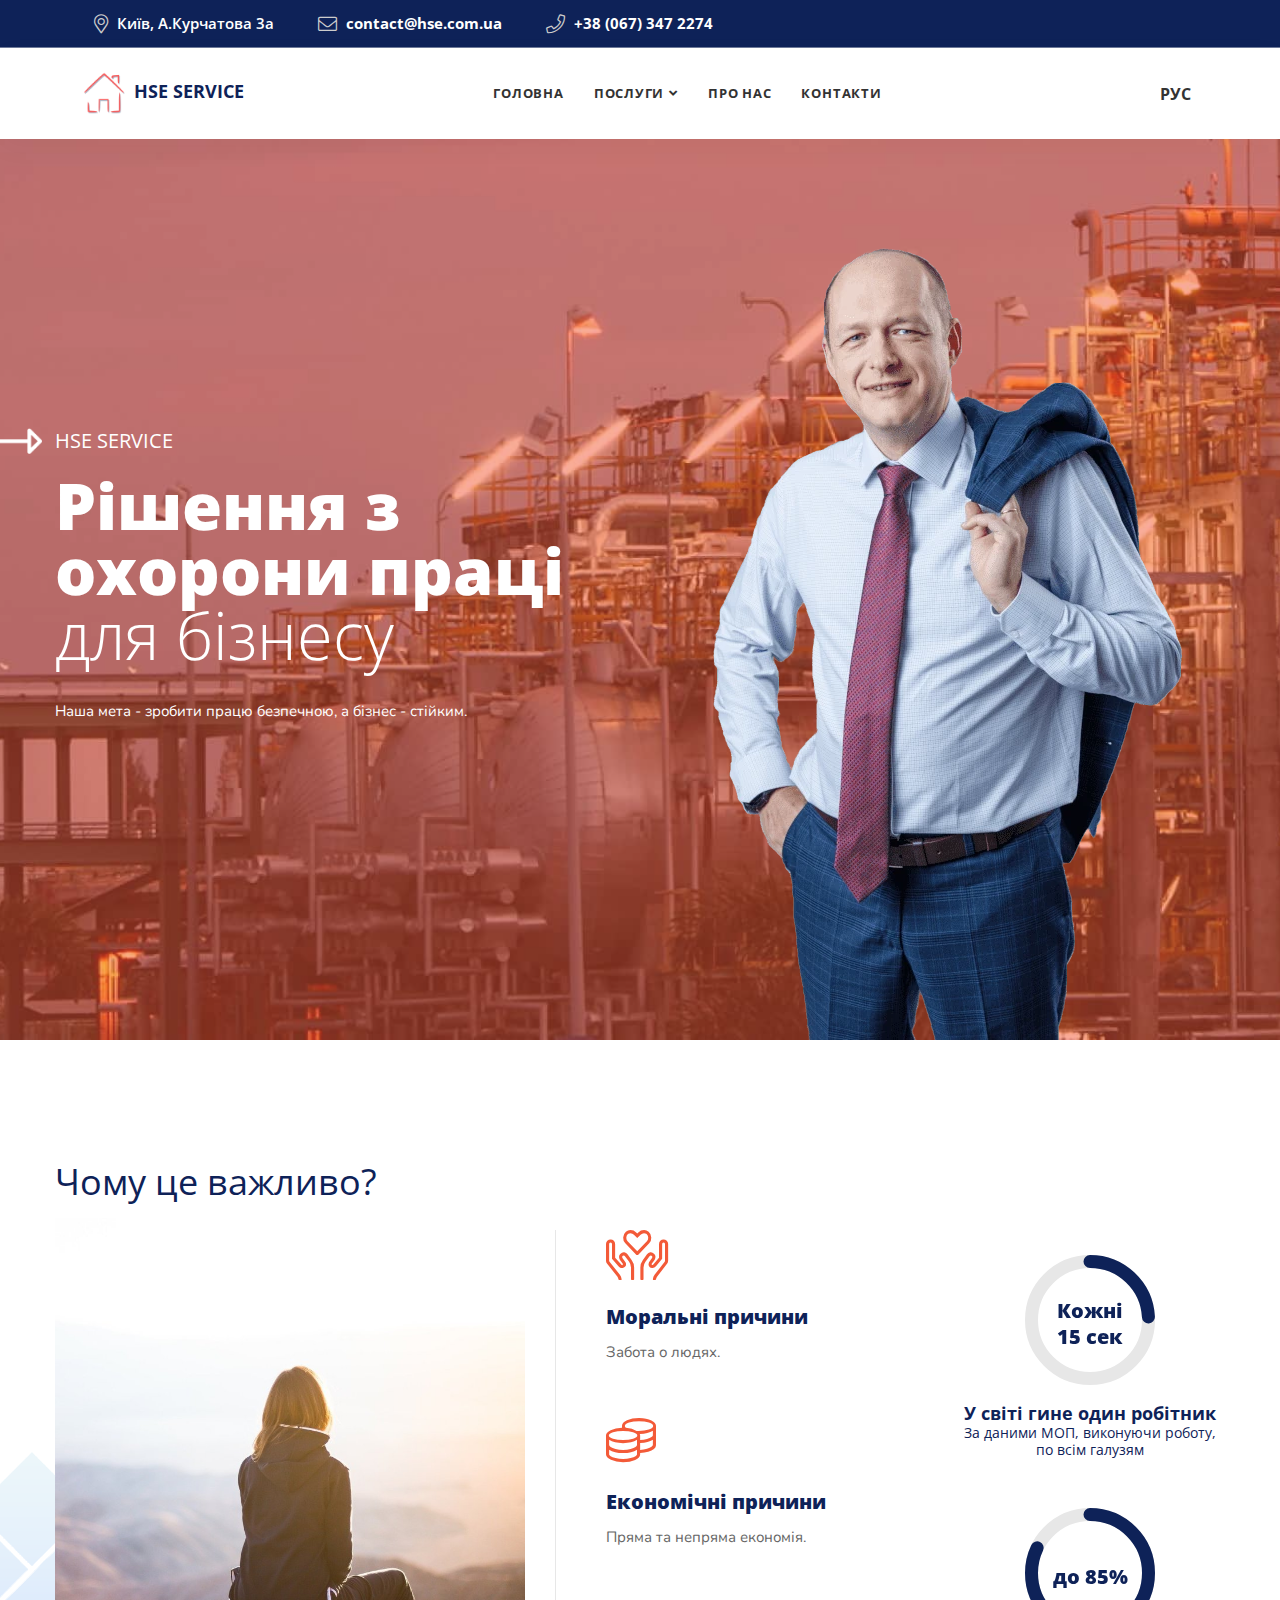
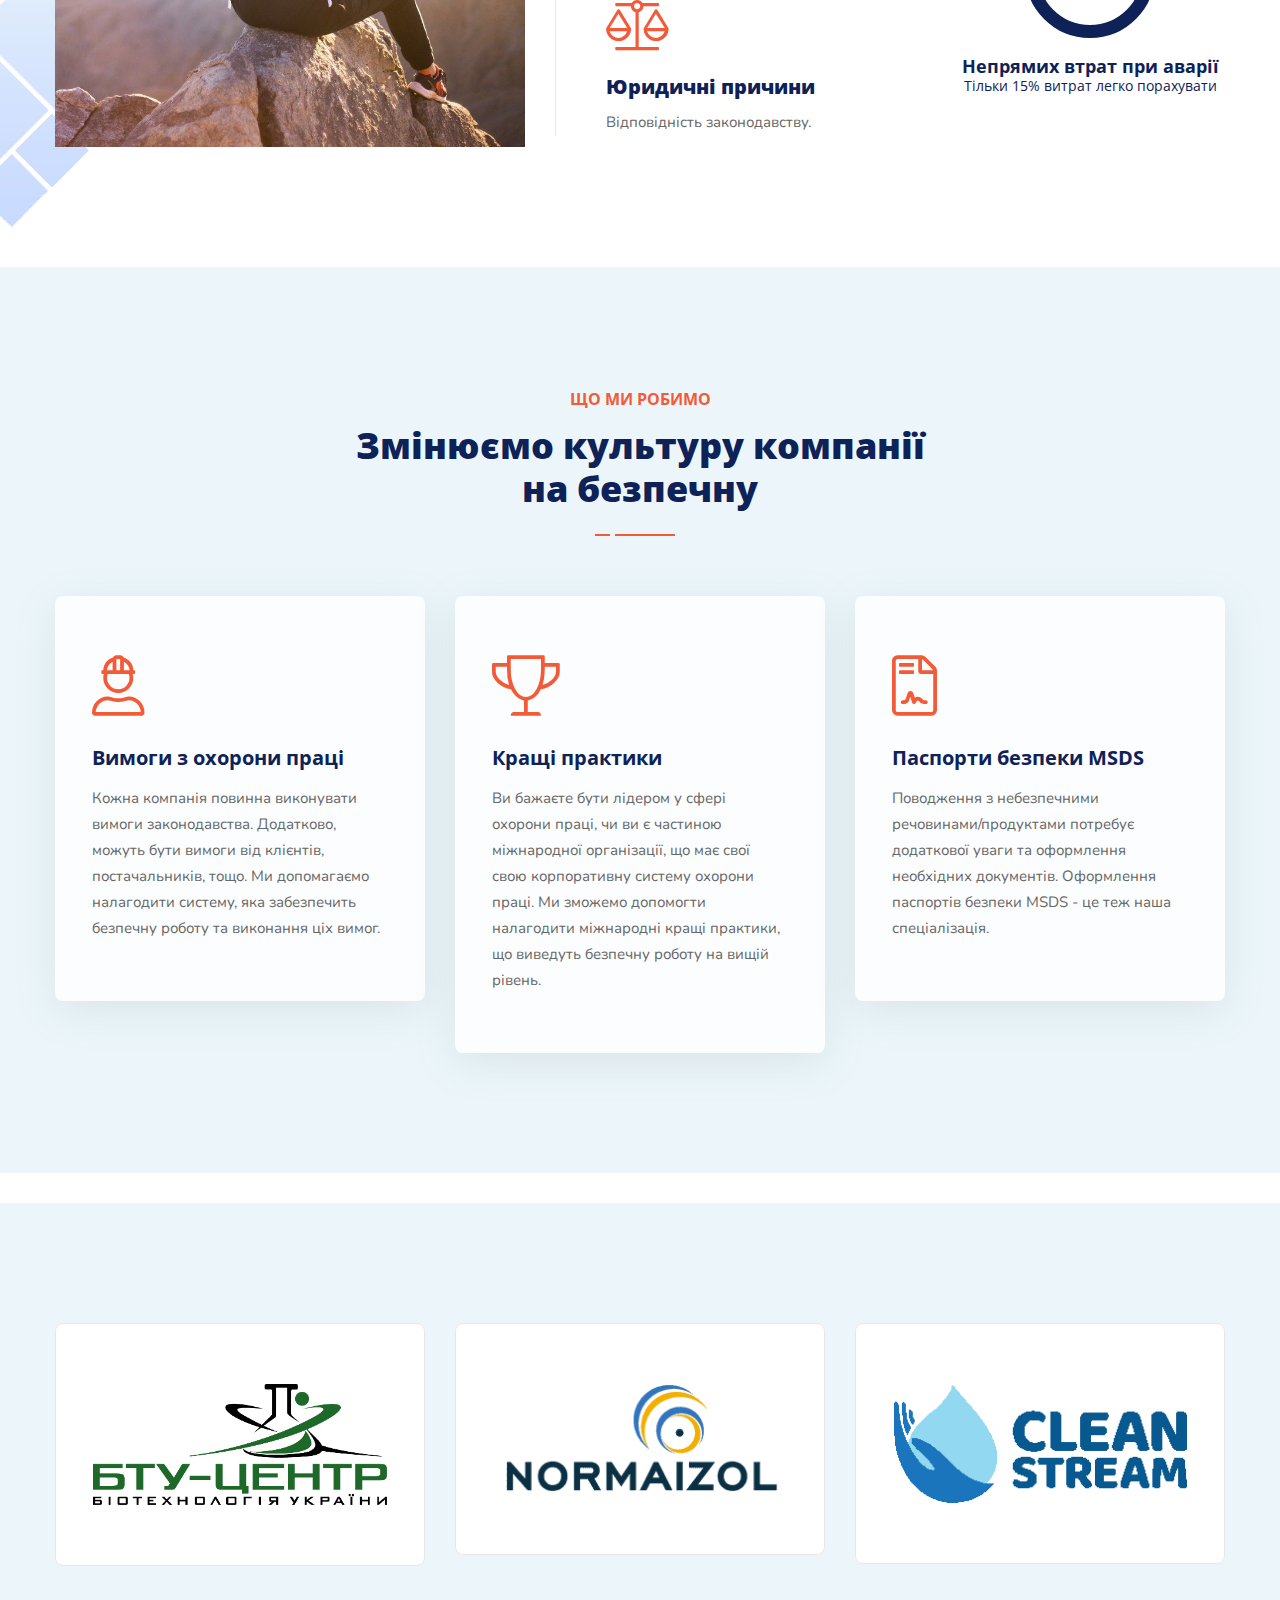
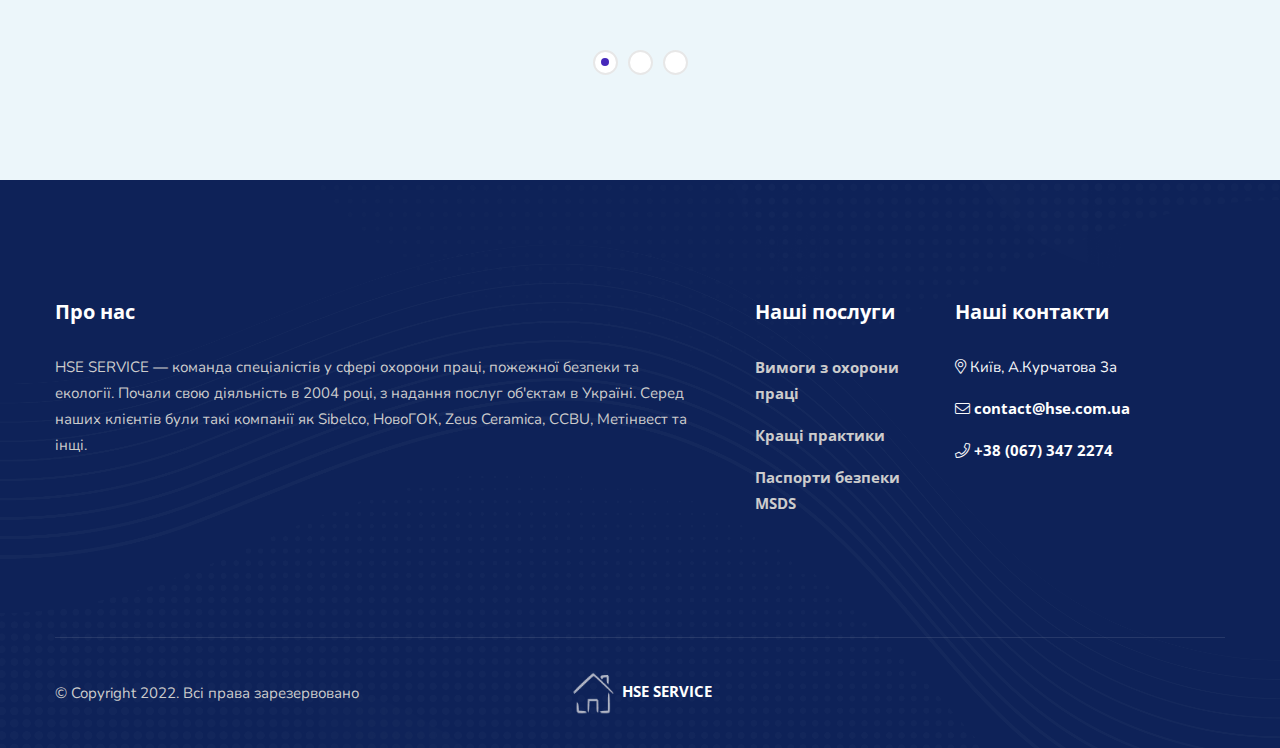
<file: index.html>
<!DOCTYPE html>
<html lang="uk">

<head>
    <!-- ========== Meta Tags ========== -->
    <meta charset="utf-8">
    <meta http-equiv="X-UA-Compatible" content="IE=edge">
    <meta name="viewport" content="width=device-width, initial-scale=1">
    <meta name="description" content="HSE SERVICE">

    <!-- ========== Page Title ========== -->
    <title>HSE SERVICE</title>

    <!-- ========== Favicon Icon ========== -->
    <link rel="shortcut icon" href="img/HSEService_logo.png" type="image/x-icon">

    <!-- ========== Start Stylesheet ========== -->
    <link href="css/bootstrap.min.css" rel="stylesheet" />
    <link href="css/font-awesome.min.css" rel="stylesheet" />
    <link href="css/owl.carousel.min.css" rel="stylesheet" />
    <link href="css/owl.theme.default.min.css" rel="stylesheet" />
    <link href="css/animate.css" rel="stylesheet" />
    <link href="css/bootsnav.css" rel="stylesheet" />
    <link href="style.css" rel="stylesheet">
    <link href="css/responsive.css" rel="stylesheet" />

<!--    <link rel="preload" href="style.css" as="style" onload="this.onload=null;this.rel='stylesheet'">-->
<!--    <noscript><link rel="stylesheet" href="style.css"></noscript>-->

    <!-- ========== End Stylesheet ========== -->


</head>

<body>

    <!-- Preloader Start -->
    <div id="site-preloader" class="site-preloader">
        <div class="loader-wrap">
            <div class="ring">
                <span></span>
            </div>
            <h2>HSE SERVICE</h2>
        </div>
    </div>
    <!-- Preloader Ends -->

    <!-- Start Header Top
    ============================================= -->
    <div class="top-bar-area bg-dark text-light">
        <div class="container-full">
            <div class="row align-center">
                <div class="col-lg-7 info-colums text-left">
                    <ul>
                        <li>
                            <i class="fal fa-map-marker-alt"></i>
                            Київ, А.Курчатова 3а
                        </li>
                        <li>
                            <i class="fal fa-envelope"></i>
                            <a href="mailto:contact@hse.com.ua">contact@hse.com.ua</a>
                        </li>
                        <li>
                            <i class="fal fa-phone"></i>
                            <a href="tel:380673472274"> +38 (067) 347 2274</a>
                        </li>
                    </ul>
                </div>
                <div class="col-lg-5 text-right item-flex">
                </div>
            </div>
        </div>
    </div>
    <!-- End Header Top -->

    <!-- Header
    ============================================= -->
    <header id="home">

        <!-- Start Navigation -->
        <nav class="navbar navbar-default navbar-sticky bootsnav">

            <div class="container-full">

                <!-- Start Atribute Navigation -->
                <div class="attr-nav">
                    <ul>
                        <li ><a href="index_ru.html">РУС</a></li>
                    </ul>
                </div>
                <!-- End Atribute Navigation -->

                <!-- Start Header Navigation -->
                <div class="navbar-header">
                    <button type="button" class="navbar-toggle" data-toggle="collapse" data-target="#navbar-menu">
                        <i class="fa fa-bars"></i>
                    </button>
                    <a class="navbar-brand" href="index.html">
                        <img src="img/HSEService_logo.png" class="logo" alt="Logo"> HSE SERVICE
                    </a>
                </div>
                <!-- End Header Navigation -->

                <!-- Collect the nav links, forms, and other content for toggling -->
                <div class="collapse navbar-collapse" id="navbar-menu">
                    <ul class="nav navbar-nav navbar-center" data-in="fadeInDown" data-out="fadeOutUp">
                        <li><a href="index.html" >Головна</a></li>
                        <li class="dropdown">
                            <a href="#" class="dropdown-toggle" data-toggle="dropdown" >Послуги</a>
                            <ul class="dropdown-menu">
                                <li><a href="requirements.html" >Вимоги з охорони праці</a></li>
                                <li><a href="practices.html" >Кращі практики</a></li>
                                <li><a href="msds.html" >Паспорти безпеки MSDS</a></li>
                            </ul>
                        </li>
                        <li><a href="about-us.html" >Про нас</a></li>
                        <li><a href="contact.html">Контакти</a></li>
                    </ul>
                </div><!-- /.navbar-collapse -->
            </div>
        </nav>
        <!-- End Navigation -->

    </header>
    <!-- End Header -->

    <!-- Start Banner
    ============================================= -->
    <div class="banner-area auto-height text-light banner-business bg-cover shadow theme" style="background: url(img/background.jpg);">
        <div class="item">
            <div class="box-table">
                <div class="box-cell">
                    <div class="container">
                        <div class="banner-items">
                            <div class="row align-center">
                                <div class="col-lg-6">
                                    <div class="content">
                                        <h4 class="wow fadeInLeft">HSE SERVICE</h4>
                                        <h2 class="wow fadeInDown" data-wow-delay="500ms"><strong>Рішення з охорони праці</strong> для бізнесу</h2>
                                        <p class="wow fadeInLeft" data-wow-delay="900ms">
                                            Наша мета - зробити працю безпечною, а бізнес - стійким.
                                        </p>

                                    </div>
                                </div>
                                <div class="col-lg-6 thumbs wow fadeInDown">
                                    <img src="img/az.webp" alt="Thumb">
                                </div>
                            </div>
                        </div>
                    </div>
                </div>
            </div>
        </div>
    </div>
    <!-- End Banner -->

    <!-- Start About
    ============================================= -->
    <div class="about-area default-padding">
         <!-- Shape -->
        <div class="fixed-bottom-shape" style="background-image: url(img/shape/19.png);"></div>
        <!-- Shape -->
        <div class="container">
            <h2>Чому це важливо?</h2>
            <div class="about-items">

                <div class="row align-center">
                    <div class="col-lg-5 about-style-four">
                        <div class="thumb-box">
                            <img src="img/important.jpg" alt="Thumb">
                            <div class="shape">
                                <img src="img/shape/6.png" alt="Shape">
                            </div>
                        </div>
                    </div>

                    <div class="col-lg-4 about-style-four">

                        <ul>
                            <li>
                                <i class="fal fa-hands-heart"></i>
                                <h4>Моральні причини</h4>
                                <p>
                                    Забота о людях.
                                </p>
                            </li>
                            <li>
                                <i class="fal fa-coins"></i>
                                <h4>Економічні причини</h4>
                                <p>
                                    Пряма та непряма економія.
                                </p>
                            </li>
                            <li>
                                <i class="fal fa-balance-scale"></i>
                                <h4>Юридичні причини</h4>
                                <p>
                                    Відповідність законодавству.
                                </p>
                            </li>
                        </ul>
                    </div>
                    <div class="col-lg-3 about-style-four">
                        <div class="statistics text-center">
                            <div class="item">
                                <div class="chart" data-percent="25" data-track-color="#e7e7e7" data-bar-color="#0e2258"><span>Кожні<br> 15 сек</span></div>
                                <h5>У світі гине один робітник</h5>
                                <h6>За даними МОП, виконуючи роботу, по всім галузям </h6>
                            </div>
                            <div class="item">
                                <div class="chart" data-percent="85" data-track-color="#e7e7e7" data-bar-color="#0e2258"><span> до 85%</span></div>
                                <h5>Непрямих втрат при аварії</h5>
                                <h6>Тільки 15% витрат легко порахувати</h6>
                            </div>
                        </div>
                    </div>

                </div>
            </div>
        </div>
    </div>
    <!-- End About -->

    <!-- Start Services Area
    ============================================= -->
    <div class=" bg-fixed services-style-four default-padding bottom-less bg-gray" style="background-image: url(img/background_white.jpg);">
        <div class="container">
            <div class="row">
                <div class="col-lg-6 offset-lg-3">
                    <div class="heading-center text-center">
                        <h5>Що ми робимо</h5>
                        <h2>Змінюємо культуру компанії <br> на безпечну</h2>
                    </div>
                </div>
            </div>
        </div>
        <div class="container">
            <div class="row">
                <!-- Single Itme -->
                <div class="services-style-four col-lg-4 col-md-6">
                    <div class="item">
                        <i class="fal fa-user-hard-hat"></i>
                        <h4><a href="requirements.html">Вимоги з охорони праці</a></h4>
                        <p>
                             Кожна компанія повинна виконувати вимоги законодавства. Додатково, можуть бути вимоги від клієнтів, постачальників, тощо.
                            Ми допомагаємо налагодити систему, яка забезпечить безпечну роботу та виконання ціх вимог.
                        </p>
                    </div>
                </div>
                <!-- Single Itme -->
                <!-- Single Itme -->
                <div class="services-style-four col-lg-4 col-md-6">
                    <div class="item">
                        <i class="fal fa-trophy"></i>
                        <h4><a href="practices.html">Кращі практики</a></h4>
                        <p>
                            Ви бажаєте бути лідером у сфері охорони праці, чи ви є частиною міжнародної організації, що має свої свою корпоративну систему охорони праці.
                            Ми зможемо допомогти налагодити міжнародні кращі практики, що виведуть безпечну роботу на вищій рівень.
                        </p>
                    </div>
                </div>
                <!-- Single Itme -->
                <!-- Single Itme -->
                <div class="services-style-four col-lg-4 col-md-6">
                    <div class="item">
                        <i class="fal fa-file-contract"></i>
                        <h4><a href="msds.html">Паспорти безпеки MSDS</a></h4>
                        <p>
                            Поводження з небезпечними речовинами/продуктами потребує додаткової уваги та оформлення необхідних документів.
                            Оформлення паспортів безпеки MSDS - це теж наша спеціалізація.
                        </p>
                    </div>
                </div>
            </div>
        </div>
    </div>
    <!-- End Services us -->

    <!-- Star Services
    ============================================= -->
    <div class="services-content-area text-center carousel-shadow bg-gray default-padding">
        <div class="container">
            <div class="services-content-box services-stage-carousel owl-carousel owl-theme">
                <!-- Signle item -->
                <div class="item">
                    <div class="icon">
                        <img src="img/btu-center_logo-min.png">
                    </div>
                </div>
                <div class="item">
                    <div class="icon">
                        <img src="img/normaizol-logo.png">
                    </div>
                </div>
                <div class="item">
                    <div class="icon">
                        <img src="img/logo_clean_stream.png">
                    </div>
                </div>
                <div class="item">
                    <div style="height: 150px; width: 150px; margin-left: auto;  margin-right: auto;  display: block;" class="icon">
                        <img  src="img/kzmo-logo.png">
                    </div>
                </div>
                <div  class="item">
                    <div style="height: 150px; width: 150px; margin-left: auto;  margin-right: auto;  display: block;" class="icon">
                        <img  src="img/ekomet-plyus-logo.jpg">
                    </div>
                </div>
                <div  class="item">
                    <div  class="icon">
                        <img  src="img/tera-tarsa.png">
                    </div>
                </div>
                <div  class="item">
                    <div  class="icon">
                        <img  src="img/dzbm-logo.png">
                    </div>
                </div>
                <div  class="item">
                    <div  class="icon">
                        <img  src="img/ubc_logo.png">
                    </div>
                </div>
            </div>
        </div>
    </div>
    <!-- End Services -->

   <!-- Star Footer
    ============================================= -->
    <footer class="bg-dark text-light">
        <div class="container">
            <div class="f-items default-padding">
                <div class="row">
                    <div class="col-lg-7 col-md-6 item">
                        <div class="f-item about">
                            <h4 class="widget-title">Про нас</h4>
                            <p>
                                HSE SERVICE — команда спеціалістів у сфері охорони праці, пожежної безпеки та екології.
                                Почали свою діяльність в 2004 році, з надання послуг об'єктам в Україні.
                                Серед наших клієнтів були такі компанії як Sibelco, НовоГОК, Zeus Ceramica, CCBU, Метінвест та інщі.
                            </p>
                        </div>
                    </div>
                    <div class="col-lg-2 col-md-6 item">
                        <div class="f-item link">
                            <h4 class="widget-title">Наші послуги</h4>
                            <ul>
                                <li>
                                    <a href="requirements.html">Вимоги з охорони праці</a>
                                </li>
                                <li>
                                    <a href="practices.html">Кращі практики</a>
                                </li>
                                <li>
                                    <a href="msds.html">Паспорти безпеки MSDS</a>
                                </li>
                            </ul>
                        </div>
                    </div>
                    <div class="col-lg-3 col-md-6 item">
                        <div class="f-item contact">
                            <h4 class="widget-title">Наші контакти</h4>
                            <div class="address">
                                <ul>
                                    <li>
                                        <i class="fal fa-map-marker-alt"></i>
                                         Київ, А.Курчатова 3а
                                    </li>
                                    <li>
                                        <i class="fal fa-envelope"></i>
                                        <a href="mailto:contact@hse.com.ua"> contact@hse.com.ua</a>
                                    </li>
                                    <li>
                                        <i class="fal fa-phone"></i>
                                        <a href="tel:380673472274"> +38 (067) 347 2274</a>
                                    </li>
                                </ul>
                            </div>
                        </div>
                    </div>
                </div>
            </div>
            <div class="footer-bottom">
                <div class="row align-center">
                    <div class="col-lg-4">
                        <p>&copy; Copyright 2022. Всі права зарезервовано</p>
                    </div>
                    <div class="col-lg-4 text-center logo">
                        <a href="#"><img src="img/HSEService_white_logo.png" alt="Logo"> HSE SERVICE</a>
                    </div>
                </div>
            </div>
        </div>
    </footer>
    <!-- End Footer-->

    <!-- jQuery Frameworks
    ============================================= -->
    <script src="js/jquery-3.6.0.min.js"></script>
    <script src="js/bootstrap.min.js"></script>
    <script src="js/jquery.appear.js"></script>
    <script src="js/jquery.magnific-popup.min.js"></script>
    <script src="js/owl.carousel.min.js"></script>
    <script src="js/wow.min.js"></script>
    <script src="js/imagesloaded.pkgd.min.js"></script>
    <script src="js/count-to.js"></script>
    <script src="js/YTPlayer.min.js"></script>
    <script src="js/bootsnav.js"></script>
    <script src="js/easy-pie-chart.js"></script>
    <script src="js/pie-chart-active.js"></script>
    <script src="js/main.js"></script>

</body>
</html>
</file>
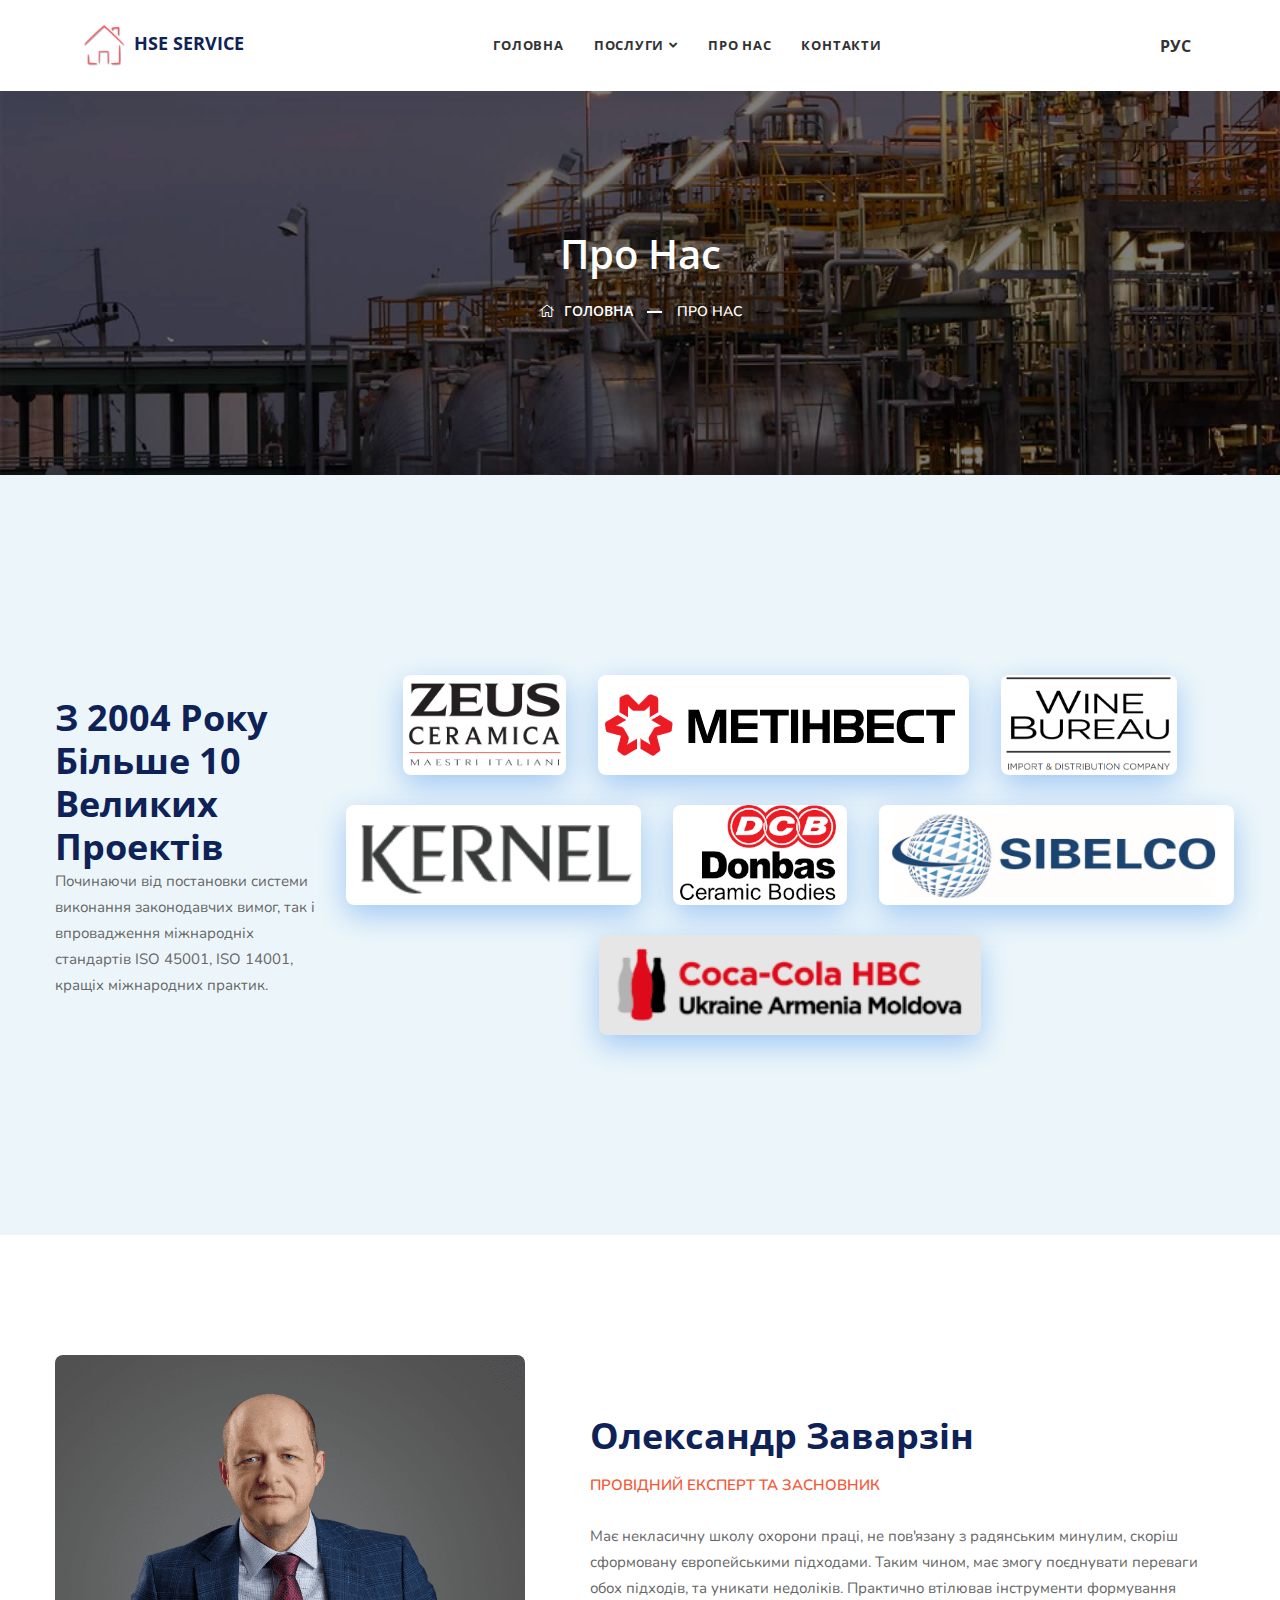
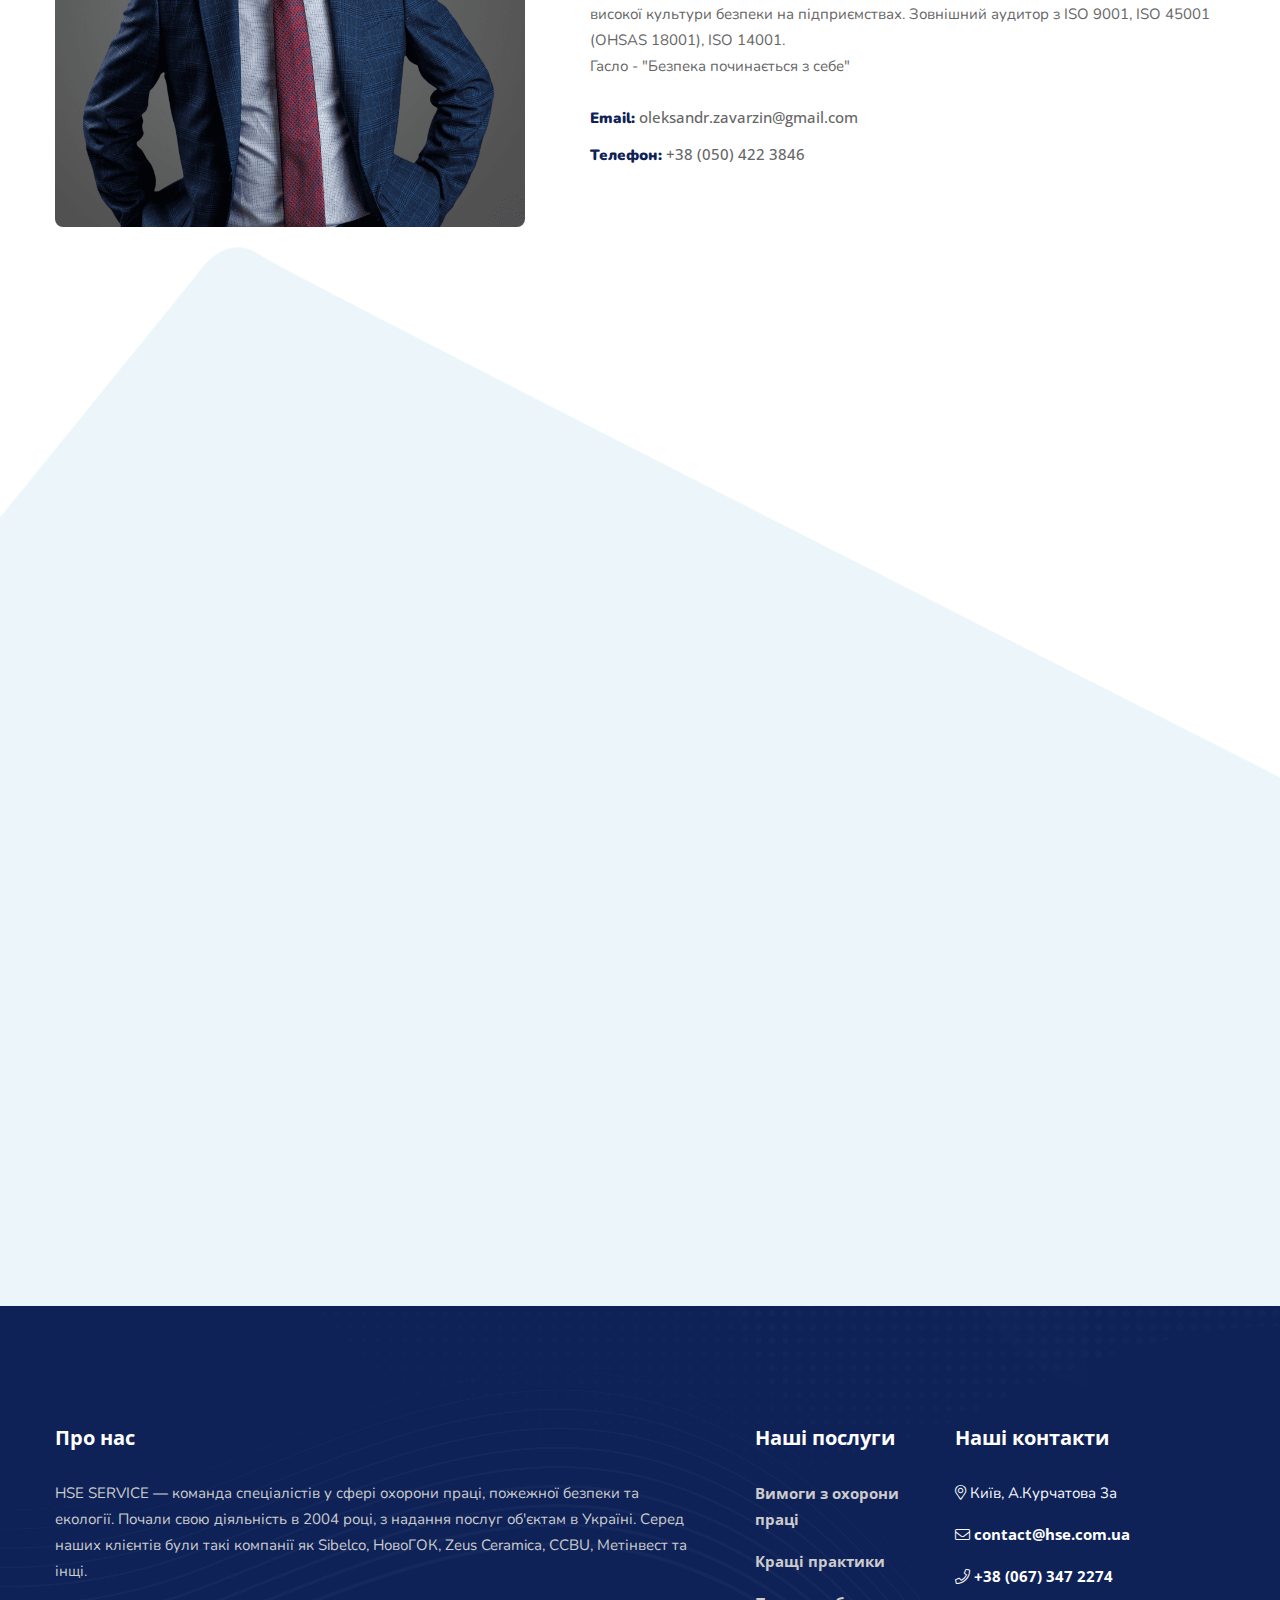
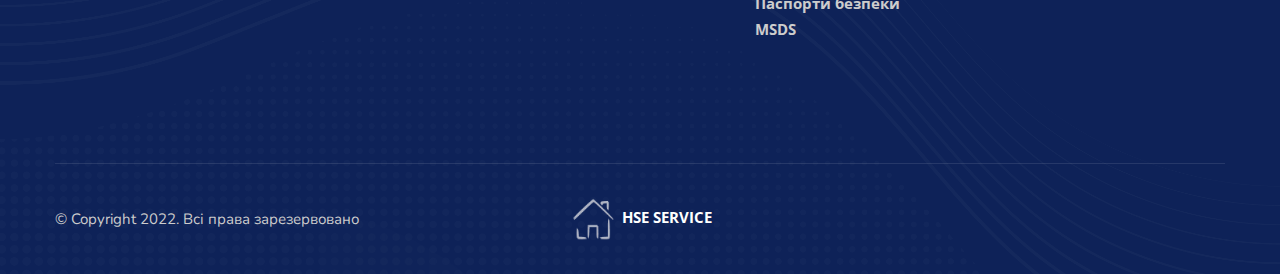
<file: about-us.html>
<!DOCTYPE html>
<html lang="uk">

<head>
    <!-- ========== Meta Tags ========== -->
    <meta charset="utf-8">
    <meta http-equiv="X-UA-Compatible" content="IE=edge">
    <meta name="viewport" content="width=device-width, initial-scale=1">
    <meta name="description" content="HSE SERVICE">

    <!-- ========== Page Title ========== -->
    <title>Про нас</title>

    <!-- ========== Favicon Icon ========== -->
    <link rel="shortcut icon" href="img/HSEService_logo.png" type="image/x-icon">

    <!-- ========== Start Stylesheet ========== -->
    <link href="css/bootstrap.min.css" rel="stylesheet" />
    <link href="css/font-awesome.min.css" rel="stylesheet" />
    <link href="css/animate.css" rel="stylesheet" />
    <link href="css/bootsnav.css" rel="stylesheet" />
    <link href="style.css" rel="stylesheet">
    <link href="css/responsive.css" rel="stylesheet" />
    <!-- ========== End Stylesheet ========== -->

</head>

<body>

    <!-- Preloader Start -->
    <div id="site-preloader" class="site-preloader">
        <div class="loader-wrap">
            <div class="ring">
                <span></span>
            </div>
            <h2>HSE SERVICE</h2>
        </div>
    </div>
    <!-- Preloader Ends -->

    <!-- Header 
    ============================================= -->
    <header id="home">

        <!-- Start Navigation -->
        <nav class="navbar navbar-default navbar-sticky bootsnav">

            <div class="container-full">

                <!-- Start Atribute Navigation -->
                <div class="attr-nav">
                    <ul>
                        <li ><a href="about-us_ru.html">РУС</a></li>
                    </ul>
                </div>
                <!-- End Atribute Navigation -->

                <!-- Start Header Navigation -->
                <div class="navbar-header">
                    <button type="button" class="navbar-toggle" data-toggle="collapse" data-target="#navbar-menu">
                        <i class="fa fa-bars"></i>
                    </button>
                    <a class="navbar-brand" href="index.html">
                        <img src="img/HSEService_logo.png" class="logo" alt="Logo"> HSE SERVICE
                    </a>
                </div>
                <!-- End Header Navigation -->

                <!-- Collect the nav links, forms, and other content for toggling -->
                <div class="collapse navbar-collapse" id="navbar-menu">
                    <ul class="nav navbar-nav navbar-center" data-in="fadeInDown" data-out="fadeOutUp">
                        <li><a href="index.html" >Головна</a></li>
                        <li class="dropdown">
                            <a href="#" class="dropdown-toggle" data-toggle="dropdown" >Послуги</a>
                            <ul class="dropdown-menu">
                                <li><a href="requirements.html" >Вимоги з охорони праці</a></li>
                                <li><a href="practices.html" >Кращі практики</a></li>
                                <li><a href="msds.html" >Паспорти безпеки MSDS</a></li>
                            </ul>
                        </li>
                        <li><a href="about-us.html" >Про нас</a></li>
                        <li><a href="contact.html">Контакти</a></li>
                    </ul>
                </div>
            </div>
        </nav>
            <!-- End Side Menu -->

        <!-- End Navigation -->

    </header>
    <!-- End Header -->

    <!-- Start Breadcrumb 
    ============================================= -->
    <div class="breadcrumb-area bg-gray text-center shadow dark text-light bg-cover" style="background-image: url(img/background.jpg);">
        <div class="container">
            <div class="row">
                <div class="col-lg-8 offset-lg-2">
                    <h1>Про нас</h1>
                    <ul class="breadcrumb">
                        <li><a href="index.html"><i class="fal fa-home"></i> Головна</a></li>
                        <li class="active">Про нас</li>
                    </ul>
                </div>
            </div>
        </div>
    </div>
    <!-- End Breadcrumb -->
    <!-- Star Brand Area
        ============================================= -->
    <div class=" bg-gray clients-area">
        <div class="container">
            <div class="brand-items client-items">
                <div class="row align-center">
                    <div class="col-lg-3 info border-right-0">
                        <h2>З 2004 року більше 10 великих проектів</h2>
                        <p>
                            Починаючи від постановки системи виконання законодавчих вимог, так і впровадження міжнародніх стандартів
                            ISO 45001, ISO 14001, кращіх міжнародних практик.
                        </p>
                    </div>
                    <div class="col-lg-9 brand">
                        <div class="partner-box">
                            <img style="width: auto" class="item" src="img/zeus_logo-min.png">

                            <img style="width: auto" class="item" src="img/metinvest_logo-min.png">
                            <img style="width: auto" class="item" src="img/bureau_logo-min.png">
                        </div>
                        <div class="partner-box">
                            <img style="width: auto" class="item" src="img/kernel_logo-min.png">
                            <img style="width: auto" class="item" src="img/dcb_logo-min.png">
                            <img style="width: auto" class="item" src="img/sibelco_logo-min.png">
                        </div>
                        <div class="partner-box">
                            <img style="width: auto" class="item" src="img/coca_logo-min.png">
                        </div>
                    </div>
                </div>
            </div>
        </div>
    </div>
    <!-- End Brand Area -->

    <!-- Start Team Single Area
        ============================================= -->
    <div class="team-single-area default-padding">
        <div class="container">
            <div class="row align-center">
                <div class="col-lg-5 left-info">
                    <div class="thumb">
                        <img src="img/az_member_2-min.png" alt="Thumb">
                    </div>
                </div>
                <div class="col-lg-7 right-info">
                    <h2>Олександр Заварзін</h2>
                    <span>Провідний експерт та засновник</span>
                    <p>
                         Має некласичну школу охорони праці, не пов'язану з радянським минулим, скоріш сформовану європейськими підходами.
                        Таким чином, має змогу поєднувати переваги обох підходів, та уникати недоліків.
                        Практично втілював інструменти формування високої культури безпеки на підприємствах.
                        Зовнішний аудитор з ISO 9001, ISO 45001 (OHSAS 18001), ISO 14001.<br>
                        Гасло - "Безпека починається з себе"
                    </p>
                    <ul>
                        <li>
                            <strong>Email:</strong>
                            <a href="mailto:oleksandr.zavarzin@gmail.com">oleksandr.zavarzin@gmail.com</a>
                        </li>
                        <li>
                            <strong>Телефон:</strong>
                            <a href="tel:0504223846">+38 (050) 422 3846</a>
                        </li>
                    </ul>
                </div>
            </div>
        </div>
    </div>
    <!-- End Team Single Area -->
    <!-- Start Features
   ============================================= -->
    <div class="feature-area default-padding-bottom bottom-less">
        <!-- Shape -->
        <div class="fixed-bottom-shape" style="background-image: url(img/shape/19.png);"></div>
        <!-- Shape -->
        <div class="container">
            <div class="feature-items text-center">
                <div class="row">

                    <!-- Single Item -->
                    <div class="single-item col-lg-4 col-md-6 wow fadeInUp" data-wow-delay="300ms">
                            <div >
                                <img style="max-width: 70%" src="img/sertAZ3-min.png" alt="Icon">
                            </div>
                    </div>
                    <div class="single-item col-lg-4 col-md-6 wow fadeInUp" data-wow-delay="300ms">
                        <div >
                            <img style="max-width: 70%" src="img/sertAZ1-min.png" alt="Icon">
                        </div>
                    </div>
                    <div class="single-item col-lg-4 col-md-6 wow fadeInUp" data-wow-delay="300ms">
                        <div >
                            <img style="max-width: 70%" src="img/sertAZ2-min.png" alt="Icon">
                        </div>
                    </div>
                    <div class="single-item col-lg-4 col-md-6 wow fadeInUp" data-wow-delay="300ms">
                        <div >
                            <img style="max-width: 100%" src="img/msds_sert-min.png" alt="Icon">
                        </div>
                    </div>
                </div>
            </div>
        </div>
    </div>
    <!-- End Features -->

    <!-- Star Footer
    ============================================= -->
    <footer class="bg-dark text-light">
        <div class="container">
            <div class="f-items default-padding">
                <div class="row">
                    <div class="col-lg-7 col-md-6 item">
                        <div class="f-item about">
                            <h4 class="widget-title">Про нас</h4>
                            <p>
                                HSE SERVICE — команда спеціалістів у сфері охорони праці, пожежної безпеки та екології.
                                Почали свою діяльність в 2004 році, з надання послуг об'єктам в Україні.
                                Серед наших клієнтів були такі компанії як Sibelco, НовоГОК, Zeus Ceramica, CCBU, Метінвест та інщі.
                            </p>
                        </div>
                    </div>

                    <div class="col-lg-2 col-md-6 item">
                        <div class="f-item link">
                            <h4 class="widget-title">Наші послуги</h4>
                            <ul>
                                <li>
                                    <a href="requirements.html">Вимоги з охорони праці</a>
                                </li>
                                <li>
                                    <a href="practices.html">Кращі практики</a>
                                </li>
                                <li>
                                    <a href="msds.html">Паспорти безпеки MSDS</a>
                                </li>
                            </ul>
                        </div>
                    </div>
                    <div class="col-lg-3 col-md-6 item">
                        <div class="f-item contact">
                            <h4 class="widget-title">Наші контакти</h4>
                            <div class="address">
                                <ul>
                                    <li>
                                        <i class="fal fa-map-marker-alt"></i>
                                        Київ, А.Курчатова 3а
                                    </li>
                                    <li>
                                        <i class="fal fa-envelope"></i>
                                        <a href="mailto:contact@hse.com.ua"> contact@hse.com.ua</a>
                                    </li>
                                    <li>
                                        <i class="fal fa-phone"></i>
                                        <a href="tel:380673472274"> +38 (067) 347 2274</a>
                                    </li>
                                </ul>
                            </div>
                        </div>
                    </div>
                </div>
            </div>
            <div class="footer-bottom">
                <div class="row align-center">
                    <div class="col-lg-4">
                        <p>&copy; Copyright 2022. Всі права зарезервовано</p>
                    </div>
                    <div class="col-lg-4 text-center logo">
                        <a href="#"><img src="img/HSEService_white_logo.png" alt="Logo"> HSE SERVICE</a>
                    </div>
                </div>
            </div>
        </div>
    </footer>
    <!-- End Footer-->

    <!-- jQuery Frameworks
    ============================================= -->
    <script src="js/jquery-3.6.0.min.js"></script>
    <script src="js/bootstrap.min.js"></script>
    <script src="js/wow.min.js"></script>
    <script src="js/bootsnav.js"></script>
    <script src="js/main.js"></script>

</body>
</html>
</file>
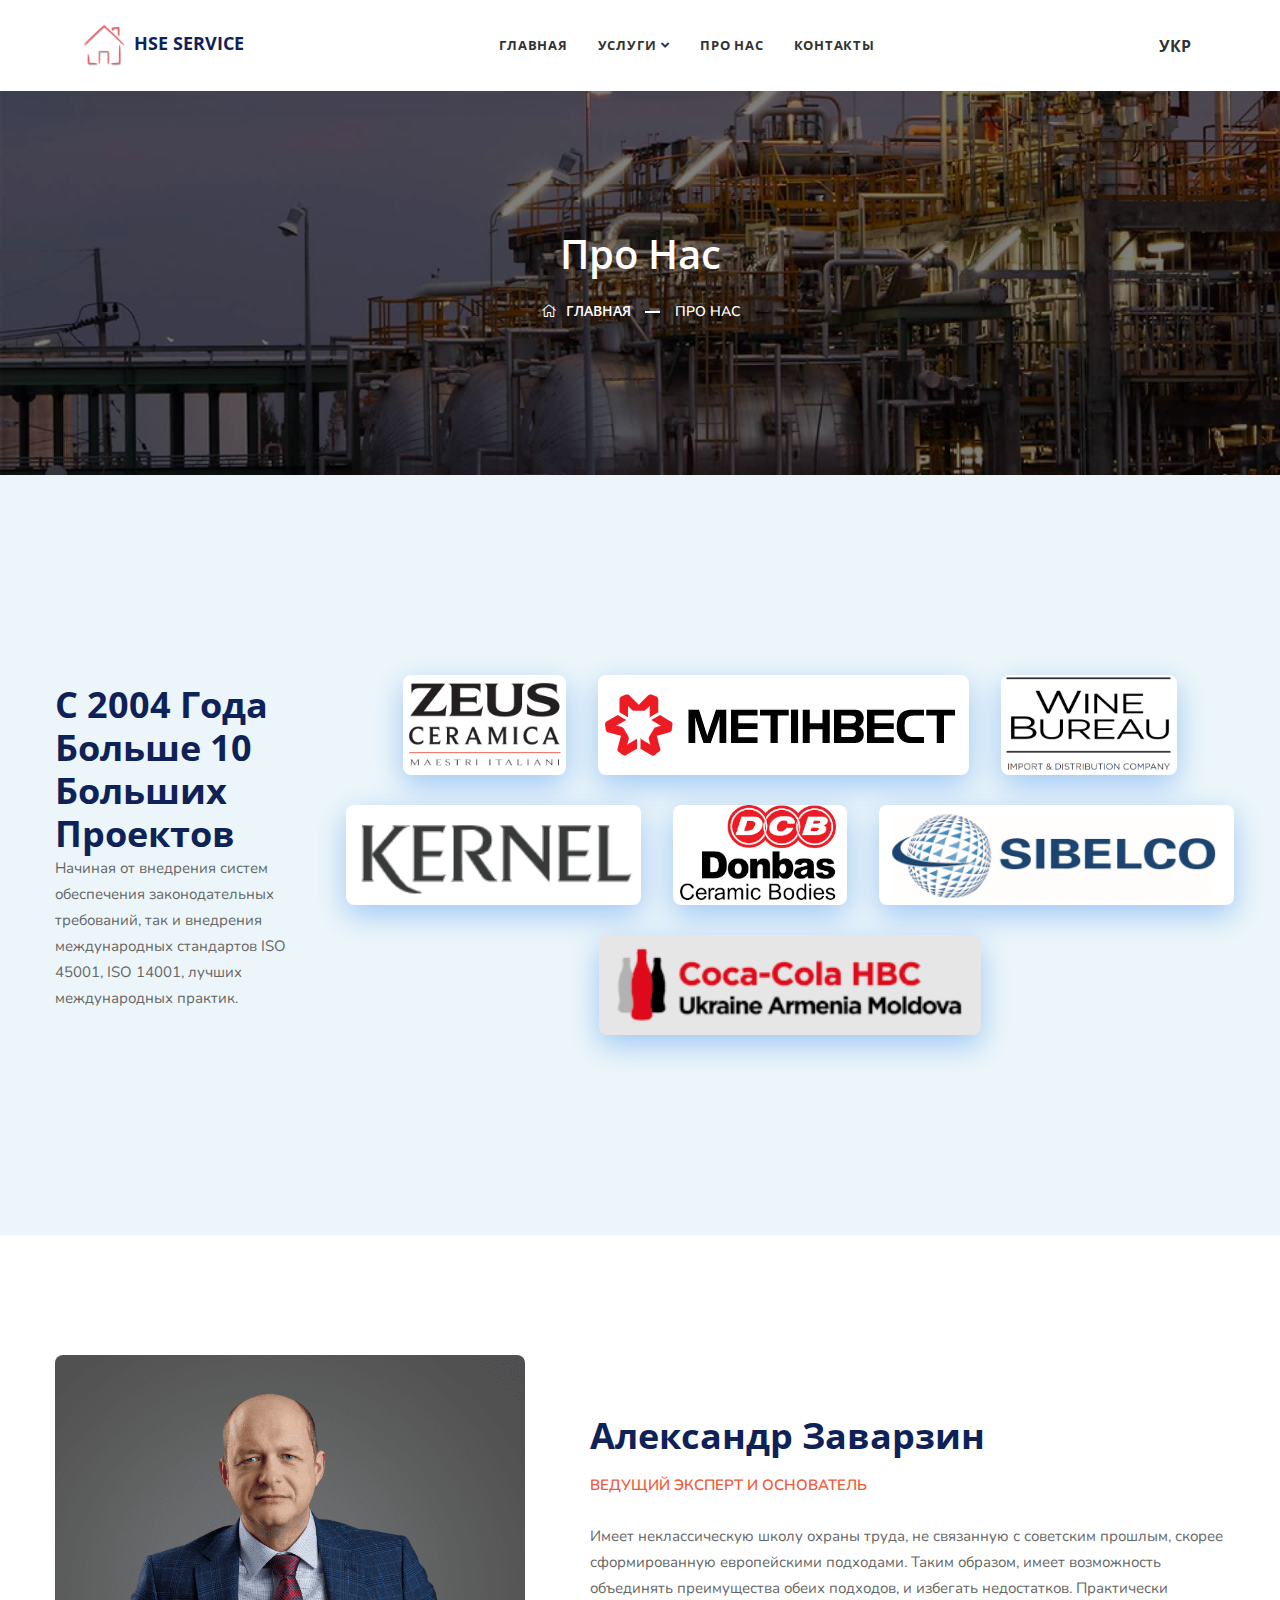
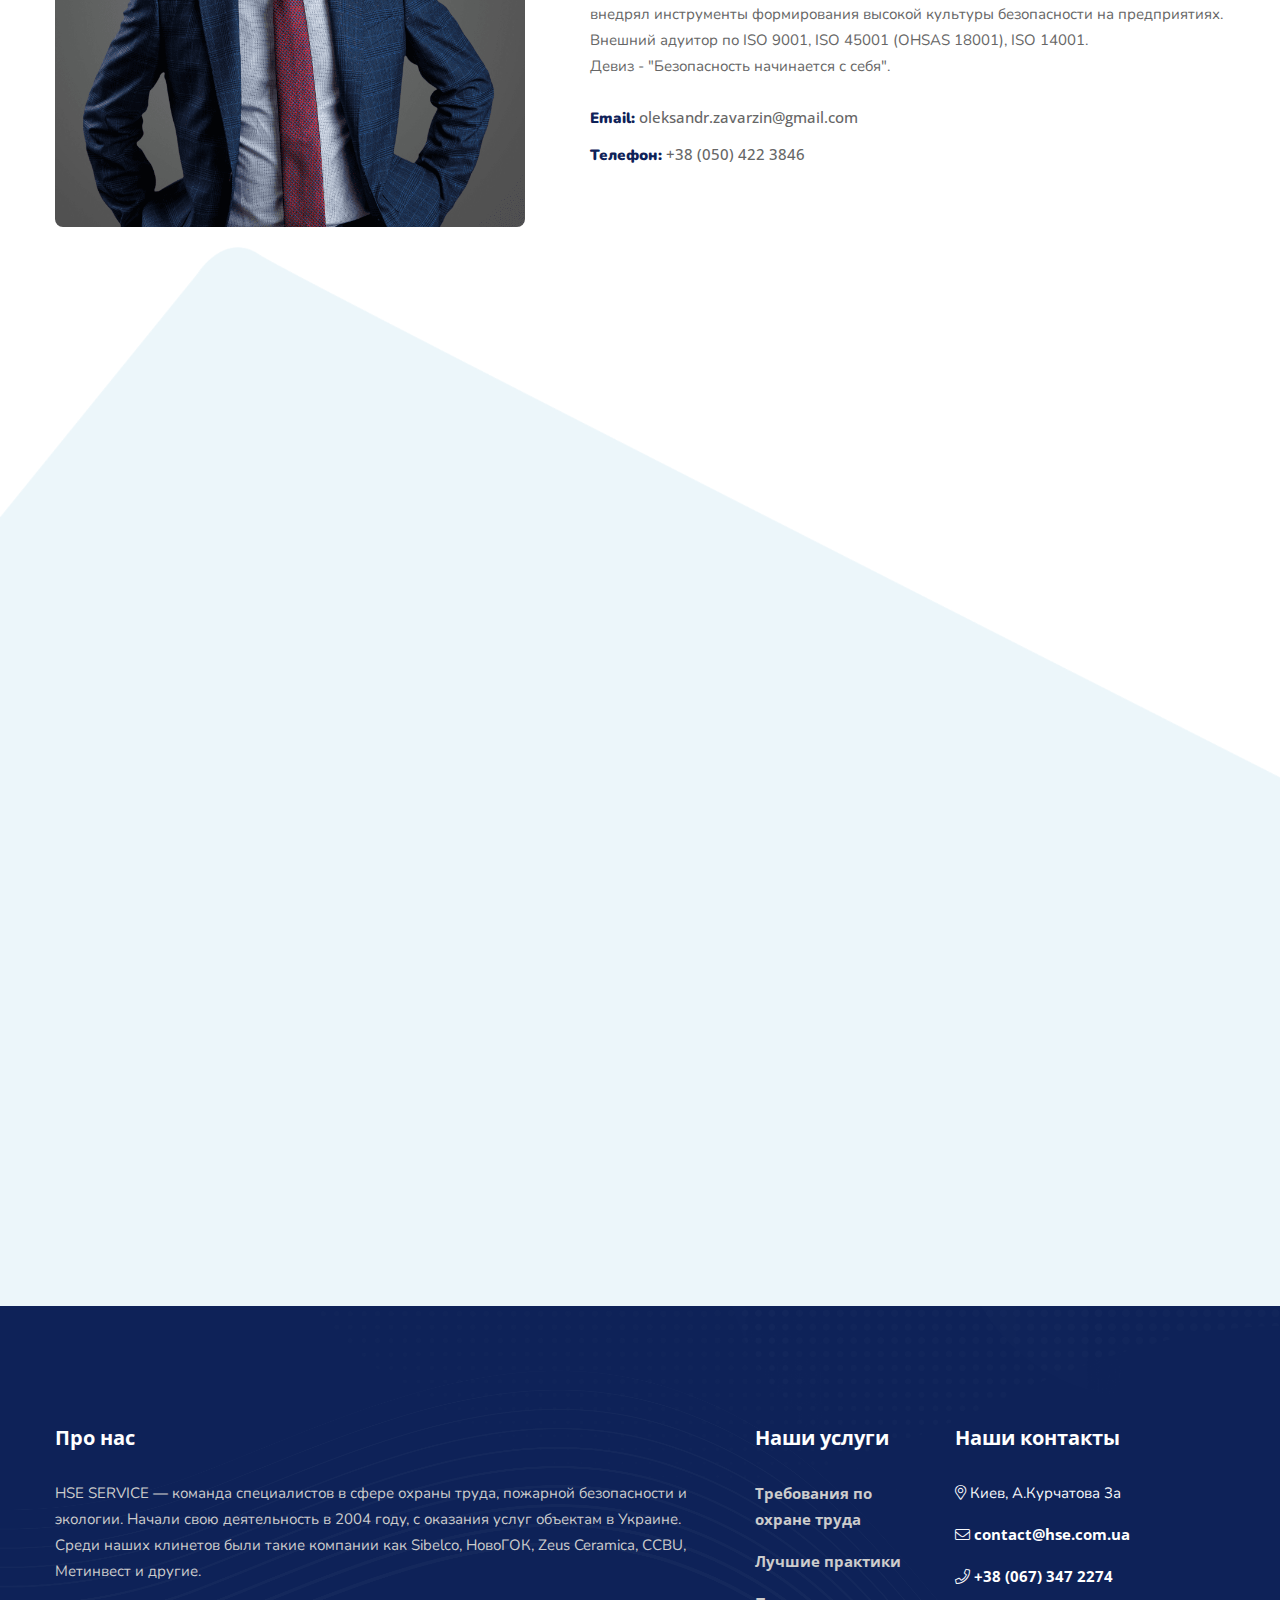
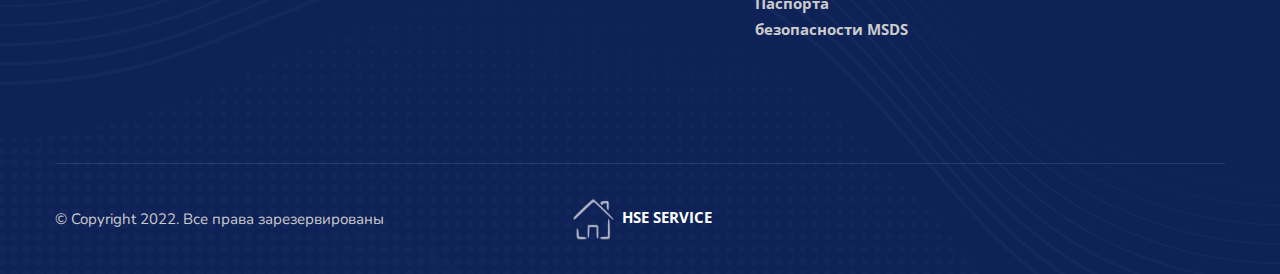
<file: about-us_ru.html>
<!DOCTYPE html>
<html lang="ru">

<head>
    <!-- ========== Meta Tags ========== -->
    <meta charset="utf-8">
    <meta http-equiv="X-UA-Compatible" content="IE=edge">
    <meta name="viewport" content="width=device-width, initial-scale=1">
    <meta name="description" content="HSE SERVICE">

    <!-- ========== Page Title ========== -->
    <title>Про нас</title>

    <!-- ========== Favicon Icon ========== -->
    <link rel="shortcut icon" href="img/HSEService_logo.png" type="image/x-icon">

    <!-- ========== Start Stylesheet ========== -->
    <link href="css/bootstrap.min.css" rel="stylesheet" />
    <link href="css/font-awesome.min.css" rel="stylesheet" />
    <link href="css/animate.css" rel="stylesheet" />
    <link href="css/bootsnav.css" rel="stylesheet" />
    <link href="style.css" rel="stylesheet">
    <link href="css/responsive.css" rel="stylesheet" />
    <!-- ========== End Stylesheet ========== -->

</head>

<body>

    <!-- Preloader Start -->
    <div id="site-preloader" class="site-preloader">
        <div class="loader-wrap">
            <div class="ring">
                <span></span>
            </div>
            <h2>HSE SERVICE</h2>
        </div>
    </div>
    <!-- Preloader Ends -->

    <!-- Header 
    ============================================= -->
    <header id="home">

        <!-- Start Navigation -->
        <nav class="navbar navbar-default navbar-sticky bootsnav">

            <div class="container-full">

                <!-- Start Atribute Navigation -->
                <div class="attr-nav">
                    <ul>
                        <li ><a href="about-us.html">УКР</a></li>
                    </ul>
                </div>
                <!-- End Atribute Navigation -->

                <!-- Start Header Navigation -->
                <div class="navbar-header">
                    <button type="button" class="navbar-toggle" data-toggle="collapse" data-target="#navbar-menu">
                        <i class="fa fa-bars"></i>
                    </button>
                    <a class="navbar-brand" href="index_ru.html">
                        <img src="img/HSEService_logo.png" class="logo" alt="Logo"> HSE SERVICE
                    </a>
                </div>
                <!-- End Header Navigation -->

                <!-- Collect the nav links, forms, and other content for toggling -->
                <div class="collapse navbar-collapse" id="navbar-menu">
                    <ul class="nav navbar-nav navbar-center" data-in="fadeInDown" data-out="fadeOutUp">
                        <li><a href="index_ru.html" >Главная</a></li>
                        <li class="dropdown">
                            <a href="#" class="dropdown-toggle" data-toggle="dropdown" >Услуги</a>
                            <ul class="dropdown-menu">
                                <li><a href="requirements_ru.html" >Требования по охране труда</a></li>
                                <li><a href="practices_ru.html" >Лучшие практики</a></li>
                                <li><a href="msds_ru.html" >Паспорта безопасности MSDS</a></li>
                            </ul>
                        </li>
                        <li><a href="about-us_ru.html" >Про нас</a></li>
                        <li><a href="contact_ru.html">Контакты</a></li>
                    </ul>
                </div>
            </div>
        </nav>
            <!-- End Side Menu -->

        <!-- End Navigation -->

    </header>
    <!-- End Header -->

    <!-- Start Breadcrumb 
    ============================================= -->
    <div class="breadcrumb-area bg-gray text-center shadow dark text-light bg-cover" style="background-image: url(img/background.jpg);">
        <div class="container">
            <div class="row">
                <div class="col-lg-8 offset-lg-2">
                    <h1>Про нас</h1>
                    <ul class="breadcrumb">
                        <li><a href="index_ru.html"><i class="fal fa-home"></i> Главная</a></li>
                        <li class="active">Про нас</li>
                    </ul>
                </div>
            </div>
        </div>
    </div>
    <!-- End Breadcrumb -->
    <!-- Star Brand Area
        ============================================= -->
    <div class=" bg-gray clients-area">
        <div class="container">
            <div class="brand-items client-items">
                <div class="row align-center">
                    <div class="col-lg-3 info border-right-0">
                        <h2>С 2004 года больше 10 больших проектов</h2>
                        <p>
                            Начиная от внедрения систем обеспечения законодательных требований, так и внедрения международных стандартов
                            ISO 45001, ISO 14001, лучших международных практик.
                        </p>
                    </div>
                    <div class="col-lg-9 brand">
                        <div class="partner-box">
                            <img style="width: auto" class="item" src="img/zeus_logo-min.png">

                            <img style="width: auto" class="item" src="img/metinvest_logo-min.png">
                            <img style="width: auto" class="item" src="img/bureau_logo-min.png">
                        </div>
                        <div class="partner-box">
                            <img style="width: auto" class="item" src="img/kernel_logo-min.png">
                            <img style="width: auto" class="item" src="img/dcb_logo-min.png">
                            <img style="width: auto" class="item" src="img/sibelco_logo-min.png">
                        </div>
                        <div class="partner-box">
                            <img style="width: auto" class="item" src="img/coca_logo-min.png">
                        </div>
                    </div>
                </div>
            </div>
        </div>
    </div>
    <!-- End Brand Area -->

    <!-- Start Team Single Area
        ============================================= -->
    <div class="team-single-area default-padding">
        <div class="container">
            <div class="row align-center">
                <div class="col-lg-5 left-info">
                    <div class="thumb">
                        <img src="img/az_member_2-min.png" alt="Thumb">
                    </div>
                </div>
                <div class="col-lg-7 right-info">
                    <h2>Александр Заварзин</h2>
                    <span>Ведущий эксперт и основатель</span>
                    <p>

                        Имеет неклассическую школу охраны труда, не связанную с советским прошлым, скорее сформированную европейскими подходами.
                        Таким образом, имеет возможность объединять преимущества обеих подходов, и избегать недостатков.
                        Практически внедрял инструменты формирования высокой культуры безопасности на предприятиях.
                        Внешний адуитор по ISO 9001, ISO 45001 (OHSAS 18001), ISO 14001. <br>
                        Девиз - "Безопасность начинается с себя".
                    </p>
                    <ul>
                        <li>
                            <strong>Email:</strong>
                            <a href="mailto:oleksandr.zavarzin@gmail.com">oleksandr.zavarzin@gmail.com</a>
                        </li>
                        <li>
                            <strong>Телефон:</strong>
                            <a href="tel:0504223846">+38 (050) 422 3846</a>
                        </li>
                    </ul>
                </div>
            </div>
        </div>
    </div>
    <!-- End Team Single Area -->
    <!-- Start Features
   ============================================= -->
    <div class="feature-area default-padding-bottom bottom-less">
        <!-- Shape -->
        <div class="fixed-bottom-shape" style="background-image: url(img/shape/19.png);"></div>
        <!-- Shape -->
        <div class="container">
            <div class="feature-items text-center">
                <div class="row">

                    <!-- Single Item -->
                    <div class="single-item col-lg-4 col-md-6 wow fadeInUp" data-wow-delay="300ms">
                            <div >
                                <img style="max-width: 70%" src="img/sertAZ3-min.png" alt="Icon">
                            </div>
                    </div>
                    <div class="single-item col-lg-4 col-md-6 wow fadeInUp" data-wow-delay="300ms">
                        <div >
                            <img style="max-width: 70%" src="img/sertAZ1-min.png" alt="Icon">
                        </div>
                    </div>
                    <div class="single-item col-lg-4 col-md-6 wow fadeInUp" data-wow-delay="300ms">
                        <div >
                            <img style="max-width: 70%" src="img/sertAZ2-min.png" alt="Icon">
                        </div>
                    </div>
                    <div class="single-item col-lg-4 col-md-6 wow fadeInUp" data-wow-delay="300ms">
                        <div >
                            <img style="max-width: 100%" src="img/msds_sert-min.png" alt="Icon">
                        </div>
                    </div>
                </div>
            </div>
        </div>
    </div>
    <!-- End Features -->

    <!-- Star Footer
    ============================================= -->
    <footer class="bg-dark text-light">
        <div class="container">
            <div class="f-items default-padding">
                <div class="row">
                    <div class="col-lg-7 col-md-6 item">
                        <div class="f-item about">
                            <h4 class="widget-title">Про нас</h4>
                            <p>
                                HSE SERVICE — команда специалистов в сфере охраны труда, пожарной безопасности и экологии.
                                Начали свою деятельность в 2004 году, с оказания услуг объектам в Украине.
                                Среди наших клинетов были такие компании как Sibelco, НовоГОК, Zeus Ceramica, CCBU, Метинвест и другие.
                            </p>
                        </div>
                    </div>

                    <div class="col-lg-2 col-md-6 item">
                        <div class="f-item link">
                            <h4 class="widget-title">Наши услуги</h4>
                            <ul>
                                <li>
                                    <a href="requirements_ru.html">Требования по охране труда</a>
                                </li>
                                <li>
                                    <a href="practices_ru.html">Лучшие практики</a>
                                </li>
                                <li>
                                    <a href="msds_ru.html">Паспорта безопасности MSDS</a>
                                </li>
                            </ul>
                        </div>
                    </div>
                    <div class="col-lg-3 col-md-6 item">
                        <div class="f-item contact">
                            <h4 class="widget-title">Наши контакты</h4>
                            <div class="address">
                                <ul>
                                    <li>
                                        <i class="fal fa-map-marker-alt"></i>
                                        Киев, А.Курчатова 3а
                                    </li>
                                    <li>
                                        <i class="fal fa-envelope"></i>
                                        <a href="mailto:contact@hse.com.ua"> contact@hse.com.ua</a>
                                    </li>
                                    <li>
                                        <i class="fal fa-phone"></i>
                                        <a href="tel:380673472274"> +38 (067) 347 2274</a>
                                    </li>
                                </ul>
                            </div>
                        </div>
                    </div>
                </div>
            </div>
            <div class="footer-bottom">
                <div class="row align-center">
                    <div class="col-lg-4">
                        <p>&copy; Copyright 2022. Все права зарезервированы</p>
                    </div>
                    <div class="col-lg-4 text-center logo">
                        <a href="#"><img src="img/HSEService_white_logo.png" alt="Logo"> HSE SERVICE</a>
                    </div>
                </div>
            </div>
        </div>
    </footer>
    <!-- End Footer-->

    <!-- jQuery Frameworks
    ============================================= -->
    <script src="js/jquery-3.6.0.min.js"></script>
    <script src="js/bootstrap.min.js"></script>
    <script src="js/wow.min.js"></script>
    <script src="js/bootsnav.js"></script>
    <script src="js/main.js"></script>

</body>
</html>
</file>
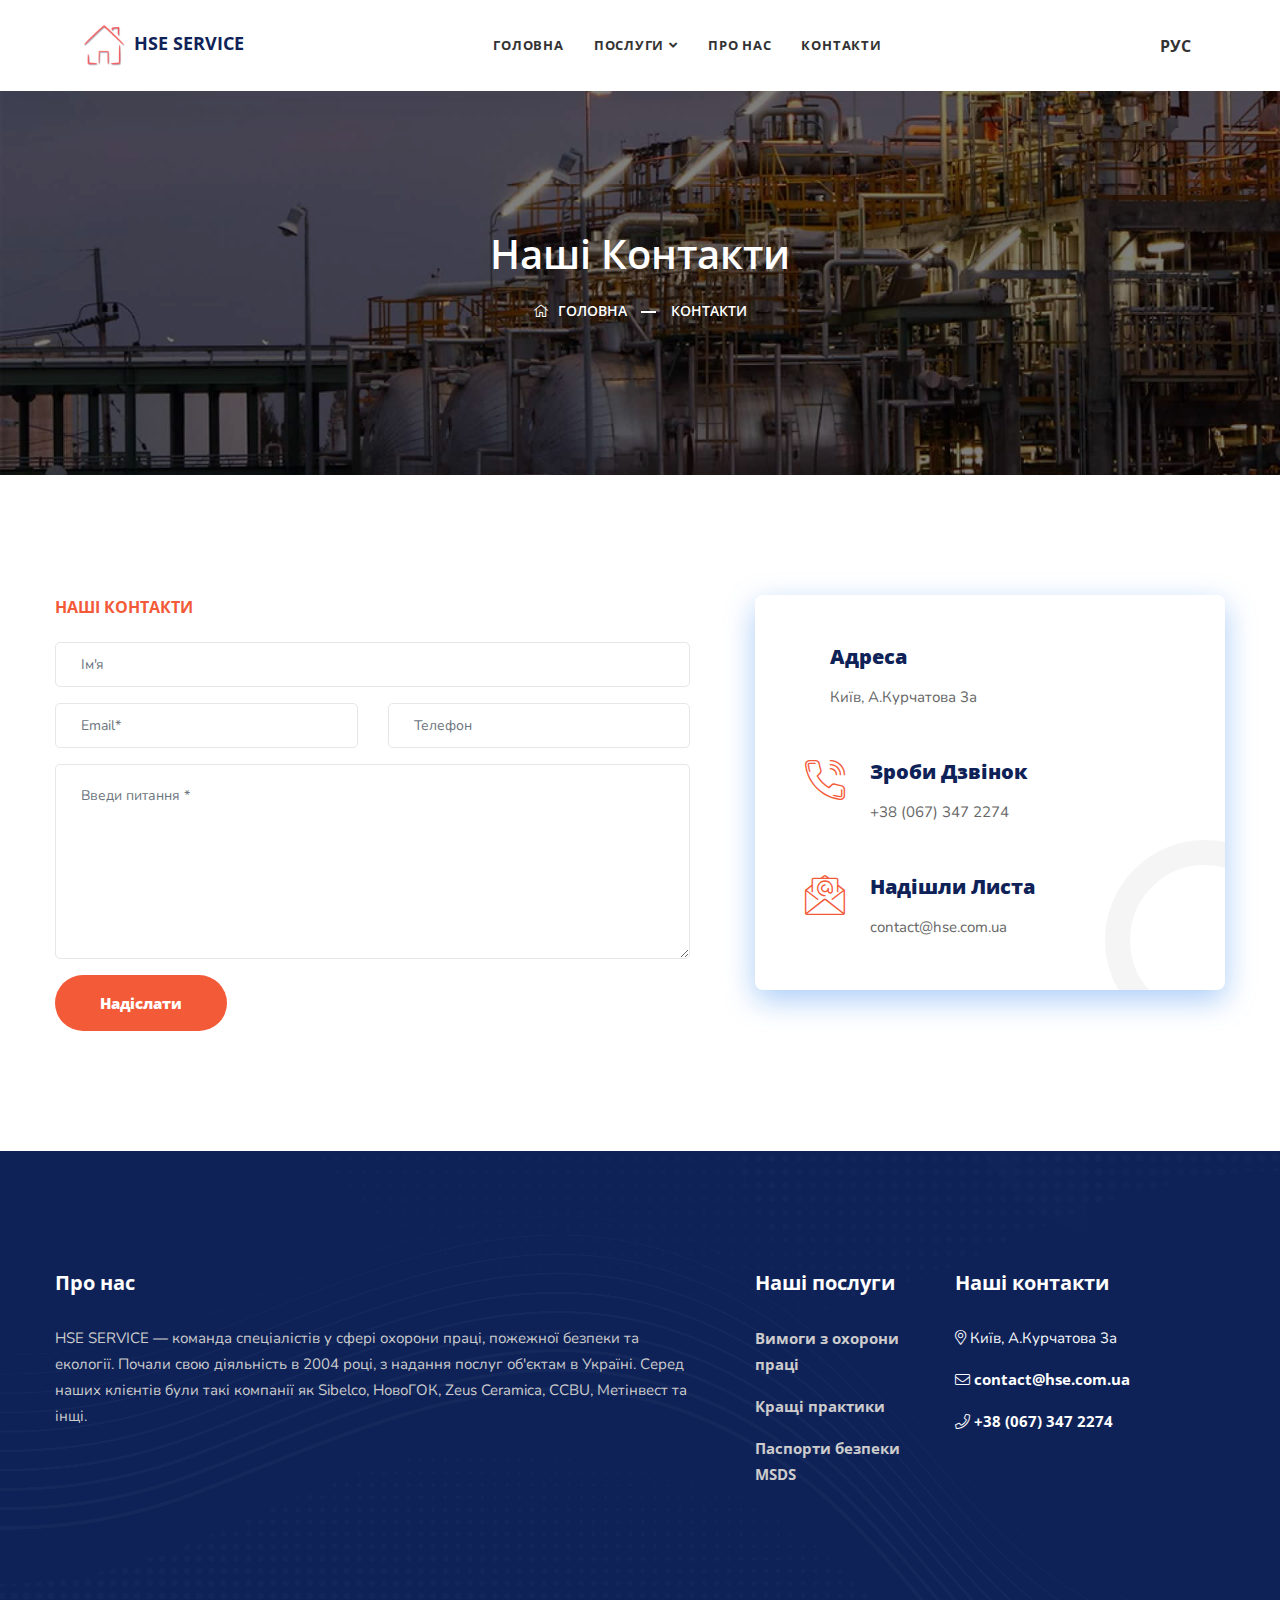
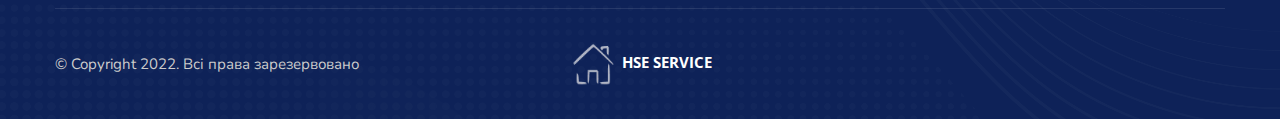
<file: contact.html>
<!DOCTYPE html>
<html lang="uk">

<head>
    <!-- ========== Meta Tags ========== -->
    <meta charset="utf-8">
    <meta http-equiv="X-UA-Compatible" content="IE=edge">
    <meta name="viewport" content="width=device-width, initial-scale=1">
    <meta name="description" content="HSE SERVICE">

    <!-- ========== Page Title ========== -->
    <title>Контакти</title>

    <!-- ========== Favicon Icon ========== -->
    <link rel="shortcut icon" href="img/HSEService_logo.png" type="image/x-icon">

    <!-- ========== Start Stylesheet ========== -->
    <link href="css/bootstrap.min.css" rel="stylesheet" />
    <link href="css/font-awesome.min.css" rel="stylesheet" />
    <link href="css/flaticon-set.css" rel="stylesheet" />
    <link href="css/animate.css" rel="stylesheet" />
    <link href="css/bootsnav.css" rel="stylesheet" />
    <link href="style.css" rel="stylesheet">
    <link href="css/responsive.css" rel="stylesheet" />
    <!-- ========== End Stylesheet ========== -->
</head>

<body>

    <!-- Preloader Start -->
    <div id="site-preloader" class="site-preloader">
        <div class="loader-wrap">
            <div class="ring">
                <span></span>
            </div>
            <h2>HSE SERVICE</h2>
        </div>
    </div>
    <!-- Preloader Ends -->

    <!-- Header 
    ============================================= -->
    <header id="home">

        <!-- Start Navigation -->
        <nav class="navbar navbar-default navbar-sticky bootsnav">

            <div class="container-full">

                <!-- Start Atribute Navigation -->
                <div class="attr-nav">
                    <ul>
                        <li ><a href="contact_ru.html">РУС</a></li>
                    </ul>
                </div>
                <!-- End Atribute Navigation -->

                <!-- Start Header Navigation -->
                <div class="navbar-header">
                    <button type="button" class="navbar-toggle" data-toggle="collapse" data-target="#navbar-menu">
                        <i class="fa fa-bars"></i>
                    </button>
                    <a class="navbar-brand" href="index.html">
                        <img src="img/HSEService_logo.png" class="logo" alt="Logo"> HSE SERVICE
                    </a>
                </div>
                <!-- End Header Navigation -->

                <!-- Collect the nav links, forms, and other content for toggling -->
                <div class="collapse navbar-collapse" id="navbar-menu">
                    <ul class="nav navbar-nav navbar-center" data-in="fadeInDown" data-out="fadeOutUp">
                        <li><a href="index.html" >Головна</a></li>
                        <li class="dropdown">
                            <a href="#" class="dropdown-toggle" data-toggle="dropdown" >Послуги</a>
                            <ul class="dropdown-menu">
                                <li><a href="requirements.html" >Вимоги з охорони праці</a></li>
                                <li><a href="practices.html" >Кращі практики</a></li>
                                <li><a href="msds.html" >Паспорти безпеки MSDS</a></li>
                            </ul>
                        </li>
                        <li><a href="about-us.html" >Про нас</a></li>
                        <li><a href="contact.html">Контакти</a></li>
                    </ul>
                </div><!-- /.navbar-collapse -->
            </div>
        </nav>
        <!-- End Navigation -->

    </header>
    <!-- End Header -->

    <!-- Start Breadcrumb 
    ============================================= -->
    <div class="breadcrumb-area shadow dark bg-cover text-center text-light" style="background-image: url(img/background.jpg);">
        <div class="container">
            <div class="row">
                <div class="col-lg-12 col-md-12">
                    <h1>Наші контакти</h1>
                    <ul class="breadcrumb">
                        <li><a href="index.html"><i class="fal fa-home"></i> Головна</a></li>
                        <li><a href="contact.html">Контакти</a></li>
                    </ul>
                </div>
            </div>
        </div>
    </div>
    <!-- End Breadcrumb -->

    <!-- Star Contact Area
    ============================================= -->
    <div class="contact-area default-padding">
    
        <div class="container">
            <div class="contact-items">
                <div class="row">
                    <div class="col-lg-7 contact-box">
                        <div class="form-items">
                            <h5>Наші контакти</h5>
                            <form action="mail/contact.php" method="POST" class="contact-form">
                                <div class="row">
                                    <div class="col-lg-12">
                                        <div class="form-group">
                                            <input class="form-control" id="name" name="name" placeholder="Ім'я" type="text">
                                            <span class="alert-error"></span>
                                        </div>
                                    </div>
                                </div>
                                <div class="row">
                                    <div class="col-lg-6">
                                        <div class="form-group">
                                            <input class="form-control" id="email" name="email" placeholder="Email*" type="email">
                                            <span class="alert-error"></span>
                                        </div>
                                    </div>
                                    <div class="col-lg-6">
                                        <div class="form-group">
                                            <input class="form-control" id="phone" name="phone" placeholder="Телефон" type="text">
                                            <span class="alert-error"></span>
                                        </div>
                                    </div>
                                </div>
                                <div class="row">
                                    <div class="col-lg-12">
                                        <div class="form-group comments">
                                            <textarea class="form-control" id="comments" name="comments" placeholder="Введи питання *"></textarea>
                                        </div>
                                    </div>
                                </div>
                                <div class="row">
                                    <div class="col-lg-12">
                                        <button type="submit" name="submit" id="submit">
                                            Надіслати
                                        </button>
                                    </div>
                                </div>
                                <!-- Alert Message -->
                                <div class="col-lg-12 alert-notification">
                                    <div id="message" class="alert-msg"></div>
                                </div>
                            </form>
                        </div>
                    </div>

                    <div class="col-lg-5 left-info">
                        <div class="info-items">
                            <!-- Single Item -->
                            <div class="item">
                                <div class="icon">
                                    <i class="flaticon-location"></i>
                                </div>
                                <div class="info">
                                    <h5>Адреса</h5>
                                    <p>
                                        Київ, А.Курчатова 3а
                                    </p>
                                </div>
                            </div>
                            <!-- End Single Item -->
                            <!-- Single Item -->
                            <div class="item">
                                <div class="icon">
                                    <i class="flaticon-telephone"></i>
                                </div>
                                <div class="info">
                                    <h5>Зроби дзвінок</h5>
                                    <p>
                                        +38 (067) 347 2274
                                    </p>
                                </div>
                            </div>
                            <!-- End Single Item -->
                            <!-- Single Item -->
                            <div class="item">
                                <div class="icon">
                                    <i class="flaticon-email"></i>
                                </div>
                                <div class="info">
                                    <h5>Надішли листа</h5>
                                    <p>
                                        contact@hse.com.ua
                                    </p>
                                </div>
                            </div>
                            <!-- End Single Item -->
                        </div>
                    </div>
                    

                </div>
            </div>
        </div>
    </div>
    <!-- End Contact Area -->

    <!-- Star Google Maps
    ============================================= -->
    <div class="maps-area">
        <div class="google-maps">
<!--         <iframe src="https://www.google.com/maps/embed?pb=!1m18!1m12!1m3!1d2135.0948435232613!2d30.622953701194895!3d50.477040936071816!2m3!1f0!2f0!3f0!3m2!1i1024!2i768!4f13.1!3m3!1m2!1s0x40d4d013c82f6b71%3A0x38000f2369f33dfc!2zM0EsINGD0LsuINCQ0LrQsNC00LXQvNC40LrQsCDQmtGD0YDRh9Cw0YLQvtCy0LAsIDPQkCwg0JrQuNC10LIsIDAyMDAw!5e0!3m2!1sru!2sua!4v1655922559554!5m2!1sru!2sua" width="600" height="450" style="border:0;" allowfullscreen="" loading="lazy" referrerpolicy="no-referrer-when-downgrade"></iframe>-->
        </div>
    </div>
    <!-- End Google Maps -->

    <!-- Star Footer
     ============================================= -->
    <footer class="bg-dark text-light">
        <div class="container">
            <div class="f-items default-padding">
                <div class="row">
                    <div class="col-lg-7 col-md-6 item">
                        <div class="f-item about">
                            <h4 class="widget-title">Про нас</h4>
                            <p>
                                HSE SERVICE — команда спеціалістів у сфері охорони праці, пожежної безпеки та екології.
                                Почали свою діяльність в 2004 році, з надання послуг об'єктам в Україні.
                                Серед наших клієнтів були такі компанії як Sibelco, НовоГОК, Zeus Ceramica, CCBU, Метінвест та інщі.
                            </p>
                        </div>
                    </div>

                    <div class="col-lg-2 col-md-6 item">
                        <div class="f-item link">
                            <h4 class="widget-title">Наші послуги</h4>
                            <ul>
                                <li>
                                    <a href="requirements.html">Вимоги з охорони праці</a>
                                </li>
                                <li>
                                    <a href="practices.html">Кращі практики</a>
                                </li>
                                <li>
                                    <a href="msds.html">Паспорти безпеки MSDS</a>
                                </li>
                            </ul>
                        </div>
                    </div>

                    <div class="col-lg-3 col-md-6 item">
                        <div class="f-item contact">
                            <h4 class="widget-title">Наші контакти</h4>
                            <div class="address">
                                <ul>
                                    <li>
                                        <i class="fal fa-map-marker-alt"></i>
                                        Київ, А.Курчатова 3а
                                    </li>
                                    <li>
                                        <i class="fal fa-envelope"></i>
                                        <a href="mailto:contact@hse.com.ua"> contact@hse.com.ua</a>
                                    </li>
                                    <li>
                                        <i class="fal fa-phone"></i>
                                        <a href="tel:380673472274"> +38 (067) 347 2274</a>
                                    </li>
                                </ul>
                            </div>
                        </div>
                    </div>

                </div>
            </div>

            <div class="footer-bottom">
                <div class="row align-center">
                    <div class="col-lg-4">
                        <p>&copy; Copyright 2022. Всі права зарезервовано</p>
                    </div>
                    <div class="col-lg-4 text-center logo">
                        <a href="index.html"><img src="img/HSEService_white_logo.png" alt="Logo"> HSE SERVICE</a>
                    </div>

                </div>
            </div>
        </div>

    </footer>
    <!-- End Footer-->

    <!-- jQuery Frameworks
    ============================================= -->
    <script src="js/jquery-3.6.0.min.js"></script>
    <script src="js/bootstrap.min.js"></script>
    <script src="js/bootsnav.js"></script>
    <script src="js/main.js"></script>

</body>
</html>
</file>
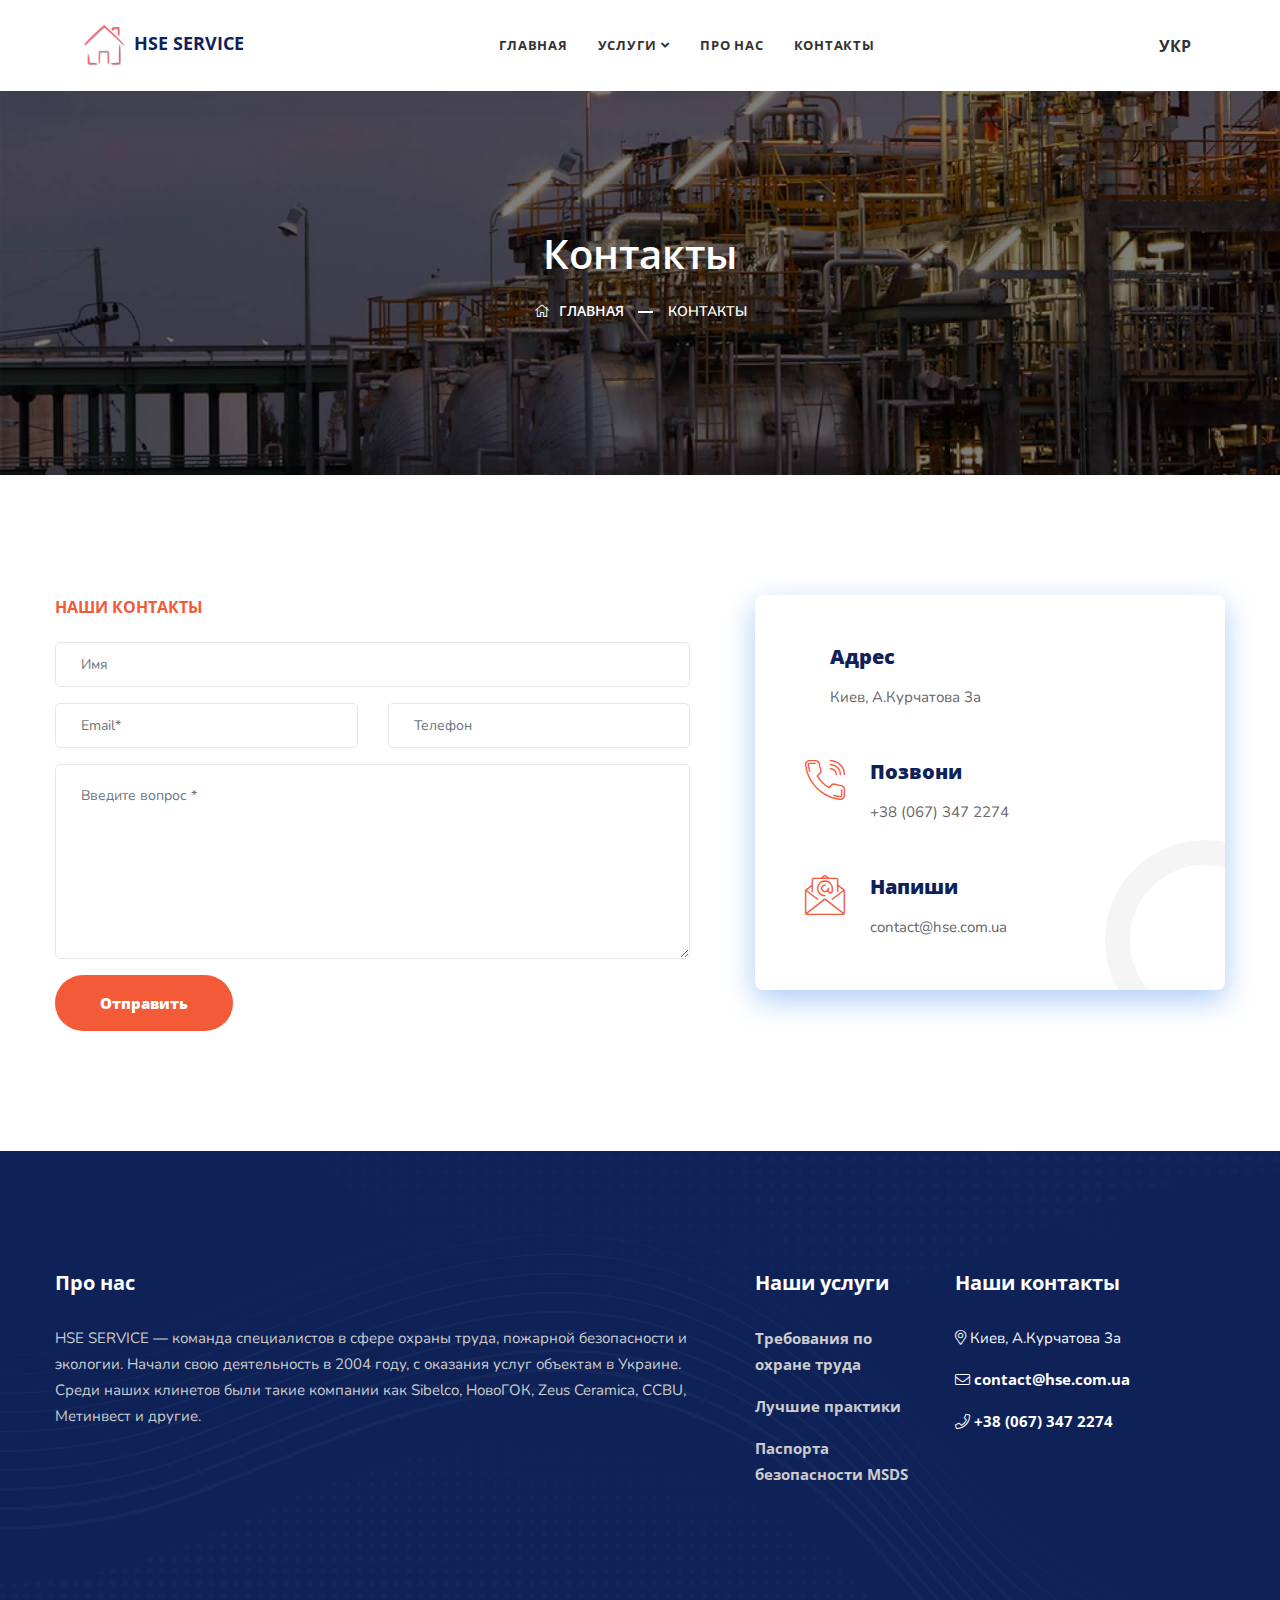
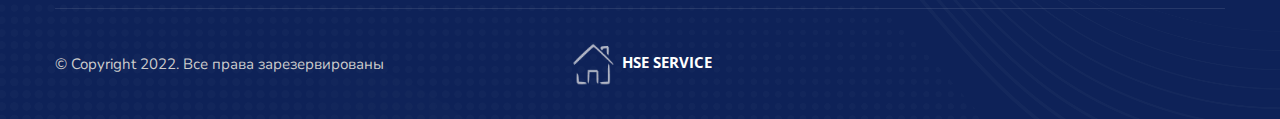
<file: contact_ru.html>
<!DOCTYPE html>
<html lang="ru">

<head>
    <!-- ========== Meta Tags ========== -->
    <meta charset="utf-8">
    <meta http-equiv="X-UA-Compatible" content="IE=edge">
    <meta name="viewport" content="width=device-width, initial-scale=1">
    <meta name="description" content="HSE SERVICE">

    <!-- ========== Page Title ========== -->
    <title>Контакты</title>

    <!-- ========== Favicon Icon ========== -->
    <link rel="shortcut icon" href="img/HSEService_logo.png" type="image/x-icon">

    <!-- ========== Start Stylesheet ========== -->
    <link href="css/bootstrap.min.css" rel="stylesheet" />
    <link href="css/font-awesome.min.css" rel="stylesheet" />
    <link href="css/flaticon-set.css" rel="stylesheet" />
    <link href="css/animate.css" rel="stylesheet" />
    <link href="css/bootsnav.css" rel="stylesheet" />
    <link href="style.css" rel="stylesheet">
    <link href="css/responsive.css" rel="stylesheet" />
    <!-- ========== End Stylesheet ========== -->

</head>

<body>

<!-- Preloader Start -->
<div id="site-preloader" class="site-preloader">
    <div class="loader-wrap">
        <div class="ring">
            <span></span>
        </div>
        <h2>HSE SERVICE</h2>
    </div>
</div>
<!-- Preloader Ends -->

<!-- Header
============================================= -->
<header id="home">

    <!-- Start Navigation -->
    <nav class="navbar navbar-default navbar-sticky bootsnav">

        <div class="container-full">

            <!-- Start Atribute Navigation -->
            <div class="attr-nav">
                <ul>
                    <li ><a href="contact.html">УКР</a></li>
                </ul>
            </div>
            <!-- End Atribute Navigation -->

            <!-- Start Header Navigation -->
            <div class="navbar-header">
                <button type="button" class="navbar-toggle" data-toggle="collapse" data-target="#navbar-menu">
                    <i class="fa fa-bars"></i>
                </button>
                <a class="navbar-brand" href="index_ru.html">
                    <img src="img/HSEService_logo.png" class="logo" alt="Logo"> HSE SERVICE
                </a>
            </div>
            <!-- End Header Navigation -->

            <!-- Collect the nav links, forms, and other content for toggling -->
            <div class="collapse navbar-collapse" id="navbar-menu">
                <ul class="nav navbar-nav navbar-center" data-in="fadeInDown" data-out="fadeOutUp">
                    <li><a href="index_ru.html" >Главная</a></li>
                    <li class="dropdown">
                        <a href="#" class="dropdown-toggle" data-toggle="dropdown" >Услуги</a>
                        <ul class="dropdown-menu">
                            <li><a href="requirements_ru.html" >Требования по охране труда</a></li>
                            <li><a href="practices_ru.html" >Лучшие практики</a></li>
                            <li><a href="msds_ru.html" >Паспорта безопасности MSDS</a></li>
                        </ul>
                    </li>
                    <li><a href="about-us_ru.html" >Про нас</a></li>
                    <li><a href="contact_ru.html">Контакты</a></li>
                </ul>
            </div>
        </div>
    </nav>
    <!-- End Side Menu -->

    <!-- End Navigation -->

</header>
<!-- End Header -->

<!-- Start Breadcrumb
============================================= -->
<div class="breadcrumb-area bg-gray text-center shadow dark text-light bg-cover" style="background-image: url(img/background.jpg);">
    <div class="container">
        <div class="row">
            <div class="col-lg-8 offset-lg-2">
                <h1>Контакты</h1>
                <ul class="breadcrumb">
                    <li><a href="index_ru.html"><i class="fal fa-home"></i> Главная</a></li>
                    <li class="active">Контакты</li>
                </ul>
            </div>
        </div>
    </div>
</div>
<!-- End Breadcrumb -->


<!-- Star Contact Area
============================================= -->
<div class="contact-area default-padding">

    <div class="container">
        <div class="contact-items">
            <div class="row">
                <div class="col-lg-7 contact-box">
                    <div class="form-items">
                        <h5>Наши контакты</h5>
                        <form action="mail/contact.php" method="POST" class="contact-form">
                            <div class="row">
                                <div class="col-lg-12">
                                    <div class="form-group">
                                        <input class="form-control" id="name" name="name" placeholder="Имя" type="text">
                                        <span class="alert-error"></span>
                                    </div>
                                </div>
                            </div>
                            <div class="row">
                                <div class="col-lg-6">
                                    <div class="form-group">
                                        <input class="form-control" id="email" name="email" placeholder="Email*" type="email">
                                        <span class="alert-error"></span>
                                    </div>
                                </div>
                                <div class="col-lg-6">
                                    <div class="form-group">
                                        <input class="form-control" id="phone" name="phone" placeholder="Телефон" type="text">
                                        <span class="alert-error"></span>
                                    </div>
                                </div>
                            </div>
                            <div class="row">
                                <div class="col-lg-12">
                                    <div class="form-group comments">
                                        <textarea class="form-control" id="comments" name="comments" placeholder="Введите вопрос *"></textarea>
                                    </div>
                                </div>
                            </div>
                            <div class="row">
                                <div class="col-lg-12">
                                    <button type="submit" name="submit" id="submit">
                                        Отправить
                                    </button>
                                </div>
                            </div>
                            <!-- Alert Message -->
                            <div class="col-lg-12 alert-notification">
                                <div id="message" class="alert-msg"></div>
                            </div>
                        </form>
                    </div>
                </div>

                <div class="col-lg-5 left-info">
                    <div class="info-items">
                        <!-- Single Item -->
                        <div class="item">
                            <div class="icon">
                                <i class="flaticon-location"></i>
                            </div>
                            <div class="info">
                                <h5>Адрес</h5>
                                <p>
                                    Киев, А.Курчатова 3а
                                </p>
                            </div>
                        </div>
                        <!-- End Single Item -->
                        <!-- Single Item -->
                        <div class="item">
                            <div class="icon">
                                <i class="flaticon-telephone"></i>
                            </div>
                            <div class="info">
                                <h5>Позвони</h5>
                                <p>
                                    +38 (067) 347 2274
                                </p>
                            </div>
                        </div>
                        <!-- End Single Item -->
                        <!-- Single Item -->
                        <div class="item">
                            <div class="icon">
                                <i class="flaticon-email"></i>
                            </div>
                            <div class="info">
                                <h5>Напиши</h5>
                                <p>
                                    contact@hse.com.ua
                                </p>
                            </div>
                        </div>
                        <!-- End Single Item -->
                    </div>
                </div>


            </div>
        </div>
    </div>
</div>
<!-- End Contact Area -->

<!-- Star Google Maps
============================================= -->
<div class="maps-area">
    <div class="google-maps">
<!--        <iframe src="https://www.google.com/maps/embed?pb=!1m18!1m12!1m3!1d2135.0948435232613!2d30.622953701194895!3d50.477040936071816!2m3!1f0!2f0!3f0!3m2!1i1024!2i768!4f13.1!3m3!1m2!1s0x40d4d013c82f6b71%3A0x38000f2369f33dfc!2zM0EsINGD0LsuINCQ0LrQsNC00LXQvNC40LrQsCDQmtGD0YDRh9Cw0YLQvtCy0LAsIDPQkCwg0JrQuNC10LIsIDAyMDAw!5e0!3m2!1sru!2sua!4v1655922559554!5m2!1sru!2sua" width="600" height="450" style="border:0;" allowfullscreen="" loading="lazy" referrerpolicy="no-referrer-when-downgrade"></iframe>-->
    </div>
</div>
<!-- End Google Maps -->


<!-- Star Footer
    ============================================= -->
<footer class="bg-dark text-light">
    <div class="container">
        <div class="f-items default-padding">
            <div class="row">
                <div class="col-lg-7 col-md-6 item">
                    <div class="f-item about">
                        <h4 class="widget-title">Про нас</h4>
                        <p>
                            HSE SERVICE — команда специалистов в сфере охраны труда, пожарной безопасности и экологии.
                            Начали свою деятельность в 2004 году, с оказания услуг объектам в Украине.
                            Среди наших клинетов были такие компании как Sibelco, НовоГОК, Zeus Ceramica, CCBU, Метинвест и другие.
                        </p>
                    </div>
                </div>

                <div class="col-lg-2 col-md-6 item">
                    <div class="f-item link">
                        <h4 class="widget-title">Наши услуги</h4>
                        <ul>
                            <li>
                                <a href="requirements_ru.html">Требования по охране труда</a>
                            </li>
                            <li>
                                <a href="practices_ru.html">Лучшие практики</a>
                            </li>
                            <li>
                                <a href="msds_ru.html">Паспорта безопасности MSDS</a>
                            </li>
                        </ul>
                    </div>
                </div>
                <div class="col-lg-3 col-md-6 item">
                    <div class="f-item contact">
                        <h4 class="widget-title">Наши контакты</h4>
                        <div class="address">
                            <ul>
                                <li>
                                    <i class="fal fa-map-marker-alt"></i>
                                    Киев, А.Курчатова 3а
                                </li>
                                <li>
                                    <i class="fal fa-envelope"></i>
                                    <a href="mailto:contact@hse.com.ua"> contact@hse.com.ua</a>
                                </li>
                                <li>
                                    <i class="fal fa-phone"></i>
                                    <a href="tel:380673472274"> +38 (067) 347 2274</a>
                                </li>
                            </ul>
                        </div>
                    </div>
                </div>
            </div>
        </div>
        <div class="footer-bottom">
            <div class="row align-center">
                <div class="col-lg-4">
                    <p>&copy; Copyright 2022. Все права зарезервированы</p>
                </div>
                <div class="col-lg-4 text-center logo">
                    <a href="#"><img src="img/HSEService_white_logo.png" alt="Logo"> HSE SERVICE</a>
                </div>
            </div>
        </div>
    </div>
</footer>
<!-- End Footer-->

<!-- jQuery Frameworks
============================================= -->
<script src="js/jquery-3.6.0.min.js"></script>
<script src="js/bootstrap.min.js"></script>
<script src="js/bootsnav.js"></script>
<script src="js/main.js"></script>

</body>
</html>
</file>
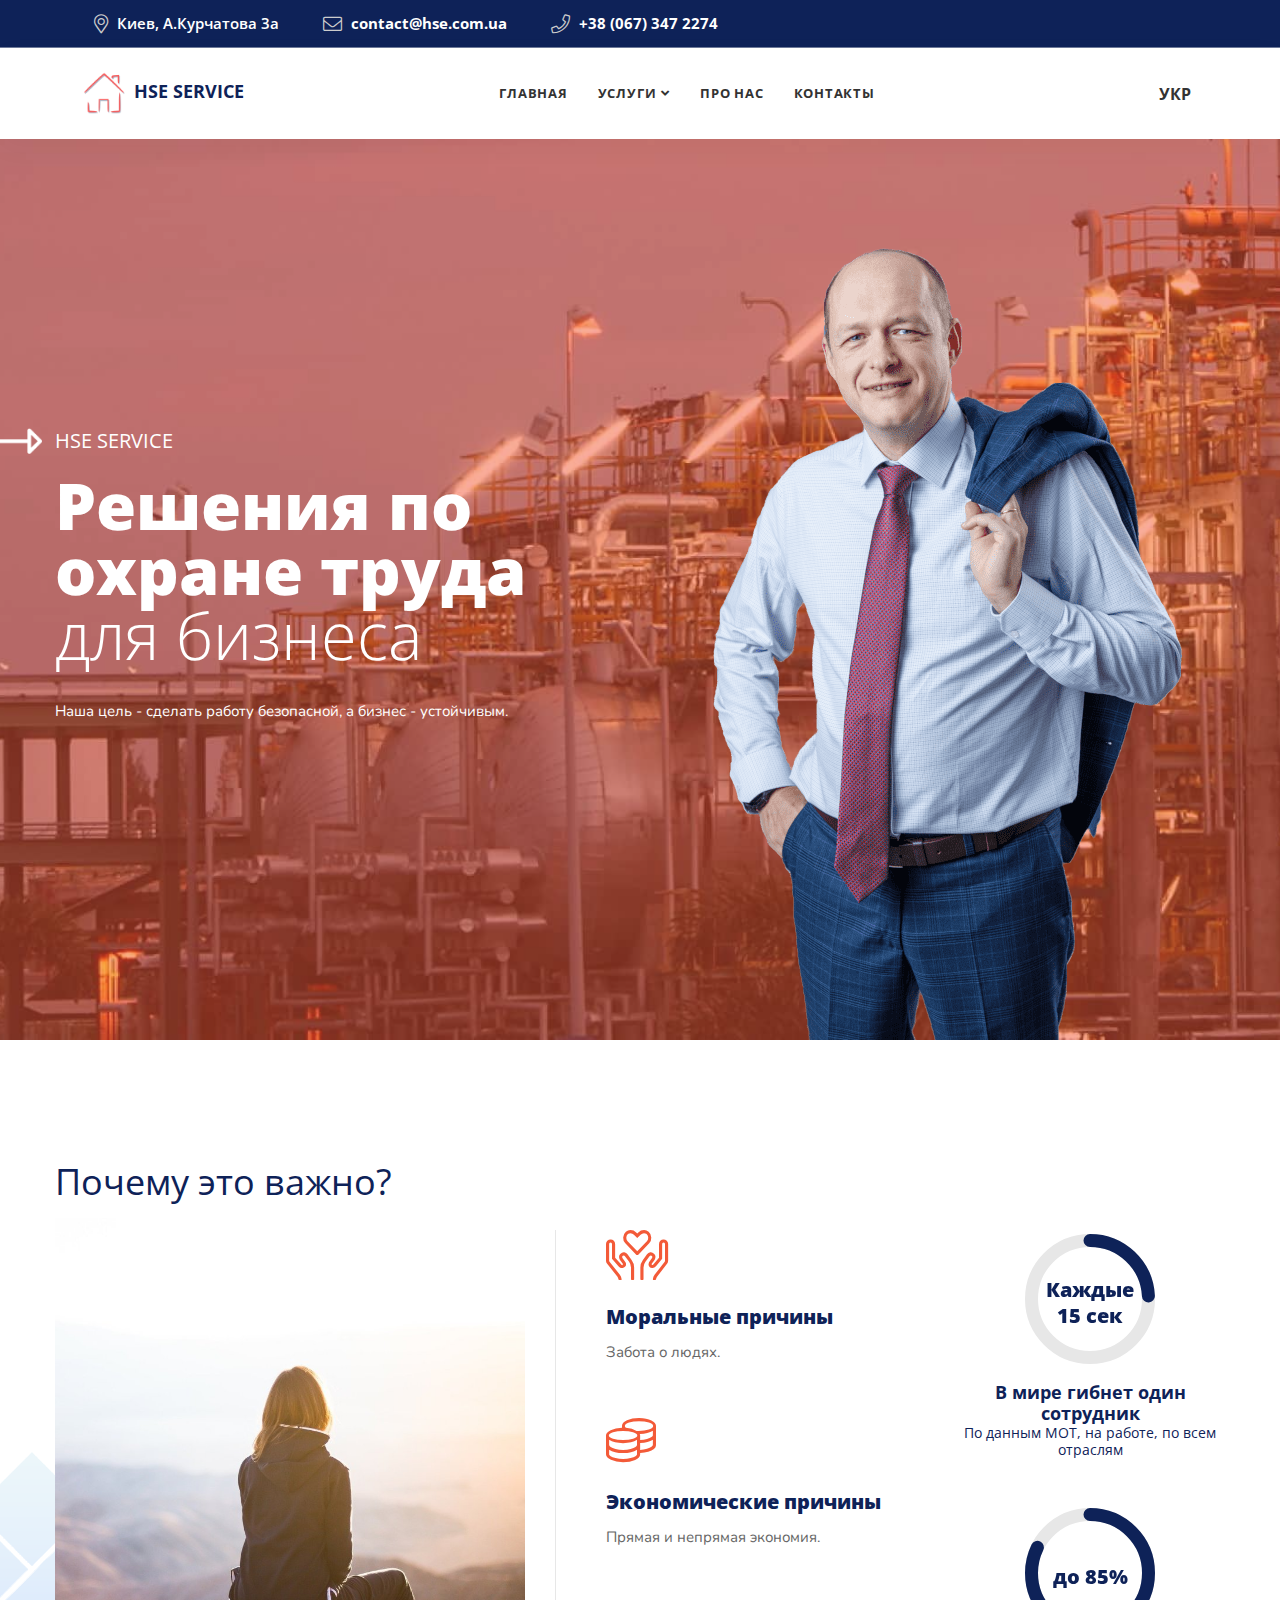
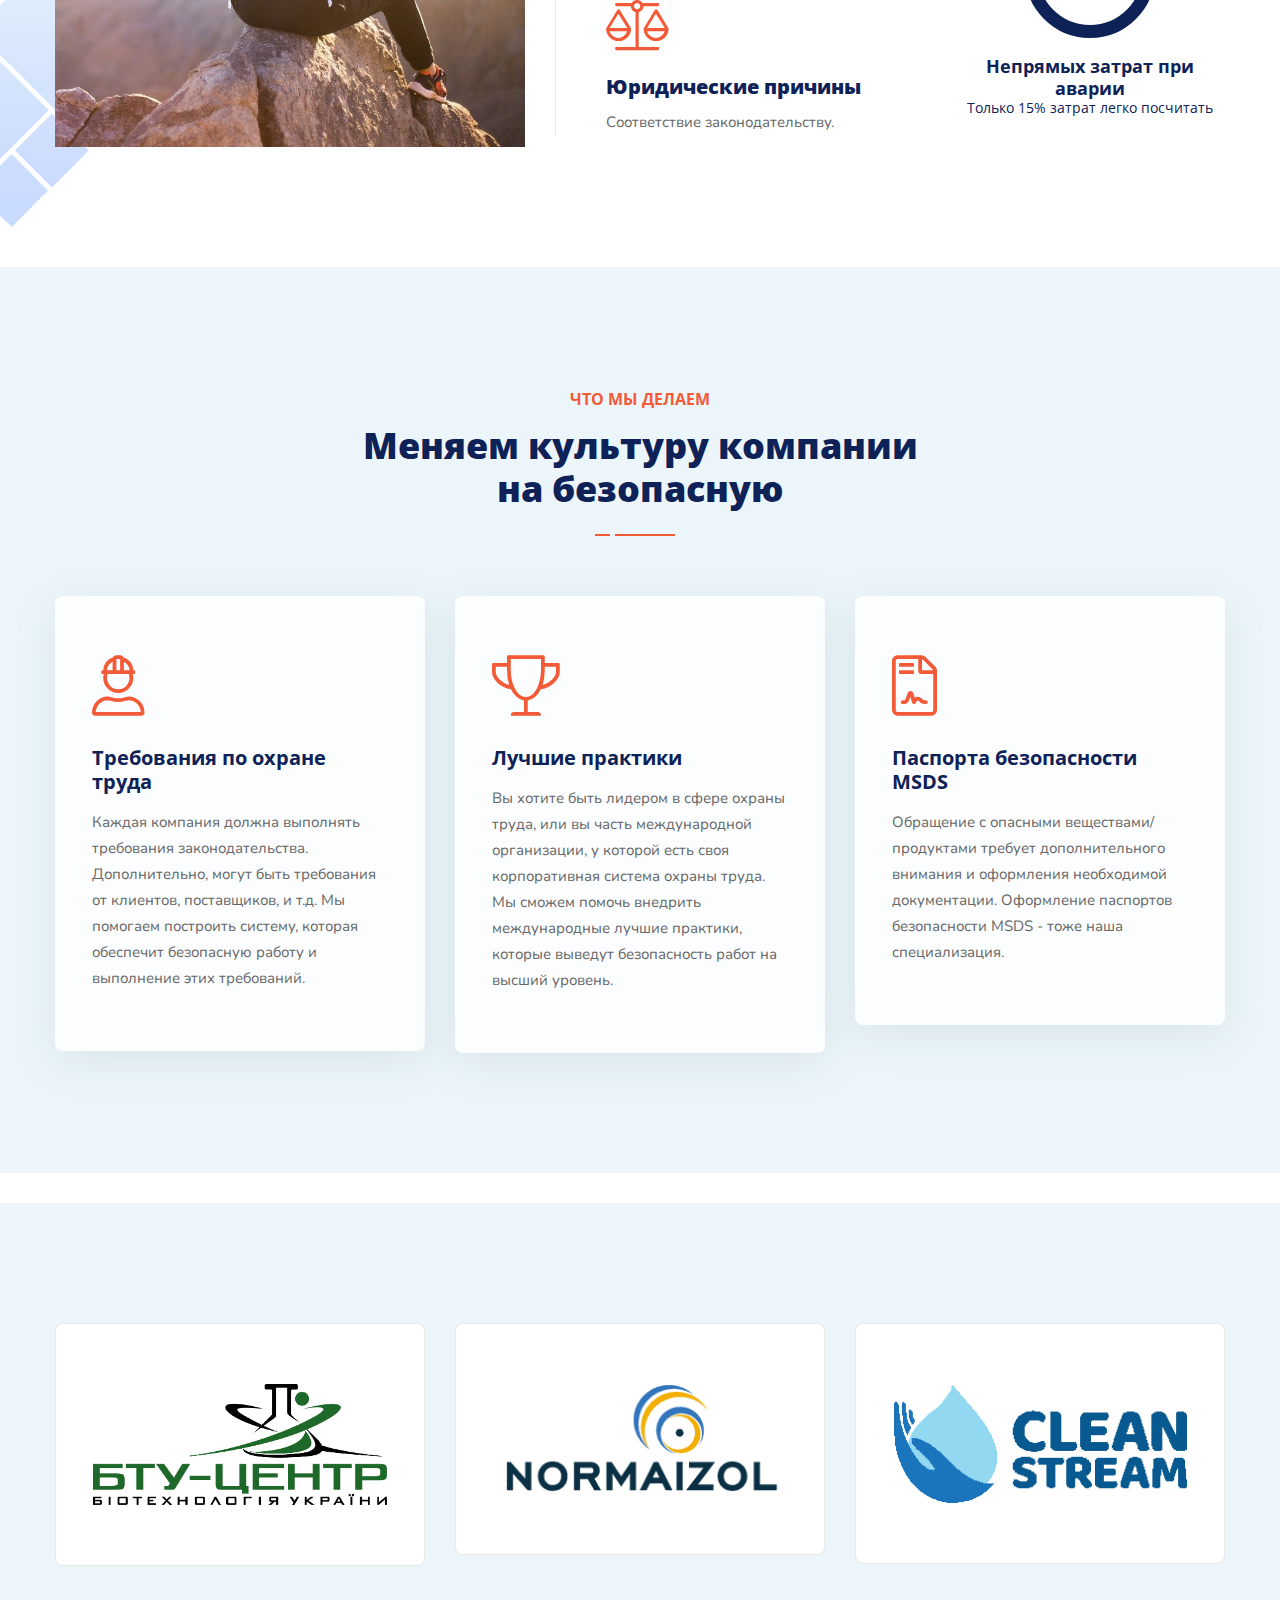
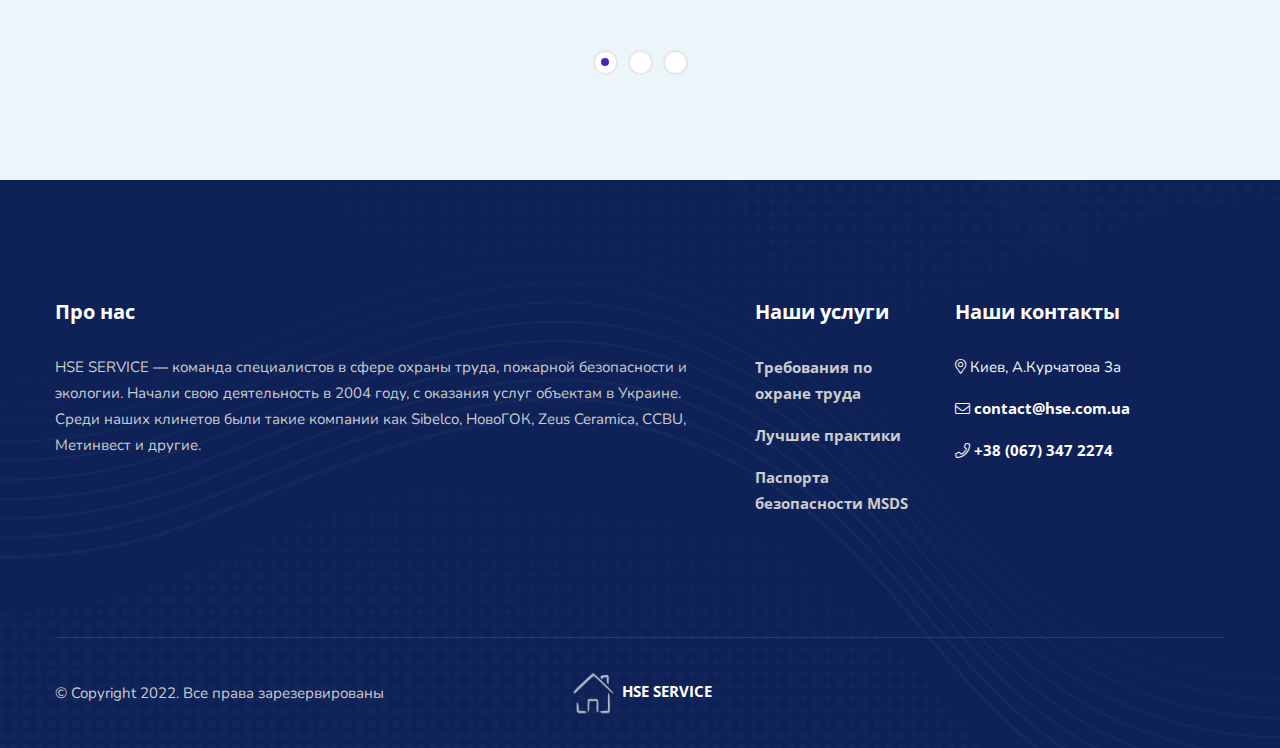
<file: index_ru.html>
<!DOCTYPE html>
<html lang="ru">

<head>
    <!-- ========== Meta Tags ========== -->
    <meta charset="utf-8">
    <meta http-equiv="X-UA-Compatible" content="IE=edge">
    <meta name="viewport" content="width=device-width, initial-scale=1">
    <meta name="description" content="HSE SERVICE">

    <!-- ========== Page Title ========== -->
    <title>Главная</title>

    <!-- ========== Favicon Icon ========== -->
    <link rel="shortcut icon" href="img/HSEService_logo.png" type="image/x-icon">

    <!-- ========== Start Stylesheet ========== -->
    <link href="css/bootstrap.min.css" rel="stylesheet" />
    <link href="css/font-awesome.min.css" rel="stylesheet" />
    <link href="css/owl.carousel.min.css" rel="stylesheet" />
    <link href="css/owl.theme.default.min.css" rel="stylesheet" />
    <link href="css/animate.css" rel="stylesheet" />
    <link href="css/bootsnav.css" rel="stylesheet" />
    <link href="style.css" rel="stylesheet">
    <link href="css/responsive.css" rel="stylesheet" />
    <!-- ========== End Stylesheet ========== -->

</head>

<body>

<!-- Preloader Start -->
<div id="site-preloader" class="site-preloader">
    <div class="loader-wrap">
        <div class="ring">
            <span></span>
        </div>
        <h2>HSE SERVICE</h2>
    </div>
</div>
<!-- Preloader Ends -->


<!-- Start Header Top
============================================= -->
<div class="top-bar-area bg-dark text-light">
    <div class="container-full">
        <div class="row align-center">
            <div class="col-lg-7 info-colums text-left">
                <ul>
                    <li>
                        <i class="fal fa-map-marker-alt"></i>
                        Киев, А.Курчатова 3а
                    </li>
                    <li>
                        <i class="fal fa-envelope"></i>
                        <a href="mailto:contact@hse.com.ua">contact@hse.com.ua</a>
                    </li>
                    <li>
                        <i class="fal fa-phone"></i>
                        <a href="tel:380673472274"> +38 (067) 347 2274</a>
                    </li>
                </ul>
            </div>
            <div class="col-lg-5 text-right item-flex">
            </div>
        </div>
    </div>
</div>
<!-- End Header Top -->


<!-- Header
============================================= -->
<header id="home">

    <!-- Start Navigation -->
    <nav class="navbar navbar-default navbar-sticky bootsnav">

        <div class="container-full">

            <!-- Start Atribute Navigation -->
            <div class="attr-nav">
                <ul>
                    <li ><a href="index.html">УКР</a></li>
                </ul>
            </div>
            <!-- End Atribute Navigation -->

            <!-- Start Header Navigation -->
            <div class="navbar-header">
                <button type="button" class="navbar-toggle" data-toggle="collapse" data-target="#navbar-menu">
                    <i class="fa fa-bars"></i>
                </button>
                <a class="navbar-brand" href="index_ru.html">
                    <img src="img/HSEService_logo.png" class="logo" alt="Logo"> HSE SERVICE
                </a>
            </div>
            <!-- End Header Navigation -->

            <!-- Collect the nav links, forms, and other content for toggling -->
            <div class="collapse navbar-collapse" id="navbar-menu">
                <ul class="nav navbar-nav navbar-center" data-in="fadeInDown" data-out="fadeOutUp">
                    <li><a href="index_ru.html" >Главная</a></li>
                    <li class="dropdown">
                        <a href="#" class="dropdown-toggle" data-toggle="dropdown" >Услуги</a>
                        <ul class="dropdown-menu">
                            <li><a href="requirements_ru.html" >Требования по охране труда</a></li>
                            <li><a href="practices_ru.html" >Лучшие практики</a></li>
                            <li><a href="msds_ru.html" >Паспорта безопасности MSDS</a></li>
                        </ul>
                    </li>
                    <li><a href="about-us_ru.html" >Про нас</a></li>
                    <li><a href="contact_ru.html">Контакты</a></li>
                </ul>
            </div>
        </div>
    </nav>
    <!-- End Side Menu -->

    <!-- End Navigation -->

</header>
<!-- End Header -->



<!-- Start Banner
============================================= -->
<div class="banner-area auto-height text-light banner-business bg-cover shadow theme" style="background: url(img/background.jpg);">
    <div class="item">
        <div class="box-table">
            <div class="box-cell">
                <div class="container">
                    <div class="banner-items">
                        <div class="row align-center">
                            <div class="col-lg-6">
                                <div class="content">
                                    <h4 class="wow fadeInLeft">HSE SERVICE</h4>
                                    <h2 class="wow fadeInDown" data-wow-delay="500ms"><strong>Решения по охране труда</strong> для бизнеса</h2>
                                    <p class="wow fadeInLeft" data-wow-delay="900ms">
                                        Наша цель - сделать работу безопасной, а бизнес - устойчивым.
                                    </p>

                                </div>
                            </div>
                            <div class="col-lg-6 thumbs wow fadeInDown">
                                <img src="img/az.png" alt="Thumb">
                            </div>
                        </div>
                    </div>
                </div>
            </div>
        </div>
    </div>
</div>
<!-- End Banner -->

<!-- Start About
============================================= -->
<div class="about-area default-padding">
    <!-- Shape -->
    <div class="fixed-bottom-shape" style="background-image: url(img/shape/19.png);"></div>
    <!-- Shape -->
    <div class="container">
        <h2>Почему это важно?</h2>
        <div class="about-items">

            <div class="row align-center">
                <div class="col-lg-5 about-style-four">
                    <div class="thumb-box">
                        <img src="img/important.jpg" alt="Thumb">
                        <div class="shape">
                            <img src="img/shape/6.png" alt="Shape">
                        </div>
                    </div>
                </div>

                <div class="col-lg-4 about-style-four">

                    <ul>
                        <li>
                            <i class="fal fa-hands-heart"></i>
                            <h4>Моральные причины</h4>
                            <p>
                                Забота о людях.
                            </p>
                        </li>
                        <li>
                            <i class="fal fa-coins"></i>
                            <h4>Экономические причины</h4>
                            <p>
                                Прямая и непрямая экономия.
                            </p>
                        </li>
                        <li>
                            <i class="fal fa-balance-scale"></i>
                            <h4>Юридические причины</h4>
                            <p>
                                Соответствие законодательству.
                            </p>
                        </li>
                    </ul>
                </div>
                <div class="col-lg-3 about-style-four">
                    <div class="statistics text-center">
                        <div class="item">
                            <div class="chart" data-percent="25" data-track-color="#e7e7e7" data-bar-color="#0e2258"><span>Каждые<br> 15 сек</span></div>
                            <h5>В мире гибнет один сотрудник</h5>
                            <h6>По данным МОТ, на работе, по всем отраслям</h6>
                        </div>
                        <div class="item">
                            <div class="chart" data-percent="85" data-track-color="#e7e7e7" data-bar-color="#0e2258"><span> до 85%</span></div>
                            <h5>Непрямых затрат при аварии</h5>
                            <h6>Только 15% затрат легко посчитать</h6>
                        </div>
                    </div>
                </div>

            </div>
        </div>
    </div>
</div>
<!-- End About -->

<!-- Start Services Area
============================================= -->
<div class=" bg-fixed services-style-four default-padding bottom-less bg-gray" style="background-image: url(img/background_white.jpg);">
    <div class="container">
        <div class="row">
            <div class="col-lg-6 offset-lg-3">
                <div class="heading-center text-center">
                    <h5>Что мы делаем</h5>
                    <h2>Меняем культуру компании <br> на безопасную</h2>
                </div>
            </div>
        </div>
    </div>
    <div class="container">
        <div class="row">
            <!-- Single Itme -->
            <div class="services-style-four col-lg-4 col-md-6">
                <div class="item">
                    <i class="fal fa-user-hard-hat"></i>
                    <h4><a href="requirements_ru.html">Требования по охране труда</a></h4>
                    <p>
                        Каждая компания должна выполнять требования законодательства. Дополнительно, могут быть требования от клиентов, поставщиков, и т.д.
                        Мы помогаем построить систему, которая обеспечит безопасную работу и выполнение этих требований.
                    </p>
                </div>
            </div>
            <!-- Single Itme -->
            <!-- Single Itme -->
            <div class="services-style-four col-lg-4 col-md-6">
                <div class="item">
                    <i class="fal fa-trophy"></i>
                    <h4><a href="practices_ru.html">Лучшие практики</a></h4>
                    <p>
                        Вы хотите быть лидером в сфере охраны труда, или вы часть международной организации, у которой есть своя корпоративная система охраны труда.
                        Мы сможем помочь внедрить международные лучшие практики, которые выведут безопасность работ на высший уровень.
                    </p>
                </div>
            </div>
            <!-- Single Itme -->
            <!-- Single Itme -->
            <div class="services-style-four col-lg-4 col-md-6">
                <div class="item">
                    <i class="fal fa-file-contract"></i>
                    <h4><a href="msds_ru.html">Паспорта безопасности MSDS</a></h4>
                    <p>
                        Обращение с опасными веществами/продуктами требует дополнительного внимания и оформления необходимой документации.
                        Оформление паспортов безопасности MSDS - тоже наша специализация.
                    </p>
                </div>
            </div>
        </div>
    </div>
</div>
<!-- End Services us -->

<!-- Star Services
============================================= -->
<div class="services-content-area text-center carousel-shadow bg-gray default-padding">
    <div class="container">
        <div class="services-content-box services-stage-carousel owl-carousel owl-theme">
            <!-- Signle item -->
            <div class="item">
                <div class="icon">
                    <img src="img/btu-center_logo-min.png">
                </div>
            </div>
            <div class="item">
                <div class="icon">
                    <img src="img/normaizol-logo.png">
                </div>
            </div>
            <div class="item">
                <div class="icon">
                    <img src="img/logo_clean_stream.png">
                </div>
            </div>
            <div class="item">
                <div style="height: 150px; width: 150px; margin-left: auto;  margin-right: auto;  display: block;" class="icon">
                    <img  src="img/kzmo-logo.png">
                </div>
            </div>
            <div  class="item">
                <div style="height: 150px; width: 150px; margin-left: auto;  margin-right: auto;  display: block;" class="icon">
                    <img  src="img/ekomet-plyus-logo.jpg">
                </div>
            </div>
            <div  class="item">
                <div  class="icon">
                    <img  src="img/tera-tarsa.png">
                </div>
            </div>
            <div  class="item">
                <div  class="icon">
                    <img  src="img/dzbm-logo.png">
                </div>
            </div>
            <div  class="item">
                <div  class="icon">
                    <img  src="img/ubc_logo.png">
                </div>
            </div>
        </div>
    </div>
</div>
<!-- End Services -->

<!-- Star Footer
    ============================================= -->
<footer class="bg-dark text-light">
    <div class="container">
        <div class="f-items default-padding">
            <div class="row">
                <div class="col-lg-7 col-md-6 item">
                    <div class="f-item about">
                        <h4 class="widget-title">Про нас</h4>
                        <p>
                            HSE SERVICE — команда специалистов в сфере охраны труда, пожарной безопасности и экологии.
                            Начали свою деятельность в 2004 году, с оказания услуг объектам в Украине.
                            Среди наших клинетов были такие компании как Sibelco, НовоГОК, Zeus Ceramica, CCBU, Метинвест и другие.
                        </p>
                    </div>
                </div>

                <div class="col-lg-2 col-md-6 item">
                    <div class="f-item link">
                        <h4 class="widget-title">Наши услуги</h4>
                        <ul>
                            <li>
                                <a href="requirements_ru.html">Требования по охране труда</a>
                            </li>
                            <li>
                                <a href="practices_ru.html">Лучшие практики</a>
                            </li>
                            <li>
                                <a href="msds_ru.html">Паспорта безопасности MSDS</a>
                            </li>
                        </ul>
                    </div>
                </div>
                <div class="col-lg-3 col-md-6 item">
                    <div class="f-item contact">
                        <h4 class="widget-title">Наши контакты</h4>
                        <div class="address">
                            <ul>
                                <li>
                                    <i class="fal fa-map-marker-alt"></i>
                                    Киев, А.Курчатова 3а
                                </li>
                                <li>
                                    <i class="fal fa-envelope"></i>
                                    <a href="mailto:contact@hse.com.ua"> contact@hse.com.ua</a>
                                </li>
                                <li>
                                    <i class="fal fa-phone"></i>
                                    <a href="tel:380673472274"> +38 (067) 347 2274</a>
                                </li>
                            </ul>
                        </div>
                    </div>
                </div>
            </div>
        </div>
        <div class="footer-bottom">
            <div class="row align-center">
                <div class="col-lg-4">
                    <p>&copy; Copyright 2022. Все права зарезервированы</p>
                </div>
                <div class="col-lg-4 text-center logo">
                    <a href="#"><img src="img/HSEService_white_logo.png" alt="Logo"> HSE SERVICE</a>
                </div>
            </div>
        </div>
    </div>
</footer>
<!-- End Footer-->

<!-- jQuery Frameworks
============================================= -->
<script src="js/jquery-3.6.0.min.js"></script>
<script src="js/bootstrap.min.js"></script>
<script src="js/jquery.appear.js"></script>
<script src="js/jquery.magnific-popup.min.js"></script>
<script src="js/owl.carousel.min.js"></script>
<script src="js/wow.min.js"></script>
<script src="js/imagesloaded.pkgd.min.js"></script>
<script src="js/count-to.js"></script>
<script src="js/YTPlayer.min.js"></script>
<script src="js/bootsnav.js"></script>
<script src="js/easy-pie-chart.js"></script>
<script src="js/pie-chart-active.js"></script>
<script src="js/main.js"></script>

</body>
</html>
</file>
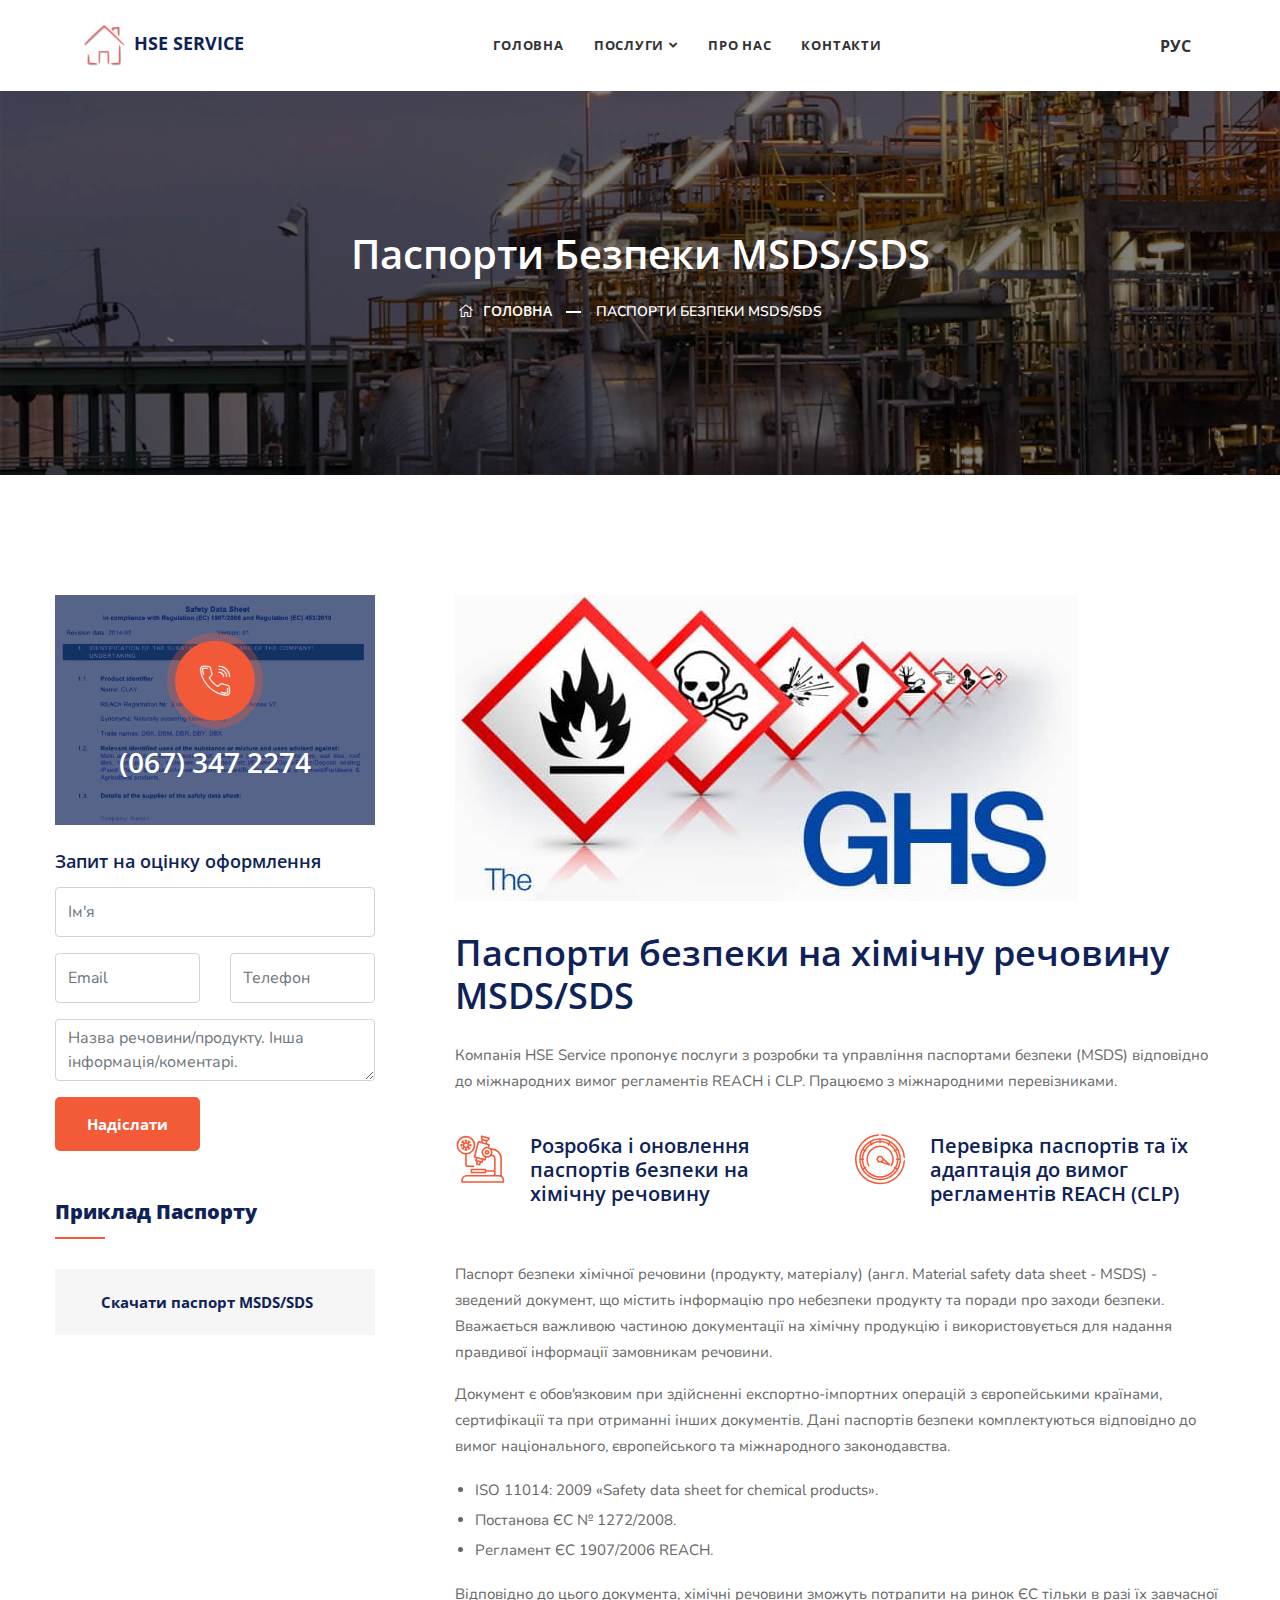
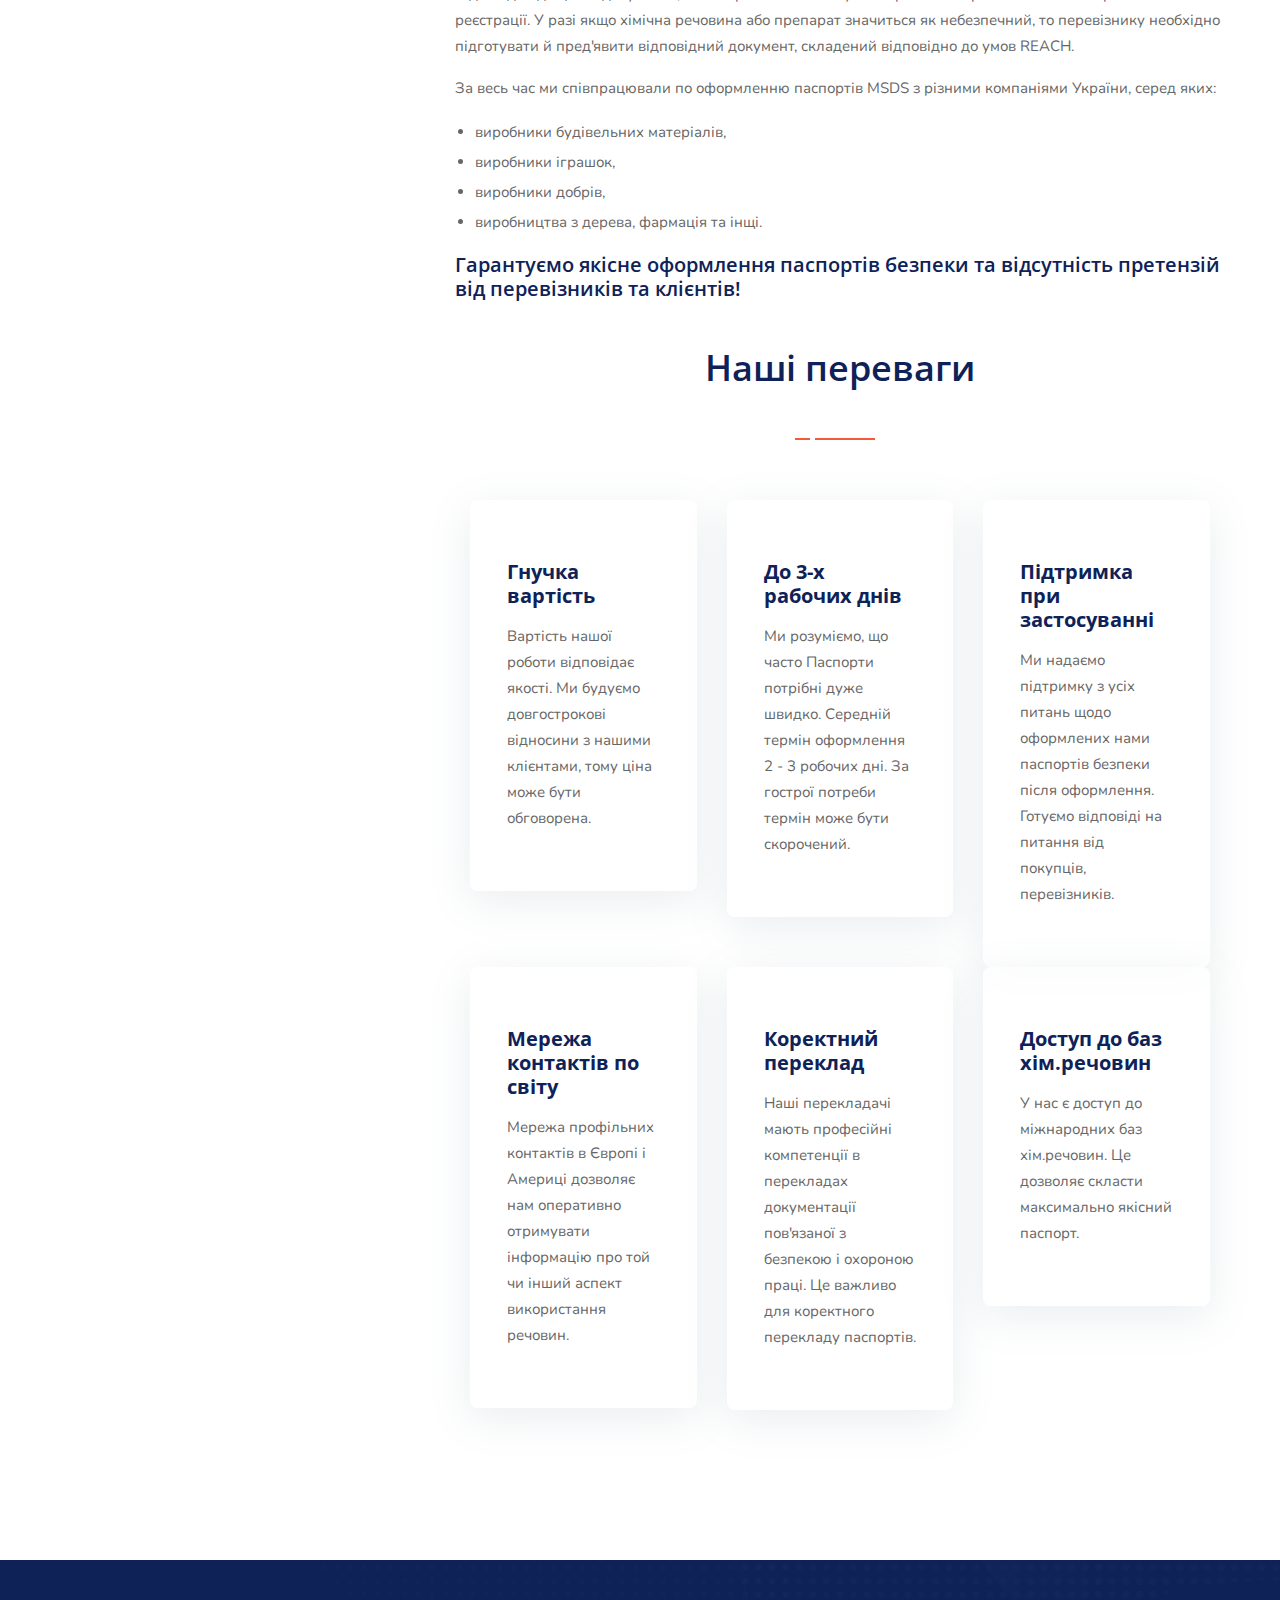
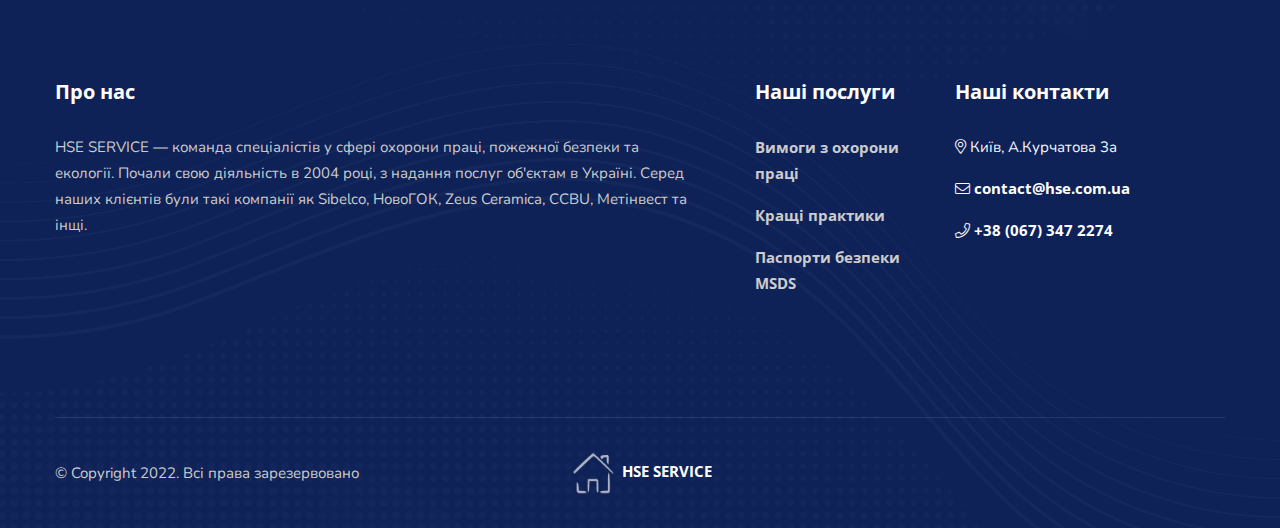
<file: msds.html>
<!DOCTYPE html>
<html lang="uk">

<head>
    <!-- ========== Meta Tags ========== -->
    <meta charset="utf-8">
    <meta http-equiv="X-UA-Compatible" content="IE=edge">
    <meta name="viewport" content="width=device-width, initial-scale=1">
    <meta name="description" content="HSE SERVICE">

    <!-- ========== Page Title ========== -->
    <title>Паспорти безпеки MSDS/SDS</title>

    <!-- ========== Favicon Icon ========== -->
    <link rel="shortcut icon" href="img/HSEService_logo.png" type="image/x-icon">

    <!-- ========== Start Stylesheet ========== -->
    <link href="css/bootstrap.min.css" rel="stylesheet" />
    <link href="css/font-awesome.min.css" rel="stylesheet" />
    <link href="css/flaticon-set.css" rel="stylesheet" />
    <link href="css/animate.css" rel="stylesheet" />
    <link href="css/bootsnav.css" rel="stylesheet" />
    <link href="style.css" rel="stylesheet">
    <link href="css/responsive.css" rel="stylesheet" />
    <!-- ========== End Stylesheet ========== -->

    <style>
    </style>

</head>

<body>
<!-- Preloader Start -->
<div id="site-preloader" class="site-preloader">
    <div class="loader-wrap">
        <div class="ring">
            <span></span>
        </div>
        <h2>HSE SERVICE</h2>
    </div>
</div>
<!-- Preloader Ends -->

<!-- Header
============================================= -->
<header id="home">

    <!-- Start Navigation -->
    <nav class="navbar navbar-default navbar-sticky bootsnav">

        <div class="container-full">

            <!-- Start Atribute Navigation -->
            <div class="attr-nav">
                <ul>
                    <li ><a href="msds_ru.html">РУС</a></li>
                </ul>
            </div>
            <!-- End Atribute Navigation -->

            <!-- Start Header Navigation -->
            <div class="navbar-header">
                <button type="button" class="navbar-toggle" data-toggle="collapse" data-target="#navbar-menu">
                    <i class="fa fa-bars"></i>
                </button>
                <a class="navbar-brand" href="index.html">
                    <img src="img/HSEService_logo.png" class="logo" alt="Logo"> HSE SERVICE
                </a>
            </div>
            <!-- End Header Navigation -->

            <!-- Collect the nav links, forms, and other content for toggling -->
            <div class="collapse navbar-collapse" id="navbar-menu">
                <ul class="nav navbar-nav navbar-center" data-in="fadeInDown" data-out="fadeOutUp">
                    <li><a href="index.html" >Головна</a></li>
                    <li class="dropdown">
                        <a href="#" class="dropdown-toggle" data-toggle="dropdown" >Послуги</a>
                        <ul class="dropdown-menu">
                            <li><a href="requirements.html" >Вимоги з охорони праці</a></li>
                            <li><a href="practices.html" >Кращі практики</a></li>
                            <li><a href="msds.html" >Паспорти безпеки MSDS</a></li>
                        </ul>
                    </li>
                    <li><a href="about-us.html" >Про нас</a></li>
                    <li><a href="contact.html">Контакти</a></li>
                </ul>
            </div><!-- /.navbar-collapse -->
        </div>
    </nav>
    <!-- End Side Menu -->


    <!-- End Navigation -->

</header>
<!-- End Header -->

<!-- Start Breadcrumb
============================================= -->
<div class="breadcrumb-area bg-gray text-center shadow dark text-light bg-cover" style="background-image: url(img/background.jpg);">
    <div class="container">
        <div class="row">
            <div class="col-lg-8 offset-lg-2">
                <h1>Паспорти безпеки MSDS/SDS</h1>
                <ul class="breadcrumb">
                    <li><a href="index.html"><i class="fal fa-home"></i> Головна</a></li>
                    <li class="active">Паспорти безпеки MSDS/SDS</li>
                </ul>
            </div>
        </div>
    </div>
</div>
<!-- End Breadcrumb -->

<!-- Star Services Details Area
    ============================================= -->
<div class="services-details-area default-padding">
    <div class="container">
        <div class="services-details-items">
            <div class="row">
                <div class="col-lg-4 services-sidebar order-last order-lg-first">
                    <!-- Single Widget -->
                    <div class="single-widget quick-contact ">
                        <img src="img/msds_example-min.png" alt="Thumb">
                        <div class="content">
                            <a style="color: white" href="tel:380673472274">
                            <i class="flaticon-telephone"></i>
                            <h2>(067) 347 2274</h2>
                            </a>
                        </div>
                    </div>
                    <br>
                    <!-- End Single Widget -->
                    <div class="contact-box">
                        <div class="form-items">
                            <h5>Запит на оцінку оформлення</h5>
                            <form action="mail/contact.php" method="POST" class="contact-form">
                                <div class="row">
                                    <div class="col-lg-12">
                                        <div class="form-group">
                                            <input class="form-control" id="name" name="name" placeholder="Ім'я" type="text">
                                            <span class="alert-error"></span>
                                        </div>
                                    </div>
                                </div>
                                <div class="row">
                                    <div class="col-lg-6">
                                        <div class="form-group">
                                            <input class="form-control" id="email" name="email" placeholder="Email" type="email">
                                            <span class="alert-error"></span>
                                        </div>
                                    </div>
                                    <div class="col-lg-6">
                                        <div class="form-group">
                                            <input class="form-control" id="phone" name="phone" placeholder="Телефон" type="text">
                                            <span class="alert-error"></span>
                                        </div>
                                    </div>
                                </div>
                                <div class="row">
                                    <div class="col-lg-12">
                                        <div class="form-group comments">
                                            <textarea class="form-control" id="comments" name="comments"
                                                      placeholder="Назва речовини/продукту. Інша інформація/коментарі."></textarea>
                                        </div>
                                    </div>
                                </div>
                                <div class="row">
                                    <div class="col-lg-12">
                                        <button type="submit" name="submit" id="submit">
                                            Надіслати
                                        </button>
                                    </div>
                                </div>
                                <!-- Alert Message -->
                                <div class="col-lg-12 alert-notification">
                                    <div id="message" class="alert-msg"></div>
                                </div>
                            </form>
                        </div>
                    </div>


                    <!-- Single Widget -->
                    <div class="single-widget brochure">
                        <h4 class="widget-title">Приклад паспорту</h4>
                        <ul>
                            <li><a href="sds_example.pdf"><i class="fal fa-download"></i> Скачати паспорт MSDS/SDS</a></li>
                        </ul>
                    </div>
                    <!-- End Single Widget -->

                </div>


                <div class="col-lg-8 services-single-content">
                        <img src="img/msds_banner-min.jpg" alt="Thumb">

                    <h2>Паспорти безпеки на хімічну речовину MSDS/SDS</h2>
                    <p>
                        Компанія HSE Service пропонує послуги з розробки та управління паспортами безпеки (MSDS) відповідно до міжнародних вимог регламентів REACH і CLP.
                        Працюємо з міжнародними перевізниками.
                    </p>
                    <div class="features">
                        <div class="row">
                            <div class="col-lg-6 col-md-6">
                                <div class="icon">
                                    <i class="flaticon-laboratory"></i>
                                </div>
                                <div class="content">
                                    <h4>Розробка і оновлення паспортів безпеки на хімічну речовину</h4>
                                </div>
                            </div>
                            <div class="col-lg-6 col-md-6">
                                <div class="icon">
                                    <i class="flaticon-optimization"></i>
                                </div>
                                <div class="content">
                                    <h4>Перевірка паспортів та їх адаптація до вимог регламентів REACH (CLP)</h4>
                                </div>
                            </div>
                        </div>
                    </div>
                    <p>
                        Паспорт безпеки хімічної речовини (продукту, матеріалу) (англ. Material safety data sheet - MSDS)
                        - зведений документ, що містить інформацію про небезпеки продукту та поради про заходи безпеки.
                        Вважається важливою частиною документації на хімічну продукцію і використовується для надання правдивої
                        інформації замовникам речовини.
                    </p>
                    <p>
                        Документ є обов'язковим при здійсненні експортно-імпортних операцій з європейськими країнами, сертифікації
                        та при отриманні інших документів.
                        Дані паспортів безпеки комплектуються відповідно до вимог національного, європейського
                        та міжнародного законодавства.
                    </p>
                    <ul>
                        <li>ISO 11014: 2009 «Safety data sheet for chemical products».</li>
                        <li>Постанова ЄС № 1272/2008.</li>
                        <li>Регламент ЄС 1907/2006 REACH.</li>
                    </ul>
                    <p>
                    </p>
                    <p>
                        Відповідно до цього документа, хімічні речовини зможуть потрапити на ринок ЄС тільки
                        в разі їх завчасної реєстрації. У разі якщо хімічна речовина або препарат значиться
                        як небезпечний, то перевізнику необхідно підготувати й пред'явити відповідний документ,
                        складений відповідно до умов REACH.
                    </p>
                    <p>
                        За весь час ми співпрацювали по оформленню паспортів MSDS з різними компаніями України,
                        серед яких:
                    </p>
                    <ul>
                        <li>виробники будівельних матеріалів,</li>
                        <li>виробники іграшок,</li>
                        <li>виробники добрів,</li>
                        <li>виробництва з дерева, фармація та інщі.</li>
                    </ul>
                    <p>
                    </p>
                    <h4>Гарантуємо якісне оформлення паспортів безпеки та
                        відсутність претензій від перевізників та клієнтів!
                    </h4>

                    <!-- Start Services Area
    ============================================= -->
                    <div class="services-area bg-fixed services-style-four  bottom-less" style="margin-bottom: 0">
                        <div class="container">
                            <div class="row">
                                <div class="col-lg-6 offset-lg-3">
                                    <div class="heading-center text-center">
                                        <!--                    <h5>What we do</h5>-->
                                        <h2>Наші переваги</h2>
                                    </div>
                                </div>
                            </div>
                        </div>
                        <div class="container">
                            <div class="row">
                                <!-- Single Itme -->
                                <div class="services-style-four col-lg-4 col-md-6">
                                    <div class="item">
                                        <h4><a href="#">Гнучка вартість</a></h4>
                                        <p>
                                            Вартість нашої роботи відповідає якості. Ми будуємо довгострокові відносини з нашими клієнтами,
                                            тому ціна може бути обговорена.
                                        </p>
                                    </div>
                                </div>
                                <div class="services-style-four col-lg-4 col-md-6">
                                    <div class="item">
                                        <h4><a href="#">До 3-х рабочих днів</a></h4>
                                        <p>
                                            Ми розуміємо, що часто Паспорти потрібні дуже швидко. Середній термін оформлення 2 - 3 робочих дні.
                                            За гострої потреби термін може бути скорочений.
                                        </p>
                                    </div>
                                </div>
                                <div class="services-stage-four col-lg-4 col-md-6">
                                    <div class="item">
                                        <h4><a href="#">Підтримка при застосуванні</a></h4>
                                        <p>
                                            Ми надаємо підтримку з усіх питань щодо оформлених нами паспортів безпеки після оформлення.
                                            Готуємо відповіді на питання від покупців, перевізників.
                                        </p>
                                    </div>
                                </div>
                                <div class="services-style-four col-lg-4 col-md-6">
                                    <div class="item">
                                        <h4><a href="#">Мережа контактів по світу</a></h4>
                                        <p>
                                            Мережа профільних контактів в Європі і Америці
                                            дозволяє нам оперативно отримувати інформацію про той чи інший аспект використання речовин.
                                        </p>
                                    </div>
                                </div>
                                <div class="services-style-four col-lg-4 col-md-6">
                                    <div class="item">
                                        <h4><a href="#">Коректний переклад</a></h4>
                                        <p>
                                            Наші перекладачі мають професійні компетенції в перекладах документації пов'язаної
                                            з безпекою і охороною праці. Це важливо для коректного перекладу паспортів.
                                        </p>
                                    </div>
                                </div>
                                <div class="services-stage-four col-lg-4 col-md-6">
                                    <div class="item">
                                        <h4><a href="#">Доступ до баз хім.речовин</a></h4>
                                        <p>
                                            У нас є доступ до міжнародних баз хім.речовин. Це дозволяє скласти максимально якісний паспорт.
                                        </p>
                                    </div>
                                </div>
                                <!-- Single Itme -->
                            </div>
                        </div>
                    </div>
                    <!-- End Services us -->
                </div>
            </div>
        </div>
    </div>
</div>
<!-- End Services Details Area -->

<!-- Star Footer
    ============================================= -->
<footer class="bg-dark text-light">
    <div class="container">
        <div class="f-items default-padding">
            <div class="row">
                <div class="col-lg-7 col-md-6 item">
                    <div class="f-item about">
                        <h4 class="widget-title">Про нас</h4>
                        <p>
                            HSE SERVICE — команда спеціалістів у сфері охорони праці, пожежної безпеки та екології.
                            Почали свою діяльність в 2004 році, з надання послуг об'єктам в Україні.
                            Серед наших клієнтів були такі компанії як Sibelco, НовоГОК, Zeus Ceramica, CCBU, Метінвест та інщі.
                        </p>
                    </div>
                </div>

                <div class="col-lg-2 col-md-6 item">
                    <div class="f-item link">
                        <h4 class="widget-title">Наші послуги</h4>
                        <ul>
                            <li>
                                <a href="requirements.html">Вимоги з охорони праці</a>
                            </li>
                            <li>
                                <a href="practices.html">Кращі практики</a>
                            </li>
                            <li>
                                <a href="msds.html">Паспорти безпеки MSDS</a>
                            </li>
                        </ul>
                    </div>
                </div>
                <div class="col-lg-3 col-md-6 item">
                    <div class="f-item contact">
                        <h4 class="widget-title">Наші контакти</h4>
                        <div class="address">
                            <ul>
                                <li>
                                    <i class="fal fa-map-marker-alt"></i>
                                    Київ, А.Курчатова 3а
                                </li>
                                <li>
                                    <i class="fal fa-envelope"></i>
                                    <a href="mailto:contact@hse.com.ua"> contact@hse.com.ua</a>
                                </li>
                                <li>
                                    <i class="fal fa-phone"></i>
                                    <a href="tel:380673472274"> +38 (067) 347 2274</a>
                                </li>
                            </ul>
                        </div>
                    </div>
                </div>
            </div>
        </div>
        <div class="footer-bottom">
            <div class="row align-center">
                <div class="col-lg-4">
                    <p>&copy; Copyright 2022. Всі права зарезервовано</p>
                </div>
                <div class="col-lg-4 text-center logo">
                    <a href="#"><img src="img/HSEService_white_logo.png" alt="Logo"> HSE SERVICE</a>
                </div>
            </div>
        </div>
    </div>
</footer>
<!-- End Footer-->

<!-- jQuery Frameworks
============================================= -->
<script src="js/jquery-3.6.0.min.js"></script>
<script src="js/bootstrap.min.js"></script>
<script src="js/bootsnav.js"></script>
<script src="js/main.js"></script>

</body>
</html>
</file>
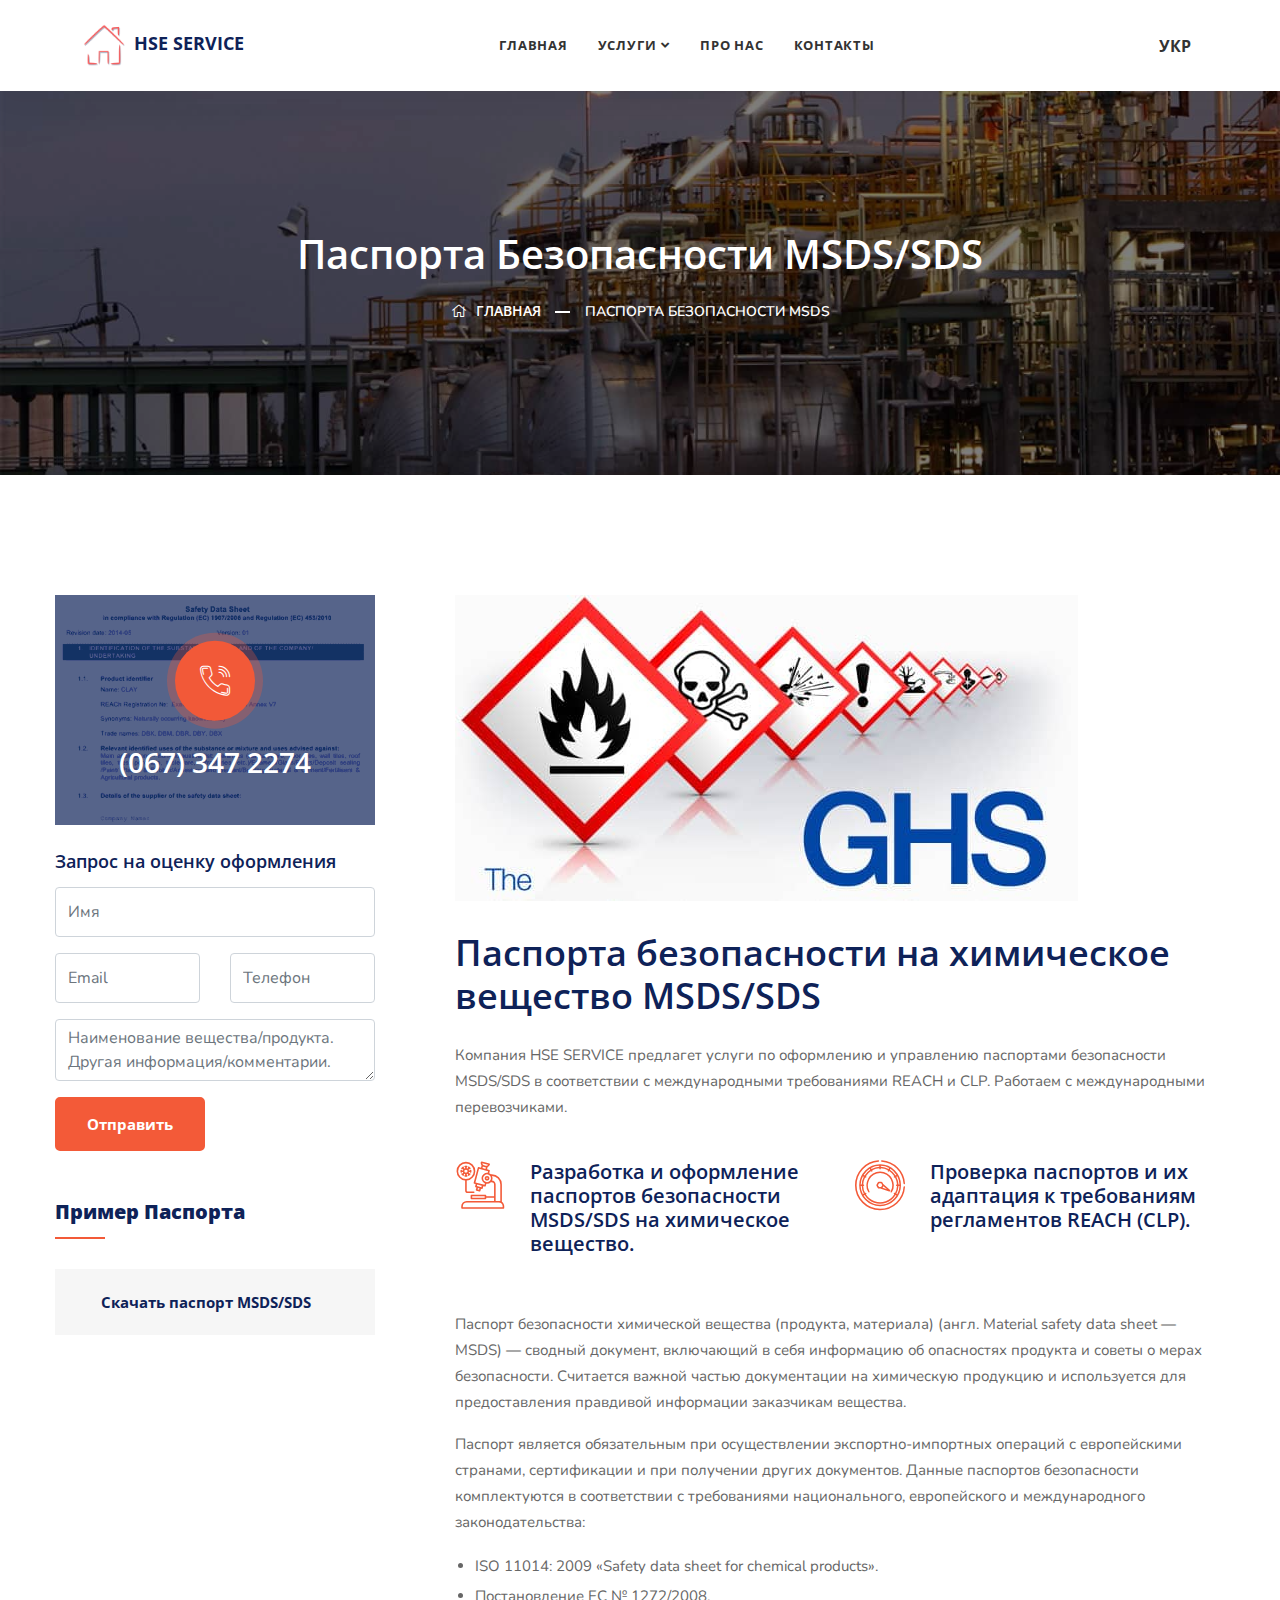
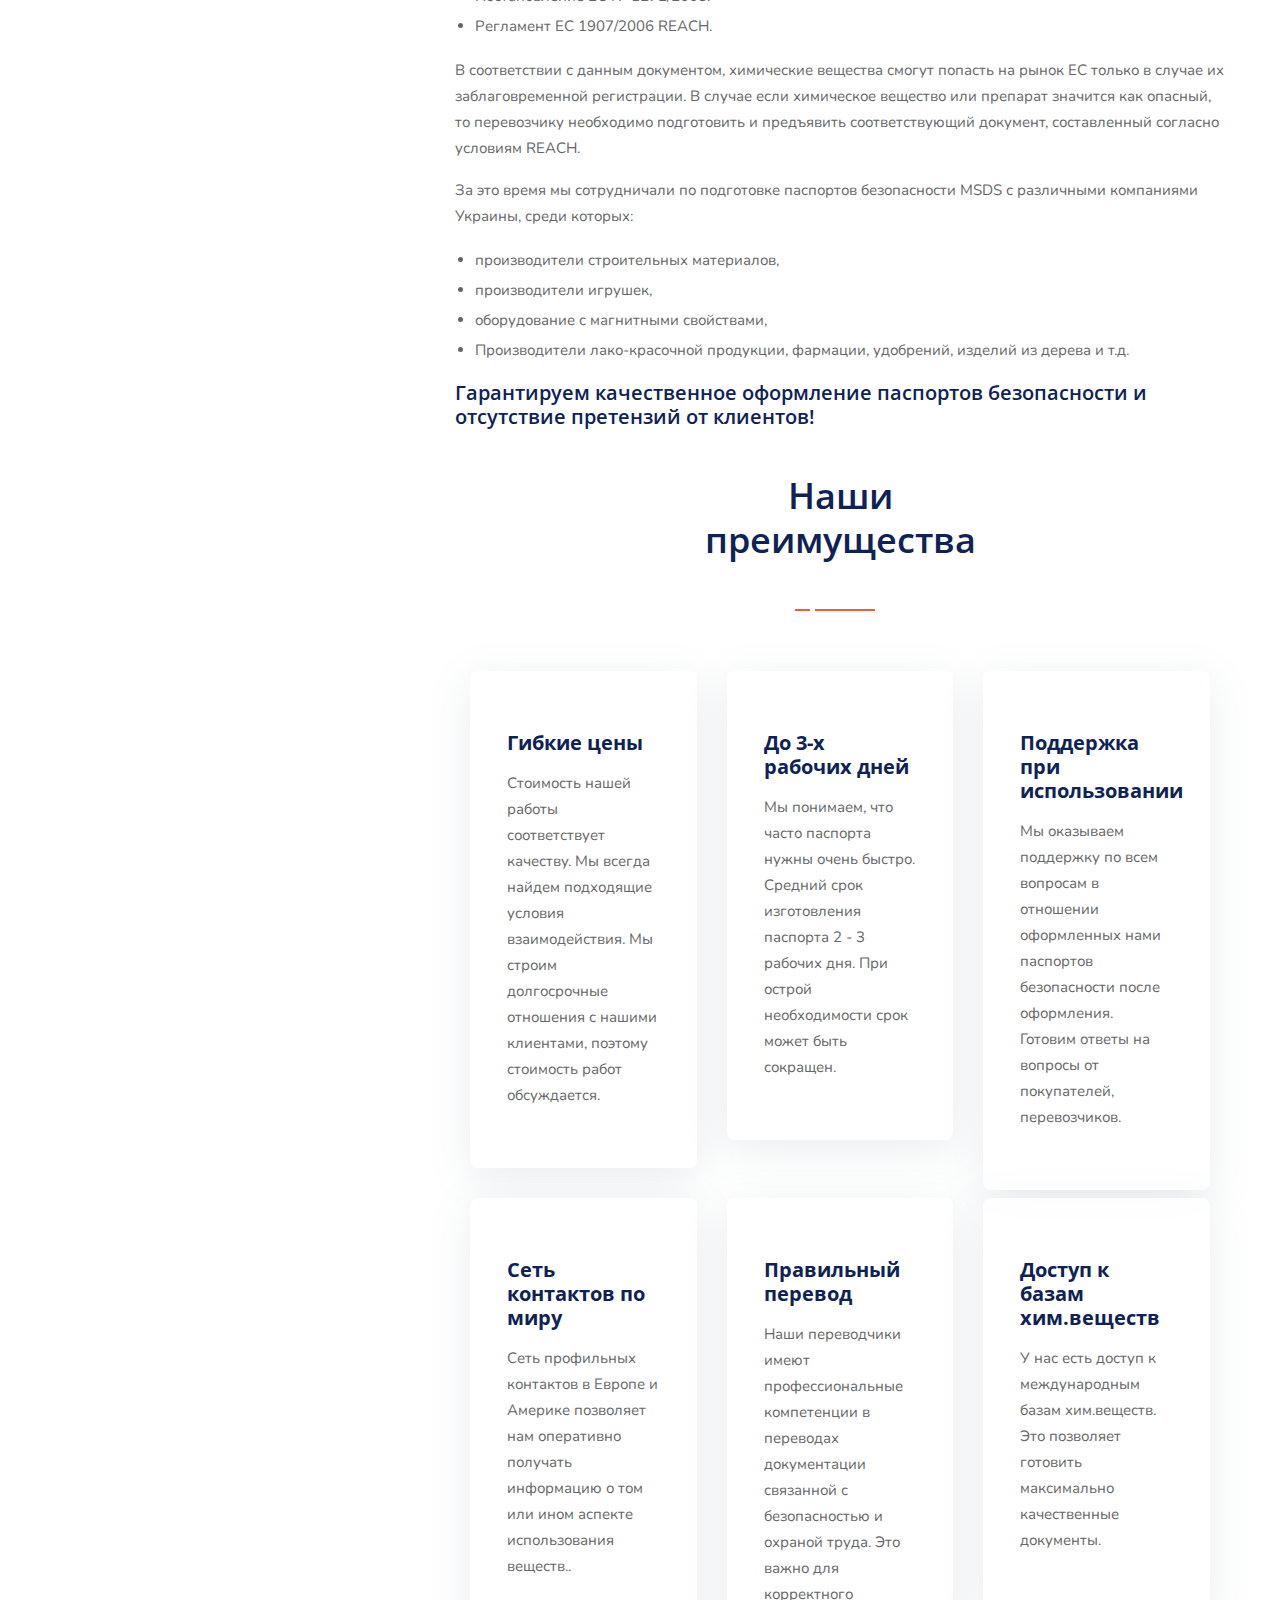
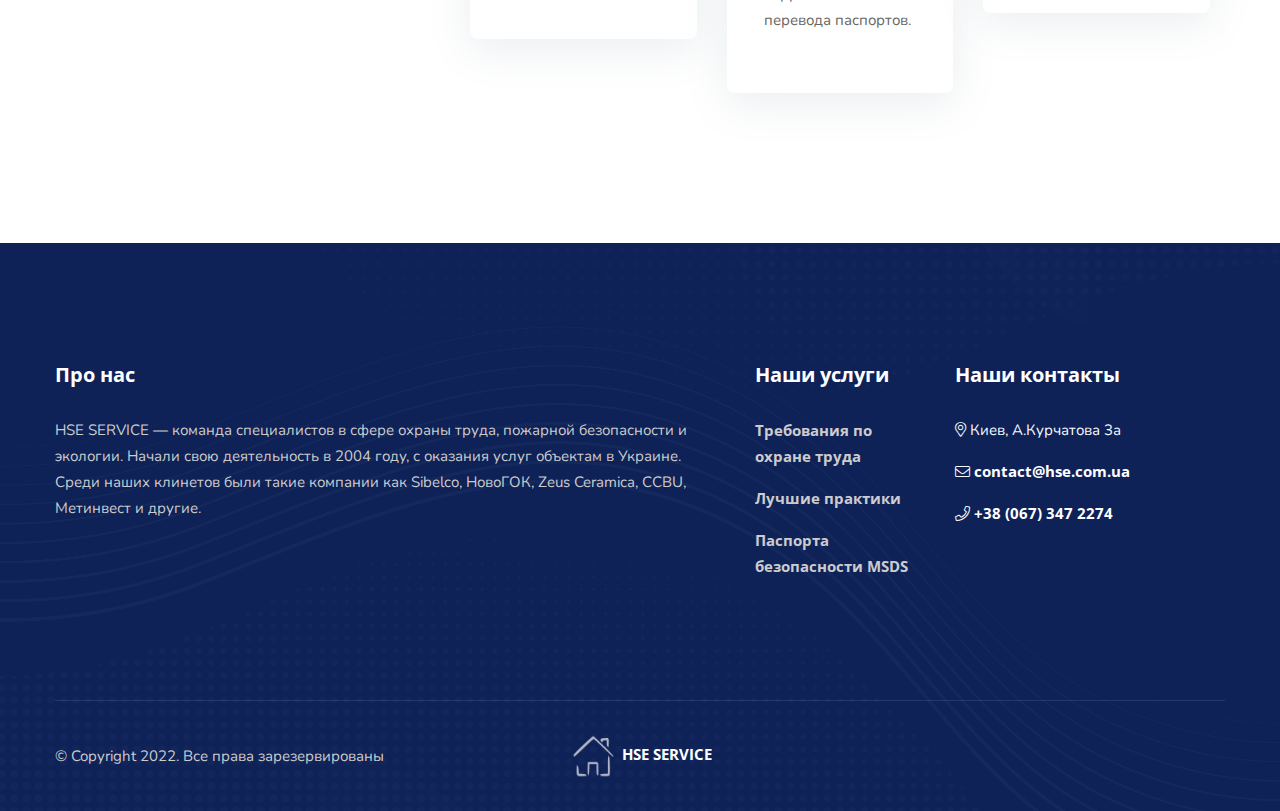
<file: msds_ru.html>
<!DOCTYPE html>
<html lang="ru">

<head>
    <!-- ========== Meta Tags ========== -->
    <meta charset="utf-8">
    <meta http-equiv="X-UA-Compatible" content="IE=edge">
    <meta name="viewport" content="width=device-width, initial-scale=1">
    <meta name="description" content="HSE SERVICE">

    <!-- ========== Page Title ========== -->
    <title>Паспорта безопасности MSDS</title>

    <!-- ========== Favicon Icon ========== -->
    <link rel="shortcut icon" href="img/HSEService_logo.png" type="image/x-icon">

    <!-- ========== Start Stylesheet ========== -->
    <link href="css/bootstrap.min.css" rel="stylesheet" />
    <link href="css/font-awesome.min.css" rel="stylesheet" />
    <link href="css/flaticon-set.css" rel="stylesheet" />
    <link href="css/animate.css" rel="stylesheet" />
    <link href="css/bootsnav.css" rel="stylesheet" />
    <link href="style.css" rel="stylesheet">
    <link href="css/responsive.css" rel="stylesheet" />
    <!-- ========== End Stylesheet ========== -->

</head>

<body>

<!-- Preloader Start -->
<div id="site-preloader" class="site-preloader">
    <div class="loader-wrap">
        <div class="ring">
            <span></span>
        </div>
        <h2>HSE SERVICE</h2>
    </div>
</div>
<!-- Preloader Ends -->

<!-- Header
============================================= -->
<header id="home">

    <!-- Start Navigation -->
    <nav class="navbar navbar-default navbar-sticky bootsnav">

        <div class="container-full">

            <!-- Start Atribute Navigation -->
            <div class="attr-nav">
                <ul>
                    <li ><a href="msds.html">УКР</a></li>
                </ul>
            </div>
            <!-- End Atribute Navigation -->

            <!-- Start Header Navigation -->
            <div class="navbar-header">
                <button type="button" class="navbar-toggle" data-toggle="collapse" data-target="#navbar-menu">
                    <i class="fa fa-bars"></i>
                </button>
                <a class="navbar-brand" href="index_ru.html">
                    <img src="img/HSEService_logo.png" class="logo" alt="Logo"> HSE SERVICE
                </a>
            </div>
            <!-- End Header Navigation -->

            <!-- Collect the nav links, forms, and other content for toggling -->
            <div class="collapse navbar-collapse" id="navbar-menu">
                <ul class="nav navbar-nav navbar-center" data-in="fadeInDown" data-out="fadeOutUp">
                    <li><a href="index_ru.html" >Главная</a></li>
                    <li class="dropdown">
                        <a href="#" class="dropdown-toggle" data-toggle="dropdown" >Услуги</a>
                        <ul class="dropdown-menu">
                            <li><a href="requirements_ru.html" >Требования по охране труда</a></li>
                            <li><a href="practices_ru.html" >Лучшие практики</a></li>
                            <li><a href="msds_ru.html" >Паспорта безопасности MSDS</a></li>
                        </ul>
                    </li>
                    <li><a href="about-us_ru.html" >Про нас</a></li>
                    <li><a href="contact_ru.html">Контакты</a></li>
                </ul>
            </div>
        </div>
    </nav>
    <!-- End Side Menu -->

    <!-- End Navigation -->

</header>
<!-- End Header -->

<!-- Start Breadcrumb
============================================= -->
<div class="breadcrumb-area bg-gray text-center shadow dark text-light bg-cover" style="background-image: url(img/background.jpg);">
    <div class="container">
        <div class="row">
            <div class="col-lg-8 offset-lg-2">
                <h1>Паспорта безопасности MSDS/SDS</h1>
                <ul class="breadcrumb">
                    <li><a href="index_ru.html"><i class="fal fa-home"></i> Главная</a></li>
                    <li class="active">Паспорта безопасности MSDS</li>
                </ul>
            </div>
        </div>
    </div>
</div>
<!-- End Breadcrumb -->


<!-- Star Services Details Area
    ============================================= -->
<div class="services-details-area default-padding">
    <div class="container">
        <div class="services-details-items">
            <div class="row">
                <div class="col-lg-4 services-sidebar order-last order-lg-first">
                    <!-- Single Widget -->
                    <div class="single-widget quick-contact ">
                        <img src="img/msds_example-min.png" alt="Thumb">
                        <div class="content">
                            <a style="color: white" href="tel:380673472274">
                                <i class="flaticon-telephone"></i>
                                <h2>(067) 347 2274</h2>
                            </a>
                        </div>
                    </div>
                    <br>
                    <!-- End Single Widget -->
                    <div class="contact-box">
                        <div class="form-items">
                            <h5>Запрос на оценку оформления</h5>
                            <form action="mail/contact.php" method="POST" class="contact-form">
                                <div class="row">
                                    <div class="col-lg-12">
                                        <div class="form-group">
                                            <input class="form-control" id="name" name="name" placeholder="Имя" type="text">
                                            <span class="alert-error"></span>
                                        </div>
                                    </div>
                                </div>
                                <div class="row">
                                    <div class="col-lg-6">
                                        <div class="form-group">
                                            <input class="form-control" id="email" name="email" placeholder="Email" type="email">
                                            <span class="alert-error"></span>
                                        </div>
                                    </div>
                                    <div class="col-lg-6">
                                        <div class="form-group">
                                            <input class="form-control" id="phone" name="phone" placeholder="Телефон" type="text">
                                            <span class="alert-error"></span>
                                        </div>
                                    </div>
                                </div>
                                <div class="row">
                                    <div class="col-lg-12">
                                        <div class="form-group comments">
                                            <textarea class="form-control" id="comments" name="comments"
                                                      placeholder="Наименование вещества/продукта. Другая информация/комментарии."></textarea>
                                        </div>
                                    </div>
                                </div>
                                <div class="row">
                                    <div class="col-lg-12">
                                        <button type="submit" name="submit" id="submit">
                                            Отправить
                                        </button>
                                    </div>
                                </div>
                                <!-- Alert Message -->
                                <div class="col-lg-12 alert-notification">
                                    <div id="message" class="alert-msg"></div>
                                </div>
                            </form>
                        </div>
                    </div>


                    <!-- Single Widget -->
                    <div class="single-widget brochure">
                        <h4 class="widget-title">Пример паспорта</h4>
                        <ul>
                            <li><a href="sds_example.pdf"><i class="fal fa-download"></i> Скачать паспорт MSDS/SDS</a></li>
                        </ul>
                    </div>
                    <!-- End Single Widget -->

                </div>


                <div class="col-lg-8 services-single-content">
                    <img src="img/msds_banner-min.jpg" alt="Thumb">

                    <h2>Паспорта безопасности на химическое вещество MSDS/SDS</h2>
                    <p>
                        Компания HSE SERVICE предлагет услуги по оформлению и управлению паспортами безопасности MSDS/SDS в соответствии с международными требованиями REACH и CLP.
                        Работаем с международными перевозчиками.
                    </p>
                    <div class="features">
                        <div class="row">
                            <div class="col-lg-6 col-md-6">
                                <div class="icon">
                                    <i class="flaticon-laboratory"></i>
                                </div>
                                <div class="content">
                                    <h4>Разработка и оформление паспортов безопасности MSDS/SDS на химическое вещество.</h4>
                                </div>
                            </div>
                            <div class="col-lg-6 col-md-6">
                                <div class="icon">
                                    <i class="flaticon-optimization"></i>
                                </div>
                                <div class="content">
                                    <h4>Проверка паспортов и их адаптация к требованиям регламентов REACH (CLP).</h4>
                                </div>
                            </div>
                        </div>
                    </div>
                    <p>
                        Паспорт безопасности химической вещества (продукта, материала) (англ. Material safety data sheet — MSDS)
                        — сводный документ, включающий в себя информацию об опасностях продукта и советы о мерах безопасности.
                        Считается важной частью документации на химическую продукцию и используется для предоставления
                        правдивой информации заказчикам вещества.
                    </p>
                    <p>
                        Паспорт является обязательным при осуществлении экспортно-импортных операций с европейскими странами,
                        сертификации и при получении других документов.
                        Данные паспортов безопасности комплектуются в соответствии с требованиями национального,
                        европейского и международного законодательства:
                    </p>
                    <ul>
                        <li>ISO 11014: 2009 «Safety data sheet for chemical products».</li>
                        <li>Постановление ЕС № 1272/2008.</li>
                        <li>Регламент ЕС 1907/2006 REACH.</li>
                    </ul>
                    <p>
                    </p>
                    <p>
                        В соответствии с данным документом, химические вещества смогут попасть на рынок ЕС только
                        в случае их заблаговременной регистрации. В случае если химическое вещество или препарат
                        значится как опасный, то перевозчику необходимо подготовить и предъявить соответствующий
                        документ, составленный согласно условиям REACH.
                    </p>
                    <p>
                        За это время мы сотрудничали по подготовке паспортов безопасности MSDS с
                        различными компаниями Украины, среди которых:
                    </p>
                    <ul>
                        <li>производители строительных материалов,</li>
                        <li>производители игрушек,</li>
                        <li>оборудование с магнитными свойствами,</li>
                        <li>Производители лако-красочной продукции, фармации, удобрений, изделий из дерева и т.д.</li>
                    </ul>
                    <p>
                    </p>
                    <h4>Гарантируем качественное оформление паспортов безопасности и отсутствие претензий от клиентов!
                    </h4>

                    <!-- Start Services Area
    ============================================= -->
                    <div class="services-area bg-fixed services-style-four  bottom-less" style="margin-bottom: 0">
                        <div class="container">
                            <div class="row">
                                <div class="col-lg-6 offset-lg-3">
                                    <div class="heading-center text-center">
                                        <!--                    <h5>What we do</h5>-->
                                        <h2>Наши преимущества</h2>
                                    </div>
                                </div>
                            </div>
                        </div>
                        <div class="container">
                            <div class="row">
                                <!-- Single Itme -->
                                <div class="services-style-four col-lg-4 col-md-6">
                                    <div class="item">
                                        <h4><a href="#">Гибкие цены</a></h4>
                                        <p>
                                            Стоимость нашей работы соответствует качеству. Мы всегда найдем подходящие условия взаимодействия.
                                            Мы строим долгосрочные отношения с нашими клиентами, поэтому стоимость работ обсуждается.
                                        </p>
                                    </div>
                                </div>
                                <div class="services-style-four col-lg-4 col-md-6">
                                    <div class="item">
                                        <h4><a href="#">До 3-х рабочих дней</a></h4>
                                        <p>
                                            Мы понимаем, что часто паспорта нужны очень быстро. Средний срок изготовления
                                            паспорта 2 - 3 рабочих дня. При острой необходимости срок может быть сокращен.
                                        </p>
                                    </div>
                                </div>
                                <div class="services-stage-four col-lg-4 col-md-6">
                                    <div class="item">
                                        <h4><a href="#">Поддержка при использовании</a></h4>
                                        <p>
                                            Мы оказываем поддержку по всем вопросам в отношении
                                            оформленных нами паспортов безопасности после оформления.
                                            Готовим ответы на вопросы от покупателей, перевозчиков.
                                        </p>
                                    </div>
                                </div>
                                <div class="services-style-four col-lg-4 col-md-6">
                                    <div class="item">
                                        <h4><a href="#">Сеть контактов по миру</a></h4>
                                        <p>
                                            Сеть профильных контактов в Европе и Америке позволяет
                                            нам оперативно получать информацию о том или ином аспекте использования веществ..
                                        </p>
                                    </div>
                                </div>
                                <div class="services-style-four col-lg-4 col-md-6">
                                    <div class="item">
                                        <h4><a href="#">Правильный перевод</a></h4>
                                        <p>
                                            Наши переводчики имеют профессиональные компетенции в переводах документации
                                            связанной с безопасностью и охраной труда. Это важно для корректного перевода паспортов.
                                        </p>
                                    </div>
                                </div>
                                <div class="services-stage-four col-lg-4 col-md-6">
                                    <div class="item">
                                        <h4><a href="#">Доступ к базам хим.веществ</a></h4>
                                        <p>
                                            У нас есть доступ к международным базам хим.веществ. Это позволяет готовить
                                            максимально качественные документы.
                                        </p>
                                    </div>
                                </div>
                                <!-- Single Itme -->
                            </div>
                        </div>
                    </div>
                    <!-- End Services us -->
                </div>
            </div>
        </div>
    </div>
</div>
<!-- End Services Details Area -->





<!-- Star Footer
    ============================================= -->
<footer class="bg-dark text-light">
    <div class="container">
        <div class="f-items default-padding">
            <div class="row">
                <div class="col-lg-7 col-md-6 item">
                    <div class="f-item about">
                        <h4 class="widget-title">Про нас</h4>
                        <p>
                            HSE SERVICE — команда специалистов в сфере охраны труда, пожарной безопасности и экологии.
                            Начали свою деятельность в 2004 году, с оказания услуг объектам в Украине.
                            Среди наших клинетов были такие компании как Sibelco, НовоГОК, Zeus Ceramica, CCBU, Метинвест и другие.
                        </p>
                    </div>
                </div>

                <div class="col-lg-2 col-md-6 item">
                    <div class="f-item link">
                        <h4 class="widget-title">Наши услуги</h4>
                        <ul>
                            <li>
                                <a href="requirements_ru.html">Требования по охране труда</a>
                            </li>
                            <li>
                                <a href="practices_ru.html">Лучшие практики</a>
                            </li>
                            <li>
                                <a href="msds_ru.html">Паспорта безопасности MSDS</a>
                            </li>
                        </ul>
                    </div>
                </div>
                <div class="col-lg-3 col-md-6 item">
                    <div class="f-item contact">
                        <h4 class="widget-title">Наши контакты</h4>
                        <div class="address">
                            <ul>
                                <li>
                                    <i class="fal fa-map-marker-alt"></i>
                                    Киев, А.Курчатова 3а
                                </li>
                                <li>
                                    <i class="fal fa-envelope"></i>
                                    <a href="mailto:contact@hse.com.ua"> contact@hse.com.ua</a>
                                </li>
                                <li>
                                    <i class="fal fa-phone"></i>
                                    <a href="tel:380673472274"> +38 (067) 347 2274</a>
                                </li>
                            </ul>
                        </div>
                    </div>
                </div>
            </div>
        </div>
        <div class="footer-bottom">
            <div class="row align-center">
                <div class="col-lg-4">
                    <p>&copy; Copyright 2022. Все права зарезервированы</p>
                </div>
                <div class="col-lg-4 text-center logo">
                    <a href="#"><img src="img/HSEService_white_logo.png" alt="Logo"> HSE SERVICE</a>
                </div>
            </div>
        </div>
    </div>
</footer>
<!-- End Footer-->

<!-- jQuery Frameworks
============================================= -->
<script src="js/jquery-3.6.0.min.js"></script>
<script src="js/bootstrap.min.js"></script>
<script src="js/bootsnav.js"></script>
<script src="js/main.js"></script>

</body>
</html>
</file>
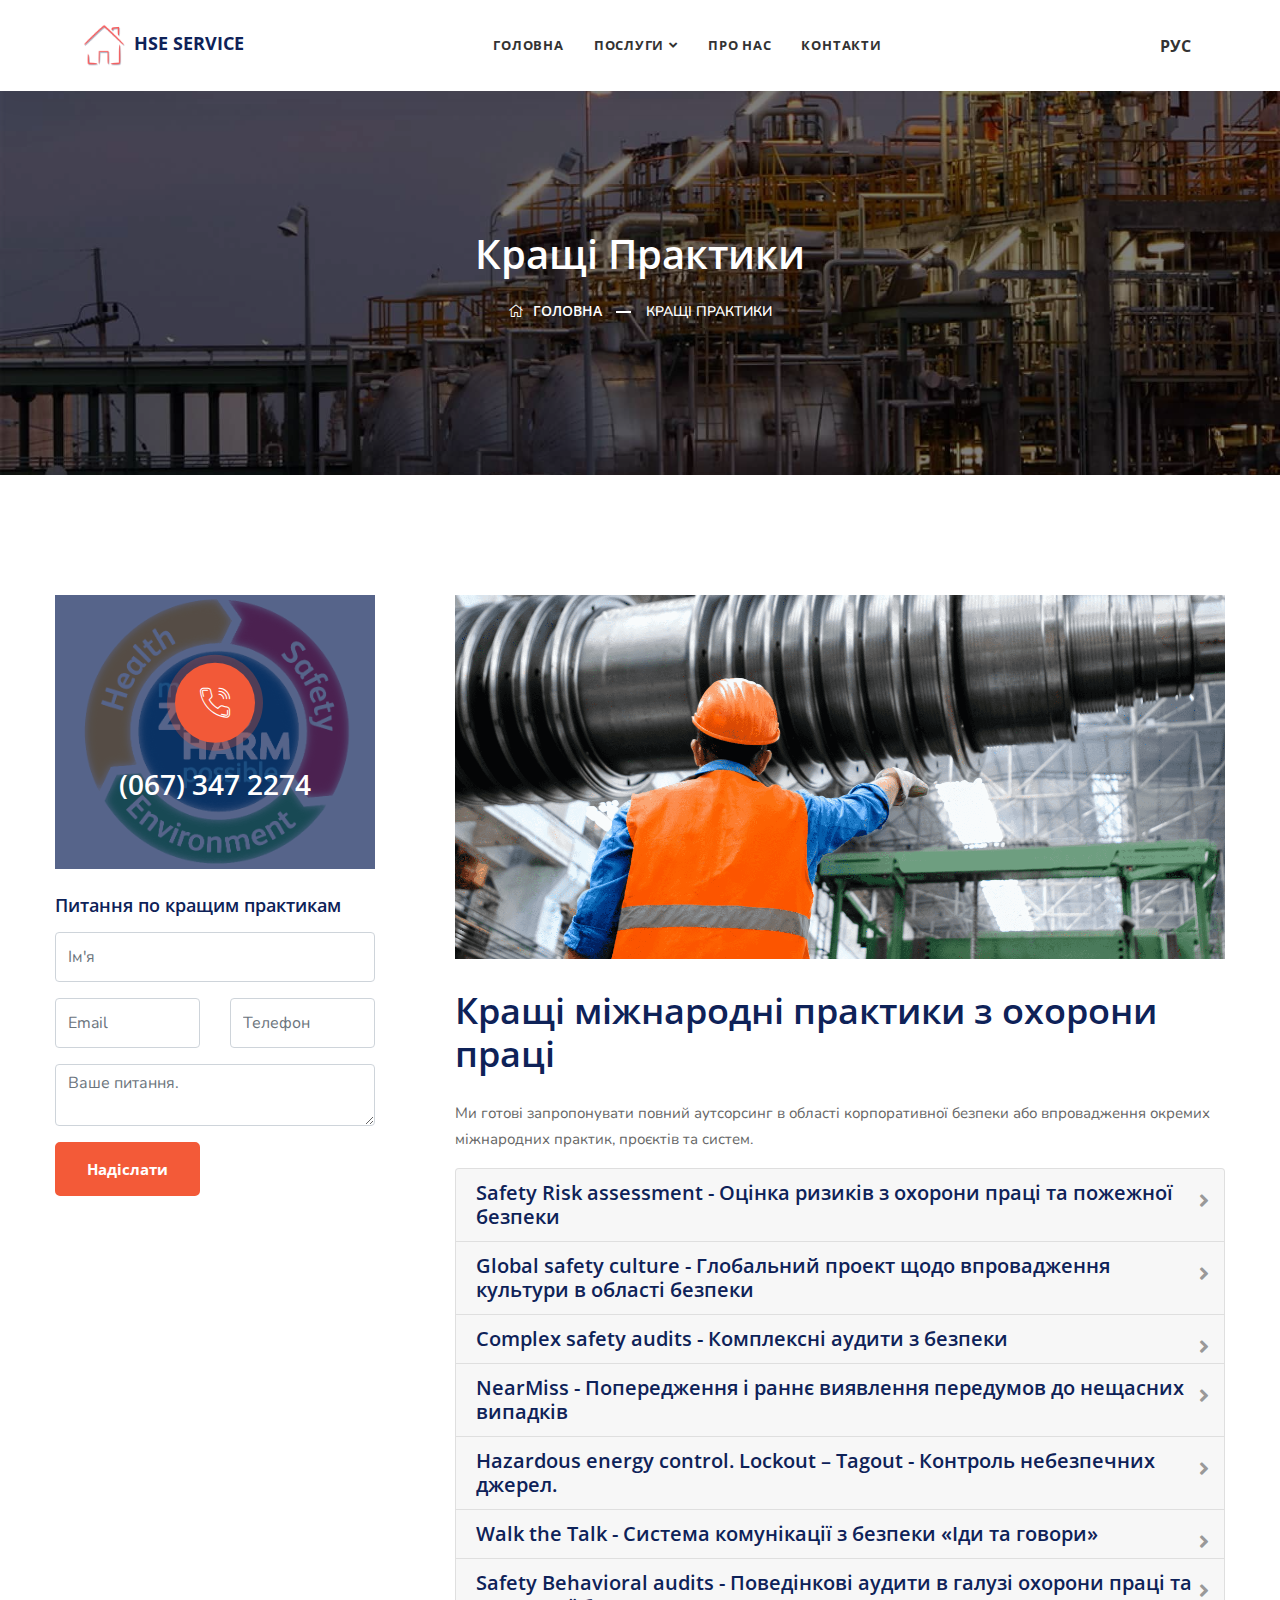
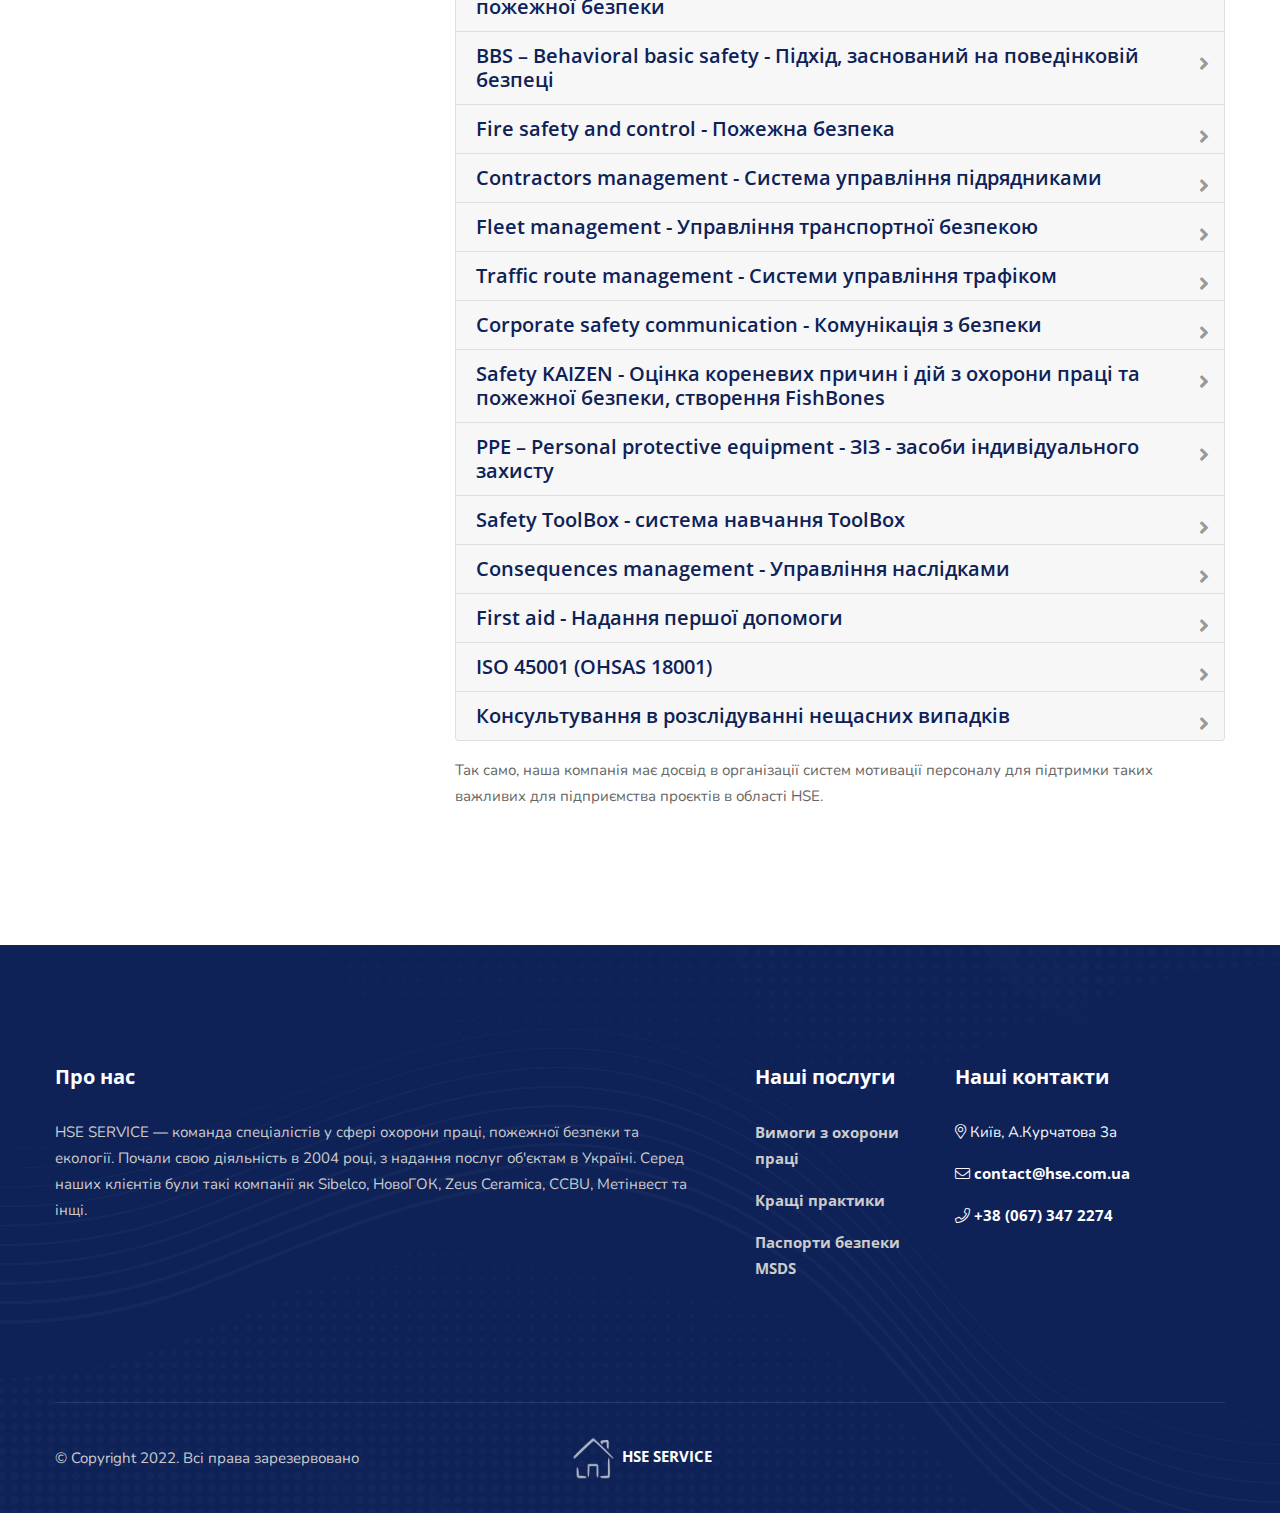
<file: practices.html>
<!DOCTYPE html>
<html lang="uk">

<head>
    <!-- ========== Meta Tags ========== -->
    <meta charset="utf-8">
    <meta http-equiv="X-UA-Compatible" content="IE=edge">
    <meta name="viewport" content="width=device-width, initial-scale=1">
    <meta name="description" content="HSE SERVICE">

    <!-- ========== Page Title ========== -->
    <title>Кращі практики</title>

    <!-- ========== Favicon Icon ========== -->
    <link rel="shortcut icon" href="img/HSEService_logo.png" type="image/x-icon">

    <!-- ========== Start Stylesheet ========== -->
    <link href="css/bootstrap.min.css" rel="stylesheet" />
    <link href="css/font-awesome.min.css" rel="stylesheet" />
    <link href="css/flaticon-set.css" rel="stylesheet" />
    <link href="css/bootsnav.css" rel="stylesheet" />
    <link href="style.css" rel="stylesheet">
    <link href="css/responsive.css" rel="stylesheet" />
    <!-- ========== End Stylesheet ========== -->

</head>

<body>

<!-- Preloader Start -->
<div id="site-preloader" class="site-preloader">
    <div class="loader-wrap">
        <div class="ring">
            <span></span>
        </div>
        <h2>HSE SERVICE</h2>
    </div>
</div>
<!-- Preloader Ends -->

<!-- Header
============================================= -->
<header id="home">

    <!-- Start Navigation -->
    <nav class="navbar navbar-default navbar-sticky bootsnav">

        <div class="container-full">

            <!-- Start Atribute Navigation -->
            <div class="attr-nav">
                <ul>
                    <li ><a href="practices_ru.html">РУС</a></li>
                </ul>
            </div>
            <!-- End Atribute Navigation -->
            <!-- Start Header Navigation -->
            <div class="navbar-header">
                <button type="button" class="navbar-toggle" data-toggle="collapse" data-target="#navbar-menu">
                    <i class="fa fa-bars"></i>
                </button>
                <a class="navbar-brand" href="index.html">
                    <img src="img/HSEService_logo.png" class="logo" alt="Logo"> HSE SERVICE
                </a>
            </div>
            <!-- End Header Navigation -->
            <!-- Collect the nav links, forms, and other content for toggling -->
            <div class="collapse navbar-collapse" id="navbar-menu">
                <ul class="nav navbar-nav navbar-center" data-in="fadeInDown" data-out="fadeOutUp">
                    <li><a href="index.html" >Головна</a></li>
                    <li class="dropdown">
                        <a href="#" class="dropdown-toggle" data-toggle="dropdown" >Послуги</a>
                        <ul class="dropdown-menu">
                            <li><a href="requirements.html" >Вимоги з охорони праці</a></li>
                            <li><a href="practices.html" >Кращі практики</a></li>
                            <li><a href="msds.html" >Паспорти безпеки MSDS</a></li>
                        </ul>
                    </li>
                    <li><a href="about-us.html" >Про нас</a></li>
                    <li><a href="contact.html">Контакти</a></li>
                </ul>
            </div><!-- /.navbar-collapse -->
        </div>
    </nav>
    <!-- End Side Menu -->

    <!-- End Navigation -->
</header>
<!-- End Header -->

<!-- Start Breadcrumb
============================================= -->
<div class="breadcrumb-area bg-gray text-center shadow dark text-light bg-cover" style="background-image: url(img/background.jpg);">
    <div class="container">
        <div class="row">
            <div class="col-lg-8 offset-lg-2">
                <h1>Кращі практики</h1>
                <ul class="breadcrumb">
                    <li><a href="index.html"><i class="fal fa-home"></i> Головна</a></li>
                    <li class="active">Кращі практики</li>
                </ul>
            </div>
        </div>
    </div>
</div>
<!-- End Breadcrumb -->

<div class="services-details-area default-padding">
    <div class="container">
        <div class="services-details-items">
            <div class="row">
                <div class="col-lg-4 services-sidebar order-last order-lg-first">
                    <!-- Single Widget -->
                    <div class="single-widget quick-contact " >
                        <img src="img/zero-min.png" alt="Thumb">
                        <div class="content">
                            <a style="color: white" href="tel:380673472274">
                            <i class="flaticon-telephone"></i>
                            <h2>(067) 347 2274</h2>
                            </a>
                        </div>
                    </div>
                    <br>
                    <!-- End Single Widget -->
                    <div class="contact-box">
                        <div class="form-items">
                            <h5>Питання по кращим практикам</h5>
                            <form action="mail/contact.php" method="POST" class="contact-form">
                                <div class="row">
                                    <div class="col-lg-12">
                                        <div class="form-group">
                                            <input class="form-control" id="name" name="name" placeholder="Ім'я" type="text">
                                            <span class="alert-error"></span>
                                        </div>
                                    </div>
                                </div>
                                <div class="row">
                                    <div class="col-lg-6">
                                        <div class="form-group">
                                            <input class="form-control" id="email" name="email" placeholder="Email" type="email">
                                            <span class="alert-error"></span>
                                        </div>
                                    </div>
                                    <div class="col-lg-6">
                                        <div class="form-group">
                                            <input class="form-control" id="phone" name="phone" placeholder="Телефон" type="text">
                                            <span class="alert-error"></span>
                                        </div>
                                    </div>
                                </div>
                                <div class="row">
                                    <div class="col-lg-12">
                                        <div class="form-group comments">
                                            <textarea class="form-control" id="comments" name="comments"
                                                      placeholder="Ваше питання."></textarea>
                                        </div>
                                    </div>
                                </div>
                                <div class="row">
                                    <div class="col-lg-12">
                                        <button type="submit" name="submit" id="submit">
                                            Надіслати
                                        </button>
                                    </div>
                                </div>
                                <!-- Alert Message -->
                                <div class="col-lg-12 alert-notification">
                                    <div id="message" class="alert-msg"></div>
                                </div>
                            </form>
                        </div>
                    </div>
                </div>


                <div class="col-lg-8 services-single-content">
                    <img src="img/practices_banner-min.png" alt="Thumb">

                    <h2>Кращі міжнародні практики з охорони праці</h2>
                    <p>
                        Ми готові запропонувати повний аутсорсинг
                        в області корпоративної безпеки або впровадження окремих міжнародних практик, проєктів та систем.
                    </p>
                    <div class="faq-content">
                        <div class="accordion" id="accordionExample">
                            <div class="card">
                                <div class="card-header" id="headingOne">
                                    <h4 class="mb-0 collapsed" data-toggle="collapse" data-target="#collapseOne" aria-expanded="true" aria-controls="collapseOne">
                                        Safety Risk assessment - Оцінка ризиків з охорони праці та пожежної безпеки
                                    </h4>
                                </div>

                                <div id="collapseOne" class="collapse" aria-labelledby="headingOne" data-parent="#accordionExample">
                                    <div class="card-body">
                                        <p>
                                            Оцінка ризиків - це основа сучасного підходу в області HSE (health, safety and environment).
                                            Ми оцінюємо ризики по міжнародним стандартам, розробляємо дії згідно з підходами ERIC/PD
                                            по ієрархії контролю ризиків (RCH).
                                        </p>
                                    </div>
                                </div>
                            </div>
                            <div class="card">
                                <div class="card-header" id="headingTwo">
                                    <h4 class="mb-0 collapsed" data-toggle="collapse" data-target="#collapseTwo" aria-expanded="false" aria-controls="collapseTwo">
                                        Global safety culture - Глобальний проект щодо впровадження культури в області безпеки
                                    </h4>
                                </div>
                                <div id="collapseTwo" class="collapse" aria-labelledby="headingTwo" data-parent="#accordionExample">
                                    <div class="card-body">
                                        <p>
                                            Глобальний комплексний проєкт по впровадженню культури безпеки на підприємстві.
                                            Індивідуально розробляється з урахуванням особливостей підприємства, вибудовується і
                                            прищеплюється культура безпеки персоналу. Є найважливішою складовою сучасної безпеки.
                                            Роботи в галузі культури є найбільш складними і трудомісткими, але дають, найкращі результати
                                            в галузі охорони праці, пожежної безпеки та екології.
                                        </p>
                                    </div>
                                </div>
                            </div>
                            <div class="card">
                                <div class="card-header" id="headingThree">
                                    <h4 class="mb-0 collapsed" data-toggle="collapse" data-target="#collapseThree" aria-expanded="false" aria-controls="collapseThree">
                                        Complex safety audits - Комплексні аудити з безпеки
                                    </h4>
                                </div>
                                <div id="collapseThree" class="collapse" aria-labelledby="headingThree" data-parent="#accordionExample">
                                    <div class="card-body">
                                        <p>
                                            Наші експерти проводять комплексні аудити і оформляють детальні звіти щодо виявлених невідповідностей.
                                            Кожна невідповідність категоризується за ступенем небезпеки і ступенем впливу.
                                            Ми також допомагаємо розробляти дії щодо усунення невідповідностей.
                                        </p>
                                    </div>
                                </div>
                            </div>
                            <div class="card">
                                <div class="card-header" id="heading4">
                                    <h4 class="mb-0 collapsed" data-toggle="collapse" data-target="#collapse4" aria-expanded="false" aria-controls="collapse4">
                                        NearMiss - Попередження і раннє виявлення передумов до нещасних випадків
                                    </h4>
                                </div>
                                <div id="collapse4" class="collapse" aria-labelledby="heading4" data-parent="#accordionExample">
                                    <div class="card-body">
                                        <p>
                                            Система NEARMISS життєво необхідна система на будь-яких підприємствах.
                                            Ми неодноразово зустрічали, невірно впроваджену програму,
                                            не працювала або була неправильно витлумачена. NEARMISS спрямована на раннє виявлення чинників,
                                            які можуть призвести до інцидентів в області охорони праці та безпеки.
                                            Важливою особливості є правильна підтримка цієї програми та відповідна мотивація персоналу.
                                        </p>
                                    </div>
                                </div>
                            </div>
                            <div class="card">
                                <div class="card-header" id="heading5">
                                    <h4 class="mb-0 collapsed" data-toggle="collapse" data-target="#collapse5" aria-expanded="false" aria-controls="collapse5">
                                        Hazardous energy control. Lockout – Tagout - Контроль небезпечних джерел.
                                    </h4>
                                </div>
                                <div id="collapse5" class="collapse" aria-labelledby="heading5" data-parent="#accordionExample">
                                    <div class="card-body">
                                        <p>
                                            Міжнародна програма з блокування небезпечних джерел під час проведення робіт.
                                            У США та інших розвинених країнах є обов'язковою для впровадження на законодавчому рівні.
                                            Наша компанія впроваджує проєкт LOCKOUT - TAGOUT комплексно і системно.
                                            Також ми виконуємо роботи за наступними напрямками:
                                        </p>
                                            <ul>
                                                <li>Оцінка відповідності міжнародним стандартам;</li>
                                                <li>Оцінка ризиків;</li>
                                                <li>Процедури (розробка/перевірка існуючих) з контролю за небезпечними джерелами;</li>
                                                <li>Процес блокувань;</li>
                                                <li>Система попереджень і комунікація;</li>
                                                <li>Безпечне зняття блокувань;</li>
                                                <li>Ізоляція небезпечних видів енергії;</li>
                                                <li>Дозвіл на зупинку обладнання і виробничих потужностей;</li>
                                                <li>Тренінги.</li>
                                            </ul>
                                    </div>
                                </div>
                            </div>
                            <div class="card">
                                <div class="card-header" id="heading6">
                                    <h4 class="mb-0 collapsed" data-toggle="collapse" data-target="#collapse6" aria-expanded="false" aria-controls="collapse6">
                                        Walk the Talk - Система комунікації з безпеки «Іди та говори»
                                    </h4>
                                </div>
                                <div id="collapse6" class="collapse" aria-labelledby="heading6" data-parent="#accordionExample">
                                    <div class="card-body">
                                        <p>
                                            Програма Walk the Talk є компонентом лідерства в області безпеки
                                            та спрямована на впровадження і підтримку Культури безпеки.
                                        </p>
                                    </div>
                                </div>
                            </div>
                            <div class="card">
                                <div class="card-header" id="heading7">
                                    <h4 class="mb-0 collapsed" data-toggle="collapse" data-target="#collapse7" aria-expanded="false" aria-controls="collapse7">
                                        Safety Behavioral audits - Поведінкові аудити в галузі охорони праці та пожежної безпеки
                                    </h4>
                                </div>
                                <div id="collapse7" class="collapse" aria-labelledby="heading7" data-parent="#accordionExample">
                                    <div class="card-body">
                                        <p>
                                            Поведінкові аудити це оцінка рутинної діяльності співробітників з точки зору безпеки та охорони праці.
                                            Є найважливішою складовою сучасного підходу до HSE. Safety Behavioral audits -
                                            обов'язковий компонент побудови культури охорони праці та пожежної безпеки.
                                        </p>
                                    </div>
                                </div>
                            </div>
                            <div class="card">
                                <div class="card-header" id="heading10">
                                    <h4 class="mb-0 collapsed" data-toggle="collapse" data-target="#collapse10" aria-expanded="false" aria-controls="collapse10">
                                        BBS – Behavioral basic safety - Підхід, заснований на поведінковій безпеці
                                    </h4>
                                </div>
                                <div id="collapse10" class="collapse" aria-labelledby="heading10" data-parent="#accordionExample">
                                    <div class="card-body">
                                        <p>
                                            Сучасний інноваційний підхід до побудови системи щоденної роботи в галузі охорони праці
                                            та безпеки за участю всього персоналу. Базується на поведінковій безпеці і активному залученні
                                            саме працівників в процес. Практикується провідними світовими компаніями.
                                        </p>
                                    </div>
                                </div>
                            </div>
                            <div class="card">
                                <div class="card-header" id="heading11">
                                    <h4 class="mb-0 collapsed" data-toggle="collapse" data-target="#collapse11" aria-expanded="false" aria-controls="collapse11">
                                        Fire safety and control - Пожежна безпека
                                    </h4>
                                </div>
                                <div id="collapse11" class="collapse" aria-labelledby="heading11" data-parent="#accordionExample">
                                    <div class="card-body">
                                        <p>
                                            Ми впроваджуємо міжнародні стандарти в галузі пожежної безпеки.
                                            Виконуємо аудити системи. Проводимо тренінги та практичні заняття з пожежної безпеки.
                                            Надаємо консалтинг з підготовки до PLP аудитів. Пропонуємо комплекс послуг в цьому напрямку, що включає в себе наступні розділи:
                                        </p>
                                        <ul>
                                            <li>Оцінка відповідності міжнародним стандартам;</li>
                                            <li>Оцінка ризиків;</li>
                                            <li>Аварійні ситуації та евакуаційний план;</li>
                                            <li>Тренування;</li>
                                            <li>Пожежні та евакуаційні знаки;</li>
                                            <li>Контроль за курінням;</li>
                                            <li>Управління пилом;</li>
                                            <li>Внутрішнє зберігання;</li>
                                            <li>Зовнішнє зберігання;</li>
                                            <li>Евакуаційні виходи;</li>
                                            <li>Системи попередження;</li>
                                            <li>Інфраструктура з пожежної безпеки;</li>
                                            <li>Устаткування по контролю за вогнем;</li>
                                            <li>Обслуговування та інспекції;</li>
                                            <li>Тренінги</li>
                                        </ul>
                                    </div>
                                </div>
                            </div>
                            <div class="card">
                                <div class="card-header" id="heading12">
                                    <h4 class="mb-0 collapsed" data-toggle="collapse" data-target="#collapse12" aria-expanded="false" aria-controls="collapse12">
                                        Contractors management - Система управління підрядниками
                                    </h4>
                                </div>
                                <div id="collapse12" class="collapse" aria-labelledby="heading12" data-parent="#accordionExample">
                                    <div class="card-body">
                                        <p>
                                            Оцінка ризиків в області контролю роботи підрядників і візитерів.
                                            Включає в себе всі стадії: починаючи від планування залучення підрядників
                                            до робіт і закінчуючи щоденним контролем процесу. Впровадження міжнародних
                                            стандартів у цій галузі:
                                        </p>
                                        <ul>
                                            <li>Оцінка відповідності міжнародним стандартам;</li>
                                            <li>Оцінка ризиків;</li>
                                            <li>Кваліфікація підрядників;</li>
                                            <li>Сек'юріті і контроль доступу;</li>
                                            <li>Комунікація про небезпеки;</li>
                                            <li>Очікувана взаємодія між компанією і підрядниками;</li>
                                            <li>Екологічний контроль за діями підрядників;</li>
                                            <li>Обладнання та пристрої;</li>
                                            <li>Звітність про інциденти та управління;</li>
                                            <li>Оцінка рівня підрядників;</li>
                                            <li>Тренінги</li>
                                        </ul>
                                    </div>
                                </div>
                            </div>
                            <div class="card">
                                <div class="card-header" id="heading13">
                                    <h4 class="mb-0 collapsed" data-toggle="collapse" data-target="#collapse13" aria-expanded="false" aria-controls="collapse13">
                                        Fleet management - Управління транспортної безпекою
                                    </h4>
                                </div>
                                <div id="collapse13" class="collapse" aria-labelledby="heading13" data-parent="#accordionExample">
                                    <div class="card-body">
                                        <p>
                                            Впровадження практичних інструментів в області безпеки дорожнього руху,
                                            доставки людей і продукції. Контроль транспортних засобів, перевірка знань водіїв.
                                            Повний комплекс послуг згідно міжнародних стандартів, розробка політики в галузі
                                            транспортної безпеки - Fleet management Policy.
                                            Впроваджуємо і проводимо аудити:
                                        </p>
                                        <ul>
                                            <li>Оцінка відповідності міжнародним стандартам;</li>
                                            <li>Політика в галузі транспортної безпеки - Fleet management Policy</li>
                                            <li>Оцінка ризиків;</li>
                                            <li>Правила системи управління транспортом;</li>
                                            <li>Кваліфікація водіїв;</li>
                                            <li>Тренінги для водіїв і оцінка підготовки;</li>
                                            <li>Інспекція транспортних засобів та превентивне обслуговування;</li>
                                            <li>Звітність про інциденти та розслідування;</li>
                                            <li>Вимірювання ефективності і поліпшення;</li>
                                            <li>Зберігання та видача горючих матеріалів</li>
                                        </ul>
                                    </div>
                                </div>
                            </div>
                            <div class="card">
                                <div class="card-header" id="heading14">
                                    <h4 class="mb-0 collapsed" data-toggle="collapse" data-target="#collapse14" aria-expanded="false" aria-controls="collapse14">
                                        Traffic route management - Системи управління трафіком
                                    </h4>
                                </div>
                                <div id="collapse14" class="collapse" aria-labelledby="heading14" data-parent="#accordionExample">
                                    <div class="card-body">
                                        <p>
                                            Оцінка підприємства з точки зору безпеки пішоходів. Система розділення пішохід
                                            - транспортний засіб. Впровадження та аудити за наступних систем:
                                        </p>
                                        <ul>
                                            <li>Оцінка відповідності міжнародним стандартам;</li>
                                            <li>Оцінка ризиків;</li>
                                            <li>Процедури контролю за трафіком;</li>
                                            <li>Парковка;</li>
                                            <li>Маршрути пішоходів;</li>
                                            <li>Видимість і огляд;</li>
                                            <li>Контроль чадного газу;</li>
                                            <li>Обслуговування та інспекції;</li>
                                            <li>Тренінги</li>
                                        </ul>
                                    </div>
                                </div>
                            </div>
                            <div class="card">
                                <div class="card-header" id="heading15">
                                    <h4 class="mb-0 collapsed" data-toggle="collapse" data-target="#collapse15" aria-expanded="false" aria-controls="collapse15">
                                        Corporate safety communication - Комунікація з безпеки
                                    </h4>
                                </div>
                                <div id="collapse15" class="collapse" aria-labelledby="heading15" data-parent="#accordionExample">
                                    <div class="card-body">
                                        <p>
                                            Вибудовування правильної комунікації, що стосується безпеки на підприємстві.
                                            Оцінка наявної комунікації, комунікаційних стратегій і методів. Впровадження інструментів,
                                            що дозволяють уникати "відокремленості" відділу або фахівців охорони праці та пожежної безпеки.
                                            Є найважливішою ланкою впровадження культури безпеки на підприємстві.
                                        </p>
                                    </div>
                                </div>
                            </div>
                            <div class="card">
                                <div class="card-header" id="heading16">
                                    <h4 class="mb-0 collapsed" data-toggle="collapse" data-target="#collapse16" aria-expanded="false" aria-controls="collapse16">
                                        Safety KAIZEN - Оцінка кореневих причин і дій з охорони праці та пожежної безпеки, створення FishBones
                                    </h4>
                                </div>
                                <div id="collapse16" class="collapse" aria-labelledby="heading16" data-parent="#accordionExample">
                                    <div class="card-body">
                                        <p>
                                            Аналіз кореневих причин інцидентів і невідповідностей, за допомогою інструментів KAIZEN.
                                        </p>
                                    </div>
                                </div>
                            </div>
                            <div class="card">
                                <div class="card-header" id="heading17">
                                    <h4 class="mb-0 collapsed" data-toggle="collapse" data-target="#collapse17" aria-expanded="false" aria-controls="collapse17">
                                        PPE – Personal protective equipment - ЗІЗ - засоби індивідуального захисту
                                    </h4>
                                </div>
                                <div id="collapse17" class="collapse" aria-labelledby="heading17" data-parent="#accordionExample">
                                    <div class="card-body">
                                        <p>
                                            Ми надаємо послуги по правильному підбору засобів індивідуального захисту (ЗІЗ)
                                            і оцінюємо/надаємо консалтинг по наявній системі ЗІЗ. Робота побудована в
                                            наступних категоріях:
                                        </p>
                                        <ul>
                                            <li>Відповідність ЗІЗ міжнародним нормам і місцевим законодавчим вимогам;</li>
                                            <li>Оцінка ризиків;</li>
                                            <li>Комунікація про небезпеки;</li>
                                            <li>Очі і обличчя;</li>
                                            <li>Голова;</li>
                                            <li>Ноги;</li>
                                            <li>Руки;</li>
                                            <li>Захисний спецодяг;</li>
                                            <li>Захист від ураження електричним струмом;</li>
                                            <li>Слух;</li>
                                            <li>Органи дихання;</li>
                                            <li>Обслуговування та інспекції;</li>
                                            <li>Тренінги</li>
                                        </ul>
                                    </div>
                                </div>
                            </div>
                            <div class="card">
                                <div class="card-header" id="heading18">
                                    <h4 class="mb-0 collapsed" data-toggle="collapse" data-target="#collapse18" aria-expanded="false" aria-controls="collapse18">
                                        Safety ToolBox - система навчання ToolBox
                                    </h4>
                                </div>
                                <div id="collapse18" class="collapse" aria-labelledby="heading18" data-parent="#accordionExample">
                                    <div class="card-body">
                                        <p>
                                            Наша компанія впроваджує системне використання інструменту ToolBox.
                                            Дана програма є компонентом підвищення поведінкової складової,
                                            використовується як допоміжна ланка для впровадження культури з корпоративної безпеки.
                                            ToolBox може виступати як позитивна міра впливу програми Consequences management -
                                            Управління наслідками.
                                        </p>
                                    </div>
                                </div>
                            </div>
                            <div class="card">
                                <div class="card-header" id="heading19">
                                    <h4 class="mb-0 collapsed" data-toggle="collapse" data-target="#collapse19" aria-expanded="false" aria-controls="collapse19">
                                        Consequences management - Управління наслідками
                                    </h4>
                                </div>
                                <div id="collapse19" class="collapse" aria-labelledby="heading19" data-parent="#accordionExample">
                                    <div class="card-body">
                                        <p>
                                            Ми готові запропонувати впровадження програми Consequences management -
                                            Управління наслідками в області корпоративної безпеки. Є невід'ємним інструментом сучасної
                                            сфери HSE (health, safety and environment) та невід'ємним компонентом успішної побудови корпоративної безпеки.
                                            Невикористання цієї програми може повністю нівелювати зусилля побудови HSE на підприємстві.
                                        </p>
                                    </div>
                                </div>
                            </div>
                            <div class="card">
                                <div class="card-header" id="heading20">
                                    <h4 class="mb-0 collapsed" data-toggle="collapse" data-target="#collapse20" aria-expanded="false" aria-controls="collapse20">
                                        First aid - Надання першої допомоги
                                    </h4>
                                </div>
                                <div id="collapse20" class="collapse" aria-labelledby="heading20" data-parent="#accordionExample">
                                    <div class="card-body">
                                        <p>
                                            Ми пропонуємо послуги з системного впровадження, організації або проведення аудитів (оцінки) програми надання першої допомоги на підприємстві. Ми слідуємо таким міжнародним правилам:
                                        </p>
                                        <ul>
                                            <li>Перевірка відповідності процедур компанії з прийнятими міжнародними стандартами в цій сфері;</li>
                                            <li>Оцінка необхідних і достатніх процедур надання першої допомоги;</li>
                                            <li>Програма надання першої допомоги;</li>
                                            <li>Список контактів;</li>
                                            <li>Контроль патогенних організмів, що передаються через кров;</li>
                                            <li>Устаткування по наданню першої допомоги;</li>
                                            <li>Ліки та медикаменти;</li>
                                            <li>Вивчення інцидентів і зберігання записів;</li>
                                            <li>Обслуговування та інспекції;</li>
                                            <li>Тренінги та навчання</li>
                                        </ul>
                                    </div>
                                </div>
                            </div>
                            <div class="card">
                                <div class="card-header" id="heading21">
                                    <h4 class="mb-0 collapsed" data-toggle="collapse" data-target="#collapse21" aria-expanded="false" aria-controls="collapse21">
                                        ISO 45001 (OHSAS 18001)
                                    </h4>
                                </div>
                                <div id="collapse21" class="collapse" aria-labelledby="heading21" data-parent="#accordionExample">
                                    <div class="card-body">
                                        <p>
                                            Проводимо повне консультування "під ключ" по розробці і впровадженню системи ISO 45001 (OHSAS 18001).
                                            Відмінною рисою нашої компанії є впровадження РЕАЛЬНОЇ системи, а не на папері.
                                            Допомагаємо підготуватися і пройти сертифікаційні і наглядові аудити.
                                            Маємо практичний досвід роботи з міжнародними сертифікаційними компаніями.
                                        </p>
                                    </div>
                                </div>
                            </div>
                            <div class="card">
                                <div class="card-header" id="heading22">
                                    <h4 class="mb-0 collapsed" data-toggle="collapse" data-target="#collapse22" aria-expanded="false" aria-controls="collapse22">
                                        Консультування в розслідуванні нещасних випадків
                                    </h4>
                                </div>
                                <div id="collapse22" class="collapse" aria-labelledby="heading22" data-parent="#accordionExample">
                                    <div class="card-body">
                                        <p>
                                            Наша компанія готова виступити експертної стороною в області кваліфікованого
                                            розслідування нещасних випадків, вивчення кореневих причин інциденту,
                                            правильного оформлення розслідування з точки зору законодавчих вимог і міжнародних практик.
                                            Проводимо консультування в цих напрямках. Працюємо з державними органами. Розробляємо звітність.
                                        </p>
                                    </div>
                                </div>
                            </div>
                        </div>
                    </div>
                    <p>
                    </p>
                    <p>
                        Так само, наша компанія має досвід в організації систем мотивації персоналу
                        для підтримки таких важливих для підприємства проєктів в області HSE.
                    </p>
                </div>
            </div>
        </div>
    </div>
</div>

<!-- Star Footer
    ============================================= -->
<footer class="bg-dark text-light">
    <div class="container">
        <div class="f-items default-padding">
            <div class="row">
                <div class="col-lg-7 col-md-6 item">
                    <div class="f-item about">
                        <h4 class="widget-title">Про нас</h4>
                        <p>
                            HSE SERVICE — команда спеціалістів у сфері охорони праці, пожежної безпеки та екології.
                            Почали свою діяльність в 2004 році, з надання послуг об'єктам в Україні.
                            Серед наших клієнтів були такі компанії як Sibelco, НовоГОК, Zeus Ceramica, CCBU, Метінвест та інщі.
                        </p>
                    </div>
                </div>

                <div class="col-lg-2 col-md-6 item">
                    <div class="f-item link">
                        <h4 class="widget-title">Наші послуги</h4>
                        <ul>
                            <li>
                                <a href="requirements.html">Вимоги з охорони праці</a>
                            </li>
                            <li>
                                <a href="practices.html">Кращі практики</a>
                            </li>
                            <li>
                                <a href="msds.html">Паспорти безпеки MSDS</a>
                            </li>
                        </ul>
                    </div>
                </div>
                <div class="col-lg-3 col-md-6 item">
                    <div class="f-item contact">
                        <h4 class="widget-title">Наші контакти</h4>
                        <div class="address">
                            <ul>
                                <li>
                                    <i class="fal fa-map-marker-alt"></i>
                                    Київ, А.Курчатова 3а
                                </li>
                                <li>
                                    <i class="fal fa-envelope"></i>
                                    <a href="mailto:contact@hse.com.ua"> contact@hse.com.ua</a>
                                </li>
                                <li>
                                    <i class="fal fa-phone"></i>
                                    <a href="tel:380673472274"> +38 (067) 347 2274</a>
                                </li>
                            </ul>
                        </div>
                    </div>
                </div>
            </div>
        </div>
        <div class="footer-bottom">
            <div class="row align-center">
                <div class="col-lg-4">
                    <p>&copy; Copyright 2022. Всі права зарезервовано</p>
                </div>
                <div class="col-lg-4 text-center logo">
                    <a href="#"><img src="img/HSEService_white_logo.png" alt="Logo"> HSE SERVICE</a>
                </div>
            </div>
        </div>
    </div>
</footer>
<!-- End Footer-->

<!-- jQuery Frameworks
============================================= -->
<script src="js/jquery-3.6.0.min.js"></script>
<script src="js/bootstrap.min.js"></script>
<script src="js/bootsnav.js"></script>
<script src="js/main.js"></script>

</body>
</html>
</file>
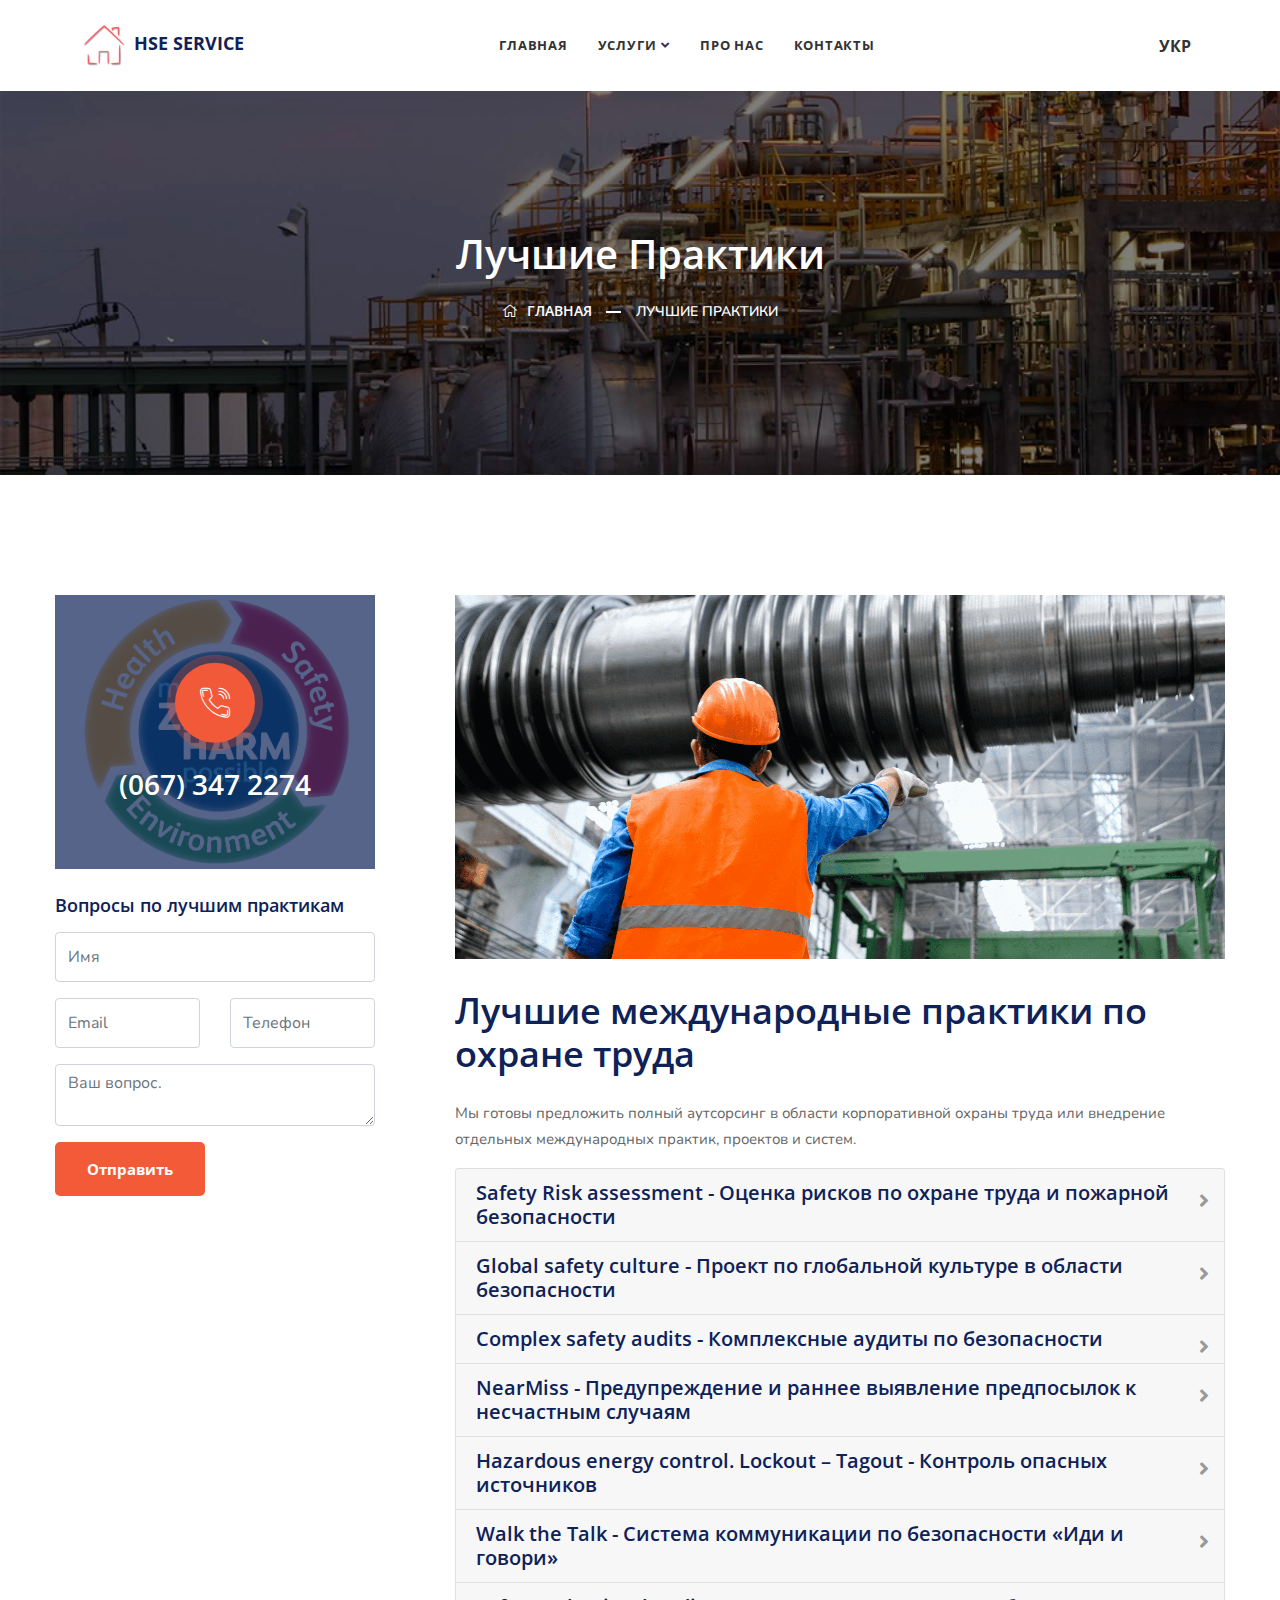
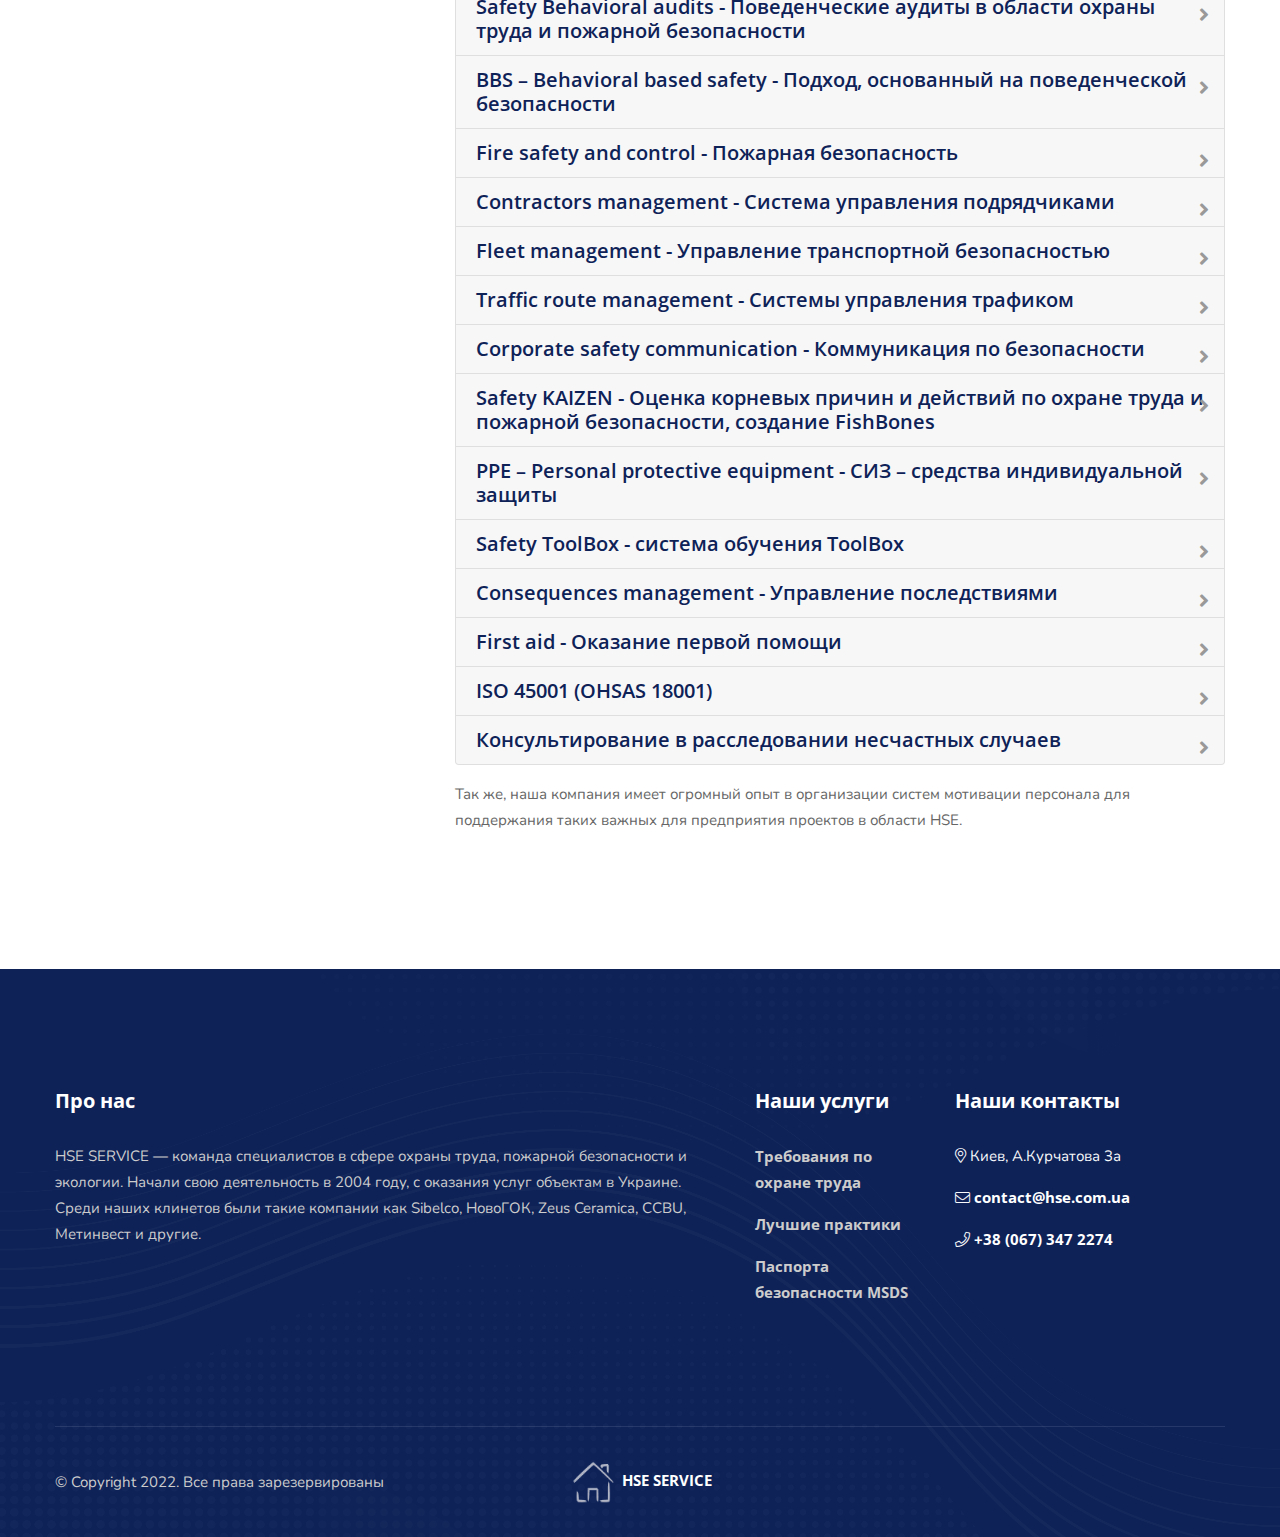
<file: practices_ru.html>
<!DOCTYPE html>
<html lang="ru">

<head>
    <!-- ========== Meta Tags ========== -->
    <meta charset="utf-8">
    <meta http-equiv="X-UA-Compatible" content="IE=edge">
    <meta name="viewport" content="width=device-width, initial-scale=1">
    <meta name="description" content="HSE SERVICE">

    <!-- ========== Page Title ========== -->
    <title>Лучшие практики</title>

    <!-- ========== Favicon Icon ========== -->
    <link rel="shortcut icon" href="img/HSEService_logo.png" type="image/x-icon">

    <!-- ========== Start Stylesheet ========== -->
    <link href="css/bootstrap.min.css" rel="stylesheet" />
    <link href="css/font-awesome.min.css" rel="stylesheet" />
    <link href="css/flaticon-set.css" rel="stylesheet" />
    <link href="css/bootsnav.css" rel="stylesheet" />
    <link href="style.css" rel="stylesheet">
    <link href="css/responsive.css" rel="stylesheet" />
    <!-- ========== End Stylesheet ========== -->

</head>

<body>

<!-- Preloader Start -->
<div id="site-preloader" class="site-preloader">
    <div class="loader-wrap">
        <div class="ring">
            <span></span>
        </div>
        <h2>HSE SERVICE</h2>
    </div>
</div>
<!-- Preloader Ends -->

<!-- Header
============================================= -->
<header id="home">

    <!-- Start Navigation -->
    <nav class="navbar navbar-default navbar-sticky bootsnav">

        <div class="container-full">

            <!-- Start Atribute Navigation -->
            <div class="attr-nav">
                <ul>
                    <li ><a href="practices.html">УКР</a></li>
                </ul>
            </div>
            <!-- End Atribute Navigation -->

            <!-- Start Header Navigation -->
            <div class="navbar-header">
                <button type="button" class="navbar-toggle" data-toggle="collapse" data-target="#navbar-menu">
                    <i class="fa fa-bars"></i>
                </button>
                <a class="navbar-brand" href="index_ru.html">
                    <img src="img/HSEService_logo.png" class="logo" alt="Logo"> HSE SERVICE
                </a>
            </div>
            <!-- End Header Navigation -->

            <!-- Collect the nav links, forms, and other content for toggling -->
            <div class="collapse navbar-collapse" id="navbar-menu">
                <ul class="nav navbar-nav navbar-center" data-in="fadeInDown" data-out="fadeOutUp">
                    <li><a href="index_ru.html" >Главная</a></li>
                    <li class="dropdown">
                        <a href="#" class="dropdown-toggle" data-toggle="dropdown" >Услуги</a>
                        <ul class="dropdown-menu">
                            <li><a href="requirements_ru.html" >Требования по охране труда</a></li>
                            <li><a href="practices_ru.html" >Лучшие практики</a></li>
                            <li><a href="msds_ru.html" >Паспорта безопасности MSDS</a></li>
                        </ul>
                    </li>
                    <li><a href="about-us_ru.html" >Про нас</a></li>
                    <li><a href="contact_ru.html">Контакты</a></li>
                </ul>
            </div>
        </div>
    </nav>
    <!-- End Side Menu -->

    <!-- End Navigation -->

</header>
<!-- End Header -->

<!-- Start Breadcrumb
============================================= -->
<div class="breadcrumb-area bg-gray text-center shadow dark text-light bg-cover" style="background-image: url(img/background.jpg);">
    <div class="container">
        <div class="row">
            <div class="col-lg-8 offset-lg-2">
                <h1>Лучшие практики</h1>
                <ul class="breadcrumb">
                    <li><a href="index_ru.html"><i class="fal fa-home"></i> Главная</a></li>
                    <li class="active">Лучшие практики</li>
                </ul>
            </div>
        </div>
    </div>
</div>
<!-- End Breadcrumb -->


<div class="services-details-area default-padding">
    <div class="container">
        <div class="services-details-items">
            <div class="row">
                <div class="col-lg-4 services-sidebar order-last order-lg-first">
                    <!-- Single Widget -->
                    <div class="single-widget quick-contact " >
                        <img src="img/zero-min.png" alt="Thumb">
                        <div class="content">
                            <a style="color: white" href="tel:380673472274">
                                <i class="flaticon-telephone"></i>
                                <h2>(067) 347 2274</h2>
                            </a>
                        </div>
                    </div>
                    <br>
                    <!-- End Single Widget -->
                    <div class="contact-box">
                        <div class="form-items">
                            <h5>Вопросы по лучшим практикам</h5>
                            <form action="mail/contact.php" method="POST" class="contact-form">
                                <div class="row">
                                    <div class="col-lg-12">
                                        <div class="form-group">
                                            <input class="form-control" id="name" name="name" placeholder="Имя" type="text">
                                            <span class="alert-error"></span>
                                        </div>
                                    </div>
                                </div>
                                <div class="row">
                                    <div class="col-lg-6">
                                        <div class="form-group">
                                            <input class="form-control" id="email" name="email" placeholder="Email" type="email">
                                            <span class="alert-error"></span>
                                        </div>
                                    </div>
                                    <div class="col-lg-6">
                                        <div class="form-group">
                                            <input class="form-control" id="phone" name="phone" placeholder="Телефон" type="text">
                                            <span class="alert-error"></span>
                                        </div>
                                    </div>
                                </div>
                                <div class="row">
                                    <div class="col-lg-12">
                                        <div class="form-group comments">
                                            <textarea class="form-control" id="comments" name="comments"
                                                      placeholder="Ваш вопрос."></textarea>
                                        </div>
                                    </div>
                                </div>
                                <div class="row">
                                    <div class="col-lg-12">
                                        <button type="submit" name="submit" id="submit">
                                            Отправить
                                        </button>
                                    </div>
                                </div>
                                <!-- Alert Message -->
                                <div class="col-lg-12 alert-notification">
                                    <div id="message" class="alert-msg"></div>
                                </div>
                            </form>
                        </div>
                    </div>
                </div>


                <div class="col-lg-8 services-single-content">
                    <img src="img/practices_banner-min.png" alt="Thumb">

                    <h2>Лучшие международные практики по охране труда</h2>
                    <p>
                        Мы готовы предложить полный аутсорсинг в области корпоративной
                        охраны труда или внедрение  отдельных международных практик, проектов и систем.
                    </p>
                    <div class="faq-content">
                        <div class="accordion" id="accordionExample">
                            <div class="card">
                                <div class="card-header" id="headingOne">
                                    <h4 class="mb-0 collapsed" data-toggle="collapse" data-target="#collapseOne" aria-expanded="true" aria-controls="collapseOne">
                                        Safety Risk assessment - Оценка рисков по охране труда и пожарной безопасности
                                    </h4>
                                </div>

                                <div id="collapseOne" class="collapse" aria-labelledby="headingOne" data-parent="#accordionExample">
                                    <div class="card-body">
                                        <p>
                                            Оценка рисков — это основа современного подхода в области HSE (health, safety and environment). Мы оцениваем риски
                                            по принятым международным стандартам, разрабатываем действия согласно подходов ERIC/PD по иерархии контроля рисков (RCH).
                                        </p>
                                    </div>
                                </div>
                            </div>
                            <div class="card">
                                <div class="card-header" id="headingTwo">
                                    <h4 class="mb-0 collapsed" data-toggle="collapse" data-target="#collapseTwo" aria-expanded="false" aria-controls="collapseTwo">
                                        Global safety culture - Проект по глобальной культуре в области безопасности
                                    </h4>
                                </div>
                                <div id="collapseTwo" class="collapse" aria-labelledby="headingTwo" data-parent="#accordionExample">
                                    <div class="card-body">
                                        <p>
                                            Глобальный комплексный проект по внедрению культуры безопасности на предприятии.
                                            Индивидуально разрабатывается с учетом особенностей предприятия, выстраивается и
                                            прививается культура безопасности персоналу. Является важнейшей составляющей современной
                                            безопасности. Работы в области культуры являются наиболее сложными и трудоемкими, но дают,
                                            наилучшие результаты в области охраны труде, пожарной безопасности и экологии.
                                        </p>
                                    </div>
                                </div>
                            </div>
                            <div class="card">
                                <div class="card-header" id="headingThree">
                                    <h4 class="mb-0 collapsed" data-toggle="collapse" data-target="#collapseThree" aria-expanded="false" aria-controls="collapseThree">
                                        Complex safety audits - Комплексные аудиты по безопасности
                                    </h4>
                                </div>
                                <div id="collapseThree" class="collapse" aria-labelledby="headingThree" data-parent="#accordionExample">
                                    <div class="card-body">
                                        <p>
                                            Наши эксперты проводят комплексные аудиты и оформляют детальные отчеты по выявленным
                                            несоответствиям. Каждое несоответствие категоризируется по степени опасности и степени влияния.
                                            Мы также помогаем разрабатывать действия по устранению несоответствий.
                                        </p>
                                    </div>
                                </div>
                            </div>
                            <div class="card">
                                <div class="card-header" id="heading4">
                                    <h4 class="mb-0 collapsed" data-toggle="collapse" data-target="#collapse4" aria-expanded="false" aria-controls="collapse4">
                                        NearMiss - Предупреждение и раннее выявление предпосылок к несчастным случаям
                                    </h4>
                                </div>
                                <div id="collapse4" class="collapse" aria-labelledby="heading4" data-parent="#accordionExample">
                                    <div class="card-body">
                                        <p>
                                            Система NEARMISS жизненно необходимая система на любых предприятиях.
                                            Мы неоднократно сталкивались, когда данная программа была внедрена неверно,
                                            не работала или была неправильно истолкована. NEARMISS направлена на раннее выявление факторов,
                                            которые могут привести к инцидентам в области охраны труда и безопасности. Важной особенности
                                            является правильное поддержание этой программы и соответствующая мотивация персонала.
                                        </p>
                                    </div>
                                </div>
                            </div>
                            <div class="card">
                                <div class="card-header" id="heading5">
                                    <h4 class="mb-0 collapsed" data-toggle="collapse" data-target="#collapse5" aria-expanded="false" aria-controls="collapse5">
                                        Hazardous energy control. Lockout – Tagout - Контроль опасных источников
                                    </h4>
                                </div>
                                <div id="collapse5" class="collapse" aria-labelledby="heading5" data-parent="#accordionExample">
                                    <div class="card-body">
                                        <p>
                                            Международная программа по блокировкам опасных источников во время проведения работ.
                                            В США и других развитых странах является обязательной для внедрения на законодательном уровне.
                                            Наша компания внедряет проект LOCKOUT — TAGOUT комплексно и системно. Также мы выполняем работы
                                            по следующим направлениям:
                                        </p>
                                        <ul>
                                            <li>Оценка соответствия международным стандартам;</li>
                                            <li>Оценка рисков;</li>
                                            <li>Процедуры (разработка/проверка существующих) по контролю за опасными источниками;</li>
                                            <li>Процесс блокировок;</li>
                                            <li>Система предупреждений и коммуникация;</li>
                                            <li>Безопасное снятие блокировок;</li>
                                            <li>Изоляция опасных видов энергии;</li>
                                            <li>Разрешение на остановку оборудования и производственных мощностей;</li>
                                            <li>Тренинги</li>

                                        </ul>
                                    </div>
                                </div>
                            </div>
                            <div class="card">
                                <div class="card-header" id="heading6">
                                    <h4 class="mb-0 collapsed" data-toggle="collapse" data-target="#collapse6" aria-expanded="false" aria-controls="collapse6">
                                        Walk the Talk - Система коммуникации по безопасности «Иди и говори»
                                    </h4>
                                </div>
                                <div id="collapse6" class="collapse" aria-labelledby="heading6" data-parent="#accordionExample">
                                    <div class="card-body">
                                        <p>
                                            Программа Walk the Talk является компонентом лидерства в области безопасности
                                            и направлена на внедрение и поддержание Культуры безопасности.
                                        </p>
                                    </div>
                                </div>
                            </div>
                            <div class="card">
                                <div class="card-header" id="heading7">
                                    <h4 class="mb-0 collapsed" data-toggle="collapse" data-target="#collapse7" aria-expanded="false" aria-controls="collapse7">
                                        Safety Behavioral audits - Поведенческие аудиты в области охраны труда и пожарной безопасности
                                    </h4>
                                </div>
                                <div id="collapse7" class="collapse" aria-labelledby="heading7" data-parent="#accordionExample">
                                    <div class="card-body">
                                        <p>
                                            Поведенческие аудиты это оценка рутинной деятельности сотрудников с точки зрения безопасности и охраны труда.
                                            Является важнейшей составляющей современного подхода к HSE. Safety Behavioral audits — обязательный компонент
                                            построения культуры охраны труда и пожарной безопасности.
                                        </p>
                                    </div>
                                </div>
                            </div>
                            <div class="card">
                                <div class="card-header" id="heading10">
                                    <h4 class="mb-0 collapsed" data-toggle="collapse" data-target="#collapse10" aria-expanded="false" aria-controls="collapse10">
                                        BBS – Behavioral based safety - Подход, основанный на поведенческой безопасности
                                    </h4>
                                </div>
                                <div id="collapse10" class="collapse" aria-labelledby="heading10" data-parent="#accordionExample">
                                    <div class="card-body">
                                        <p>
                                            Современный инновационный подход к построению системы ежедневной работы в
                                            области охраны труда и безопасности с участием всего персонала. Базируется
                                            на поведенческой безопасности и активном вовлечении именно самих работников в процесс.
                                            Практикуется лидирующими мировыми компаниями.
                                        </p>
                                    </div>
                                </div>
                            </div>
                            <div class="card">
                                <div class="card-header" id="heading11">
                                    <h4 class="mb-0 collapsed" data-toggle="collapse" data-target="#collapse11" aria-expanded="false" aria-controls="collapse11">
                                        Fire safety and control - Пожарная безопасность
                                    </h4>
                                </div>
                                <div id="collapse11" class="collapse" aria-labelledby="heading11" data-parent="#accordionExample">
                                    <div class="card-body">
                                        <p>
                                            Мы внедряем международные стандарты в области пожарной безопасности. Выполняем аудиты системы.
                                            Проводим тренинги и практические занятия по пожарной безопасности. Оказываем консалтинг в
                                            подготовке к PLP аудитам. Предлагаем полный комплекс услуг в этом направлении, что включает в себя следующие разделы:
                                        </p>
                                        <ul>
                                            <li>Оценка соответствия международным стандартам;</li>
                                            <li>Оценка рисков;</li>
                                            <li>Аварийные ситуации и эвакуационный план;</li>
                                            <li>Тренировки;</li>
                                            <li>Пожарные и эвакуационные знаки;</li>
                                            <li>Контроль за курением;</li>
                                            <li>Управление пылью;</li>
                                            <li>Внутреннее хранение;</li>
                                            <li>Внешнее хранение;</li>
                                            <li>Эвакуационные выходы;</li>
                                            <li>Системы предупреждения;</li>
                                            <li>Инфраструктура по пожарной безопасности;</li>
                                            <li>Оборудование по контролю за огнем;</li>
                                            <li>Обслуживание и инспекции;</li>
                                            <li>Тренинги</li>
                                        </ul>
                                    </div>
                                </div>
                            </div>
                            <div class="card">
                                <div class="card-header" id="heading12">
                                    <h4 class="mb-0 collapsed" data-toggle="collapse" data-target="#collapse12" aria-expanded="false" aria-controls="collapse12">
                                        Contractors management - Система управления подрядчиками
                                    </h4>
                                </div>
                                <div id="collapse12" class="collapse" aria-labelledby="heading12" data-parent="#accordionExample">
                                    <div class="card-body">
                                        <p>
                                            Оценка рисков в области контроля работы подрядчиков и визитеров.
                                            Заключает в себе все стадии: начиная от планирования привлечения подрядчиков к работам
                                            и заканчивая ежедневным контролем процесса. Внедрение международных стандартов в этой области:
                                        </p>
                                        <ul>
                                            <li>Оценка соответствия международным стандартам;</li>
                                            <li>Оценка рисков;</li>
                                            <li>Квалификация подрядчиков;</li>
                                            <li>Секьюрити и контроль доступа;</li>
                                            <li>Коммуникация об опасностях;</li>
                                            <li>Ожидаемое взаимодействие между компанией и подрядчиками;</li>
                                            <li>Экологический контроль за действиями подрядчиков;</li>
                                            <li>Оборудование и приспособления;</li>
                                            <li>Отчетность об инцидентах и управление;</li>
                                            <li>Оценка уровня подрядчиков;</li>
                                            <li>Тренинги</li>
                                        </ul>
                                    </div>
                                </div>
                            </div>
                            <div class="card">
                                <div class="card-header" id="heading13">
                                    <h4 class="mb-0 collapsed" data-toggle="collapse" data-target="#collapse13" aria-expanded="false" aria-controls="collapse13">
                                        Fleet management - Управление транспортной безопасностью
                                    </h4>
                                </div>
                                <div id="collapse13" class="collapse" aria-labelledby="heading13" data-parent="#accordionExample">
                                    <div class="card-body">
                                        <p>
                                            Внедрение практических инструментов в области безопасности дорожного движения,
                                            доставки людей и продукции. Контроль машин, проверка знаний водителей. Полный
                                            комплекс услуг согласно международных стандартов, разработка политики в области
                                            транспортной безопасности — Fleet management Policy.
                                        </p>
                                        <ul>
                                            <li>Оценка соответствия международным стандартам;</li>
                                            <li>Политика в области транспортной безопасности — Fleet management Policy.</li>
                                            <li>Оценка рисков;</li>
                                            <li>Правила системы управления транспортом;</li>
                                            <li>Квалификация водителей;</li>
                                            <li>Тренинги для водителей и оценка подготовки;</li>
                                            <li>Инспекция транспортных средств и превентивное обслуживание;</li>
                                            <li>Отчетность об инцидентах и расследование;</li>
                                            <li>Измерение эффективности и улучшение;</li>
                                            <li>Хранение и выдача горючих материалов</li>
                                        </ul>
                                    </div>
                                </div>
                            </div>
                            <div class="card">
                                <div class="card-header" id="heading14">
                                    <h4 class="mb-0 collapsed" data-toggle="collapse" data-target="#collapse14" aria-expanded="false" aria-controls="collapse14">
                                        Traffic route management - Системы управления трафиком
                                    </h4>
                                </div>
                                <div id="collapse14" class="collapse" aria-labelledby="heading14" data-parent="#accordionExample">
                                    <div class="card-body">
                                        <p>
                                            Оценка предприятия с точки зрения безопасности пешеходов. Система разделений
                                            пешеход — транспортное средство. Внедрение и аудиты по следующим системам:
                                        </p>
                                        <ul>
                                            <li>Оценка соответствия международным стандартам;</li>
                                            <li>Оценка рисков;</li>
                                            <li>Процедуры контроля за трафиком;</li>
                                            <li>Парковка;</li>
                                            <li>Маршруты пешеходов;</li>
                                            <li>Видимость и обзор;</li>
                                            <li>Контроль угарного газа;</li>
                                            <li>Обслуживание и инспекции;</li>
                                            <li>Тренинги</li>
                                        </ul>
                                    </div>
                                </div>
                            </div>
                            <div class="card">
                                <div class="card-header" id="heading15">
                                    <h4 class="mb-0 collapsed" data-toggle="collapse" data-target="#collapse15" aria-expanded="false" aria-controls="collapse15">
                                        Corporate safety communication - Коммуникация по безопасности
                                    </h4>
                                </div>
                                <div id="collapse15" class="collapse" aria-labelledby="heading15" data-parent="#accordionExample">
                                    <div class="card-body">
                                        <p>
                                            Выстраивание правильной коммуникации касаемой безопасности на предприятие.
                                            Оценка существующей коммуникации, коммуникационных стратегий и методов.
                                            Внедрение инструментов, позволяющих избегать “обособленности” отдела либо
                                            специалистов охраны труда и пожарной безопасности. Является важнейшим звеном
                                            внедрения культуры безопасности на предприятии.
                                        </p>
                                    </div>
                                </div>
                            </div>
                            <div class="card">
                                <div class="card-header" id="heading16">
                                    <h4 class="mb-0 collapsed" data-toggle="collapse" data-target="#collapse16" aria-expanded="false" aria-controls="collapse16">
                                        Safety KAIZEN - Оценка корневых причин и действий по охране труда и пожарной безопасности, создание FishBones
                                    </h4>
                                </div>
                                <div id="collapse16" class="collapse" aria-labelledby="heading16" data-parent="#accordionExample">
                                    <div class="card-body">
                                        <p>
                                            Анализ корневых причин инцидентов и несоответствий, с помощью инструментов KAIZEN.
                                        </p>
                                    </div>
                                </div>
                            </div>
                            <div class="card">
                                <div class="card-header" id="heading17">
                                    <h4 class="mb-0 collapsed" data-toggle="collapse" data-target="#collapse17" aria-expanded="false" aria-controls="collapse17">
                                        PPE – Personal protective equipment - СИЗ – средства индивидуальной защиты
                                    </h4>
                                </div>
                                <div id="collapse17" class="collapse" aria-labelledby="heading17" data-parent="#accordionExample">
                                    <div class="card-body">
                                        <p>
                                            Мы предоставляем услуги по правильному подбору средств индивидуальной защиты (СИЗ) и оцениваем/предоставляем
                                            консалтинг по существующей системе СИЗ. Работа построена в следующих категориях:
                                        </p>
                                        <ul>
                                            <li>Соответствие СИЗ международным нормам и местным законодательным требованиям;</li>
                                            <li>Оценка рисков;</li>
                                            <li>Коммуникация об опасностях;</li>
                                            <li>Глаза и лица;</li>
                                            <li>Голова;</li>
                                            <li>Ноги;</li>
                                            <li>Руки;</li>
                                            <li>Защитная спецодежда;</li>
                                            <li>Защита от поражения электрическим током;</li>
                                            <li>Слух;</li>
                                            <li>Органы дыхания;</li>
                                            <li>Обслуживание и инспекции;</li>
                                            <li>Тренинги</li>
                                        </ul>
                                    </div>
                                </div>
                            </div>
                            <div class="card">
                                <div class="card-header" id="heading18">
                                    <h4 class="mb-0 collapsed" data-toggle="collapse" data-target="#collapse18" aria-expanded="false" aria-controls="collapse18">
                                        Safety ToolBox - система обучения ToolBox
                                    </h4>
                                </div>
                                <div id="collapse18" class="collapse" aria-labelledby="heading18" data-parent="#accordionExample">
                                    <div class="card-body">
                                        <p>
                                            Наша компания внедряет системное использование инструмента ToolBox.
                                            Данная программа является составляющей повышения поведенческой составляющей,
                                            используется как вспомогательное звено для внедрения культуры по корпоративной
                                            безопасности. ToolBox может выступать как позитивная мера воздействия программы.
                                        </p>
                                    </div>
                                </div>
                            </div>
                            <div class="card">
                                <div class="card-header" id="heading19">
                                    <h4 class="mb-0 collapsed" data-toggle="collapse" data-target="#collapse19" aria-expanded="false" aria-controls="collapse19">
                                        Consequences management - Управление последствиями
                                    </h4>
                                </div>
                                <div id="collapse19" class="collapse" aria-labelledby="heading19" data-parent="#accordionExample">
                                    <div class="card-body">
                                        <p>
                                            Мы готовы предложить внедрение программы Consequences management —
                                            Управление последствиями в области корпоративной безопасности. Является неотъемлемым
                                            инструментом современной сферы HSE (health, safety and environment) и
                                            неотъемлемым компонентом успешного построения корпоративной безопасности.
                                            Неиспользование этой программы может полностью нивелировать усилия построения HSE на предприятии.
                                        </p>
                                    </div>
                                </div>
                            </div>
                            <div class="card">
                                <div class="card-header" id="heading20">
                                    <h4 class="mb-0 collapsed" data-toggle="collapse" data-target="#collapse20" aria-expanded="false" aria-controls="collapse20">
                                        First aid - Оказание первой помощи
                                    </h4>
                                </div>
                                <div id="collapse20" class="collapse" aria-labelledby="heading20" data-parent="#accordionExample">
                                    <div class="card-body">
                                        <p>
                                            Мы предлагаем услуги по системному внедрению, организации или проведению аудитов
                                            (оценки) программы оказания первой помощи на предприятии. Мы следуем таким международным правилам:
                                        </p>
                                        <ul>
                                            <li>Проверка соответствия процедур компании с принятыми международными стандартами в этой сфере;</li>
                                            <li>Оценка необходимых и достаточных процедур оказания первой помощи;</li>
                                            <li>Программа оказания первой помощи;</li>
                                            <li>Список контактов;</li>
                                            <li>Контроль патогенных организмов, передающихся через кровь;</li>
                                            <li>Оборудование по оказанию первой помощи;</li>
                                            <li>Лекарства и медикаменты;</li>
                                            <li>Изучение инцидентов и хранение записей;</li>
                                            <li>Обслуживание и инспекции;</li>
                                            <li>Тренинги и обучения</li>
                                        </ul>
                                    </div>
                                </div>
                            </div>
                            <div class="card">
                                <div class="card-header" id="heading21">
                                    <h4 class="mb-0 collapsed" data-toggle="collapse" data-target="#collapse21" aria-expanded="false" aria-controls="collapse21">
                                        ISO 45001 (OHSAS 18001)
                                    </h4>
                                </div>
                                <div id="collapse21" class="collapse" aria-labelledby="heading21" data-parent="#accordionExample">
                                    <div class="card-body">
                                        <p>
                                            Проводим полное консультирование “под ключ” по разработке и внедрению системы ISO 45001 (OHSAS 18001).
                                            Отличительной особенностью нашей компании является внедрение РЕАЛЬНОЙ системы, а не на бумаге.
                                            Помогаем подготовиться и пройти сертификационные и надзорные аудиты. Имеем практический опыт
                                            работы с международными сертификационными компаниями.
                                        </p>
                                    </div>
                                </div>
                            </div>
                            <div class="card">
                                <div class="card-header" id="heading22">
                                    <h4 class="mb-0 collapsed" data-toggle="collapse" data-target="#collapse22" aria-expanded="false" aria-controls="collapse22">
                                        Консультирование в расследовании несчастных случаев
                                    </h4>
                                </div>
                                <div id="collapse22" class="collapse" aria-labelledby="heading22" data-parent="#accordionExample">
                                    <div class="card-body">
                                        <p>
                                            Наша компания готова выступить экспертной стороной в области квалифицированного
                                            расследования несчастных случаев, изучения корневых причин инцидента, правильного
                                            оформления расследования с точки зрения законодательных требований и международных практик.
                                            Проводим консультирование в этих направлениях. Работаем с государственными органами.
                                            Разрабатываем отчетность.
                                        </p>
                                    </div>
                                </div>
                            </div>
                        </div>
                    </div>
                    <p>
                    </p>
                    <p>
                        Так же, наша компания имеет огромный опыт в организации систем мотивации персонала
                        для поддержания таких важных для предприятия проектов в области HSE.
                    </p>
                </div>
            </div>
        </div>
    </div>
</div>

<!-- Star Footer
============================================= -->
<footer class="bg-dark text-light">
    <div class="container">
        <div class="f-items default-padding">
            <div class="row">
                <div class="col-lg-7 col-md-6 item">
                    <div class="f-item about">
                        <h4 class="widget-title">Про нас</h4>
                        <p>
                            HSE SERVICE — команда специалистов в сфере охраны труда, пожарной безопасности и экологии.
                            Начали свою деятельность в 2004 году, с оказания услуг объектам в Украине.
                            Среди наших клинетов были такие компании как Sibelco, НовоГОК, Zeus Ceramica, CCBU, Метинвест и другие.
                        </p>
                    </div>
                </div>

                <div class="col-lg-2 col-md-6 item">
                    <div class="f-item link">
                        <h4 class="widget-title">Наши услуги</h4>
                        <ul>
                            <li>
                                <a href="requirements_ru.html">Требования по охране труда</a>
                            </li>
                            <li>
                                <a href="practices_ru.html">Лучшие практики</a>
                            </li>
                            <li>
                                <a href="msds_ru.html">Паспорта безопасности MSDS</a>
                            </li>
                        </ul>
                    </div>
                </div>
                <div class="col-lg-3 col-md-6 item">
                    <div class="f-item contact">
                        <h4 class="widget-title">Наши контакты</h4>
                        <div class="address">
                            <ul>
                                <li>
                                    <i class="fal fa-map-marker-alt"></i>
                                    Киев, А.Курчатова 3а
                                </li>
                                <li>
                                    <i class="fal fa-envelope"></i>
                                    <a href="mailto:contact@hse.com.ua"> contact@hse.com.ua</a>
                                </li>
                                <li>
                                    <i class="fal fa-phone"></i>
                                    <a href="tel:380673472274"> +38 (067) 347 2274</a>
                                </li>
                            </ul>
                        </div>
                    </div>
                </div>
            </div>
        </div>
        <div class="footer-bottom">
            <div class="row align-center">
                <div class="col-lg-4">
                    <p>&copy; Copyright 2022. Все права зарезервированы</p>
                </div>
                <div class="col-lg-4 text-center logo">
                    <a href="#"><img src="img/HSEService_white_logo.png" alt="Logo"> HSE SERVICE</a>
                </div>
            </div>
        </div>
    </div>
</footer>
<!-- End Footer-->

<!-- jQuery Frameworks
============================================= -->
<script src="js/jquery-3.6.0.min.js"></script>
<script src="js/bootstrap.min.js"></script>
<script src="js/bootsnav.js"></script>
<script src="js/main.js"></script>

</body>
</html>
</file>
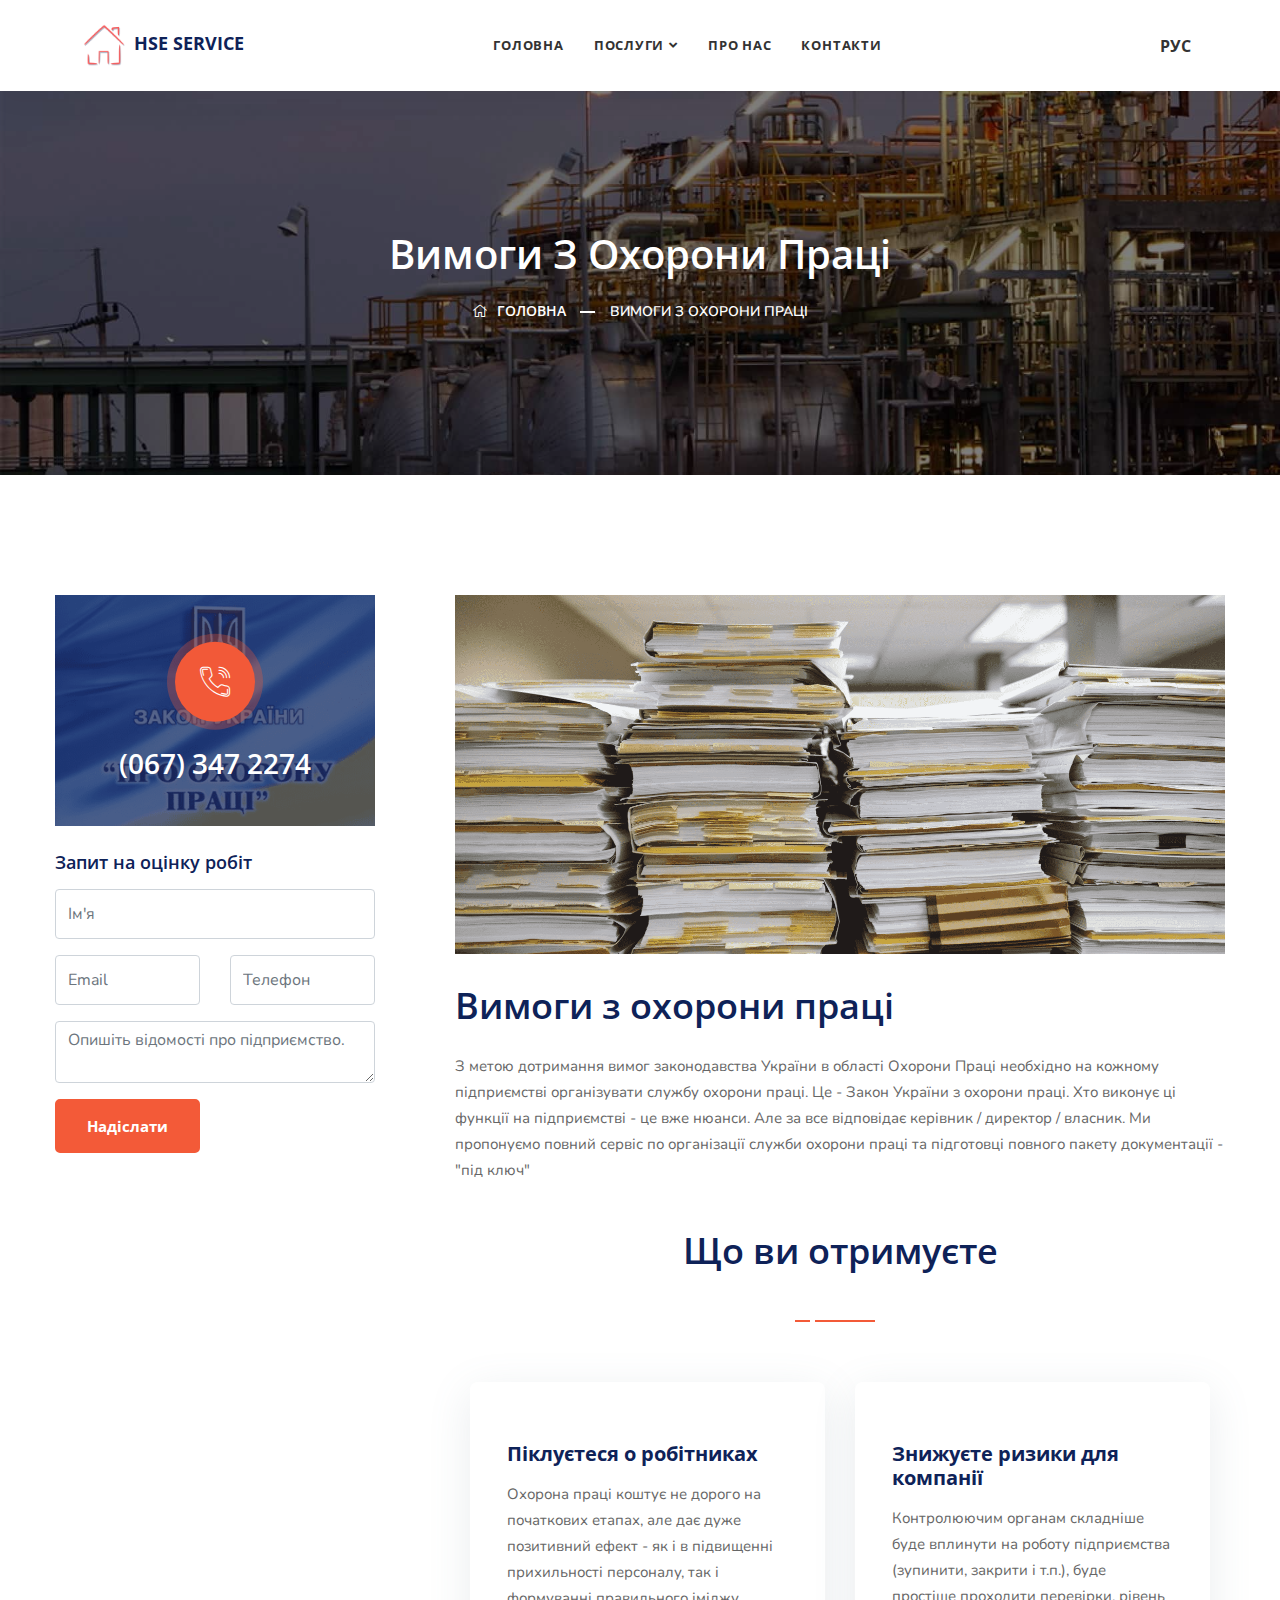
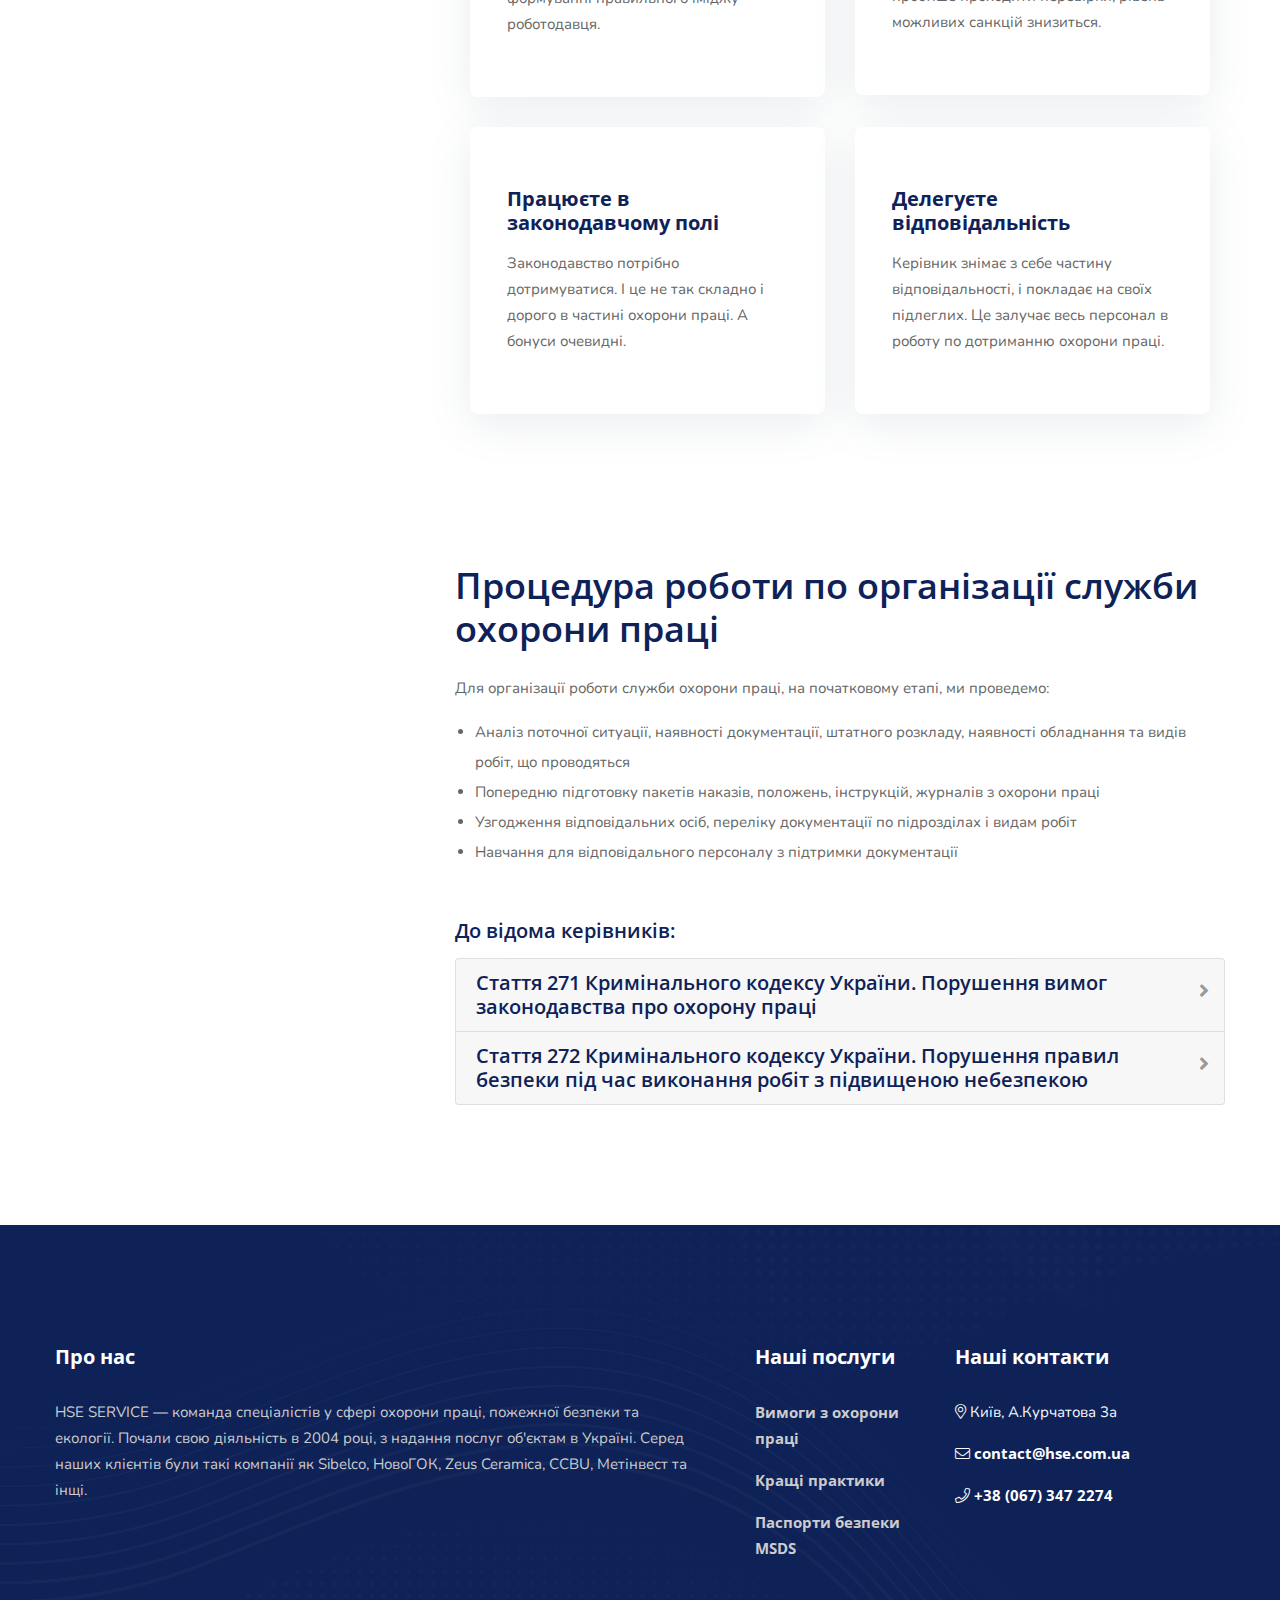
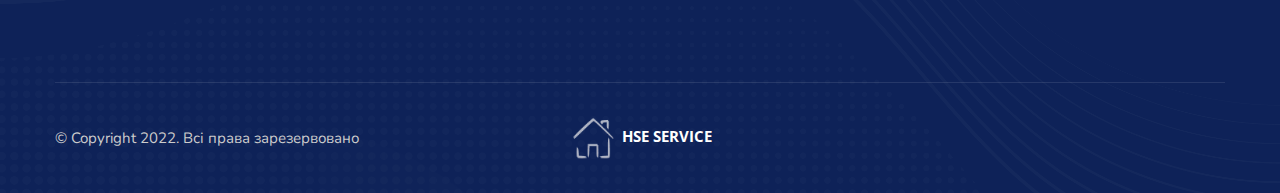
<file: requirements.html>
<!DOCTYPE html>
<html lang="uk">

<head>
    <!-- ========== Meta Tags ========== -->
    <meta charset="utf-8">
    <meta http-equiv="X-UA-Compatible" content="IE=edge">
    <meta name="viewport" content="width=device-width, initial-scale=1">
    <meta name="description" content="HSE SERVICE">

    <!-- ========== Page Title ========== -->
    <title>Вимоги з охорони праці</title>

    <!-- ========== Favicon Icon ========== -->
    <link rel="shortcut icon" href="img/HSEService_logo.png" type="image/x-icon">

    <!-- ========== Start Stylesheet ========== -->
    <link href="css/bootstrap.min.css" rel="stylesheet" />
    <link href="css/font-awesome.min.css" rel="stylesheet" />
    <link href="css/flaticon-set.css" rel="stylesheet" />
    <link href="css/animate.css" rel="stylesheet" />
    <link href="css/bootsnav.css" rel="stylesheet" />
    <link href="style.css" rel="stylesheet">
    <link href="css/responsive.css" rel="stylesheet" />
    <!-- ========== End Stylesheet ========== -->


</head>

<body>

<!-- Preloader Start -->
<div id="site-preloader" class="site-preloader">
    <div class="loader-wrap">
        <div class="ring">
            <span></span>
        </div>
        <h2>HSE SERVICE</h2>
    </div>
</div>
<!-- Preloader Ends -->

<!-- Header
============================================= -->
<header id="home">

    <!-- Start Navigation -->
    <nav class="navbar navbar-default navbar-sticky bootsnav">

        <div class="container-full">

            <!-- Start Atribute Navigation -->
            <div class="attr-nav">
                <ul>
                    <li ><a href="requirements_ru.html">РУС</a></li>
                </ul>
            </div>
            <!-- End Atribute Navigation -->
            <!-- Start Header Navigation -->
            <div class="navbar-header">
                <button type="button" class="navbar-toggle" data-toggle="collapse" data-target="#navbar-menu">
                    <i class="fa fa-bars"></i>
                </button>
                <a class="navbar-brand" href="index.html">
                    <img src="img/HSEService_logo.png" class="logo" alt="Logo"> HSE SERVICE
                </a>
            </div>
            <!-- End Header Navigation -->

            <!-- Collect the nav links, forms, and other content for toggling -->
            <div class="collapse navbar-collapse" id="navbar-menu">
                <ul class="nav navbar-nav navbar-center" data-in="fadeInDown" data-out="fadeOutUp">
                    <li><a href="index.html" >Головна</a></li>
                    <li class="dropdown">
                        <a href="#" class="dropdown-toggle" data-toggle="dropdown" >Послуги</a>
                        <ul class="dropdown-menu">
                            <li><a href="requirements.html" >Вимоги з охорони праці</a></li>
                            <li><a href="practices.html" >Кращі практики</a></li>
                            <li><a href="msds.html" >Паспорти безпеки MSDS</a></li>
                        </ul>
                    </li>
                    <li><a href="about-us.html" >Про нас</a></li>
                    <li><a href="contact.html">Контакти</a></li>
                </ul>
            </div><!-- /.navbar-collapse -->
        </div>
    </nav>
    <!-- End Side Menu -->

    <!-- End Navigation -->
</header>
<!-- End Header -->

<!-- Start Breadcrumb
============================================= -->
<div class="breadcrumb-area bg-gray text-center shadow dark text-light bg-cover" style="background-image: url(img/background.jpg);">
    <div class="container">
        <div class="row">
            <div class="col-lg-8 offset-lg-2">
                <h1>Вимоги з охорони праці</h1>
                <ul class="breadcrumb">
                    <li><a href="index.html"><i class="fal fa-home"></i> Головна</a></li>
                    <li class="active">Вимоги з охорони праці</li>
                </ul>
            </div>
        </div>
    </div>
</div>
<!-- End Breadcrumb -->

<div class="services-details-area default-padding">
    <div class="container">
        <div class="services-details-items">
            <div class="row">
                <div class="col-lg-4 services-sidebar order-last order-lg-first">
                    <!-- Single Widget -->
                    <div class="single-widget quick-contact ">
                        <img src="img/zakon-min.png" alt="Thumb">
                        <div class="content">
                            <a style="color: white" href="tel:380673472274">
                            <i class="flaticon-telephone"></i>
                            <h2>(067) 347 2274</h2>
                            </a>
                        </div>
                    </div>
                    <br>
                    <!-- End Single Widget -->
                    <div class="contact-box">
                        <div class="form-items">
                            <h5>Запит на оцінку робіт</h5>
                            <form action="mail/contact.php" method="POST" class="contact-form">
                                <div class="row">
                                    <div class="col-lg-12">
                                        <div class="form-group">
                                            <input class="form-control" id="name" name="name" placeholder="Ім'я" type="text">
                                            <span class="alert-error"></span>
                                        </div>
                                    </div>
                                </div>
                                <div class="row">
                                    <div class="col-lg-6">
                                        <div class="form-group">
                                            <input class="form-control" id="email" name="email" placeholder="Email" type="email">
                                            <span class="alert-error"></span>
                                        </div>
                                    </div>
                                    <div class="col-lg-6">
                                        <div class="form-group">
                                            <input class="form-control" id="phone" name="phone" placeholder="Телефон" type="text">
                                            <span class="alert-error"></span>
                                        </div>
                                    </div>
                                </div>
                                <div class="row">
                                    <div class="col-lg-12">
                                        <div class="form-group comments">
                                            <textarea class="form-control" id="comments" name="comments"
                                                      placeholder="Опишіть відомості про підприємство."></textarea>
                                        </div>
                                    </div>
                                </div>
                                <div class="row">
                                    <div class="col-lg-12">
                                        <button type="submit" name="submit" id="submit">
                                            Надіслати
                                        </button>
                                    </div>
                                </div>
                                <!-- Alert Message -->
                                <div class="col-lg-12 alert-notification">
                                    <div id="message" class="alert-msg"></div>
                                </div>
                            </form>
                        </div>
                    </div>
                </div>

                <div class="col-lg-8 services-single-content">
                    <img src="img/req_banner-min.png" alt="Thumb">

                    <h2>Вимоги з охорони праці</h2>
                    <p>
                        З метою дотримання вимог законодавства України в області Охорони Праці необхідно на кожному
                        підприємстві організувати службу охорони праці. Це - Закон України з охорони праці.
                        Хто виконує ці функції на підприємстві - це вже нюанси. Але за все відповідає керівник / директор / власник.
                        Ми пропонуємо повний сервіс по організації служби охорони праці та підготовці
                        повного пакету документації - "під ключ"
                    </p>
                    <div class="services-area bg-fixed services-style-four bottom-less" >
                        <div class="container">
                            <div class="row">
                                <div class="col-lg-6 offset-lg-3">
                                    <div class="heading-center text-center">
                                        <h2>Що ви отримуєте</h2>
                                    </div>
                                </div>
                            </div>
                        </div>
                        <div class="container">
                            <div class="row">
                                <!-- Single Itme -->
                                <div class="services-style-four col-lg-6 col-md-6">
                                    <div class="item">
                                        <h4><a href="#">Піклуєтеся о робітниках</a></h4>
                                        <p>
                                            Охорона праці коштує не дорого на початкових етапах, але дає дуже позитивний ефект
                                            - як і в підвищенні прихильності персоналу, так і формуванні правильного іміджу
                                            роботодавця.
                                        </p>
                                    </div>
                                </div>
                                <div class="services-style-four col-lg-6 col-md-6">
                                    <div class="item">
                                        <h4><a href="#">Знижуєте ризики для компанії</a></h4>
                                        <p>
                                            Контролюючим органам складніше буде вплинути на роботу підприємства
                                            (зупинити, закрити і т.п.), буде простіше проходити перевірки,
                                            рівень можливих санкцій знизиться.
                                        </p>
                                    </div>
                                </div>
                                <div class="services-stage-four col-lg-6 col-md-6">
                                    <div class="item">
                                        <h4><a href="#">Працюєте в законодавчому полі</a></h4>
                                        <p>
                                            Законодавство потрібно дотримуватися. І це не так складно і дорого
                                            в частині охорони праці. А бонуси очевидні.
                                        </p>
                                    </div>
                                </div>
                                <div class="services-style-four col-lg-6 col-md-6">
                                    <div class="item">
                                        <h4><a href="#">Делегуєте відповідальність</a></h4>
                                        <p>
                                            Керівник знімає з себе частину відповідальності,
                                            і покладає на своїх підлеглих. Це залучає весь персонал в роботу по дотриманню охорони праці.
                                        </p>
                                    </div>
                                </div>
                            </div>
                        </div>
                    </div>
                    <p>
                    </p>
                    <h2>Процедура роботи по організації служби охорони праці</h2>
                    <p>
                        Для організації роботи служби охорони праці, на початковому етапі, ми проведемо:
                    </p>
                    <ul>
                        <li>Аналіз поточної ситуації, наявності документації, штатного розкладу, наявності обладнання та видів робіт, що проводяться</li>
                        <li>Попередню підготовку пакетів наказів, положень, інструкцій, журналів з охорони праці</li>
                        <li>Узгодження відповідальних осіб, переліку документації по підрозділах і видам робіт</li>
                        <li>Навчання для відповідального персоналу з підтримки документації</li>
                    </ul>
                    <br>
                    <br>
                    <h4>
                        До відома керівників:
                    </h4>
                    <div class="faq-content" >
                        <div class="accordion " id="accordionExample">
                            <div class="card" >
                                <div class="card-header" id="headingOne">
                                    <h4 class="mb-0 collapsed" data-toggle="collapse" data-target="#collapseOne" aria-expanded="true" aria-controls="collapseOne">
                                        Стаття 271 Кримінального кодексу України. Порушення вимог законодавства про охорону праці
                                    </h4>
                                </div>

                                <div id="collapseOne" class="collapse" aria-labelledby="headingOne" data-parent="#accordionExample">
                                    <div class="card-body">
                                        <p>
                                            1. Порушення вимог законодавчих та інших нормативно-правових актів про охорону праці
                                            службовою особою підприємства, установи, організації або громадянином - суб'єктом
                                            підприємницької діяльності, якщо це порушення заподіяло шкоду здоров'ю потерпілого, -
                                            карається штрафом від ста до двохсот неоподатковуваних мінімумів доходів громадян
                                            або виправними роботами на строк до двох років, або обмеженням волі на той самий строк.
                                            <br>
                                            2. Те саме діяння, якщо воно спричинило загибель людей або інші тяжкі наслідки, -
                                            карається виправними роботами на строк до двох років або обмеженням волі на строк
                                            до п'яти років, або позбавленням волі на строк до семи років, з позбавленням права
                                            обіймати певні посади чи займатися певною діяльністю на строк до двох років або без такого.
                                        </p>
                                    </div>
                                </div>
                            </div>

                            <div class="card">
                                <div class="card-header" id="headingTwo">
                                    <h4 class="mb-0 collapsed" data-toggle="collapse" data-target="#collapseTwo" aria-expanded="false" aria-controls="collapseTwo">
                                        Стаття 272 Кримінального кодексу України. Порушення правил безпеки під час виконання робіт з підвищеною небезпекою
                                    </h4>
                                </div>
                                <div id="collapseTwo" class="collapse" aria-labelledby="headingTwo" data-parent="#accordionExample">
                                    <div class="card-body">
                                        <p>
                                            1. Порушення правил безпеки під час виконання робіт з підвищеною небезпекою на виробництві
                                            або будь-якому підприємстві особою, яка зобов'язана їх дотримувати, якщо це порушення створило
                                            загрозу загибелі людей чи настання інших тяжких наслідків або заподіяло шкоду здоров'ю потерпілого, -
                                            карається штрафом від ста до двохсот неоподатковуваних мінімумів доходів громадян або виправними
                                            роботами на строк до двох років, або обмеженням волі на строк до трьох років,
                                            з позбавленням права обіймати певні посади чи займатися певною діяльністю на строк
                                            до трьох років або без такого.
                                            <br>
                                            2. Те саме діяння, якщо воно спричинило загибель людей або інші тяжкі наслідки, -
                                            карається обмеженням волі на строк до п'яти років або позбавленням волі на строк
                                            до восьми років, з позбавленням права обіймати певні посади чи займатися певною діяльністю
                                            на строк до трьох років.
                                        </p>
                                    </div>
                                </div>
                            </div>

                        </div>
                    </div>
                </div>
            </div>
        </div>
    </div>
</div>

<!-- Star Footer
    ============================================= -->
<footer class="bg-dark text-light">
    <div class="container">
        <div class="f-items default-padding">
            <div class="row">
                <div class="col-lg-7 col-md-6 item">
                    <div class="f-item about">
                        <h4 class="widget-title">Про нас</h4>
                        <p>
                            HSE SERVICE — команда спеціалістів у сфері охорони праці, пожежної безпеки та екології.
                            Почали свою діяльність в 2004 році, з надання послуг об'єктам в Україні.
                            Серед наших клієнтів були такі компанії як Sibelco, НовоГОК, Zeus Ceramica, CCBU, Метінвест та інщі.
                        </p>
                    </div>
                </div>

                <div class="col-lg-2 col-md-6 item">
                    <div class="f-item link">
                        <h4 class="widget-title">Наші послуги</h4>
                        <ul>
                            <li>
                                <a href="requirements.html">Вимоги з охорони праці</a>
                            </li>
                            <li>
                                <a href="practices.html">Кращі практики</a>
                            </li>
                            <li>
                                <a href="msds.html">Паспорти безпеки MSDS</a>
                            </li>
                        </ul>
                    </div>
                </div>
                <div class="col-lg-3 col-md-6 item">
                    <div class="f-item contact">
                        <h4 class="widget-title">Наші контакти</h4>
                        <div class="address">
                            <ul>
                                <li>
                                    <i class="fal fa-map-marker-alt"></i>
                                    Київ, А.Курчатова 3а
                                </li>
                                <li>
                                    <i class="fal fa-envelope"></i>
                                    <a href="mailto:contact@hse.com.ua"> contact@hse.com.ua</a>
                                </li>
                                <li>
                                    <i class="fal fa-phone"></i>
                                    <a href="tel:380673472274"> +38 (067) 347 2274</a>
                                </li>
                            </ul>
                        </div>
                    </div>
                </div>
            </div>
        </div>
        <div class="footer-bottom">
            <div class="row align-center">
                <div class="col-lg-4">
                    <p>&copy; Copyright 2022. Всі права зарезервовано</p>
                </div>
                <div class="col-lg-4 text-center logo">
                    <a href="#"><img src="img/HSEService_white_logo.png" alt="Logo"> HSE SERVICE</a>
                </div>
            </div>
        </div>
    </div>
</footer>
<!-- End Footer-->

<!-- jQuery Frameworks
============================================= -->
<script src="js/jquery-3.6.0.min.js"></script>
<script src="js/bootstrap.min.js"></script>
<script src="js/bootsnav.js"></script>
<script src="js/main.js"></script>

</body>
</html>
</file>
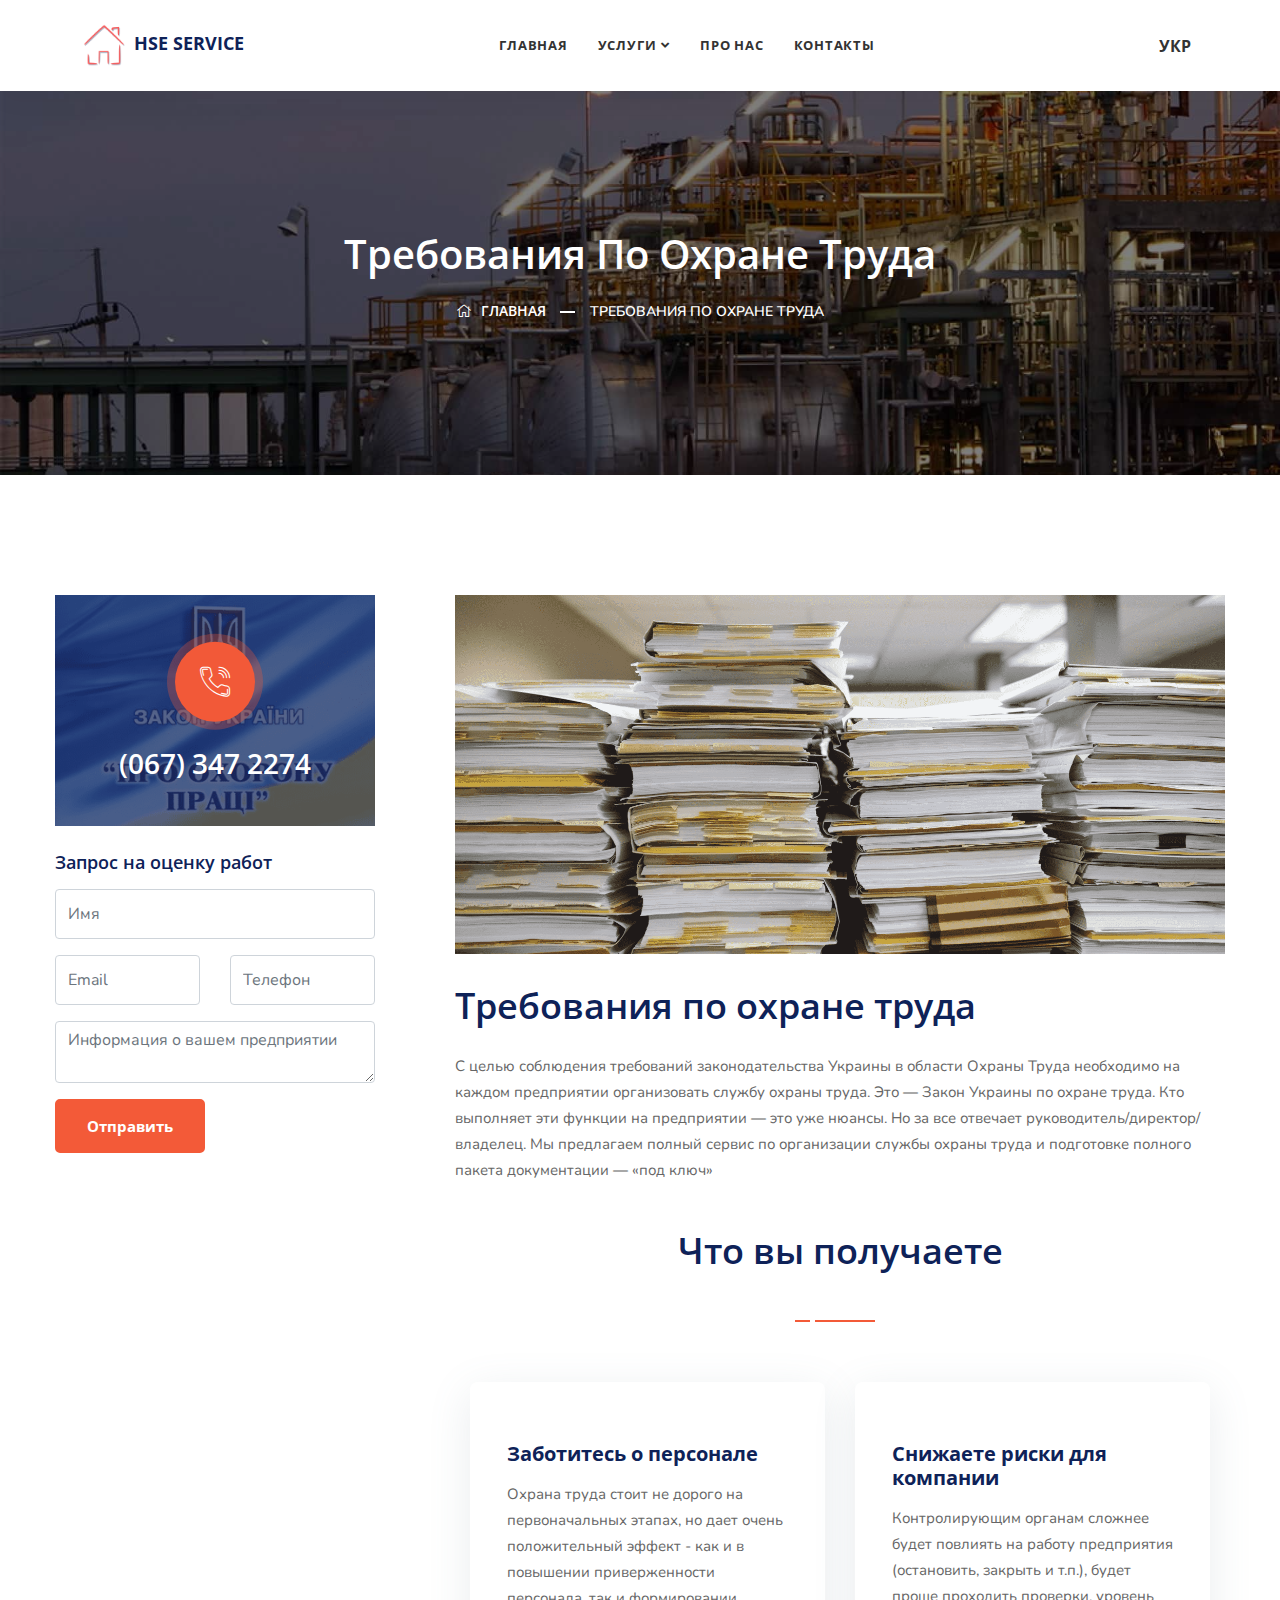
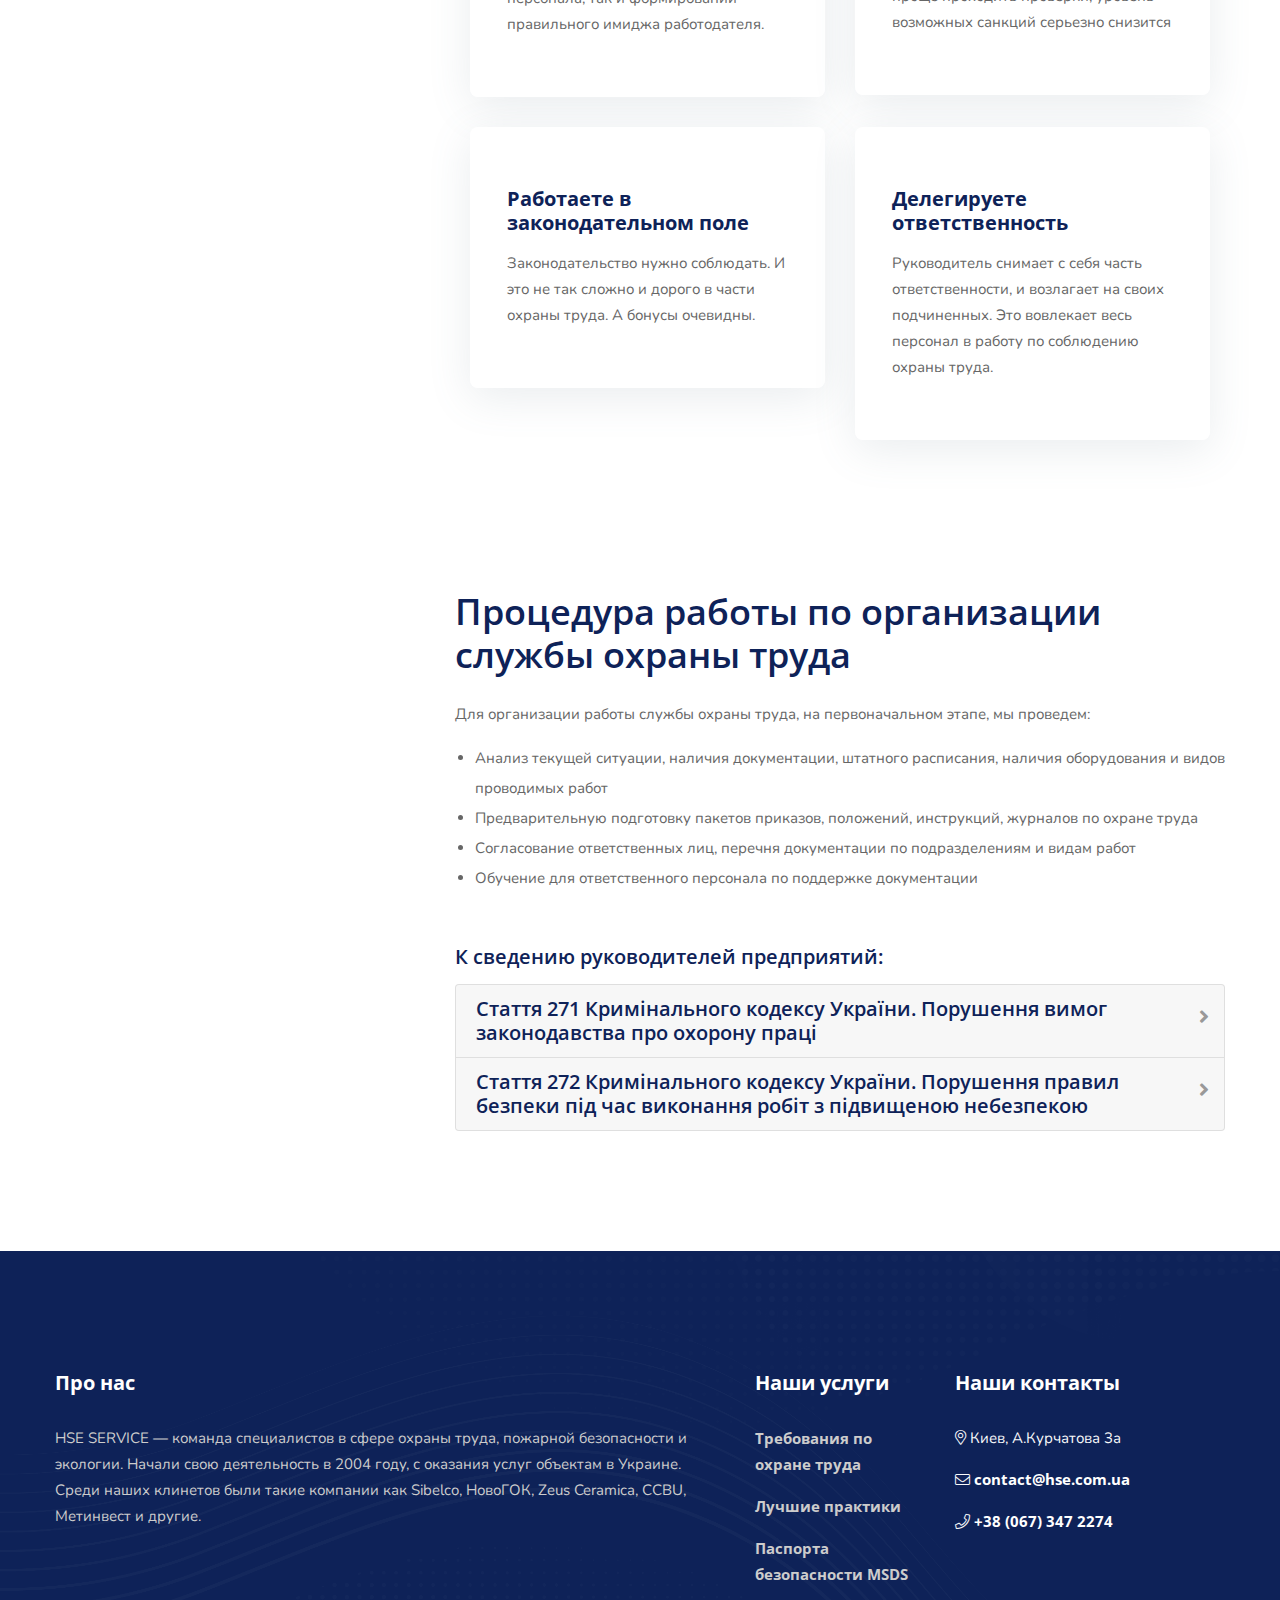
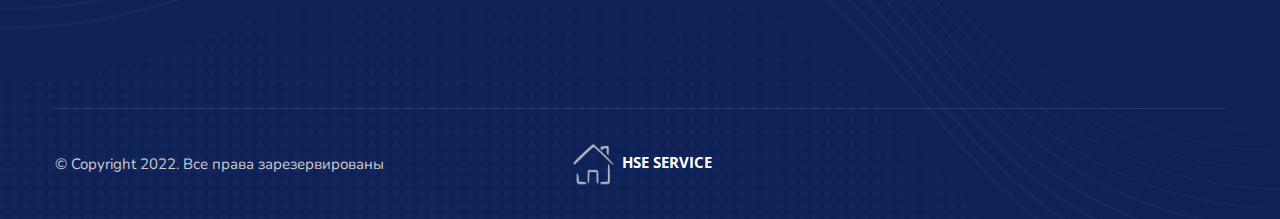
<file: requirements_ru.html>
<!DOCTYPE html>
<html lang="ru">

<head>
    <!-- ========== Meta Tags ========== -->
    <meta charset="utf-8">
    <meta http-equiv="X-UA-Compatible" content="IE=edge">
    <meta name="viewport" content="width=device-width, initial-scale=1">
    <meta name="description" content="HSE SERVICE">

    <!-- ========== Page Title ========== -->
    <title>Требования по охране труда</title>

    <!-- ========== Favicon Icon ========== -->
    <link rel="shortcut icon" href="img/HSEService_logo.png" type="image/x-icon">

    <!-- ========== Start Stylesheet ========== -->
    <link href="css/bootstrap.min.css" rel="stylesheet" />
    <link href="css/font-awesome.min.css" rel="stylesheet" />
    <link href="css/flaticon-set.css" rel="stylesheet" />
    <link href="css/animate.css" rel="stylesheet" />
    <link href="css/bootsnav.css" rel="stylesheet" />
    <link href="style.css" rel="stylesheet">
    <link href="css/responsive.css" rel="stylesheet" />
    <!-- ========== End Stylesheet ========== -->

</head>

<body>

<!-- Preloader Start -->
<div id="site-preloader" class="site-preloader">
    <div class="loader-wrap">
        <div class="ring">
            <span></span>
        </div>
        <h2>HSE SERVICE</h2>
    </div>
</div>
<!-- Preloader Ends -->

<!-- Header
============================================= -->
<header id="home">

    <!-- Start Navigation -->
    <nav class="navbar navbar-default navbar-sticky bootsnav">

        <div class="container-full">

            <!-- Start Atribute Navigation -->
            <div class="attr-nav">
                <ul>
                    <li ><a href="requirements.html">УКР</a></li>
                </ul>
            </div>
            <!-- End Atribute Navigation -->

            <!-- Start Header Navigation -->
            <div class="navbar-header">
                <button type="button" class="navbar-toggle" data-toggle="collapse" data-target="#navbar-menu">
                    <i class="fa fa-bars"></i>
                </button>
                <a class="navbar-brand" href="index_ru.html">
                    <img src="img/HSEService_logo.png" class="logo" alt="Logo"> HSE SERVICE
                </a>
            </div>
            <!-- End Header Navigation -->

            <!-- Collect the nav links, forms, and other content for toggling -->
            <div class="collapse navbar-collapse" id="navbar-menu">
                <ul class="nav navbar-nav navbar-center" data-in="fadeInDown" data-out="fadeOutUp">
                    <li><a href="index_ru.html" >Главная</a></li>
                    <li class="dropdown">
                        <a href="#" class="dropdown-toggle" data-toggle="dropdown" >Услуги</a>
                        <ul class="dropdown-menu">
                            <li><a href="requirements_ru.html" >Требования по охране труда</a></li>
                            <li><a href="practices_ru.html" >Лучшие практики</a></li>
                            <li><a href="msds_ru.html" >Паспорта безопасности MSDS</a></li>
                        </ul>
                    </li>
                    <li><a href="about-us_ru.html" >Про нас</a></li>
                    <li><a href="contact_ru.html">Контакты</a></li>
                </ul>
            </div>
        </div>
    </nav>
    <!-- End Side Menu -->

    <!-- End Navigation -->

</header>
<!-- End Header -->

<!-- Start Breadcrumb
============================================= -->
<div class="breadcrumb-area bg-gray text-center shadow dark text-light bg-cover" style="background-image: url(img/background.jpg);">
    <div class="container">
        <div class="row">
            <div class="col-lg-8 offset-lg-2">
                <h1>Требования по охране труда</h1>
                <ul class="breadcrumb">
                    <li><a href="index_ru.html"><i class="fal fa-home"></i> Главная</a></li>
                    <li class="active">Требования по охране труда</li>
                </ul>
            </div>
        </div>
    </div>
</div>
<!-- End Breadcrumb -->


<div class="services-details-area default-padding">
    <div class="container">
        <div class="services-details-items">
            <div class="row">
                <div class="col-lg-4 services-sidebar order-last order-lg-first">
                    <!-- Single Widget -->
                    <div class="single-widget quick-contact ">
                        <img src="img/zakon-min.png" alt="Thumb">
                        <div class="content">
                            <a style="color: white" href="tel:380673472274">
                                <i class="flaticon-telephone"></i>
                                <h2>(067) 347 2274</h2>
                            </a>
                        </div>
                    </div>
                    <br>
                    <!-- End Single Widget -->
                    <div class="contact-box">
                        <div class="form-items">
                            <h5>Запрос на оценку работ</h5>
                            <form action="mail/contact.php" method="POST" class="contact-form">
                                <div class="row">
                                    <div class="col-lg-12">
                                        <div class="form-group">
                                            <input class="form-control" id="name" name="name" placeholder="Имя" type="text">
                                            <span class="alert-error"></span>
                                        </div>
                                    </div>
                                </div>
                                <div class="row">
                                    <div class="col-lg-6">
                                        <div class="form-group">
                                            <input class="form-control" id="email" name="email" placeholder="Email" type="email">
                                            <span class="alert-error"></span>
                                        </div>
                                    </div>
                                    <div class="col-lg-6">
                                        <div class="form-group">
                                            <input class="form-control" id="phone" name="phone" placeholder="Телефон" type="text">
                                            <span class="alert-error"></span>
                                        </div>
                                    </div>
                                </div>
                                <div class="row">
                                    <div class="col-lg-12">
                                        <div class="form-group comments">
                                            <textarea class="form-control" id="comments" name="comments"
                                                      placeholder="Информация о вашем предприятии"></textarea>
                                        </div>
                                    </div>
                                </div>
                                <div class="row">
                                    <div class="col-lg-12">
                                        <button type="submit" name="submit" id="submit">
                                            Отправить
                                        </button>
                                    </div>
                                </div>
                                <!-- Alert Message -->
                                <div class="col-lg-12 alert-notification">
                                    <div id="message" class="alert-msg"></div>
                                </div>
                            </form>
                        </div>
                    </div>
                </div>

                <div class="col-lg-8 services-single-content">
                    <img src="img/req_banner-min.png" alt="Thumb">

                    <h2>Требования по охране труда</h2>
                    <p>
                        С целью соблюдения требований законодательства Украины в области Охраны Труда
                        необходимо на каждом предприятии организовать службу охраны труда. Это — Закон
                        Украины по охране труда.
                        Кто выполняет эти функции на предприятии — это уже нюансы. Но за все отвечает
                        руководитель/директор/владелец.
                        Мы предлагаем полный сервис по организации службы охраны труда и подготовке
                        полного пакета документации — «под ключ»
                    </p>
                    <div class="services-area bg-fixed services-style-four bottom-less" >
                        <div class="container">
                            <div class="row">
                                <div class="col-lg-6 offset-lg-3">
                                    <div class="heading-center text-center">
                                        <h2>Что вы получаете</h2>
                                    </div>
                                </div>
                            </div>
                        </div>
                        <div class="container">
                            <div class="row">
                                <!-- Single Itme -->
                                <div class="services-style-four col-lg-6 col-md-6">
                                    <div class="item">
                                        <h4><a href="#">Заботитесь о персонале</a></h4>
                                        <p>
                                            Охрана труда стоит не дорого на первоначальных этапах, но дает очень положительный
                                            эффект - как и в повышении приверженности персонала, так и формировании правильного
                                            имиджа работодателя.
                                        </p>
                                    </div>
                                </div>
                                <div class="services-style-four col-lg-6 col-md-6">
                                    <div class="item">
                                        <h4><a href="#">Снижаете риски для компании</a></h4>
                                        <p>
                                            Контролирующим органам сложнее будет повлиять на работу предприятия (остановить, закрыть и т.п.),
                                            будет проще проходить проверки, уровень возможных санкций серьезно снизится
                                        </p>
                                    </div>
                                </div>
                                <div class="services-stage-four col-lg-6 col-md-6">
                                    <div class="item">
                                        <h4><a href="#">Работаете в законодательном поле</a></h4>
                                        <p>
                                            Законодательство нужно соблюдать. И это не так сложно и дорого
                                            в части охраны труда. А бонусы очевидны.
                                        </p>
                                    </div>
                                </div>
                                <div class="services-style-four col-lg-6 col-md-6">
                                    <div class="item">
                                        <h4><a href="#">Делегируете ответственность</a></h4>
                                        <p>
                                            Руководитель снимает с себя часть ответственности, и возлагает на своих подчиненных.
                                            Это вовлекает весь персонал в работу по соблюдению охраны труда.
                                        </p>
                                    </div>
                                </div>
                            </div>
                        </div>
                    </div>
                    <p>
                    </p>
                    <h2>Процедура работы по организации службы охраны труда</h2>
                    <p>
                        Для организации работы службы охраны труда, на первоначальном этапе, мы проведем:
                    </p>
                    <ul>
                        <li>Анализ текущей ситуации, наличия документации, штатного расписания, наличия оборудования и видов проводимых работ</li>
                        <li>Предварительную подготовку пакетов приказов, положений, инструкций, журналов по охране труда</li>
                        <li>Согласование ответственных лиц, перечня документации по подразделениям и видам работ</li>
                        <li>Обучение для ответственного персонала по поддержке документации</li>
                    </ul>
                    <br>
                    <br>
                    <h4>
                        К сведению руководителей предприятий:
                    </h4>
                    <div class="faq-content" >
                        <div class="accordion " id="accordionExample">
                            <div class="card" >
                                <div class="card-header" id="headingOne">
                                    <h4 class="mb-0 collapsed" data-toggle="collapse" data-target="#collapseOne" aria-expanded="true" aria-controls="collapseOne">
                                        Стаття 271 Кримінального кодексу України. Порушення вимог законодавства про охорону праці
                                    </h4>
                                </div>

                                <div id="collapseOne" class="collapse" aria-labelledby="headingOne" data-parent="#accordionExample">
                                    <div class="card-body">
                                        <p>
                                            1. Порушення вимог законодавчих та інших нормативно-правових актів про охорону праці
                                            службовою особою підприємства, установи, організації або громадянином - суб'єктом
                                            підприємницької діяльності, якщо це порушення заподіяло шкоду здоров'ю потерпілого, -
                                            карається штрафом від ста до двохсот неоподатковуваних мінімумів доходів громадян
                                            або виправними роботами на строк до двох років, або обмеженням волі на той самий строк.
                                            <br>
                                            2. Те саме діяння, якщо воно спричинило загибель людей або інші тяжкі наслідки, -
                                            карається виправними роботами на строк до двох років або обмеженням волі на строк
                                            до п'яти років, або позбавленням волі на строк до семи років, з позбавленням права
                                            обіймати певні посади чи займатися певною діяльністю на строк до двох років або без такого.
                                        </p>
                                    </div>
                                </div>
                            </div>

                            <div class="card">
                                <div class="card-header" id="headingTwo">
                                    <h4 class="mb-0 collapsed" data-toggle="collapse" data-target="#collapseTwo" aria-expanded="false" aria-controls="collapseTwo">
                                        Стаття 272 Кримінального кодексу України. Порушення правил безпеки під час виконання робіт з підвищеною небезпекою
                                    </h4>
                                </div>
                                <div id="collapseTwo" class="collapse" aria-labelledby="headingTwo" data-parent="#accordionExample">
                                    <div class="card-body">
                                        <p>
                                            1. Порушення правил безпеки під час виконання робіт з підвищеною небезпекою на виробництві
                                            або будь-якому підприємстві особою, яка зобов'язана їх дотримувати, якщо це порушення створило
                                            загрозу загибелі людей чи настання інших тяжких наслідків або заподіяло шкоду здоров'ю потерпілого, -
                                            карається штрафом від ста до двохсот неоподатковуваних мінімумів доходів громадян або виправними
                                            роботами на строк до двох років, або обмеженням волі на строк до трьох років,
                                            з позбавленням права обіймати певні посади чи займатися певною діяльністю на строк
                                            до трьох років або без такого.
                                            <br>
                                            2. Те саме діяння, якщо воно спричинило загибель людей або інші тяжкі наслідки, -
                                            карається обмеженням волі на строк до п'яти років або позбавленням волі на строк
                                            до восьми років, з позбавленням права обіймати певні посади чи займатися певною діяльністю
                                            на строк до трьох років.
                                        </p>
                                    </div>
                                </div>
                            </div>
                        </div>
                    </div>
                </div>
            </div>
        </div>
    </div>
</div>





<!-- Star Footer
    ============================================= -->
<footer class="bg-dark text-light">
    <div class="container">
        <div class="f-items default-padding">
            <div class="row">
                <div class="col-lg-7 col-md-6 item">
                    <div class="f-item about">
                        <h4 class="widget-title">Про нас</h4>
                        <p>
                            HSE SERVICE — команда специалистов в сфере охраны труда, пожарной безопасности и экологии.
                            Начали свою деятельность в 2004 году, с оказания услуг объектам в Украине.
                            Среди наших клинетов были такие компании как Sibelco, НовоГОК, Zeus Ceramica, CCBU, Метинвест и другие.
                        </p>
                    </div>
                </div>

                <div class="col-lg-2 col-md-6 item">
                    <div class="f-item link">
                        <h4 class="widget-title">Наши услуги</h4>
                        <ul>
                            <li>
                                <a href="requirements_ru.html">Требования по охране труда</a>
                            </li>
                            <li>
                                <a href="practices_ru.html">Лучшие практики</a>
                            </li>
                            <li>
                                <a href="msds_ru.html">Паспорта безопасности MSDS</a>
                            </li>
                        </ul>
                    </div>
                </div>
                <div class="col-lg-3 col-md-6 item">
                    <div class="f-item contact">
                        <h4 class="widget-title">Наши контакты</h4>
                        <div class="address">
                            <ul>
                                <li>
                                    <i class="fal fa-map-marker-alt"></i>
                                    Киев, А.Курчатова 3а
                                </li>
                                <li>
                                    <i class="fal fa-envelope"></i>
                                    <a href="mailto:contact@hse.com.ua"> contact@hse.com.ua</a>
                                </li>
                                <li>
                                    <i class="fal fa-phone"></i>
                                    <a href="tel:380673472274"> +38 (067) 347 2274</a>
                                </li>
                            </ul>
                        </div>
                    </div>
                </div>
            </div>
        </div>
        <div class="footer-bottom">
            <div class="row align-center">
                <div class="col-lg-4">
                    <p>&copy; Copyright 2022. Все права зарезервированы</p>
                </div>
                <div class="col-lg-4 text-center logo">
                    <a href="#"><img src="img/HSEService_white_logo.png" alt="Logo"> HSE SERVICE</a>
                </div>
            </div>
        </div>
    </div>
</footer>
<!-- End Footer-->

<!-- jQuery Frameworks
============================================= -->
<script src="js/jquery-3.6.0.min.js"></script>
<script src="js/bootstrap.min.js"></script>
<script src="js/bootsnav.js"></script>
<script src="js/main.js"></script>

</body>
</html>
</file>
<file: style.css>
/* ----------------------------------

Template Name: Maxa - Multipurpose HTML5 Template
Author: validtheme
Description:
Version: 1.0.1

Main Font    : Open Sans
Main Color   : #f35a38

-------------------------------------

[Typography]

Body copy:    15px 'Nunito', sans-serif
Header:     36px 'Open Sans', sans-serif
Input, textarea:  15px 'Nunito', sans-serif
Sidebar heading:  20px 'Open Sans', sans-serif

>>> TABLE OF CONTENTS:
=======================
        
    01. Template default css
    02. Navbar
        - Navbar Default
        - Navbar Sticky
        - Navbar Transparent
        - Nav With Topbar
    03. Banner
    04. Features Area
        - Version One
        - Version Two
    05. About Area
        - Version One
        - Version Two
    06. What we do
    07. Services
        - Version One
        - Version Two
    09. Video Area
    10. Featured Work / Portfolio
    11. Fun Factor
    12. Testimonials
    13. Why Choose us
    14. Partners
    15. Team Members
    17. Award
    18. Portfolio
        - Side Version
        - Carousel Version
    20. Concat Area
    21. Error 404
    22. Footer
    23. PHP Contact Form
    24. Others

*/

/*
** General Styles for HTML tags
*/

@import url("https://fonts.googleapis.com/css2?family=Open Sans:wght@300;400;500;600;700;900&display=swap");
@import url("https://fonts.googleapis.com/css2?family=Nunito:wght@200;300;400;700;900&display=swap");

* {
  padding: 0;
  margin: 0;
}

html {
  width: 100%;
  height: 100%;
  position: relative;
  overflow: visible;
}

body {
  font-family: "Nunito", sans-serif;
  font-size: 15px;
  font-weight: 400;
  line-height: 26px;
  overflow-x: hidden;
  background-color: #ffffff;
  color: #666666;
}

html,
body,
.wrapper {
  height: 100%;
}

h1,
h2,
h3,
h4,
h5,
h6 {
  color: #0e2258;
  font-weight: normal;
  line-height: 1.2;
  font-family: "Open Sans", sans-serif;
  letter-spacing: 0;
  margin: 0;
}

h1,
h2,
h3,
h4,
h5,
h6 {
  margin-bottom: 15px;
}

h1 {
  font-size: 40px;
}

h2 {
  font-size: 36px;
}

h3 {
  font-size: 27px;
}

h4 {
  font-size: 20px;
}

h5 {
  font-size: 18px;
}

h6 {
  font-size: 14px;
}

img {
  border: none;
  outline: none;
  max-width: 100%;
}

label {
  display: inline-block;
  font-weight: normal;
  margin-bottom: 5px;
  max-width: 100%;
}

a,
.btn,
button {
  transition: all 0.35s ease-in-out;
  -webkit-transition: all 0.35s ease-in-out;
  -moz-transition: all 0.35s ease-in-out;
  -ms-transition: all 0.35s ease-in-out;
  -o-transition: all 0.35s ease-in-out;
  outline: medium none;
  font-family: "Open Sans", sans-serif;
}

a img,
iframe {
  border: none;
}

hr {
  margin-top: 0;
  margin-bottom: 0;
  border: 0;
  border-top: 1px solid #eee;
}

pre {
  display: block;
  margin: 0 0 30px;
  padding: 9.5px;
  word-wrap: break-word;
  word-break: break-all;
  color: #333;
  border: 1px solid #ededed;
  border-radius: inherit;
  background-color: #f9f9f9;
  font-size: 13px;
  line-height: 1.42857143;
}

input:focus,
textarea:focus,
select:focus {
  outline: none;
  box-shadow: inherit;
}

ul {
  margin: 0;
  list-style-type: none;
}

a,
a:active,
a:focus,
a:hover {
  outline: none;
  text-decoration: none;
  color: #0e2258;
}

a:hover {
  color: #0e2258;
}

a {
  transition: all 0.35s ease-in-out;
  -webkit-transition: all 0.35s ease-in-out;
  -moz-transition: all 0.35s ease-in-out;
  -ms-transition: all 0.35s ease-in-out;
  -o-transition: all 0.35s ease-in-out;
  text-decoration: none;
  font-family: "Open Sans", sans-serif;
  font-weight: 700;
}

b,
strong {
  font-weight: 900;
}

.btn.active,
.btn:active {
  background-image: inherit !important;
}

.btn.focus,
.btn:active:focus,
.btn:active:hover,
.btn:focus,
.btn:hover {
  outline: 0;
}

.btn.circle {
  -webkit-border-radius: 30px;
  -moz-border-radius: 30px;
  border-radius: 30px;
}

.btn.active,
.btn:active {
  outline: 0;
  -webkit-box-shadow: inherit;
  box-shadow: inherit;
}

input {
  border: 1px solid #e7e7e7;
  border-radius: inherit;
  box-shadow: inherit;
  min-height: 50px;
}

table {
    width: 100%;
    border-collapse: collapse;
    border: 1px solid;
    border-color: #dbdfe4;
    margin: 0 0 20px;
}

table th, 
table td {
    border: 1px solid #dbdfe4!important;
    padding: 10px !important;
    text-align: center;
}

/* Button Animaton Border Light */

button {
    border: 2px solid #f35a38;
    background-color: #f35a38;
    color: #ffffff;
    padding: 12px 30px;
    font-weight: 700;
    border-radius: 5px;
    transition: all 0.35s ease-in-out;
}

button:hover {
    background: #0e2258;
    border-color: #0e2258;
}

.mfp-iframe-holder .mfp-close,
.mfp-iframe-holder .mfp-close:hover {
    background: transparent !important;
}

.btn-animate {
  position: relative;
  display: inline-block;
  cursor: pointer;
  outline: none;
  border: 0;
  vertical-align: middle;
  text-decoration: none;
  background: transparent;
  padding: 0;
}

.btn-animate {
  min-width: 13rem;
  height: auto;
}

.btn-animate .circle {
  transition: all 0.45s cubic-bezier(0.65, 0, 0.076, 1);
  position: relative;
  display: block;
  margin: 0;
  width: 3.5rem;
  height: 3.5rem;
  background: rgba(243, 90, 56, 1);
  border-radius: 2rem;
}

.btn-animate .circle .icon {
  transition: all 0.45s cubic-bezier(0.65, 0, 0.076, 1);
  position: absolute;
  top: 0;
  bottom: 0;
  margin: auto;
  background: #fff;
}

.btn-animate .circle .icon.arrow {
  transition: all 0.45s cubic-bezier(0.65, 0, 0.076, 1);
  left: 15px;
  width: 1.125rem;
  height: 0.125rem;
  background: none;
}

.btn-animate .circle .icon.arrow::before {
  position: absolute;
  content: "";
  top: -0.25rem;
  right: 0.0625rem;
  width: 0.625rem;
  height: 0.625rem;
  border-top: 0.125rem solid #fff;
  border-right: 0.125rem solid #fff;
  transform: rotate(45deg);
}

.btn-animate .button-text {
  transition: all 0.45s cubic-bezier(0.65, 0, 0.076, 1);
  position: absolute;
  top: 0;
  left: 0;
  right: 0;
  bottom: 0;
  padding: 15px 0;
  margin: 0 0 0 70px;
  color: #0e2258;
  line-height: 2;
  text-transform: uppercase;
  text-align: left;
  width: 100%;
  font-size: 14px;
}

.btn-animate:hover .circle {
  width: 100%;
}

.btn-animate:hover .circle .icon.arrow {
  background: #fff;
  transform: translate(1rem, 0);
}

.btn-animate:hover .button-text {
  color: #fff;
}

a.btn-simple {
  text-transform: uppercase;
  color: #666666;
}

a.btn-simple i {
  position: relative;
  top: 2px;
}

a.btn-simple:hover {
  color: #f35a38;
}

.video-btn {
  display: inline-block;
  text-transform: uppercase;
  font-size: 14px;
  margin-left: 10px;
}

.text-center .video-btn {
  margin-left: 0;
}

.video-btn i {
  display: inline-block;
  height: 55px;
  width: 55px;
  text-align: center;
  line-height: 55px;
  background: #4628ba;
  border-radius: 50%;
  position: relative;
  z-index: 1;
  margin-right: 20px;
  color: #ffffff;
  font-weight: 500;
}

.software-landing .video-btn i {
  background: #4ac4f3;
}

.text-light .video-btn i {
  background: #ffffff;
  color: #232323;
}

.video-btn i::after {
  content: "";
  position: absolute;
  z-index: 0;
  left: 50%;
  top: 50%;
  -webkit-transform: translateX(-50%) translateY(-50%);
  transform: translateX(-50%) translateY(-50%);
  display: block;
  width: 60px;
  height: 60px;
  background: #4628ba repeat scroll 0 0;
  -webkit-border-radius: 50%;
  -moz-border-radius: 50%;
  border-radius: 50%;
  -webkit-animation: pulse-border 1500ms ease-out infinite;
  animation: pulse-border 1500ms ease-out infinite;
  z-index: -1;
}

.software-landing .video-btn i::after {
  background: #4ac4f3;
}

.text-light .video-btn i::after {
  background: #ffffff repeat scroll 0 0;
}

/* End Btn Animate */

/* Button Animation Border Light */
.btn-animation.border.light {
  border: 2px solid rgba(255, 255, 255, 1) !important;
  display: inline-block;
  padding: 12px 30px;
  text-transform: uppercase;
  font-weight: 700;
  position: relative;
  z-index: 1;
  color: #ffffff;
}

.btn-animation.border.light::after {
  position: absolute;
  left: 0;
  top: 0;
  content: "";
  height: 100%;
  width: 0;
  transition: all 0.35s ease-in-out;
  background: #ffffff;
  z-index: -1;
}

.btn-animation.border.light:hover::after {
  width: 100%;
}

.btn-animation.border.light:hover {
  color: #0e2258;
  padding-right: 60px;
}

.btn-animation.border.light:hover i {
  right: 25px;
}

.btn-animation.border.light:hover i::after {
  background: #0e2258;
  width: 10px;
}

.btn-animation.border.light i {
  position: absolute;
  right: -30px;
  top: 10px;
  font-size: 30px;
  transition: all 0.35s ease-in-out;
}

.btn-animation.border.light i::after {
  position: absolute;
  right: 7px;
  top: 13px;
  content: "";
  height: 2px;
  width: 40px;
  background: #ffffff;
  transition: all 0.35s ease-in-out;
}

/* Button Animation Border Dark */
.btn-animation.border.dark {
  border: 2px solid #0e2258 !important;
  display: inline-block;
  padding: 12px 30px;
  text-transform: uppercase;
  font-weight: 700;
  position: relative;
  z-index: 1;
  color: #0e2258;
  border-radius: 6px;
}

.btn-animation.border.dark::after {
  position: absolute;
  left: 0;
  top: 0;
  content: "";
  height: 100%;
  width: 0;
  transition: all 0.35s ease-in-out;
  background: #0a1015;
  z-index: -1;
}

.btn-animation.border.dark:hover::after {
  width: 100%;
}

.btn-animation.border.dark:hover {
  color: #ffffff;
  padding-right: 60px;
}

.btn-animation.border.dark:hover i {
  right: 25px;
}

.btn-animation.border.dark:hover i::after {
  background: #ffffff;
  width: 10px;
}

.btn-animation.border.dark i {
  position: absolute;
  right: -30px;
  top: 10px;
  font-size: 30px;
  transition: all 0.35s ease-in-out;
}

.btn-animation.border.dark i::after {
  position: absolute;
  right: 7px;
  top: 13px;
  content: "";
  height: 2px;
  width: 40px;
  background: #0e2258;
  transition: all 0.35s ease-in-out;
}

/* Button Animation Border theme */
.btn-animation.border.theme {
  border: 2px solid #f35a38 !important;
  display: inline-block;
  padding: 12px 30px;
  text-transform: uppercase;
  font-weight: 700;
  position: relative;
  z-index: 1;
  color: #f35a38;
}

.blue .btn-animation.border.theme {
  border: 2px solid #4628ba !important;
  color: #4628ba;
}

.btn-animation.border.theme::after {
  position: absolute;
  left: 0;
  top: 0;
  content: "";
  height: 100%;
  width: 0;
  transition: all 0.35s ease-in-out;
  background: #f35a38;
  z-index: -1;
}

.blue .btn-animation.border.theme::after {
  background: #4628ba;
}

.btn-animation.border.theme:hover::after {
  width: 100%;
}

.btn-animation.border.theme:hover {
  color: #ffffff;
  padding-right: 60px;
}

.btn-animation.border.theme:hover i {
  right: 25px;
}

.btn-animation.border.theme:hover i::after {
  background: #ffffff !important;
  width: 10px;
}

.btn-animation.border.theme i {
  position: absolute;
  right: -30px;
  top: 10px;
  font-size: 30px;
  transition: all 0.35s ease-in-out;
}

.btn-animation.border.theme i::after {
  position: absolute;
  right: 7px;
  top: 13px;
  content: "";
  height: 2px;
  width: 40px;
  background: #f35a38;
  transition: all 0.35s ease-in-out;
}

.blue .btn-animation.border.theme i::after {
  background: #4628ba;
}

/* Button Animation Theme Effect */
.btn-animation {
  font-size: 14px;
}

.btn-animation.theme.effect {
  border: 2px solid #f35a38 !important;
  display: inline-block;
  padding: 12px 30px;
  text-transform: uppercase;
  font-weight: 700;
  position: relative;
  z-index: 1;
  box-shadow: 0 5px 30px 0 rgb(214 215 216 / 57%);
}

.btn-animation.theme.effect::after {
  position: absolute;
  left: 0;
  top: 0;
  content: "";
  height: 100%;
  width: 100%;
  transition: all 0.35s ease-in-out;
  background: #f35a38;
  z-index: -1;
}

.btn-animation.theme.effect:hover::after {
  background: #0a1015;
}

.btn-animation.theme.effect:hover {
  color: #ffffff;
  padding-right: 60px;
  border: 2px solid #0a1015 !important;
}

.btn-animation.theme.effect:hover i {
  right: 25px;
}

.btn-animation.theme.effect:hover i::after {
  background: #ffffff;
  width: 10px;
}

.btn-animation.theme.effect i {
  position: absolute;
  right: -30px;
  top: 10px;
  font-size: 30px;
  transition: all 0.35s ease-in-out;
}

.btn-animation.theme.effect i::after {
  position: absolute;
  right: 7px;
  top: 13px;
  content: "";
  height: 2px;
  width: 40px;
  background: #0e2258;
  transition: all 0.35s ease-in-out;
}

.invisible-heading {
  position: relative;
}

.invisible-heading h2.text-invisible {
  position: absolute !important;
  left: 0;
  top: 0;
  margin: 0;
  -webkit-text-stroke: 1px #f1f1f1;
  z-index: -1;
  color: transparent;
  text-transform: uppercase;
  font-size: 120px;
  font-family: "Nunito", sans-serif;
  font-weight: 900;
  line-height: 1;
  margin-top: -60px;
}

.bg-gray .invisible-heading h2.text-invisible {
  -webkit-text-stroke: 1px #dddddd;
  z-index: -1;
  color: transparent;
  text-transform: uppercase;
}

/* Default CSS */
.container-medium {
  padding: 0 15px;
  margin: auto;
  max-width: 1400px;
}

.container-full {
  padding: 0 15px;
  margin: auto;
  max-width: 1400px;
}

.container-fill {
  padding: 0 15px;
  margin: auto;
  max-width: 100%;
}

@media (min-width: 576px) {
  .container-medium {
    max-width: 540px;
  }
}

@media (min-width: 768px) {
  .container-medium {
    max-width: 720px;
  }
}

@media (min-width: 992px) {
  .container-medium {
    max-width: 960px;
  }
}

@media (min-width: 1200px) {
  .container-medium {
    max-width: 1400px;
    width: 80%;
  }
}

@media (min-width: 576px) {
  .container-full {
    max-width: 540px;
  }
}

@media (min-width: 768px) {
  .container-full {
    max-width: 720px;
  }
}

@media (min-width: 992px) {
  .container-full {
    max-width: 960px;
  }
}

@media (min-width: 1200px) {
  .container-full {
    max-width: 1400px;
    width: 90%;
  }
}

.container-fluid {
  width: 100%;
}

@media (min-width: 576px) {
  .container-fluid {
    max-width: 540px;
  }
}

@media (min-width: 768px) {
  .container-fluid {
    max-width: 720px;
  }
}

@media (min-width: 992px) {
  .container-fluid {
    max-width: 100%;
  }
}

@media (min-width: 1200px) {
  .container-fluid {
    max-width: 100%;
    width: 100%;
  }
}

@media (min-width: 576px) {
  .container-fill {
    max-width: 540px;
  }
}

@media (min-width: 768px) {
  .container-fill {
    max-width: 720px;
  }
}

@media (min-width: 992px) {
  .container-fill {
    max-width: 960px;
  }
}

@media (min-width: 1200px) {
  .container-fill {
    width: 100%;
    max-width: 100%;
    padding: 0;
  }
}

.bg-cover {
  background-position: center center;
  background-size: cover;
}

.bg-contain {
  background-position: center center;
  background-repeat: no-repeat;
  background-size: contain;
}

.bg-fixed {
  background-attachment: fixed;
  background-position: center top;
  background-size: cover;
}

.bg-gray {
  background-color: #ecf6fa;
}

.bg-light {
  background-color: #ffffff;
}

.bg-theme {
  background-color: #f35a38;
}

.it-solution .bg-theme {
  background-color: #0554f2;
}

.bg-theme-blue,
.blue .bg-theme{
  background: #4628ba;
}

.bg-light-gradient {
  background: linear-gradient(
    90deg,
    rgba(244, 247, 252, 1) 36%,
    rgba(255, 255, 255, 1) 100%
  );
}

.container-md {
  width: 90%;
  margin: auto;
  position: relative;
}

.gradient-overlay {
  position: relative;
  z-index: 1;
}

.gradient-overlay::after {
  position: absolute;
  left: 0;
  top: 0;
  content: "";
  height: 100%;
  width: 100%;
  background: linear-gradient(
    90deg,
    rgba(243, 90, 56, 1) 0%,
    rgba(213, 52, 16, 1) 100%
  );
  z-index: -1;
  opacity: 0.5;
}

.gradient-overlay-dark {
  position: relative;
  z-index: 1;
}

.gradient-overlay-dark::after {
  position: absolute;
  left: 0;
  top: 0;
  content: "";
  height: 100%;
  width: 100%;
  background: linear-gradient(to bottom, #230985 0%, #262626 100%);
  z-index: -1;
  opacity: 0.6;
}

.text-light h1,
.text-light h2,
.text-light h3,
.text-light h4,
.text-light h5,
.text-light h6,
.text-light p,
.text-light a {
  color: #ffffff;
}

.shadow {
  position: relative;
  z-index: 1;
  box-shadow: inherit !important;
}

.shadow.dark::after {
  background: #000000 none repeat scroll 0 0;
  content: "";
  height: 100%;
  left: 0;
  opacity: 0.5;
  position: absolute;
  top: 0;
  width: 100%;
  z-index: -1;
}

.shadow.dark-hard::after {
  background: #230985 none repeat scroll 0 0;
  content: "";
  height: 100%;
  left: 0;
  opacity: 0.75;
  position: absolute;
  top: 0;
  width: 100%;
  z-index: -1;
}

.shadow.light::after {
  background: #ffffff none repeat scroll 0 0;
  content: "";
  height: 100%;
  left: 0;
  opacity: 0.3;
  position: absolute;
  top: 0;
  width: 100%;
  z-index: -1;
}

.shadow.theme::after {
  background: #f35a38 none repeat scroll 0 0;
  content: "";
  height: 100%;
  left: 0;
  opacity: 0.5;
  position: absolute;
  top: 0;
  width: 100%;
  z-index: -1;
}

.blue .shadow.theme::after {
  background: #4628ba none repeat scroll 0 0;
}

.it-solution .shadow.theme::after {
  background: linear-gradient(
    90deg,
    rgba(5, 84, 242, 1) 35%,
    rgba(144, 0, 254, 1) 100%
  );
}

.shadow.theme-hard::after {
  background: #f35a38 none repeat scroll 0 0;
  content: "";
  height: 100%;
  left: 0;
  opacity: 0.7;
  position: absolute;
  top: 0;
  width: 100%;
  z-index: -1;
}

.blue .shadow.theme-hard::after {
  background: linear-gradient(
    90deg,
    rgba(70, 40, 186, 1) 32%,
    rgba(8, 113, 255, 1) 100%
  );
}

.it-solution .shadow.theme-hard::after {
  background: linear-gradient(
    90deg,
    rgba(5, 84, 242, 1) 35%,
    rgba(144, 0, 254, 1) 100%
  );
}

.default-padding,
.default-padding-top,
.default-padding-bottom {
  position: relative;
}

.default-padding {
  padding-top: 120px;
  padding-bottom: 120px;
}

.default-padding-top {
  padding-top: 120px;
}

.default-padding-bottom {
  padding-bottom: 120px;
}

.default-padding.bottom-less {
  padding-top: 120px;
  padding-bottom: 90px;
}

.default-padding-bottom.bottom-less {
  padding-bottom: 90px;
}

.default-padding-top.bottom-less {
  margin-bottom: -30px;
}

.default-padding.bottom-30 {
  padding-top: 120px;
  padding-bottom: 30px;
}

.default-padding.bottom-20 {
  padding-top: 120px;
  padding-bottom: 20px;
}

.padding-xl {
  padding-top: 180px;
  padding-bottom: 180px;
}

.top-border {
  border-top: 1px solid #e7e7e7;
}

@media (min-width: 1200px) {
  .align-center {
    align-items: center;
  }
}

.btn {
  display: inline-block;
  font-family: "Nunito", sans-serif;
  font-size: 15px;
  font-weight: 700;
  line-height: 25px;
  text-transform: capitalize;
  -webkit-transition: all 0.35s ease-in-out;
  -moz-transition: all 0.35s ease-in-out;
  -ms-transition: all 0.35s ease-in-out;
  -o-transition: all 0.35s ease-in-out;
  transition: all 0.35s ease-in-out;
  overflow: hidden;
  border-radius: 3px;
}

.btn-md {
  padding: 14px 35px;
  font-size: 15px;
}

.btn-sm {
  padding: 12px 30px;
}

.btn-xsm {
  padding: 7px 30px;
  font-size: 12px;
}

.btn.btn-sm-pro {
  font-size: 10px;
  font-weight: 700;
  margin-top: 5px;
  padding: 4px 35px;
  display: inline-block;
}

.btn-border-light {
  border: 2px solid #ffffff;
}

.btn.btn-sm-pro.btn-border-light:hover,
.btn.btn-sm-pro.btn-border-light:focus {
  background-color: #ffffff;
  color: #0e2258;
  border: 2px solid #ffffff;
}

.btn-dark {
  background-color: #0e2258;
  color: #ffffff;
  border: 2px solid #0e2258;
}

.btn-dark.border {
  background-color: transparent;
  color: #0e2258;
  border: 2px solid #0e2258 !important;
}

.btn-dark.border:hover {
  background-color: #0e2258;
  color: #ffffff !important;
  border: 2px solid #0e2258 !important;
}

.btn-gray.border {
  background-color: transparent;
  color: #0e2258;
  border: 2px solid #e7e7e7 !important;
}

.btn-gray.border:hover {
  background-color: #f35a38;
  color: #ffffff !important;
  border: 2px solid #f35a38 !important;
}

.blue .btn-gray.border:hover {
  background-color: #4628ba;
  border: 2px solid #4628ba !important;
}

.it-solution .btn-gray.border:hover {
  background-color: #0554f2;
  border: 2px solid #0554f2 !important;
}

.software .btn-gray.border:hover {
  background-color: #4ac4f3;
  border: 2px solid #4ac4f3 !important;
}

.btn-gray.effect {
  background-color: #b6d4ef;
  color: #0e2258 !important;
  border: 2px solid #b6d4ef !important;
}

.btn-gray.effect:hover {
  background-color: transparent;
  color: #f35a38;
  border: 2px solid #b6d4ef !important;
}

.btn.btn-light {
  background: #ffffff none repeat scroll 0 0;
  border: 2px solid #ffffff;
  color: #0e2258;
}

.btn.btn-light:hover,
.btn.btn-light:focus {
  background: transparent none repeat scroll 0 0;
  border: 2px solid #ffffff;
  color: #ffffff;
}

.btn.btn-light.border {
  background: transparent;
  border: 2px solid #ffffff !important;
  color: #ffffff;
}

.btn.btn-light.border:hover {
  background: #ffffff none repeat scroll 0 0 !important;
  border: 2px solid #ffffff !important;
  color: #0e2258 !important;
}

.btn-standard {
  display: inline-block;
  text-align: center;
  color: #f35a38;
  position: relative;
  margin-top: 15px;
  border: 1px solid #e7e7e7;
  padding: 10px 30px;
  text-transform: capitalize;
  border-radius: 30px;
  font-weight: 700;
}

.btn-standard.md {
  padding: 13px 45px;
}
.btn-standard i {
  display: inline-block;
  height: 35px;
  width: 35px;
  line-height: 35px;
  text-align: center;
  color: #f35a38;
  font-size: 15px;
  border-radius: 50%;
  position: relative;
  box-shadow: 0 0 10px #cccccc;
  z-index: 1;
  margin-right: 5px;
  background: #ffffff;
}

.bg-theme .btn-standard:hover,
.bg-dark .btn-standard:hover,
.bg-gradient .btn-standard:hover,
.shadow .btn-standard:hover {
  background: #ffffff;
  color: #f35a38;
}

.btn-dark:hover,
.btn-dark:focus {
  color: #0e2258 !important;
  background: transparent;
}

.bg-dark {
  background: #0e2258 none repeat scroll 0 0 !important;
}

.bg-gradient-dark {
  background: linear-gradient(
    90deg,
    rgba(2, 2, 66, 1) 0%,
    rgba(35, 9, 133, 1) 100%
  );
}

.bg-gradient {
  background-image: linear-gradient(
    90deg,
    rgba(243, 90, 56, 1) 0%,
    rgba(213, 52, 16, 1) 100%
  );
  background-color: #f35a38;
}

.bg-gradient-blue {
  background-image: linear-gradient(
    90deg,
    rgba(70, 40, 186, 1) 32%,
    rgba(8, 113, 255, 1) 100%
  );
  background-color: rgba(70, 40, 186, 1);
}

.blue .bg-gradient {
  background-image: linear-gradient(
    90deg,
    rgba(70, 40, 186, 1) 0%,
    rgba(45, 10, 180, 1) 100%
  );
  background-color: rgba(70, 40, 186, 1);
}

.it-solution .bg-gradient {
  background-image: linear-gradient(
    90deg,
    rgba(5, 84, 242, 1) 35%,
    rgba(144, 0, 254, 1) 100%
  );
  background-color: #0554f2;
}

.btn-theme {
  background-color: #f35a38;
  color: #ffffff !important;
  border: 2px solid #f35a38;
}

.blue .btn-theme {
  background-color: #4628ba;
  color: #ffffff !important;
  border: 2px solid #4628ba;
}

.software .btn-theme {
  background-color: #4ac4f3;
  color: #ffffff !important;
  border: 2px solid #4ac4f3;
}

.btn-theme.border {
  background-color: transparent;
  color: #0e2258 !important;
  border: 2px solid #f35a38 !important;
}

.blue .btn-theme.border {
  background-color: transparent;
  color: #4628ba !important;
  border: 2px solid #4628ba !important;
}

.btn-theme.border:hover {
  background-color: #f35a38;
  color: #ffffff !important;
  border: 2px solid #f35a38 !important;
}

.blue .btn-theme.border:hover {
  background-color: #4628ba;
  color: #ffffff !important;
  border: 2px solid #4628ba !important;
}

.btn-theme.effect:hover,
.btn-theme.effect:focus {
  background: #f35a38 none repeat scroll 0 0;
  border: 2px solid #f35a38;
  color: #ffffff;
}

.blue .btn-theme.effect:hover,
.blue .btn-theme.effect:focus {
  background: #4628ba none repeat scroll 0 0;
  border: 2px solid #4628ba;
  color: #ffffff;
}

.software .btn-theme.effect:hover,
.software .btn-theme.effect:focus {
  background: transparent none repeat scroll 0 0;
  border: 2px solid #4ac4f3;
  color: #232323 !important;
}

.btn.btn-sm-lm {
  font-size: 12px;
  padding: 4px 35px;
}

.bg-theme a.btn-theme.btn:hover,
.bg-theme a.btn-theme.btn:focus {
  border: 2px solid #ffffff;
  color: #ffffff;
}

.btn-smart {
  text-transform: uppercase;
  display: inline-block;
  font-size: 14px;
  color: #f35a38;
  position: relative;
  z-index: 1;
  padding-left: 50px;
}

.btn-smart:hover {
  color: #f35a38;
}

.btn-smart.light {
  color: #ffffff;
}

.btn-smart::after {
  position: absolute;
  left: 0;
  top: 50%;
  content: "";
  height: 1px;
  width: 40px;
  background: #f35a38;
}

.btn-smart.light::after {
  background: #ffffff;
}

/* Gradient Button */

.btn i {
  position: relative;
  top: 3px;
  font-size: 17px;
}

.btn-gradient {
  position: relative;
  z-index: 1;
  color: #ffffff !important;
  padding: 14px 35px;
  border: none !important;
}

.btn-gradient.btn-md {
  padding: 18px 50px;
}

.btn-gradient.btn-md.circle {
  border-radius: 50px;
}

.btn-gradient::after {
  position: absolute;
  left: 0;
  top: 0;
  content: "";
  height: 100%;
  width: 100%;
  background: linear-gradient(
    to left,
    rgba(243, 90, 56, 1),
    rgba(213, 52, 16, 1),
    rgba(243, 90, 56, 1)
  );
  z-index: -1;
  background-size: 200% auto;
  border-radius: 30px;
  transition: all 0.35s ease-in-out;
}

.software .btn-gradient::after {
  background: linear-gradient(to left, #4ac4f3, #00ffe7, #4ac4f3);
  z-index: -1;
  background-size: 200% auto;
  border-radius: 30px;
  transition: all 0.35s ease-in-out;
}

.btn-gradient:hover::after,
.btn-gradient:active {
  background-position: -100% 0;
}

.btn-gradient.circle::after {
  border-radius: 30px;
}

.inc-icon i {
  display: inline-block;
  height: 30px;
  width: 30px;
  line-height: 28px;
  background: rgba(255, 255, 255, 0.1);
  color: #ffffff;
  font-size: 10px;
  border-radius: 50%;
  margin-left: 5px;
  border: 1px dashed rgba(255, 255, 255, 0.5);
}

.btn.btn-transparent.border {
  border: 1px solid rgba(255, 255, 255, 0.3) !important;
}

.btn.btn-transparent.border:hover {
  border: 1px solid rgba(255, 255, 255, 0.5) !important;
  background: rgba(255, 255, 255, 0.07);
  color: #ffffff !important;
}

.bg-fixed {
  background-attachment: fixed;
  background-position: center center;
  background-size: cover;
}

.bg-cover {
  background-position: center center;
  background-size: cover;
}

@media only screen and (min-width: 1024px) and (max-width: 1991px) {
  .container.container-full {
    padding: 0 15px;
    width: 90%;
    max-width: 90%;
  }

  .container.container-medium {
    padding: 0 15px;
    width: 80%;
    max-width: 80%;
    margin: auto;
  }
}

.oh {
  overflow: hidden;
}

.less-margin {
  margin: 0;
}

header {
  position: relative;
}

header nav.navbar.border.bootsnav.navbar-fixed.no-background {
  border-bottom: 1px solid rgba(255, 255, 255, 0.1);
}

header nav.navbar.border.bootsnav.navbar-fixed.no-background ul li a {
  position: relative;
  z-index: 1;
  margin-left: 3px;
}

header nav.navbar.border.bootsnav.navbar-fixed.no-background .attr-nav ul li a {
  border: medium none;
}

header nav.navbar.border.bootsnav.navbar-fixed.no-background ul li a::after {
  background: #ffffff none repeat scroll 0 0;
  bottom: -2px;
  content: "";
  height: 3px;
  left: 0;
  position: absolute;
  width: 0;
  -webkit-transition: all 0.35s ease-in-out;
  -moz-transition: all 0.35s ease-in-out;
  -ms-transition: all 0.35s ease-in-out;
  -o-transition: all 0.35s ease-in-out;
  transition: all 0.35s ease-in-out;
}

header
  nav.navbar.border.bootsnav.navbar-fixed.no-background
  ul
  li
  a.active::after,
header
  nav.navbar.border.bootsnav.navbar-fixed.no-background
  ul
  li
  a:hover::after {
  width: 100%;
}

header
  nav.navbar.border.bootsnav.navbar-fixed.no-background
  .attr-nav
  ul
  li
  a.active::after,
header
  nav.navbar.border.bootsnav.navbar-fixed.no-background
  .attr-nav
  ul
  li
  a:hover::after {
  width: 0;
}

.attr-nav .social.right li {
  margin-left: 20px;
}

.attr-nav .social li a {
  font-size: 16px;
}

/* Navbar */
nav.bootsnav.navbar-default.info-topbar .navbar-header {
  display: none;
}

nav.bootsnav.navbar-default.info-topbar ul li a {
  margin-right: 30px;
  padding: 35px 0;
}

nav.bootsnav.navbar-default.info-topbar.active-full ul li a {
  margin-right: 0;
  padding: 35px 20px;
}

.attr-nav > a.btn-theme.effect:hover,
.attr-nav > a.btn-theme.effect,
.attr-nav > a.btn-theme.effect:focus {
  background: #f35a38 none repeat scroll 0 0;
  border: 2px solid #f35a38;
  color: #ffffff !important;
}

nav.bootsnav.navbar-default.info-topbar.sticked ul li a {
  margin-right: 30px;
  padding: 35px 0;
}

.attr-nav.social li {
  display: inline-block;
  padding: 25px 0 !important;
  transition: all 0.35s ease-in-out;
  -webkit-transition: all 0.35s ease-in-out;
  -moz-transition: all 0.35s ease-in-out;
  -ms-transition: all 0.35s ease-in-out;
  -o-transition: all 0.35s ease-in-out;
}

.attr-nav.social li a {
  border: 1px solid #f4f4f4;
  -webkit-border-radius: 50%;
  -moz-border-radius: 50%;
  border-radius: 50%;
  color: #f35a38;
  display: inline-block;
  font-size: 14px;
  height: 40px;
  line-height: 40px;
  margin-left: 10px;
  padding: 0 !important;
  text-align: center;
  width: 40px;
}

nav.navbar.bootsnav.sticked .attr-nav.social li {
  display: inline-block;
  padding: 20px 0 !important;
}

.site-heading h4 {
  text-transform: uppercase;
  font-weight: 700;
  color: #f35a38;
  font-size: 20px;
  position: relative;
  z-index: 1;
  display: inline-block;
}

.site-heading h4::after {
  position: absolute;
  left: 0;
  bottom: 0;
  content: "";
  height: 10px;
  width: 100%;
  background: #f35a38;
  z-index: -1;
  opacity: 0.1;
}

.site-heading.clean h2 {
  padding-bottom: 0;
}

.site-heading.clean h2 span {
  color: #f35a38;
}

.site-heading h2 span {
  color: #f35a38;
}

.site-heading.barber h2 span {
  color: #bc9355;
}

.site-heading p {
  margin: 0;
}

.site-heading h2 {
  display: block;
  font-weight: 700;
  position: relative;
  margin-bottom: 0;
  font-size: 36px;
}

.site-heading h2 span {
  color: #f35a38;
}

.site-heading {
  margin-bottom: 60px;
  overflow: hidden;
  margin-top: -5px;
}

.site-heading.single {
  margin-bottom: 35px;
}

/* Heading Side */

.heading-center {
  margin-bottom: 60px;
  position: relative;
  z-index: 1;
  padding-bottom: 25px;
}

.heading-center::after {
  position: absolute;
  left: 50%;
  bottom: 0;
  content: "";
  height: 2px;
  width: 60px;
  background: #f35a38;
  margin-left: -25px;
}

.heading-center::before {
  position: absolute;
  left: 50%;
  bottom: 0;
  content: "";
  height: 2px;
  width: 15px;
  background: #f35a38;
  margin-left: -45px;
}

.blue .heading-center::after,
.blue .heading-center::before {
  background: #4628ba;
}

.software .heading-center::after,
.software .heading-center::before {
  background: #4ac4f3;
}

.heading-center h2.text-invisible {
  position: absolute;
  left: 50%;
  top: 50%;
  margin: 0;
  transform: translate(-50%, -50%);
  -webkit-text-stroke: 1px #f4f4f4;
  z-index: -1;
  color: transparent;
  text-transform: uppercase;
  font-size: 100px;
  font-family: "Nunito", sans-serif;
  font-weight: 900;
  line-height: 1;
  margin-top: -40px;
}

.bg-gray .heading-center h2.text-invisible {
  -webkit-text-stroke: 1px #e1e1e1;
  z-index: -1;
  color: transparent;
  text-transform: uppercase;
}

.heading-side h5 {
  display: inline-block;
  margin-bottom: 25px;
  border-radius: 5px;
  color: #f35a38;
  font-weight: 700;
  text-transform: uppercase;
  font-size: 16px;
  position: relative;
  z-index: 1;
  padding-left: 45px;
}

.heading-side h2 {
  font-weight: 700;
  margin-bottom: 0;
}

.heading-side p {
  margin-top: 25px;
  margin-bottom: 0;
}

.heading-side h5::after {
  position: absolute;
  left: 0;
  top: 50%;
  height: 1px;
  width: 30px;
  background: #f35a38;
  content: "";
  margin-top: -1px;
}

.heading-side a {
  margin-top: 30px;
}

.carousel-shadow {
    margin-bottom: -15px;
}

.carousel-shadow .owl-stage-outer {
  margin: -15px -15px 0;
  padding: 15px;
}

.heading-center h5 {
  display: inline-block;
  border-radius: 5px;
  color: #f35a38 !important;
  font-weight: 700;
  text-transform: uppercase;
  font-size: 16px;
  position: relative;
  z-index: 1;
}

.blue .heading-center h5 {
  color: #4628ba !important;
}

.software .heading-center h5 {
  display: inline-block;
  color: #ee2852;
  background: linear-gradient(90deg, #4ac4f3 0%, #09f8e9 100%);
  -webkit-background-clip: text;
  -moz-background-clip: text;
  background-clip: text;
  -webkit-text-fill-color: transparent;
}

.heading-center h2 {
  font-weight: 900;
  margin-bottom: 0;
}

.area-title {
  font-size: 46px;
}

.heading-left {
  margin-bottom: 60px;
}

.heading-left .left-info {
  padding-right: 50px;
  border-right: 1px solid #dddddd;
}

.heading-left .right-info {
  padding-left: 50px;
}

.heading-left h5 {
  text-transform: uppercase;
  font-weight: 800;
  color: #f35a38;
}

.blue .heading-left h5 {
  color: #4628ba;
}

.heading-left p {
  margin-top: -5px;
}

.heading-left h2 {
  font-weight: 800;
  margin-bottom: 0;
}

.heading-left a {
  margin-top: 10px;
}

/* ============================================================== 
     # Topbar 
=================================================================== */

.top-bar-area.transparent.bottom-border {
  border-bottom: 1px solid rgba(255, 255, 255, 0.3);
}

.top-bar-area.transparent .container-full {
  width: 90%;
  margin: auto;
  padding: 0 30px;
}

.top-bar-area li {
  display: inline-block;
  margin-right: 15px;
}

.top-bar-area .button a {
  display: inline-block;
  background: #ffffff;
  color: #f35a38;
  padding: 10px 35px;
  clip-path: polygon(5% 0, 100% 0%, 95% 100%, 0% 100%);
  text-transform: uppercase;
  box-shadow: 0 10px 40px rgb(0 0 0 / 7%);
  font-size: 13px;
}

.top-bar-area.transparent {
  position: absolute;
  left: 0;
  top: 0;
  height: auto;
  width: 100%;
  z-index: 9;
  padding: 15px 0;
}

.top-bar-area.bg-dark {
    border-color: rgba(255, 255, 255, 0.4);
}

@media (min-width: 1200px) {
  .top-bar-area .container-full,
  .top-search .container-full {
      padding-left: 30px;
  }
}

.top-bar-area li i {
  margin-right: 5px;
}

.top-bar-area .link a {
  margin-left: 20px;
  text-transform: uppercase;
  display: inline-block;
  font-size: 14px;
  font-weight: 700;
}

.top-bar-area .link a:last-child {
  color: #f35a38;
  padding: 3px 30px;
  background: #ffffff;
  border-radius: 30px;
}

.top-bar-area.relative {
  padding: 10px 0;
  overflow: hidden;
}

.top-bar-area.relative .address-info li {
  margin-right: 17px;
  padding-right: 15px;
  position: relative;
  z-index: 1;
}

.top-bar-area.relative .address-info li::after {
  position: absolute;
  right: 0;
  top: -20px;
  content: "";
  height: 80px;
  width: 1px;
  background: rgba(255, 255, 255, 0.4);
  transform: rotate(11deg);
}

.top-bar-area.relative .address-info li:last-child::after {
  display: none;
}

.top-bar-area.relative .address-info li:last-child {
  margin: 0;
  padding: 0;
  border: none;
}

.top-bar-area .social li a {
  color: #666666;
}

.top-bar-area .item-flex > div {
  display: inline-block;
}

.top-bar-area .item-flex > div.language-switcher {
  margin-left: 15px;
}

.top-bar-area .item-flex.border-less > div {
  border: none;
}

.top-bar-area .item-flex {
  display: inline-block;
  float: right;
}

.top-bar-area .item-flex .language-switcher .dropdown-toggle,
.top-bar-area .item-flex .language-switcher .dropdown-toggle:focus {
  border: none;
  color: #ffffff;
  font-weight: 700;
  white-space: nowrap;
  text-transform: capitalize;
  box-shadow: inherit;
  background-image: linear-gradient(
    90deg,
    rgba(243, 90, 56, 1) 0%,
    rgba(213, 52, 16, 1) 100%
  );
  background-color: #f35a38;
  padding: 5px 15px;
}

.top-bar-area .item-flex .language-switcher .dropdown-toggle i {
  margin-right: 3px;
  position: relative;
  top: 2px;
}

.top-bar-area .item-flex .language-switcher .dropdown-toggle li {
  display: block;
}

.top-bar-area .item-flex .language-switcher .dropdown-menu li {
  display: block;
  padding: 0;
}

.top-bar-area .item-flex .language-switcher .dropdown-menu {
  margin: 0;
  min-width: 230px;
  border-radius: inherit;
  border: 1px solid #e7e7e7;
  padding: 0;
  margin-top: 10px;
}

.top-bar-area .item-flex .language-switcher .dropdown-menu a {
  padding: 7px 15px;
}

.language-switcher span {
  font-size: 12px;
}

.top-bar-area .item-flex li {
  margin-right: 0;
  margin-left: 15px;
}

/* ============================================================== 
     # Bradcrumb 
=================================================================== */
.breadcrumb-area {
  padding: 150px 0;
  position: relative;
  z-index: 1;
  overflow: hidden;
}

.breadcrumb-area .row {
  position: relative;
  z-index: 1;
}

.breadcrumb-area .breadcrumb {
  background: transparent none repeat scroll 0 0;
  display: block;
  margin: 0;
  padding: 0;
  position: relative;
  z-index: 1;
}

.breadcrumb-area h1 {
  display: inline-block;
  font-weight: 600;
  text-transform: capitalize;
  font-size: 40px;
  margin-top: -10px;
  margin-bottom: 20px;
  position: relative;
  z-index: 1;
}

.breadcrumb > li + li::before {
  content: "\f105";
  font-family: "Font Awesome 5 Pro";
  font-weight: 600;
  padding: 0 5px;
  color: #ffffff;
  display: none;
}

.breadcrumb-area .breadcrumb li i {
  margin-right: 5px;
}

.breadcrumb-area .breadcrumb li {
  padding: 0 20px;
  position: relative;
  z-index: 1;
  display: inline-block;
}

.breadcrumb-area .breadcrumb li::after {
  content: "";
  height: 2px;
  left: -10px;
  margin-top: -1px;
  position: absolute;
  top: 50%;
  background: #ffffff;
  width: 15px;
}

.breadcrumb-area .breadcrumb li:first-child::after {
  display: none;
}

.breadcrumb-area .breadcrumb a,
.breadcrumb-area .breadcrumb li {
  font-weight: 600;
  text-transform: uppercase;
  color: #ffffff;
  font-size: 14px;
}

/* ============================================================== 
     # Banner 
=================================================================== */
body,
.banner-area,
.banner-area div {
  height: 100%;
}

.banner-area.auto-height,
.banner-area.auto-height div {
  height: auto;
}

.banner-area .box-cell {
  display: table-cell;
  vertical-align: middle;
  width: 100%;
}

.banner-area .box-table {
  display: table;
  width: 100%;
}

.banner-area .box-cell,
.banner-area .box-cell div {
  height: auto;
}

.banner-area {
  position: relative;
  overflow: hidden;
}

.banner-area.overflow-inherit {
  overflow: inherit;
}

.banner-area .fixed-bg {
  position: absolute;
  top: 0;
  left: 0;
  background-size: cover;
  background-position: center;
  width: 48%;
}

.banner-area .wavesshape {
  bottom: -2px;
  left: 0;
  position: absolute;
  right: 0;
  top: auto;
  width: 100%;
}

.banner-area .wavesshape.shape {
  bottom: -50px;
  height: auto;
}

.banner-area.bg-mixed {
  background-size: cover;
  background-position: center bottom;
}

.banner-area .content {
  position: relative;
  z-index: 9;
}

.banner-area.top-pad-130p .content {
  padding-top: 130px;
}

.banner-area.wavesshape {
  position: relative;
  z-index: 1;
}

.banner-area.triangle-shadow {
  position: relative;
  z-index: 1;
}

.banner-area.triangle-shadow::before {
  border-bottom: 0 solid transparent;
  border-right: 100vw solid #fff;
  border-top: 80px solid transparent;
  bottom: 0;
  content: "";
  height: 0;
  left: 0;
  position: absolute;
  width: 100%;
  z-index: 101;
}

.banner-area.shadow-inner .content {
  padding: 30px;
  position: relative;
  z-index: 1;
  overflow: hidden;
}

.banner-area.content-double .double-items {
  align-items: center;
  align-self: center;
  display: flex;
  justify-content: center;
  vertical-align: middle;
}

.banner-area .banner-carousel .owl-item.center img {
  transform: scale(1);
  -webkit-transform: scale(1);
  -moz-transform: scale(1);
  -ms-transform: scale(1);
  -o-transform: scale(1);
}

.banner-area .banner-carousel .owl-item img {
  transform: scale(0.9);
  -webkit-transform: scale(0.9);
  -moz-transform: scale(0.9);
  -ms-transform: scale(0.9);
  -o-transform: scale(0.9);
}

/* Animation delays */
.banner-area .carousel-item h1:first-child,
.banner-area .carousel-item h2:first-child,
.banner-area .carousel-item h3:first-child,
.banner-area .carousel-item h4:first-child,
.banner-area .carousel-item h5:first-child,
.banner-area .carousel-item h6:first-child {
  animation-delay: 0.5s;
}

.banner-area .carousel-item h1:nth-child(2),
.banner-area .carousel-item h2:nth-child(2),
.banner-area .carousel-item h3:nth-child(2),
.banner-area .carousel-item h4:nth-child(2),
.banner-area .carousel-item h5:nth-child(2),
.banner-area .carousel-item h6:nth-child(2) {
  animation-delay: 0.9s;
}

.carousel-caption h1:nth-child(3),
.carousel-caption h2:nth-child(3),
.carousel-caption h3:nth-child(3),
.carousel-caption h4:nth-child(3),
.carousel-caption h5:nth-child(3),
.carousel-caption h6:nth-child(3) {
  animation-delay: 0.1s;
}

.banner-area .carousel-item p {
  animation-delay: 1s;
}

.banner-area .carousel-item ul {
  animation-delay: 1.2s;
}

.banner-area .carousel-item a,
.banner-area .carousel-item button {
  animation-delay: 1.4s;
}
/* Carousel Fade Effect */
.carousel-fade .carousel-inner .item {
  -webkit-transition-property: opacity;
  transition-property: opacity;
}

.carousel-fade .carousel-inner .item,
.carousel-fade .carousel-inner .active.left,
.carousel-fade .carousel-inner .active.right {
  opacity: 0;
}

.carousel-fade .carousel-inner .active,
.carousel-fade .carousel-inner .next.left,
.carousel-fade .carousel-inner .prev.right {
  opacity: 1;
}

.carousel-fade .carousel-inner .next,
.carousel-fade .carousel-inner .prev,
.carousel-fade .carousel-inner .active.left,
.carousel-fade .carousel-inner .active.right {
  left: 0;
  -webkit-transform: translate3d(0, 0, 0);
  -moz-transform: translate3d(0, 0, 0);
  -ms-transform: translate3d(0, 0, 0);
  -o-transform: translate3d(0, 0, 0);
}

.carousel-fade .carousel-control {
  z-index: 2;
}
/* Slider Zoom Effect */
@-webkit-keyframes zoom {
  from {
    -webkit-transform: scale(1, 1);
  }

  to {
    -webkit-transform: scale(1.2, 1.2);
  }
}

@-moz-keyframes zoom {
  from {
    -moz-transform: scale(1, 1);
  }

  to {
    -moz-transform: scale(1.2, 1.2);
  }
}

@-o-keyframes zoom {
  from {
    -o-transform: scale(1, 1);
  }

  to {
    -o-transform: scale(1.2, 1.2);
  }
}

@keyframes zoom {
  from {
    transform: scale(1, 1);
  }

  to {
    transform: scale(1.2, 1.2);
  }
}

.carousel-inner .item > .slider-thumb {
  -webkit-animation: zoom 20s;
  animation: zoom 20s;
}

.banner-area .carousel-zoom .slider-thumb {
  height: 100%;
  position: absolute;
  width: 100%;
}

#particles-js,
#ripple {
  height: 100%;
  left: 0;
  position: absolute;
  top: 0;
  width: 100%;
}

.banner-area .carousel-control {
  background: transparent none repeat scroll 0 0;
  font-size: 40px;
  height: 50px;
  line-height: 50px;
  margin-top: -25px;
  opacity: 1;
  padding: 0;
  position: absolute;
  top: 50%;
  width: 50px;
  z-index: 1;
  display: inline-block;
  text-align: center;
  text-shadow: 0 1px 2px rgb(0 0 0 / 60%);
  background-color: rgba(0, 0, 0, 0);
  filter: alpha(opacity=50);
}

.banner-area .carousel-control.shadow {
  background: transparent none repeat scroll 0 0;
  color: #4628ba;
  font-size: 20px;
  height: 50px;
  line-height: 55px;
  margin-top: -25px;
  opacity: 1;
  padding: 0;
  position: absolute;
  text-shadow: inherit;
  top: 50%;
  width: 50px;
  z-index: 1;
}

.banner-area .carousel-control.shadow::after {
  background: #ffffff none repeat scroll 0 0;
  -webkit-border-radius: 50%;
  -moz-border-radius: 50%;
  border-radius: 50%;
  content: "";
  height: 100%;
  left: 0;
  position: absolute;
  top: 0;
  width: 100%;
  z-index: -1;
  box-shadow: 0 0 1px 1px rgba(20, 23, 28, 0.1),
    0 3px 1px 0 rgba(20, 23, 28, 0.1);
}

.banner-area .carousel-control.left {
  left: -50px;
}

.banner-area:hover .carousel-control.left {
  left: 20px;
}

.banner-area:hover .carousel-control.shadow.left {
  left: 30px;
}

.banner-area .carousel-control.right {
  right: -50px;
}

.banner-area:hover .carousel-control.right {
  right: 20px;
}

.banner-area:hover .carousel-control.shadow.right {
  right: 20px;
}

/* Carousel Indicators */

.banner-area .carousel-indicator {
  position: absolute;
  left: 0;
  bottom: 0;
  width: 100%;
}

.banner-area .carousel-indicators {
  position: absolute;
  right: auto;
  left: 0;
  width: auto;
  height: auto;
  top: auto;
  bottom: 0;
  margin: 0;
  padding: 30px 0;
}

.banner-area .carousel-indicators.right {
    padding: 80px 0;
    left: auto;
    right: 0;
}

.banner-area .carousel-indicators li {
  display: block;
  height: 20px;
  width: 20px;
  margin: 10px 5px;
  border: 2px solid rgba(255, 255, 255, 0.7);
  -webkit-border-radius: 50%;
  -moz-border-radius: 50%;
  border-radius: 50%;
  background: transparent;
  position: relative;
  z-index: 1;
}

.banner-area .carousel-indicators.theme li {
  border: 2px solid #cccccc;
  opacity: 1;
}

.banner-area .carousel-indicators li.active {
  border: 2px solid #ffffff;
}

.banner-area .carousel-indicators.theme li.active {
  border: 2px solid #f35a38;
}

.banner-area .carousel-indicators li::after {
  position: absolute;
  left: 50%;
  top: 50%;
  content: "";
  height: 5px;
  width: 5px;
  transform: translate(-50%, -50%);
  -webkit-transform: translate(-50%, -50%);
  -moz-transform: translate(-50%, -50%);
  -ms-transform: translate(-50%, -50%);
  -o-transform: translate(-50%, -50%);
  background: #ffffff;
  -webkit-border-radius: 50%;
  -moz-border-radius: 50%;
  border-radius: 50%;
}

.banner-area .carousel-indicators.theme li::after {
  background: #f35a38;
}

.banner-area.video-bg-live .mbYTP_wrapper {
  z-index: 1 !important;
}

/* Content */

.banner-area.top-mar-150 .content {
  margin-top: 155px;
}

.banner-area.top-pad-90 .content {
  margin-top: 90px;
}

.banner-area.top-pad-50 .content {
  padding-top: 50px;
}

.banner-area.version-center .content h4 {
  text-transform: uppercase;
  font-size: 20px;
  font-weight: 500;
  margin-bottom: 30px;
}

.banner-area.version-center .content h2 {
  font-size: 68px;
  font-weight: 700;
  line-height: 1;
  margin-bottom: 30px;
}

.banner-area.version-center .content h2 span {
  font-weight: 400;
}

.banner-area.text-center p,
.banner-area .text-center p {
  padding: 0 10%;
  font-size: 20px;
  line-height: 35px;
}

.banner-area.version-center .content a {
  margin-top: 25px;
}

.fixed-social {
  position: absolute;
  right: 50px;
  bottom: 50px;
  height: auto !important;
  z-index: 1;
}

.fixed-social li {
  display: inline-block;
  margin-left: 20px;
  font-style: italic;
}


.banner-area .background {
  position: absolute;
  right: 0;
  top: 0;
  height: 100%;
  width: 90%;
  background-repeat: no-repeat;
  background-size: cover;
  background-position: center top;
}

.banner-area.circle-bg .background {
  background: calc(100% - 320px) 405px no-repeat;
  box-shadow: -5px 0 30px rgba(0, 0, 0, 0.1);
  position: absolute;
  top: -46%;
  right: -20%;
  width: 65vw;
  height: 65vw;
  border-radius: 50%;
  outline: 1px solid transparent;
  background-size: cover;
  background-position: center;
}

.banner-area.circle-bg .background::before {
  background: linear-gradient(
    90deg,
    rgba(255, 65, 87, 1) 0%,
    rgba(200, 0, 23, 1) 100%
  );
  background-repeat: repeat-x;
  content: " ";
  width: 100%;
  height: 100%;
  -webkit-transform: rotate(260deg);
  -ms-transform: rotate(260deg);
  transform: rotate(260deg);
  position: absolute;
  top: 30px;
  right: 30px;
  border-radius: 50%;
  outline: 1px solid transparent;
  z-index: -1;
  opacity: 0.5;
}

.banner-area.circle-bg::after {
  height: 600px;
  content: "";
  width: 600px;
  position: absolute;
  background: linear-gradient(62.5deg, transparent, rgba(74, 196, 243, 0.06));
  right: -150px;
  top: -85px;
  transform: rotate(200deg);
  z-index: -1;
  border-radius: 50px;
}

.banner-area.circle-bg .thumb {
  padding-left: 35px;
}

.banner-area.circle-bg .shape {
  position: absolute;
  height: 100%;
  width: 100%;
  background-size: contain;
  background-repeat: no-repeat;
  background-position: right top;
  z-index: -1;
}

.banner-area.angle-shape::after {
  position: absolute;
  left: 0;
  top: 0;
  content: "";
  height: 100%;
  width: 100%;
  background: url(img/shape/2.png);
  background-size: cover;
  background-position: center bottom;
}

.banner-area.box .content h2 {
  font-size: 60px;
  line-height: 1.1;
  margin-top: -7px;
  font-weight: 700;
  text-transform: capitalize;
  margin-bottom: 30px;
}

.banner-area.box .content a {
  margin-top: 20px;
}

.banner-area.box .content p {
  font-size: 20px;
  line-height: 36px;
}

.banner-area.circle-shape::before {
  position: absolute;
  right: 0;
  bottom: 0;
  content: "";
  height: 400px;
  width: 400px;
  background: url(img/shape/1.png);
  background-repeat: no-repeat;
  background-size: contain;
  opacity: 0.3;
}

.banner-area .shape-bottom {
  position: absolute;
  left: 0;
  bottom: -1px;
  height: 100%;
  width: 100%;
  background-repeat: no-repeat;
  background-size: cover;
  background-position: left bottom;
}

.shape-right {
  position: absolute;
  right: 0;
  top: 0;
  height: 100%;
  width: 100%;
  background-repeat: no-repeat;
  background-position: right top;
}

.shape-left {
  position: absolute;
  left: 0;
  top: 0;
  height: 100%;
  width: 100%;
  background-repeat: no-repeat;
  background-position: left top;
  background-size: contain;
  opacity: 0.2;
}

.bottom-shape {
  position: absolute;
  left: 0;
  bottom: -10px;
  height: 100%;
  width: 100%;
  background-repeat: no-repeat;
  background-position: center bottom;
  background-size: contain;
  z-index: -1;
}

.relative {
  position: relative;
}

.fixed-bottom-shape {
  position: absolute;
  left: 0;
  width: 100%;
  bottom: -2px;
}

.fixed-bottom-shape img {
  width: 100%;
}

.fixed-shape-bottom {
  position: absolute;
  left: 0;
  width: 100%;
  bottom: -1px;
  z-index: -1;
}

.fixed-shape-bottom img {
  width: 100%;
}

.shape-left-top {
  position: absolute;
  left: 0;
  top: 0;
}

@media (min-width: 2400px) {
  .bottom-shape {
    background-size: cover;
    bottom: -10%;
  }
}

/* Animation Rotation */
@keyframes rotate-animation {
  0% {
    transform: rotate(0deg);
  }
  50% {
    transform: rotate(180deg);
  }
  100% {
    transform: rotate(360deg);
  }
}

.banner-area.double-items .thumb {
  padding-left: 35px;
}

.banner-area.double-items .content h4 {
  text-transform: capitalize;
  font-weight: 300;
  margin-bottom: 30px;
}

.banner-area.double-items .content h2 {
  font-weight: 700;
  font-size: 50px;
  margin-bottom: 25px;
}

.banner-area.double-items .content a {
  margin-top: 25px;
}

.banner-area .heading-double .content h2 {
  font-size: 100px;
  line-height: 1;
  margin-top: -10px;
  margin-bottom: 25px;
}

.banner-area .heading-double .content h3 {
  text-transform: capitalize;
  font-weight: 700;
  margin-bottom: 30px;
}

.banner-area .content a {
  margin-right: 8px;
}

.banner-area .form-info {
  padding: 70px 50px;
  background: #ffffff;
  box-shadow: 0 5px 30px 0 rgba(214, 215, 216, 0.57);
  background: linear-gradient(
    90deg,
    rgba(243, 90, 56, 1) 0%,
    rgba(213, 52, 16, 1) 100%
  );
  border-radius: 10px;
  position: relative;
  z-index: 1;
}

.blue .banner-area .form-info {
  background: linear-gradient(
    90deg,
    rgba(70, 40, 186, 1) 32%,
    rgba(8, 113, 255, 1) 100%
  );
}

.banner-area .form-info img {
  position: absolute;
  right: -150px;
  bottom: -50px;
  height: 450px;
}

.banner-area .form-info input {
  width: 100%;
  border: 1px solid rgba(255, 255, 255, 0.5);
  background: rgba(255, 255, 255, 0.2);
  border-radius: 5px;
  color: #ffffff;
  padding: 15px 25px;
  min-height: 55px;
}

.banner-area .form-info input::-webkit-input-placeholder {
  /* Chrome/Opera/Safari */
  color: #ffffff;
}

.banner-area .form-info input::-moz-placeholder {
  /* Firefox 19+ */
  color: #ffffff;
}

.banner-area .form-info input:-ms-input-placeholder {
  /* IE 10+ */
  color: #ffffff;
}

.banner-area .form-info input:-moz-placeholder {
  /* Firefox 18- */
  color: #ffffff;
}

.banner-area .form-info .form-group {
  width: 100%;
}

.banner-area .form-info button {
  border-radius: 8px;
  border: none;
  padding: 14px 45px;
  text-transform: capitalize;
  background: #ffffff;
  font-weight: 700;
  margin-top: 10px;
}

.banner-area .form-info h4 {
  font-weight: 700;
  margin-bottom: 30px;
  color: #ffffff;
}

.banner-area.text-default .info {
  padding-right: 35px;
}

.banner-area.text-default .content h2 {
  text-transform: capitalize;
  font-weight: 700;
  font-size: 55px;
  margin-bottom: 25px;
}

.banner-area.text-default .content h2 strong {
  color: #f35a38;
}

.blue .banner-area.text-default .content h2 strong {
  color: #4628ba;
}

.banner-area.text-default .content a {
  margin-top: 15px;
}

.banner-area.text-default .content a.video-btn {
  margin-top: 30px;
}

.banner-area.portfolio .content .thumb::after {
  position: absolute;
  left: -25%;
  bottom: -10%;
  content: "";
  height: 150%;
  width: 150%;
  background: url(img/color-bg-2.png);
  z-index: -1;
  background-repeat: no-repeat;
  background-size: contain;
  margin-top: 5px;
  opacity: 0.8;
}

.banner-area.portfolio .content .thumb {
  height: 250px;
  width: 250px;
  margin: auto auto 50px;
  position: relative;
  z-index: 1;
}

.banner-area.portfolio .content img {
  padding: 10px;
  box-shadow: 0 0 10px #cccccc;
  background: #ffffff;
  border-radius: 50%;
}

.banner-area.portfolio .content h4 {
  font-weight: 700;
}

.banner-area.portfolio .content h2 {
  font-size: 80px;
  font-weight: 700;
  line-height: 1;
  margin-bottom: 20px;
}

.banner-area.portfolio .content h3 {
  margin: 0;
  font-weight: 700;
  color: #f35a38;
}

.banner-area.circle-bg .content h2 {
  font-size: 60px;
  font-weight: 700;
  margin-bottom: 30px;
  line-height: 1.1;
}

.banner-area.circle-bg .content p {
  font-size: 18px;
  line-height: 34px;
  padding-right: 15%;
}

.banner-area.circle-bg .content a {
  margin-top: 20px;
}

.banner-area.circle-bg .content::after {
  position: absolute;
  left: -50px;
  top: -50px;
  background: url(img/round-shappe.png);
  content: "";
  height: 150px;
  width: 150px;
  z-index: -1;
  background-repeat: no-repeat;
  background-size: contain;
  opacity: 0.3;
  animation: rotate-animation 10s infinite linear;
}

@keyframes rotate-animation {
  0% {
    transform: rotate(0deg);
  }

  50% {
    transform: rotate(180deg);
  }

  100% {
    transform: rotate(360deg);
  }
}

.banner-area .content p {
  padding-right: 15%;
}

.banner-area .thumb.width-120 img {
  max-width: 120%;
}

.banner-area .thumb.width-110 img {
  max-width: 110%;
}

.banner-area .thumb.multi-items .thumb-box {
  position: relative;
}

.banner-area .thumb.multi-items .thumb-box img:first-child {
  margin-top: -120px;
}

.banner-area .thumb.multi-items .thumb-box img:nth-child(2) {
  position: absolute;
  left: 0;
  top: 0;
}

.banner-area .thumb.multi-items .thumb-box img:nth-child(3) {
  position: absolute;
  right: 0;
  top: 0;
}

.banner-area .shape {
  position: absolute;
  right: 0;
  top: 0;
  background-size: contain;
  width: 20%;
  background-position: right top;
}

.banner-area .fixed-bg::after {
  position: absolute;
  right: 0;
  top: 0;
  content: "";
  height: 100%;
  width: 100px;
  background: url(img/brush.png);
  background-repeat: no-repeat;
  background-position: right;
}

.banner-area.auto-height .banner-content {
  padding-top: 120px;
}

.banner-area.auto-height .banner-content .thumb {
  position: relative;
}

.banner-area.auto-height.version-center {
  position: relative;
  z-index: 1;
}

.banner-area.auto-height .banner-content .content {
  margin-top: -120px;
}

.banner-area.auto-height .banner-content .thumb img {
  max-width: 120%;
}

.banner-area.auto-height .banner-content .thumb {
  position: relative;
  z-index: 1;
}

.banner-area.auto-height .banner-content .thumb::after {
  position: absolute;
  right: -20%;
  top: 0;
  content: "";
  height: 100%;
  width: 200px;
  background: rgba(0, 0, 0, 0)
    linear-gradient(to right, rgba(0, 0, 0, 0) 0%, rgba(255, 255, 255, 1) 150%)
    repeat scroll 0 0;
}

.banner-area .banner-box {
  background: #ffffff;
  margin: 80px;
  margin-top: 0;
  position: relative;
  z-index: 1;
}

.banner-area .banner-box::after {
  position: absolute;
  left: 0;
  bottom: 0;
  content: "";
  height: 120px;
  width: 100%;
  background: #ecf6fa;
  z-index: -1;
}

.banner-area .shape-left {
  left: 0;
  width: 100%;
  background-size: cover;
  background-position: bottom right;
  opacity: 1;
}

/* Banner Software */
.banner-area.auto-height.software-banner .banner-items {
    padding-top: 200px;
    padding-bottom: 120px;
}

.software-banner .thumb-items {
    margin-bottom: 120px;
}

.software-banner .thumb-items img:first-child {
    box-shadow: 0 10px 40px rgb(0 0 0 / 7%);
    border-radius: 10px;
    max-width: 120%;
}

.software-banner .thumb-items img:last-child {
    position: absolute;
    right: -10%;
    bottom: 0;
    height: 75%;
}

.banner-area.auto-height.software-banner .banner-items .buttons {
    display: flex;
    align-items: center;
}

.banner-area.auto-height.software-banner .banner-items .buttons a:first-child {
    margin-right: 20px;
}

.banner-area.auto-height.software-banner .banner-items .content {
    margin-top: -120px;
}

.banner-area.auto-height.software-banner .banner-items .content h2 {
    font-weight: 900;
    font-size: 40px;
    margin-bottom: 30px;
}

.banner-area.auto-height.software-banner .banner-items .content p {
    margin: 0;
}

.banner-area.auto-height.software-banner .banner-items .content .buttons {
    margin-top: 40px;
}

.banner-area.software-banner .shape-right-top {
    position: absolute;
    left: 0;
    top: 0;
    height: 50%;
    width: 50%;
    background-size: contain;
    background-repeat: no-repeat;
    background-position: left top;
    transform: rotate(35deg);
    opacity: 0.5;
    z-index: -1;
}

.banner-area .shape-bottom-center {
    position: absolute;
    left: 0;
    bottom: 0;
    height: 100% !important;
    width: 100%;
    background-size: contain;
    background-repeat: no-repeat;
    background-position: left bottom;
}






/* Mooving Animation */

@-webkit-keyframes moving {
  0% {
    -webkit-transform: translate(0px, 0px);
    transform: translate(0px, 0px);
  }
  20% {
    -webkit-transform: translate(0px, -30px);
    transform: translate(0px, -30px);
  }
  50% {
    -webkit-transform: translate(-100px, -30px);
    transform: translate(-100px, -30px);
  }
  70% {
    -webkit-transform: translate(-100px, 0px);
    transform: translate(-100px, 0px);
  }
  100% {
    -webkit-transform: translate(0px, 0px);
    transform: translate(0px, 0px);
  }
}

@keyframes moving {
  0% {
    -webkit-transform: translate(0px, 0px);
    transform: translate(0px, 0px);
  }
  20% {
    -webkit-transform: translate(0px, -30px);
    transform: translate(0px, -30px);
  }
  50% {
    -webkit-transform: translate(-100px, -30px);
    transform: translate(-100px, -30px);
  }
  70% {
    -webkit-transform: translate(-100px, 0px);
    transform: translate(-100px, 0px);
  }
  100% {
    -webkit-transform: translate(0px, 0px);
    transform: translate(0px, 0px);
  }
}



/* ============================================================== 
     # Simple Features
=================================================================== */

.simple-features-area .single-item {
    border-right: 1px solid rgba(255, 255, 255, 0.2);
}

.simple-features-area .single-item:last-child {
    border: none;
}

.simple-features-area .item {
    padding: 67px 30px;
    position: relative;
    z-index: 1;
}

.simple-features-area .item i {
    display: inline-block;
    font-size: 55px;
    margin-bottom: 35px;
    font-weight: 300;
}

.simple-features-area .item h4 {
    font-weight: 700;
}

.simple-features-area .item p {
    margin: 0;
}


/* ============================================================== 
     # About
=================================================================== */
.about-area {
  overflow: inherit;
}

.about-area .content li {
  float: left;
  width: 100%;
  padding: 0 15px;
  margin-top: 30px;
  position: relative;
  z-index: 1;
  padding-left: 75px;
  color: #0e2258;
}

.about-area .content li h5 {
  font-weight: 900;
  font-size: 20px;
  text-transform: capitalize;
}

.about-area .content li p {
  margin: 0;
}

.about-area .about-items .content {
  padding-left: 30px;
}

.about-area .content li:first-child {
  margin-top: 0;
}

.about-area .content ul {
  margin-top: 30px;
  overflow: hidden;
}

.about-area .content h4 {
  display: inline-block;
  margin-bottom: 25px;
  border-radius: 5px;
  color: #f35a38;
  font-weight: 700;
  text-transform: uppercase;
  font-size: 16px;
  position: relative;
  z-index: 1;
  padding-left: 45px;
}

.about-area .content h4::after {
  position: absolute;
  left: 0;
  top: 50%;
  height: 1px;
  width: 30px;
  background: #f35a38;
  content: "";
  margin-top: -1px;
}

.about-area .content h2 {
  font-weight: 700;
  position: relative;
  z-index: 1;
  margin-bottom: 25px;
}

.about-area .content h2 strong {
  position: relative;
  z-index: 1;
}

.about-area .content h2 strong::after {
  position: absolute;
  left: 0;
  bottom: -7px;
  content: "";
  height: 10px;
  width: 100%;
  background: url(img/shape/line.png);
  background-repeat: no-repeat;
}

.about-area .content a {
  margin-top: 30px;
}

.about-area .content li::after {
  position: absolute;
  left: 0;
  top: 0;
  content: "\4e";
  font-family: "ElegantIcons";
  text-align: center;
  border-radius: 50%;
  font-weight: 700;
  height: 50px;
  width: 50px;
  line-height: 50px;
  background: #f9f9f9;
}

.about-area .thumb {
  position: relative;
  z-index: 1;
  margin-right: 100px;
}

.about-area .thumb::after {
  position: absolute;
  right: -30px;
  bottom: -30px;
  content: "";
  height: 100%;
  width: 100%;
  z-index: -1;
  background: #f9f9f9;
}

.about-area .thumb > img {
  box-shadow: 0 0 1.5625rem 0 rgb(54 186 254 / 10%);
}

.about-area .thumb .fun-fact {
  position: absolute;
  right: -100px;
  bottom: 80px;
  background: #ffffff;
  padding: 50px;
  box-shadow: 0 10px 30px 0 rgb(44 130 237 / 40%);
  border-radius: 30px;
}

.about-area .thumb .fun-fact .counter {
  position: relative;
  display: flex;
  font-size: 50px;
  font-weight: 900;
  color: #f35a38;
  line-height: 1;
  margin-bottom: 5px;
  font-family: "Open Sans", sans-serif;
}

.about-area .thumb .fun-fact .medium {
  font-weight: 600;
}

.about-area .thumb h2 {
  background: #ecf6fa;
  margin: 0;
  font-size: 100px;
  font-weight: 700;
  position: absolute;
  right: -50px;
  bottom: 50px;
  line-height: 80px;
  box-shadow: 0 5px 30px 0 rgba(214, 215, 216, 0.57);
  clip-path: polygon(8% 0, 100% 0%, 92% 100%, 0% 100%);
  padding: 21px 60px;
}

.about-area .thumb h2 span {
  display: block;
  font-size: 15px;
  line-height: 1.2;
  margin-top: 15px;
  font-weight: 700;
}

.about-area .we-do .item {
  display: flex;
}

.about-area .we-do .item i {
  display: inline-block;
  font-size: 40px;
  margin-right: 25px;
  height: 80px;
  width: 80px;
  line-height: 80px;
  text-align: center;
  background: rgba(243, 90, 56, 1);
  color: #ffffff;
  position: relative;
  z-index: 1;
}

.about-area .we-do {
  margin-top: 40px;
  position: relative;
  z-index: 1;
  margin-left: 10px;
}

.about-area .we-do .item {
  margin-bottom: 30px;
}

.about-area .we-do .item:last-child {
  margin-bottom: 0;
}

.about-area .we-do .item .info h5 {
  font-weight: 700;
}

.about-area .we-do .item .info p {
  margin: 0;
}

.about-area .we-do .item i::after {
  position: absolute;
  left: -8px;
  top: -8px;
  height: 100%;
  width: 100%;
  background: rgba(255, 65, 87, 0.3);
  z-index: -1;
  content: "";
}

/* ============================================================== 
     # About Version Two
=================================================================== */

ul.achivement li {
  display: inline-block;
  background: #ffffff;
  padding: 16px 0;
  min-width: 180px;
}

.bg-gray ul.achivement li {
  background: #ecf6fa;
}

.text-light ul.achivement li {
  border-right: 1px solid rgba(255, 255, 255, 0.6);
}

ul.achivement li .counter {
  position: relative;
}

ul.achivement li .counter {
  position: relative;
  display: flex;
  align-items: center;
  justify-content: center;
  font-size: 55px;
  font-weight: 700;
  color: #232323;
  line-height: 1;
  margin-bottom: 5px;
  font-family: "Open Sans", sans-serif;
}

ul.achivement li .counter .operator {
  font-size: 50px;
  margin-left: 2px;
}

ul.achivement li .medium {
  font-weight: 600;
  color: #0e2258;
  font-size: 14px;
}

ul.achivement li:nth-child(2) {
  position: absolute;
  left: -60px;
  bottom: 80px;
}

ul.achivement li:last-child {
  position: absolute;
  right: -60px;
  bottom: 80px;
}

ul.achivement li:first-child {
  text-align: center;
  position: relative;
  top: -40px;
}

.about-content-area .thumb img {
  margin-left: -10%;
  max-width: 110%;
  padding-right: 70px;
}

.about-content-area ul.achivement {
  position: relative;
  z-index: 1;
  text-align: center;
  height: 450px;
  width: 450px;
  margin-left: 35px;
  margin-top: 15px;
}

.about-content-area ul.achivement::after {
  position: absolute;
  height: 450px;
  width: 450px;
  content: "";
  border: 2px dashed #e7e7e7;
  left: 0;
  top: 0;
  border-radius: 50%;
  z-index: -1;
  animation: rotate-animation 30s infinite linear;
}

.about-content-area .top-info h4 {
  font-weight: 700;
  position: relative;
  z-index: 1;
  font-size: 80px;
}

.about-content-area .top-info h4 span {
  display: block;
  font-size: 16px;
}

.about-content-area .top-info h2 {
  font-weight: 700;
  margin-bottom: 25px;
}

.about-content-area .top-info .row {
  margin-top: 25px;
  margin-bottom: 25px;
}

.about-content-area .top-info {
  position: relative;
  z-index: 1;
}

.about-content-area .top-info::after {
  position: absolute;
  left: -50px;
  top: -50px;
  content: "";
  height: 150px;
  width: 150px;
  background: url(img/shape/2.png);
  background-size: contain;
  background-repeat: no-repeat;
  z-index: -1;
}

/* ============================================================== 
     # About Version Three
=================================================================== */

.about-us-content .thumb {
  text-align: right;
  padding-right: 50px;
}

.about-us-content .thumb img {
  margin-left: -30%;
  max-width: 130%;
}

.about-us-content h2 {
  font-weight: 700;
  margin-bottom: 30px;
}

.about-us-content .info li {
  line-height: 30px;
  margin-top: 24px;
  font-weight: 600;
  color: #0e2258;
  font-size: 20px;
}

.about-us-content .info li i {
  display: inline-block;
  height: 50px;
  width: 50px;
  line-height: 50px;
  text-align: center;
  background: #f1f1f2;
  color: #4628ba;
  font-size: 22px;
  border-radius: 50%;
  margin-right: 10px;
  border: 1px solid #e7e7e7;
}

.about-us-content .single-item {
  margin-top: 120px;
}

.about-us-content .single-item:first-child {
  margin-top: 0;
}

.about-us-content .single-item:nth-child(2n) .thumb {
  order: 13;
  padding-right: 0;
  padding-left: 50px;
}

.about-us-content .single-item:nth-child(2n) .thumb img {
  margin-left: 0;
}

/* ============================================================== 
     # About Verison Four
=================================================================== */
.about-area .about-left .thumbs {
  position: relative;
  z-index: 1;
}

.about-area .about-left .thumbs img:first-child {
  margin-left: -10%;
  max-width: 110%;
}

.about-area .about-left .thumbs img:last-child {
  position: absolute;
  left: -130px;
  bottom: 0;
  height: 300px;
  z-index: -1;
}

.about-area .about-right {
  padding-left: 35px;
}

.about-area .about-right h5 {
  text-transform: uppercase;
  font-size: 16px;
  font-weight: 700;
  color: #f35a38;
}

.software .about-area .about-right h5 {
  display: inline-block;
  color: #ee2852;
  background: linear-gradient(90deg, #4ac4f3 0%, #09f8e9 100%);
  -webkit-background-clip: text;
  -moz-background-clip: text;
  background-clip: text;
  -webkit-text-fill-color: transparent;
}

.about-area .about-right h2 {
  font-weight: 700;
  margin-bottom: 30px;
}

.about-area .about-right a {
  margin-top: 15px;
}

/* ============================================================== 
     # Free Trial Area
=================================================================== */

@media screen and (min-width: 992px) {
  .free-trial-area .thumb img {
    max-width: 130%;
  }
}

.free-trial-area .thumb-inner {
  position: relative;
  z-index: 1;
  margin-bottom: 50px;
}

.free-trial-area .thumb-inner img:nth-child(2) {
  position: absolute;
  max-width: 100%;
  right: -93px;
  bottom: -50px;
}

.free-trial-area .thumb-inner img:nth-child(3) {
  position: absolute;
  max-width: 100%;
  left: 0;
  bottom: 0;
}

.free-trial-area .left-info h2 {
  font-size: 200px;
  position: relative;
  font-weight: 900;
  line-height: 135px;
  margin-bottom: 40px;
  text-shadow: -5px 5px 0px #3d5cb1;
}

.free-trial-area .left-info h2 span {
  font-size: 24px;
  position: absolute;
  line-height: 1;
  bottom: 0;
  margin-left: 10px;
  text-shadow: none;
}

.free-trial-area {
  position: relative;
  z-index: 1;
}

.free-trial-area .left-info {
  padding-right: 35px;
}

.free-trial-area .left-info a {
  margin-top: 30px;
}

.free-trial-area .trial-facilities {
  padding: 50px;
  background: linear-gradient(
    90deg,
    rgba(70, 40, 186, 1) 32%,
    rgba(8, 113, 255, 1) 100%
  );
  clip-path: polygon(100% 0, 100% 87%, 90% 100%, 0 99%, 0 0);
}

.free-trial-area .trial-facilities h2 {
  font-weight: 600;
  margin-bottom: 25px;
}

.free-trial-area .trial-facilities ul li {
  margin-bottom: 15px;
  position: relative;
  z-index: 1;
  padding-left: 30px;
}

.free-trial-area .trial-facilities ul li:last-child {
  margin-bottom: 0;
}

.free-trial-area .trial-facilities ul li::after {
  position: absolute;
  left: 0;
  top: 0;
  content: "\f058";
  font-family: "Font Awesome 5 Pro";
  font-weight: 600;
  font-size: 18px;
}

.free-trial-area ul {
  margin-top: 25px;
}

.free-trial-area ul li {
  display: block;
  font-weight: 700;
  color: #0e2258;
  padding-left: 30px;
  position: relative;
  z-index: 1;
  line-height: 36px;
}

.free-trial-area ul li::after {
  position: absolute;
  left: 0;
  top: 2px;
  content: "\f2f7";
  font-family: "Font Awesome 5 Pro";
  text-align: center;
  border-radius: 50%;
  font-weight: 300;
  color: #4628ba;
  font-size: 20px;
}

/* ============================================================== 
     # Feature Area
=================================================================== */

.feature-area .fixed-shape {
  position: absolute;
  left: -20%;
  top: 0;
}

.feature-area .fixed-bottom-shape {
  top: -100px;
  width: 100%;
  background-size: cover;
  background-repeat: no-repeat;
  z-index: -1;
}

@media only screen and (min-width: 1800px) {
  .feature-area .fixed-bottom-shape {
    top: -200px;
  }
}

.feature-area .single-item:nth-child(2) {
  margin-top: 80px;
}

.feature-area.solid .single-item:nth-child(2) {
  margin-top: 0;
}

.feature-area.plain .single-item {
  margin-top: 0 !important;
}

.feature-area .single-item {
  margin-bottom: 30px;
}

.feature-area .single-item:nth-child(3) {
  margin-top: 160px;
}

.feature-area.solid .single-item:nth-child(3) {
  margin-top: 0;
}

.feature-area .feature-items .item {
  background: #ffffff;
  box-shadow: 0 10px 40px rgb(0 0 0 / 7%);
  border-radius: 8px;
  padding: 50px 37px;
  position: relative;
  z-index: 1;
  overflow: hidden;
}

.feature-area .feature-items .single-item:nth-child(2n) .item {
  box-shadow: 0 10px 30px 0 rgb(44 130 237 / 40%);
}

.feature-area .single-item:nth-child(2) .item::after,
.feature-area .single-item .item:hover::after {
  opacity: 0.3;
  bottom: 0;
}

.feature-area .feature-items .item .thumb img {
  border-radius: 0 0 8px 8px;
}

.feature-area .feature-items .item .info {
  position: relative;
}

.feature-area .feature-items .item img {
  height: 150px;
  margin: auto;
  margin-top: 40px;
  max-width: 160px;
}

.feature-area .feature-items .item .info p {
  margin-bottom: -5px;
}

.feature-area .feature-items .item .info h4 {
  font-weight: 700;
}

.feature-area .feature-items .item .info i {
  display: inline-block;
  height: 90px;
  width: 90px;
  background: #f35a38;
  line-height: 90px;
  color: #ffffff;
  font-size: 45px;
  -webkit-clip-path: polygon(
    45% 1.33975%,
    46.5798% 0.60307%,
    48.26352% 0.15192%,
    50% 0%,
    51.73648% 0.15192%,
    53.4202% 0.60307%,
    55% 1.33975%,
    89.64102% 21.33975%,
    91.06889% 22.33956%,
    92.30146% 23.57212%,
    93.30127% 25%,
    94.03794% 26.5798%,
    94.48909% 28.26352%,
    94.64102% 30%,
    94.64102% 70%,
    94.48909% 71.73648%,
    94.03794% 73.4202%,
    93.30127% 75%,
    92.30146% 76.42788%,
    91.06889% 77.66044%,
    89.64102% 78.66025%,
    55% 98.66025%,
    53.4202% 99.39693%,
    51.73648% 99.84808%,
    50% 100%,
    48.26352% 99.84808%,
    46.5798% 99.39693%,
    45% 98.66025%,
    10.35898% 78.66025%,
    8.93111% 77.66044%,
    7.69854% 76.42788%,
    6.69873% 75%,
    5.96206% 73.4202%,
    5.51091% 71.73648%,
    5.35898% 70%,
    5.35898% 30%,
    5.51091% 28.26352%,
    5.96206% 26.5798%,
    6.69873% 25%,
    7.69854% 23.57212%,
    8.93111% 22.33956%,
    10.35898% 21.33975%
  );
  clip-path: polygon(
    45% 1.33975%,
    46.5798% 0.60307%,
    48.26352% 0.15192%,
    50% 0%,
    51.73648% 0.15192%,
    53.4202% 0.60307%,
    55% 1.33975%,
    89.64102% 21.33975%,
    91.06889% 22.33956%,
    92.30146% 23.57212%,
    93.30127% 25%,
    94.03794% 26.5798%,
    94.48909% 28.26352%,
    94.64102% 30%,
    94.64102% 70%,
    94.48909% 71.73648%,
    94.03794% 73.4202%,
    93.30127% 75%,
    92.30146% 76.42788%,
    91.06889% 77.66044%,
    89.64102% 78.66025%,
    55% 98.66025%,
    53.4202% 99.39693%,
    51.73648% 99.84808%,
    50% 100%,
    48.26352% 99.84808%,
    46.5798% 99.39693%,
    45% 98.66025%,
    10.35898% 78.66025%,
    8.93111% 77.66044%,
    7.69854% 76.42788%,
    6.69873% 75%,
    5.96206% 73.4202%,
    5.51091% 71.73648%,
    5.35898% 70%,
    5.35898% 30%,
    5.51091% 28.26352%,
    5.96206% 26.5798%,
    6.69873% 25%,
    7.69854% 23.57212%,
    8.93111% 22.33956%,
    10.35898% 21.33975%
  );
  position: relative;
  bottom: -80px;
  margin-top: -80px;
  box-shadow: 0 10px 40px rgb(0 0 0 / 7%);
}

.feature-area .feature-items .single-item:nth-child(2n) .item .info i {
  background: #1bdbac;
}

.feature-area .feature-items .single-item:nth-child(3n) .item .info i {
  background: #fea369;
}

.feature-area .feature-items .single-item:nth-child(4n) .item .info i {
  background: #f48687;
}

/* ============================================================== 
     # Features
=================================================================== */

.our-features-area .features-box .single-item {
  margin-bottom: 30px;
}

.our-features-area .features-box .item .icon i {
  display: inline-block;
  font-size: 36px;
  margin-bottom: 30px;
  background: #4628ba;
  position: relative;
  z-index: 1;
  margin-top: 5px;
  height: 75px;
  width: 75px;
  line-height: 78px;
  color: #ffffff;
  text-align: center;
  border-radius: 50%;
}

.our-features-area .features-box .single-item:nth-child(2) .item .icon i {
  background: #f35a38;
}

.our-features-area .features-box .single-item:nth-child(3) .item .icon i {
  background: #1fc07d;
}

.our-features-area .features-box .single-item:nth-child(4) .item .icon i {
  background: #e1a026;
}

.our-features-area .features-box .item h4 {
  font-weight: 700;
}

.our-features-area .features-box .item p {
  margin-bottom: 0;
}

.our-features-area .features-box .item {
  padding: 60px 30px;
  padding-bottom: 40px;
  transition: all 0.35s ease-in-out;
  border-radius: 8px;
}

.our-features-area .features-box .single-item:nth-child(2) .item,
.our-features-area .features-box .single-item .item:hover {
  box-shadow: 0 0 10px #cccccc;
}

.our-features-area .features-box .item .content i {
  display: inline-block;
  font-size: 30px;
  position: relative;
  z-index: 1;
  padding-left: 0;
  transition: all 0.35s ease-in-out;
  opacity: 0;
}

.our-features-area .features-box .item .content a {
  margin-top: 15px;
  display: inline-block;
  margin-bottom: -15px;
  color: #666666;
}

.our-features-area .features-box .item .content i::after {
  position: absolute;
  left: 0;
  top: 50%;
  content: "";
  height: 2px;
  width: 24px;
  background: #666666;
  margin-top: -2px;
  transition: all 0.35s ease-in-out;
}

.our-features-area .features-box .single-item:nth-child(2) .item .content i,
.our-features-area .features-box .single-item .item:hover .content i {
  opacity: 1;
  padding-left: 20px;
}


/* ============================================================== 
     # Services Version Two
=================================================================== */

.services-content-area .shape {
  position: absolute;
  left: 0;
  bottom: 0;
  height: 45%;
  width: 100%;
  background-size: cover;
  background-position: center;
}

.services-content-area {
  position: relative;
  z-index: 1;
}

.services-content-area .fixed-shape {
  position: absolute;
  bottom: 0;
  opacity: 0.1;
  z-index: -1;
  width: 100%;
}

.services-content-area .fixed-shape img {
  width: 100%;
}

.services-content-box .item {
  padding: 60px 37px;
  background: #ffffff;
  transition: all 0.35s ease-in-out;
  border: 1px solid #e7e7e7;
  border-radius: 8px;
  position: relative;
  z-index: 1;
  overflow: hidden;
}

.services-content-box .item:hover {
  border: 1px solid #ffffff;
  box-shadow: 0 0 1.5625rem 0 rgb(54 186 254 / 10%);
}

.services-content-box .item h4 {
  font-weight: 700;
}

.services-content-box .item p {
  margin: 0;
}

.services-content-box .item > i,
.services-content-box .item .icon > i {
  font-size: 30px;
  display: inline-block;
  text-align: center;
  position: relative;
  margin-bottom: 40px;
  margin-top: 15px;
  background: linear-gradient(
    90deg,
    rgba(243, 90, 56, 1) 0%,
    rgba(213, 52, 16, 1) 100%
  );
  border-radius: 50%;
  height: 70px;
  width: 70px;
  line-height: 70px;
  color: #ffffff;
  font-weight: 500;
}

.blue .services-content-box .item > i,
.blue .services-content-box .item .icon > i {
  background: linear-gradient(
    90deg,
    rgb(70 40 186) 32%,
    rgba(8, 113, 255, 1) 100%
  );
}

.services-content-box .item .icon > i::after {
  position: absolute;
  left: -10%;
  top: -10%;
  content: "";
  height: 120%;
  width: 120%;
  border-radius: 50%;
  opacity: 0.1;
  background: #4628ba;
  z-index: -1;
}

.services-content-box .item .icon {
  position: relative;
}

.services-content-box .item .icon span {
  position: absolute;
  right: 0;
  top: 30px;
  font-size: 60px;
  font-weight: 900;
  -webkit-text-stroke: 1px #e7e7e7;
  z-index: -1;
  color: transparent;
}

.services-content-box .item > a {
  text-transform: capitalize;
  margin-top: 15px;
  display: inline-block;
  color: #666666;
}

.services-content-box .item > a:hover {
  color: #4628ba;
}

.services-content-box .item > a i {
  font-size: 17px;
  line-height: 0;
  position: relative;
  top: 4px;
}

.services-content-box.services-stage-carousel .owl-dots {
  margin-top: 40px !important;
  margin-bottom: -8px;
}

.services-content-box.services-stage-carousel .owl-dots .owl-dot span {
  display: block;
  height: 25px;
  width: 25px;
  margin: 0 5px;
  -webkit-border-radius: 50%;
  -moz-border-radius: 50%;
  border-radius: 50%;
  background: #ffffff;
  position: relative;
  z-index: 1;
  border: 2px solid #e7e7e7;
}

.services-content-box.services-stage-carousel
  .owl-dots
  .owl-dot.active
  span::after {
  position: absolute;
  left: 50%;
  top: 50%;
  content: "";
  height: 8px;
  width: 8px;
  transform: translate(-50%, -50%);
  -webkit-transform: translate(-50%, -50%);
  -moz-transform: translate(-50%, -50%);
  -ms-transform: translate(-50%, -50%);
  -o-transform: translate(-50%, -50%);
  background: #4628ba;
  -webkit-border-radius: 50%;
  -moz-border-radius: 50%;
  border-radius: 50%;
}

/* ============================================================== 
     # Services Version Three
=================================================================== */

.main-services-area {
  border-radius: 0 0 80px 80px;
}

.main-services-area .main-services-box .single-item {
  margin-top: 50px;
}

.main-services-area .services-items {
  margin-top: -50px;
}

.main-services-box .item .icon i {
  display: inline-block;
  font-size: 32px;
  height: 75px;
  width: 75px;
  line-height: 75px;
  background: #2eacfc;
  border-radius: 50%;
  color: #ffffff;
  font-weight: 400;
}

.main-services-box .single-item:nth-child(2n) .item .icon i {
  background: #ea4c89;
}

.main-services-box .single-item:nth-child(3n) .item .icon i {
  background: #3578ff;
}

.main-services-box .single-item:nth-child(4n) .item .icon i {
  background: #f67741;
}

.main-services-box .single-item:nth-child(5n) .item .icon i {
  background: #6a88f7;
}

.main-services-box .single-item:nth-child(6n) .item .icon i {
  background: #3ab094;
}

.main-services-box .item .icon {
  display: inline-block;
  text-align: center;
  margin-bottom: 30px;
  position: relative;
  z-index: 1;
}

.main-services-box .item:hover .icon::after {
  left: 0;
  width: 100%;
  border-radius: 50%;
  transform: inherit;
  margin-left: 0;
}

.main-services-box .item h4 {
  font-weight: 600;
}

.main-services-box .item p {
  margin: 0;
}

.main-services-area .left-info {
  padding-right: 50px;
}

.main-services-area .left-info h5 {
  text-transform: uppercase;
  font-size: 16px;
  font-weight: 700;
  color: #f35a38;
}

.main-services-area .left-info h2 {
  font-weight: 700;
  margin-bottom: 30px;
}

.main-services-area .left-info a {
  margin-top: 15px;
}

/* ============================================================== 
     # Services Details Area
=================================================================== */

.services-details-items h2,
.services-details-items h3,
.services-details-items h4,
.services-details-items h5,
.services-details-items h6 {
  font-weight: 600;
}

.services-details-items .services-sidebar .single-widget {
  margin-top: 50px;
}

.services-details-items .services-sidebar .single-widget:first-child {
  margin-top: 0;
}

.services-details-items .services-sidebar .widget-title {
  font-weight: 800;
  margin-top: -5px;
  position: relative;
  text-transform: capitalize;
  z-index: 1;
  font-size: 20px;
  display: inline-block;
  padding-bottom: 15px;
}

.services-details-items .services-sidebar .widget-title::after {
  position: absolute;
  left: 0;
  bottom: 0;
  content: "";
  height: 2px;
  width: 50px;
  border-bottom: 2px solid #f35a38;
}

.services-details-items .services-sidebar .services-list a {
  display: block;
  padding: 25px;
  background: #f6f6f6;
  margin-top: 15px;
  position: relative;
  z-index: 1;
  font-weight: 500;
  overflow: hidden;
}

.services-details-items .services-sidebar .services-list a::after {
  position: absolute;
  right: 25px;
  top: 50%;
  content: "\f105";
  font-family: "Font Awesome 5 Pro";
  font-weight: 600;
  transform: translateY(-50%);
  font-size: 20px;
}

.services-details-items .services-sidebar .services-list a::before {
  position: absolute;
  left: 0;
  top: 0;
  content: "";
  height: 100%;
  width: 0;
  background: #f35a38;
  z-index: -1;
  transition: all 0.35s ease-in-out;
}

.services-details-items
  .services-sidebar
  .services-list
  li.current-item
  a::before {
  width: 100%;
}

.services-details-items .services-sidebar .services-list li.current-item a,
.services-details-items .services-sidebar .services-list li a:hover {
  color: #ffffff;
}

.services-details-items .services-sidebar .services-list a:hover::before {
  width: 100%;
}

.services-details-items .services-sidebar {
  padding-right: 65px;
}

.services-details-items .services-sidebar .single-widget.quick-contact {
  position: relative;
  z-index: 1;
}

.services-details-items .services-sidebar .single-widget.quick-contact::after {
  position: absolute;
  left: 0;
  top: 0;
  content: "";
  height: 100%;
  width: 100%;
  background: #0e2258;
  opacity: 0.7;
}

.services-details-items
  .services-sidebar
  .single-widget.quick-contact
  .content {
  position: absolute;
  left: 0;
  right: 0;
  top: 50%;
  transform: translateY(-50%);
  text-align: center;
  padding: 30px;
  z-index: 1;
}

.services-details-items
  .services-sidebar
  .single-widget.quick-contact
  .content
  i {
  display: inline-block;
  font-size: 30px;
  color: #ffffff;
  margin-bottom: 25px;
  height: 80px;
  width: 80px;
  line-height: 80px;
  background: #f35a38;
  border-radius: 50%;
  position: relative;
  z-index: 1;
}

.services-details-items
  .services-sidebar
  .single-widget.quick-contact
  .content
  h2 {
  font-size: 28px;
  font-weight: 600;
  color: #ffffff;
  margin: 0;
}

.services-details-items
  .services-sidebar
  .single-widget.quick-contact
  .content
  i::after {
  position: absolute;
  left: -10%;
  top: -10%;
  content: "";
  height: 120%;
  width: 120%;
  background: #f35a38;
  z-index: -1;
  border-radius: 50%;
  opacity: 0.3;
}

.services-details-items .services-sidebar .single-widget.brochure ul {
  padding: 20px 30px;
  background: #f6f6f6;
  margin-top: 15px;
}

.services-details-items .services-sidebar .single-widget.brochure a {
  display: flex;
  align-items: center;
  margin-top: 15px;
}

.services-details-items .services-sidebar .single-widget.brochure a i {
  font-size: 20px;
  font-weight: 600;
  color: #f35a38;
  margin-right: 16px;
}

.services-details-items
  .services-sidebar
  .single-widget.brochure
  li:first-child
  a {
  margin-top: 0;
}

.services-details-items .services-sidebar .single-widget.brochure a:hover {
  color: #f35a38;
}

.services-details-items .services-single-content h2 {
  font-weight: 600;
  margin-top: 30px;
  margin-bottom: 25px;
}

.services-details-area .features .col-lg-6 {
  display: flex;
}

.services-details-area .features i {
  display: inline-block;
  font-size: 50px;
  color: #f35a38;
  margin-right: 25px;
}

.services-details-area .features h4 {
  font-weight: 600;
}

.services-details-area .features p {
  margin: 0;
}

.services-details-area .features {
  margin: 40px 0;
}

.services-details-area .services-single-content ul {
  list-style: disc;
  margin-left: 20px;
}

.services-details-area .services-single-content ul li {
  line-height: 30px;
}

/* ============================================================== 
     # Services List
=================================================================== */

.services-list-items {
  margin-top: 30px;
  margin-left: -45px;
  margin-right: -45px;
  position: relative;
}

.services-list-items .shape {
  position: absolute;
  right: -120px;
  top: -300px;
  animation: moving 15s linear infinite;
}

.services-list-items::after {
  position: absolute;
  left: 50%;
  top: 50%;
  content: "";
  height: 500px;
  width: 500px;
  background: #ecf6fa;
  z-index: -1;
  transform: translate(-50%, -50%);
  border-radius: 50%;
  margin-top: -230px;
  filter: blur(80px);
}

.services-list-items .single-item {
  margin-bottom: 30px;
}

.services-list-items .item .top {
  display: flex;
  align-items: center;
  margin-bottom: 30px;
}

.services-list-items .item .top h4 {
  font-weight: 700;
  margin: 0;
}

.services-list-items .item .top i {
  display: inline-block;
  font-size: 60px;
  margin-right: 20px;
  color: #4628ba;
  position: relative;
  z-index: 1;
}

.services-list-items .item {
  padding: 60px 45px;
  background: #ffffff;
  box-shadow: 0 0 1.5625rem 0 rgb(54 186 254 / 10%);
}

.services-list-items .item ul {
  margin-top: 25px;
}

.services-list-items .item ul li {
  display: block;
  font-weight: 700;
  margin-top: 10px;
  position: relative;
  z-index: 1;
  padding-left: 25px;
  color: #0e2258;
}

.services-list-items .item ul li::after {
  position: absolute;
  left: 0;
  top: 0;
  content: "\f058";
  font-family: "Font Awesome 5 Pro";
  font-weight: 600;
  color: #4628ba;
  font-size: 14px;
}

/* ============================================================== 
     # What We Do
=================================================================== */
.wedo-area {
  position: relative;
  z-index: 1;
}

.wedo-area .shape {
  position: absolute;
  left: 0;
  top: -120px;
  height: 90%;
  width: 100%;
  background-size: cover;
  background-repeat: no-repeat;
  background-position: top left;
}

.wedo-area .bottom-shape {
  position: absolute;
  left: 0;
  bottom: -120px;
  height: 100%;
  width: 100%;
  background-size: contain;
  background-repeat: no-repeat;
  z-index: -1;
}

.wedo-area.bg-gray::after {
  position: absolute;
  left: 0;
  top: 0;
  content: "";
  height: 40%;
  width: 100%;
  background: #ffffff;
  z-index: -1;
}

.wedo-area .wedo-items .single-item {
  margin-bottom: 30px;
}

.wedo-area .wedo-items .item {
  display: flex;
  padding: 50px;
  border-radius: 10px;
  transition: all 0.35s ease-in-out;
  position: relative;
  z-index: 1;
}

.wedo-area .wedo-items .item::after {
  position: absolute;
  left: 0;
  top: 0;
  content: "";
  height: 100%;
  width: 100%;
  background: #ffffff;
  z-index: -1;
  box-shadow: 0 5px 2px -2px #cae1eb;
  transition: all 0.35s ease-in-out;
  border-radius: 8px;
}

.wedo-area .wedo-items .item i {
  display: inline-block;
  font-size: 45px;
  color: #4ac4f3;
  margin-right: 30px;
  font-weight: 600;
  position: relative;
  z-index: 1;
  margin-left: 20px;
}

.wedo-area .wedo-items .item i::after {
  position: absolute;
  left: -20px;
  top: -13px;
  content: "";
  height: 70px;
  width: 70px;
  background: linear-gradient(-81.5deg, transparent, #4ac4f3);
  z-index: -1;
  border-radius: 10px;
  transition: all 0.35s ease-in-out;
  opacity: 0.2;
}

.wedo-area .wedo-items .single-item .item i.fa-palette,
.wedo-area .wedo-items .single-item .item i.fa-arrows-alt,
.wedo-area .wedo-items .single-item .item i.fa-adjust {
  font-size: 50px;
}

.wedo-area .wedo-items .item h4 {
  font-weight: 700;
  margin-bottom: 20px;
}

.wedo-area .wedo-items .item p {
  margin: 0;
}

.wedo-area .wedo-items .item span {
  display: block;
  text-transform: uppercase;
  font-size: 13px;
  font-weight: 600;
  margin-bottom: 5px;
  color: #aba6a6;
}

.wedo-area .wedo-items .single-item:first-child .item i {
  color: #f5ae6f;
}

.wedo-area .wedo-items .single-item:first-child .item i::after {
  background: linear-gradient(-81.5deg, transparent, #f5ae6f);
}

.wedo-area .wedo-items .single-item:nth-child(2n) .item i {
  color: #45d6d2;
}

.wedo-area .wedo-items .single-item:nth-child(2n) .item i::after {
  background: linear-gradient(-81.5deg, transparent, #45d6d2);
}

.wedo-area .wedo-items .single-item:nth-child(3n) .item i {
  color: #b13cc0;
}

.wedo-area .wedo-items .single-item:nth-child(3n) .item i::after {
  background: linear-gradient(-81.5deg, transparent, #b13cc0);
}

.wedo-area .wedo-items .single-item:nth-child(4n) .item i {
  color: #f7618b;
}

.wedo-area .wedo-items .single-item:nth-child(4n) .item i::after {
  background: linear-gradient(-81.5deg, transparent, #f7618b);
}

.wedo-area .wedo-items .single-item:nth-child(5n) .item i {
  color: #4ac4f3;
}

.wedo-area .wedo-items .single-item:nth-child(5n) .item i::after {
  background: linear-gradient(-81.5deg, transparent, #4ac4f3);
}

.wedo-area .wedo-items .single-item:nth-child(6n) .item i {
  color: #f6af6f;
}

.wedo-area .wedo-items .single-item:nth-child(6n) .item i::after {
  background: linear-gradient(-81.5deg, transparent, #f6af6f);
}

/* ============================================================== 
     # Work Process
=================================================================== */
.process-list-items .icon {
  display: inline-block;
  position: relative;
  z-index: 1;
  height: 150px;
  line-height: 150px;
  width: 150px;
  background: rgba(70, 40, 186, 0.05);
  box-shadow: 0 0 1.5625rem 0 rgb(54 186 254 / 10%);
  text-align: center;
  border-radius: 50%;
  margin-bottom: 30px;
  border: 10px solid #ffffff;
}

.process-list-items .icon i {
  display: inline-block;
  font-size: 40px;
}

.process-list-items .icon span {
  position: absolute;
  right: -15px;
  top: 20px;
  height: 50px;
  width: 50px;
  line-height: 47px;
  background: linear-gradient(
    90deg,
    rgba(70, 40, 186, 1) 32%,
    rgba(8, 113, 255, 1) 100%
  );
  color: #ffffff;
  font-weight: 900;
  border-radius: 50%;
  margin-top: -22px;
  border: 3px solid #ffffff;
  box-shadow: 0px 3px 6px 0px rgb(14 17 51 / 10%);
}

.process-list-items h4 {
  font-weight: 700;
}

.process-list-items p {
  margin: 0;
  padding: 0 10%;
}

.process-list-items .single-item {
  margin-bottom: 30px;
}

.process-list-items .item {
  position: relative;
  z-index: 1;
}

/* ============================================================== 
     # Fun Factor
=================================================================== */
.fun-fact-area {
  position: relative;
  z-index: 1;
}

.fun-fact-area::after {
  position: absolute;
  left: 0;
  top: 0;
  content: "";
  height: 120px;
  width: 100%;
  background: #ecf6fa;
  z-index: -1;
}

.fun-fact-area.bg-gray::after {
  background: #ffffff;
}

.dark-layout .fun-fact-area::after {
  background: #0e2258;
}

.fun-fact-area .inner-items {
  position: relative;
  z-index: 1;
  top: -120px;
  margin-bottom: -120px;
  background: linear-gradient(
    90deg,
    rgba(243, 90, 56, 1) 0%,
    rgba(213, 52, 16, 1) 100%
  );
  padding: 120px 50px;
  border-radius: 8px;
}

.blue .fun-fact-area .inner-items {
  background: linear-gradient(
    90deg,
    rgba(70, 40, 186, 1) 32%,
    rgba(8, 113, 255, 1) 100%
  );
}

.fun-fact-area .inner-items::after {
  position: absolute;
  left: 0;
  top: 0;
  content: "";
  height: 100%;
  width: 100%;
  background: url(img/map.svg);
  background-position: bottom;
  z-index: -1;
  opacity: 0.4;
  background-size: cover;
}

.fun-fact-area h2 {
  font-weight: 700;
  margin-bottom: 30px;
  margin-top: -8px;
}

.fun-fact-area ul li {
  padding-left: 30px;
  display: block;
  margin-bottom: 15px;
  position: relative;
  z-index: 1;
}

.fun-fact-area ul li::after {
  position: absolute;
  left: 0;
  top: 50%;
  content: "\4e";
  border-radius: 50%;
  transform: translateY(-50%);
  font-family: "ElegantIcons";
  font-size: 20px;
}

.fun-fact-area ul li:last-child {
  margin-bottom: 0;
}

.fun-fact-area .timer {
  font-family: "Open Sans", sans-serif;
  font-size: 50px;
  display: inline-block;
  font-weight: 900;
  position: relative;
  z-index: 1;
}

.fun-fact-area .medium {
  display: block;
  margin-top: 10px;
}

.fun-fact-area .timer::after {
  position: absolute;
  right: -19px;
  top: -10px;
  content: "\f067";
  font-family: "Font Awesome 5 Pro";
  font-size: 14px;
}

/* ============================================================== 
     # Fun Factor Area 
=================================================================== */

@media (min-width: 1370px) {
  .fun-factor-area {
    width: 90%;
    margin: auto;
  }
}

.fun-factor-area .item .fun-fact {
  background: rgba(0, 0, 0, 0.1) none repeat scroll 0 0;
  border: 1px solid rgba(255, 255, 255, 0.5);
  padding: 50px 30px;
  border-radius: 8px;
}

.fun-factor-area .item .fun-fact .timer {
  color: #ffffff;
  font-size: 50px;
  font-weight: 900;
  line-height: 1.2;
  margin-bottom: 5px;
  font-family: "Open Sans", sans-serif;
}

.fun-factor-area .item .fun-fact .medium {
  color: #ffffff;
  font-size: 16px;
  font-weight: 600;
  text-transform: capitalize;
}

.subscribe h3 {
  font-weight: 900;
  text-transform: capitalize;
}

.subscribe form input {
  border: medium none;
  border-radius: inherit;
  box-shadow: inherit;
}

.subscribe form input .input-group-addon {
}

.subscribe form .input-group-addon {
  border: medium none;
  padding: 0;
}

.subscribe form .input-group-addon button {
  background: #ff5a6e none repeat scroll 0 0;
  border: medium none;
  box-shadow: inherit;
  color: #ffffff;
  height: 100%;
  min-height: 50px;
  padding: 0 20px;
}

.fun-factor-area .subscribe {
  padding-left: 50px;
}

.fun-factor-area form {
  position: relative;
  z-index: 1;
  margin-top: 30px;
}

.fun-factor-area form input {
  background: #ffffff;
  min-height: 60px;
  border: none;
  border-radius: 30px;
  padding: 25px;
}

.fun-factor-area form button {
  position: absolute;
  right: 5px;
  top: 5px;
  height: 50px;
  width: 50px;
  border-radius: 50%;
  border: none;
  background: linear-gradient( 
90deg
, rgba(70, 40, 186, 1) 32%, rgba(8, 113, 255, 1) 100% );
  color: #ffffff;
  padding: 0;
}

.it-solution .fun-factor-area form button {
  background: #0554f2;
}

/* ============================================================== 
     # Fun Fact Version Three
=================================================================== */

.fun-facts-area .shape {
  position: absolute;
  right: 0;
  top: 0;
  height: 70%;
  width: 50%;
  background-size: contain;
  background-repeat: no-repeat;
  background-position: top right;
  text-align: right;
}

.fun-facts-area {
  position: relative;
  z-index: 1;
  overflow: hidden;
}

@media (min-width: 1024px) {
  .fun-facts-area {
    max-width: 90%;
    margin: auto;
    border-radius: 30px;
  }
}

.fun-facts-area .fun-fact {
  text-align: center;
}

.fun-facts-area .fun-fact .counter {
  position: relative;
}

.fun-facts-area .fun-fact .counter {
  position: relative;
  display: flex;
  align-items: center;
  justify-content: center;
  font-size: 45px;
  font-weight: 900;
  color: #0e2258;
  line-height: 1;
  margin-bottom: 5px;
  font-family: "Open Sans", sans-serif;
}

.fun-facts-area .fun-fact .medium {
  font-weight: 600;
}

/* ============================================================== 
     # Clients
=================================================================== */

.clients-area {
  position: relative;
  z-index: 1;
  overflow: hidden;
}

.clients-area .fixed-shape {
  position: absolute;
  right: 0;
  top: 0;
}

.clients-area .fixed-shape img {
  height: 100%;
}

.clients-area {
  padding: 200px 0;
}

.clients-area .partner-carousel img {
  width: auto;
  margin: auto;
}

.clients-area .client-items .partner-box {
  display: flex;
  align-items: center;
  justify-content: center;
}

.clients-area .client-items .partner-box .item {
  height: 100px;
  width: 100px;
  margin: 30px 16px 0;
  background: #ffffff;
  box-shadow: 0 10px 30px 0 rgb(44 130 237 / 40%);
  text-align: center;
  line-height: 100px;
  border-radius: 8px;
}

.clients-area .client-items .partner-box .item img {
  height: 45px;
  width: auto;
}

.clients-area .client-items h5 {
  font-weight: 500;
  margin-bottom: 19px;
}

.clients-area .client-items h2 {
  font-weight: 700;
  margin: 0;
  text-transform: capitalize;
}

.clients-area .client-items .partner-box:first-child {
  margin-top: -30px;
}

.clients-area .client-items .partner-box .item i {
  font-size: 50px;
  display: inline-block;
  line-height: 100px;
  color: #232323;
}

.clients-area .client-items a {
  margin-top: 38px;
}

.clients-area .client-items .partner-box .item i.fab.fa-angular {
  color: #dd1b16;
}

.clients-area .client-items .partner-box .item i.fab.fa-blackberry {
  color: #4d0026;
}

.clients-area .client-items .partner-box .item i.fab.fa-amazon-pay {
  color: #333e47;
}

.clients-area .client-items .partner-box .item i.fab.fa-codepen {
  color: #3b5998;
}

.clients-area .client-items .partner-box .item i.fab.fa-digital-ocean {
  color: #0080ff;
}

.clients-area .client-items .partner-box .item i.fab.fa-dropbox {
  color: #3d9ae8;
}

.clients-area .client-items .partner-box .item i.fab.fa-reddit {
  color: #ff4500;
}

.clients-area.standard {
  padding: 120px 0;
}

.clients-area.standard h5 {
    font-size: 20px;
    font-weight: 600;
}

.clients-area.standard h5 strong {
    color: #4628ba;
    font-size: 30px;
    border-bottom: 1px solid;
}

.clients-area.standard .partner-items {
    position: relative;
    z-index: 1;
    padding: 135px 0;
}


.clients-area.standard .partner-items::before {
    position: absolute;
    left: 50%;
    top: 50%;
    content: "";
    height: 500px;
    width: 500px;
    z-index: -1;
    animation: rotate-animation 30s infinite linear;
    margin-left: -250px;
    margin-top: -250px;
    background: url(img/shape/globe.webp);
    background-size: contain;
}


/* ============================================================== 
     # Team Area
=================================================================== */

.team-area .team-items .single-item {
  margin-bottom: 30px;
}

.team-area .team-items .item img {
  border-radius: 10px;
}

.team-area .team-items .single-item .item {
  margin-right: 30px;
}

.team-area.mar-top-less .team-items .single-item .item {
  margin-top: 0;
}

.team-area .team-items .single-item:nth-child(2) .item,
.team-area .team-items .single-item:nth-child(5) .item {
  margin: 0 15px;
}

.team-area .team-items .single-item:last-child .item,
.team-area .team-items .single-item:nth-child(3) .item {
  margin-right: 0;
  margin-left: 30px;
}

.team-area .team-items .thumb {
  position: relative;
  z-index: 1;
}

.team-area .team-items .thumb .social ul {
  display: inline-block;
  position: absolute;
  right: -25px;
  bottom: 30px;
  background: #ffffff;
  padding: 5px;
  border-radius: 10px;
  text-align: center;
  box-shadow: 0 0 10px #cccccc;
}

.team-area .team-items .thumb .social li {
  text-transform: capitalize;
  margin-top: 10px;
}

.team-area .team-items .thumb .social li:first-child {
  margin-top: 0;
}

.team-area .team-items .thumb .social li a {
  display: block;
  padding: 8px 15px;
  border-radius: 5px;
  background: #f5f5f5;
  font-size: 12px;
}

.team-area .team-items .thumb .social li:first-child a,
.team-area .team-items .thumb .social li a:hover {
  background: #f35a38;
  color: #ffffff;
}

.it-solution .team-area .team-items .thumb .social li:first-child a,
.it-solution .team-area .team-items .thumb .social li a:hover {
  background: #0554f2;
  color: #ffffff;
}

.blue .team-area .team-items .thumb .social li:first-child a,
.blue .team-area .team-items .thumb .social li a:hover {
  background: #4628ba;
}

.team-area .team-items .info {
  padding-top: 20px;
}

.team-area .team-items .info h4 {
  font-weight: 700;
  margin-bottom: 5px;
}

.team-area .team-items .info span {
  display: block;
  font-weight: 500;
  margin-bottom: -5px;
}

/* ============================================================== 
     # Team Single
=================================================================== */

.team-single-area .thumb {
  position: relative;
  z-index: 1;
}

.team-single-area .thumb img {
  border-radius: 8px;
}

.team-single-area .thumb .social ul {
  display: inline-block;
  position: absolute;
  right: -25px;
  bottom: 30px;
  background: #ffffff;
  padding: 10px 7px;
  border-radius: 10px;
  text-align: center;
  box-shadow: 0 0 10px #cccccc;
}

.team-single-area .thumb .social li {
  text-transform: capitalize;
  margin: 0 3px;
}

.team-single-area .thumb .social li:first-child {
  margin-top: 0;
}

.team-single-area .thumb .social li a {
  display: block;
  padding: 5px 10px;
  border-radius: 5px;
}

.team-single-area .thumb .social li:first-child a,
.team-single-area .thumb .social li a:hover {
  background: #f35a38;
  color: #ffffff;
}

.blue .team-single-area .thumb .social li:first-child a,
.blue .team-single-area .thumb .social li a:hover {
  background: #4628ba;
}

.team-single-area .right-info ul li {
  margin-top: 10px;
  color: #0e2258;
}

.team-single-area .right-info ul {
  margin-top: 25px;
}

.team-single-area .right-info ul li a {
  color: #666666;
  font-weight: 500;
}

.team-single-area .right-info ul li:first-child {
  margin-top: 0;
}

.team-single-area .right-info ul li a:hover {
  color: #f35a38;
}

.team-single-area .right-info {
  padding-left: 50px;
}

.team-single-area .right-info h2 {
  font-weight: 700;
}

.team-single-area .right-info span {
  display: block;
  color: #f35a38;
  margin-bottom: 25px;
  text-transform: uppercase;
  font-weight: 600;
}

.team-single-area .social ul li {
  display: inline-block;
}

.team-single-area .social ul li a {
  display: inline-block;
  height: 50px;
  width: 50px;
  line-height: 45px;
  background: #efefef;
  text-align: center;
  border-radius: 50%;
  color: #0e2258;
}

.team-single-area .social ul li a:hover {
  background: #f35a38;
  color: #ffffff;
}

.team-single-area .social ul {
  margin-top: 25px;
}

.team-single-area .bottom-info {
  margin-top: 50px;
  border-top: 1px solid #e7e7e7;
  padding-top: 50px;
}

.team-single-area .bottom-info .about-area.reverse {
  padding-left: 35px;
}

.team-single-area .bottom-info h2 {
  font-weight: 700;
}

.team-single-area .bottom-info p:last-child {
  margin: 0;
}

/* ============================================================== 
     # Why Choose Us
=================================================================== */

.choose-us-area .shape {
  position: absolute;
  right: 0;
  top: 50px;
  height: 200px;
  width: 100%;
  background-size: contain;
  z-index: 9;
  background-position: right top;
  background-repeat: no-repeat;
  z-index: -1;
}

.choose-us-area .thumb {
  position: relative;
  top: -50px;
  z-index: 1;
  border-top-right-radius: 8px;
  margin-bottom: -50px;
}

.choose-us-area {
  padding-top: 50px;
  position: relative;
  z-index: 1;
}

.choose-us-area::after {
  position: absolute;
  left: 0;
  top: 0;
  content: "";
  height: 50px;
  width: 100%;
  background: #ecf6fa;
  z-index: -1;
}

.choose-us-area .thumb {
  padding-left: 0;
  background-size: cover;
  background-position: center;
}

.choose-us-area .info {
  max-width: 600px;
  padding-top: 120px;
  padding-bottom: 120px;
  padding-top: 120px;
  padding-left: 80px;
}

.choose-us-area .info > h5 {
  text-transform: uppercase;
  font-weight: 700;
  color: #4628ba;
}

.choose-us-area .info h2 {
  font-weight: 700;
  margin-bottom: 25px;
}

.choose-us-area .info .skill-items {
  margin-top: 30px;
}

.choose-us-area .fun-factors .counter {
  position: relative;
}

.choose-us-area .fun-factors .counter {
  position: relative;
  display: flex;
  align-items: center;
  font-size: 36px;
  font-weight: 700;
  color: #0e2258;
  line-height: 1;
  margin-bottom: 7px;
}

.choose-us-area .fun-factors .counter .operator {
  font-size: 30px;
  margin-left: 2px;
}

.choose-us-area .fun-factors .fun-fact {
  display: flex;
  margin-top: 40px;
  float: left;
  margin-right: 30px;
  border-right: 1px solid #dddddd;
  padding-right: 30px;
}

.choose-us-area .fun-factors .fun-fact:last-child {
  margin-right: 0;
  padding-right: 0;
  border: none;
}

.choose-us-area .skill-items .progress-box .progress .progress-bar span {
  position: absolute;
  right: 0;
  bottom: 15px;
  background: #4628ba;
  padding: 0px 8px;
  font-weight: 600;
  font-size: 12px;
  color: #ffffff;
  line-height: 30px;
}

.choose-us-area .skill-items .progress-box .progress .progress-bar span::after {
  position: absolute;
  left: 5px;
  bottom: -5px;
  content: "";
  border-left: 5px solid transparent;
  border-right: 5px solid transparent;
  border-top: 5px solid #4628ba;
}

.choose-us-area .statistics {
  margin-top: 40px;
  overflow: hidden;
}

.choose-us-area .statistics .item {
  text-align: center;
  display: inline-block;
  margin-right: 50px;
  border-right: 1px solid #e7e7e7;
  padding-right: 50px;
  float: left;
}

.choose-us-area .statistics .item:last-child {
  margin: 0;
  padding: 0;
  border: none;
}

.choose-us-area .statistics .chart {
  position: relative;
  z-index: 1;
}

.choose-us-area .statistics .chart span {
  position: absolute;
  left: 50%;
  top: 50%;
  transform: translate(-50%, -50%);
  font-size: 20px;
  font-family: "Open Sans", sans-serif;
  font-weight: 800;
  color: #0e2258;
}

.choose-us-area .statistics .item h5 {
  font-weight: 700;
  margin-bottom: 0;
  margin-top: 10px;
}

/* ============================================================== 
     # Software Overview
=================================================================== */
.software-overview-carousel .single-item {
    position: relative;
    z-index: 1;
}

.software-overview-carousel .single-item::after {
    position: absolute;
    left: 0;
    top: 0;
    content: "";
    height: 100%;
    width: 50%;
    background: #0e2258;
    z-index: -1;
    border-radius: 8px;
}

.software-overview-carousel .single-item img {
    margin: 50px 0;
    border-radius: 8px;
}

.software-overview-carousel .single-item .left-info {
    padding: 50px;
    padding-right: 20px;
    position: relative;
    z-index: 1;
}

.software-overview-carousel .single-item .left-info span {
    position: absolute;
    font-size: 120px;
    z-index: -1;
    font-weight: 900;
    opacity: 0.1;
    font-family: "Open Sans", sans-serif;
    top: 28px;
}

.software-overview-carousel .single-item .left-info h4 {
    font-weight: 700;
    font-size: 28px;
}

.software-overview-carousel .single-item .left-info a {
    margin-top: 20px;
}

.software-overview-carousel {position: relative;}

.software-overview-carousel.owl-theme .owl-nav {
    position: absolute;
    left: 50px;
    bottom: 50px;
}

.software-overview-carousel.owl-theme .owl-nav .owl-prev, 
.software-overview-carousel.owl-theme .owl-next {
    background: transparent;
    border: 1px solid rgba(255, 255, 255, 0.3);
    height: 40px;
    width: 40px;
    line-height: 36px;
}

.software-overview-carousel.owl-theme .owl-nav .owl-prev:hover, 
.software-overview-carousel.owl-theme .owl-next:hover {
    background: transparent;
}



/* ============================================================== 
    Faq 
=================================================================== */

.faq-area .thumb img {
  margin-left: -20%;
  max-width: 120%;
}


.faq-area .faq-content {
  padding-left: 35px;
}

.accordion .card-header h4:after {
  font-family: "Font Awesome 5 Pro";
  content: "\f107";
  position: absolute;
  right: 15px;
  top: 20px;
  font-weight: 700;
}

.accordion .card-header h4.collapsed:after {
  content: "\f105";
  font-weight: 700;
  color: #999999;
}

.faq-area .faq-content .card {
  border: none;
  margin-bottom: 31px;
  overflow: inherit;
  background: transparent;
  border-radius: 5px;
  padding: 0;
}

.faq-area .faq-content .card:last-child {
  margin-bottom: 0;
}

.faq-area .faq-content .card .card-header {
  border: none;
  background: transparent;
  padding: 0;
}

.faq-area .faq-content .card .card-header h4 {
  margin: 0;
  font-size: 16px;
  font-weight: 700;
  padding: 0;
  padding-right: 45px;
  cursor: pointer;
  position: relative;
  z-index: 1;
  display: flex;
  align-items: center;
  border-radius: 0 0 10px 0;
}

.blue .faq-area .faq-content .card .card-header h4 {
  background: #4628ba;
}

.faq-area .faq-content .card .card-body {
  padding-left: 30px;
  padding: 0;
  margin-top: 20px;
}

.faq-area .faq-content .card .card-body p:last-child {
  margin-bottom: 0;
}

.faq-area .faq-content .card .card-header h4 strong {
  display: inline-block;
  height: 40px;
  width: 40px;
  text-align: center;
  line-height: 40px;
  background: #104cba;
  color: #ffffff;
  border-radius: 50%;
  margin-right: 20px;
  position: relative;
  min-width: 40px;
}

.faq-area .faq-content .card .card-header h4 strong::after {
  position: absolute;
  left: -10%;
  top: -10%;
  content: "";
  height: 120%;
  width: 120%;
  background: #104cba;
  z-index: -1;
  border-radius: 50%;
  opacity: 0.3;
}

.faq-area .faq-content .card .card-header h4 {
  background: #f35a38;
  color: #ffffff;
  padding: 20px;
  padding-right: 45px;
  border-radius: 0 0 15px 0;
}

.faq-area .faq-content .card .card-header h4.collapsed {
  background: transparent;
  color: #0e2258;
  padding-right: 45px;
  border: 1px solid #e7e7e7;
}

.faq-area.bg-gray .faq-content .card .card-header h4.collapsed {
  border: 1px solid #dddddd;
}

/* ============================================================== 
     # Portfolio
=================================================================== */

.magnific-mix-gallery {
  margin: 0 -15px;
}

.portfolio-area.inc-colum .portfolio-content {
    margin-bottom: -15px;
}

.portfolio-area .portfolio-items.colums-3 .pf-item {
  float: left;
  padding: 15px;
  width: 33.3333%;
}

.portfolio-area .portfolio-items.colums-2 .pf-item {
  float: left;
  padding: 15px;
  width: 50%;
}

.portfolio-area .portfolio-items.colums-4 .pf-item {
  float: left;
  padding: 15px;
  width: 25%;
}

.portfolio-items-area .mix-item-menu button {
  border: 2px solid transparent;
  background: transparent;
  font-weight: 700;
  padding: 10px 25px;
  border-radius: 30px;
  color: #666666;
  outline: none;
}

.portfolio-items-area .mix-item-menu {
  margin-bottom: 35px;
}

.portfolio-items-area .mix-item-menu button.active {
  border: 2px solid #b6d4ef;
  color: #0e2258;
}

.portfolio-area .portfolio-items .pf-item .overlay {
  position: relative;
  z-index: 1;
  overflow: hidden;
}

.portfolio-area .portfolio-items .pf-item .overlay::after {
  position: absolute;
  right: 0;
  top: 0;
  content: "";
  height: 100%;
  opacity: 0;
  width: 100%;
  background: #0e2258;
  transition: all 0.35s ease-in-out;
}

.portfolio-area .portfolio-items .pf-item .overlay:hover::after {
  opacity: 0.8;
  top: 0;
  right: 0;
}

.portfolio-area .portfolio-items .pf-item img {
  max-width: none;
  width: -webkit-calc(100% + 60px);
  width: calc(100% + 60px);
  -webkit-transition: opacity 0.35s, -webkit-transform 0.35s;
  transition: opacity 0.35s, transform 0.35s;
  -webkit-transform: translate3d(-50px, 0, 0);
  transform: translate3d(-50px, 0, 0);
}

.portfolio-area .portfolio-items .pf-item:hover img {
  -webkit-transform: translate3d(0, 0, 0);
  transform: translate3d(0, 0, 0);
}

.portfolio-area .portfolio-items .pf-item .overlay .content {
  position: absolute;
  left: 0;
  bottom: 0;
  align-items: center;
  transition: all 0.35s ease-in-out;
  opacity: 0;
  z-index: 1;
  transform: translateX(100px);
  padding: 30px;
}

.portfolio-area .portfolio-items .pf-item:hover .overlay .content {
  left: 0;
  opacity: 1;
  transform: translateX(0px);
}

.portfolio-area .portfolio-items .pf-item .overlay .content span {
  text-transform: uppercase;
  font-size: 12px;
  color: #ffffff;
  margin-bottom: 5px;
  display: block;
}

.portfolio-area .portfolio-items .pf-item .overlay .content h5 {
  font-weight: 700;
  margin: 0;
}

.portfolio-area .portfolio-items .pf-item .overlay .content h5 a {
  color: #ffffff;
}

.portfolio-area .portfolio-items .pf-item .overlay > a {
  display: inline-block;
  position: absolute;
  right: 30px;
  top: 30px;
  height: 60px;
  width: 60px;
  line-height: 60px;
  color: #ffffff;
  text-align: center;
  border-radius: 50%;
  z-index: 1;
  background: #f35a38;
  transform: translateY(30px);
  opacity: 0;
}

.portfolio-area .portfolio-items .pf-item:hover .overlay > a {
  transform: translateY(0);
  opacity: 1;
}

.it-solution .portfolio-area .portfolio-items .pf-item .overlay > a {
  background: linear-gradient(
    90deg,
    rgba(5, 84, 242, 1) 35%,
    rgba(144, 0, 254, 1) 100%
  );
}


/* ============================================================== 
     # Project Details
=================================================================== */

.project-details-area .project-info {
  padding: 80px;
  display: inline-block;
  background: #0e2258;
  position: absolute;
  right: 50px;
  bottom: -50px;
  box-shadow: 0 0 10px #cccccc;
  color: #ffffff;
}

.project-details-area .top-info {
  position: relative;
  margin-bottom: 50px;
}

.project-details-area .project-info h2,
.project-details-area .project-info h3,
.project-details-area .project-info h4,
.project-details-area .project-info h5 {
  font-weight: 700;
  margin-bottom: 25px;
  color: #ffffff;
}

.project-details-area .project-info > ul li {
  font-family: "Open Sans", sans-serif;
  font-weight: 700;
  font-size: 18px;
  color: #ffffff;
}

.project-details-area .project-info > ul {
  display: inline-block;
  grid-template-columns: repeat(2, 1fr);
  display: grid;
  grid-gap: 30px 30px;
}

.project-details-area .project-info > ul li span {
  font-family: "Nunito", sans-serif;
  font-weight: 300;
  position: relative;
  font-size: 15px;
  display: block;
  margin-top: 4px;
  color: #cccccc;
}

.project-details-area .project-info .share {
  display: flex;
  align-items: center;
  justify-content: space-between;
  border-top: 1px dashed rgba(255, 255, 255, 0.5);
  margin-top: 30px;
  padding-top: 30px;
}

.project-details-area .project-info .share ul li {
  display: inline-block;
  margin-left: 8px;
}

.project-details-area .project-info .share ul li a {
  display: inline-block;
  color: #ffffff;
  height: 40px;
  width: 40px;
  line-height: 40px;
  text-align: center;
  border-radius: 50%;
}

.project-details-area .project-info .share ul li.facebook a {
  background: #3b5998 none repeat scroll 0 0;
}

.project-details-area .project-info .share ul li.twitter a {
  background: #1da1f2 none repeat scroll 0 0;
}

.project-details-area .project-info .share ul li.pinterest a {
  background: #bd081c none repeat scroll 0 0;
}

.project-details-area .project-info .share ul li.g-plus a {
  background: #db4437 none repeat scroll 0 0;
}

.project-details-area .project-info .share ul li.linkedin a {
  background: #0077b5 none repeat scroll 0 0;
}

.project-details-area .project-info .share h4 {
  margin: 0;
  padding-right: 50px;
}

.project-details-area .main-content {
  margin-top: 30px;
}

.project-details-area .main-content h2,
.project-details-area .main-content h3,
.project-details-area .main-content h4,
.project-details-area .main-content h5 {
  font-weight: 600;
  margin-bottom: 25px;
}

.project-details-area .main-content .row img {
  margin-top: 30px;
}

/* ============================================================== 
     # Case Studies
=================================================================== */

.case-studies-area {
  position: relative;
  z-index: 9;
}

.case-carousel .owl-stage-outer {
  padding-bottom: 50px;
  margin-bottom: -20px;
}

.case-studies-area .case-carousel .item .info h4 {
  margin: 0;
}

.case-carousel .thumb {
  overflow: hidden;
}

.case-studies-area img {
  -webkit-transition: all 0.35s ease-in-out;
  -moz-transition: all 0.35s ease-in-out;
  -ms-transition: all 0.35s ease-in-out;
  -o-transition: all 0.35s ease-in-out;
  transition: all 0.35s ease-in-out;
}

.case-studies-area .case-carousel .item {
  position: relative;
}

.case-studies-area .case-carousel .item .info {
  position: absolute;
  left: 30px;
  bottom: 30px;
  right: 30px;
  padding: 20px 30px;
  z-index: 1;
  transition: all 0.35s ease-in-out;
  opacity: 0;
  background: #ffffff;
  box-shadow: 0 0 10px #cccccc;
  border-radius: 8px;
}

.case-studies-area .case-carousel .item img {
  border-radius: 8px;
}

.case-studies-area .case-carousel .owl-item.center .item .info {
  opacity: 1;
  bottom: -30px;
}

.case-studies-area .case-carousel .item .info .tags a {
  display: inline-block;
  margin-bottom: 5px;
  font-size: 12px;
  text-transform: uppercase;
  font-weight: 500;
}

.case-studies-area .case-carousel .owl-nav {
  margin: 0;
}

.case-studies-area .case-carousel .owl-nav .owl-prev,
.case-studies-area .case-carousel .owl-nav .owl-next {
  background: transparent none repeat scroll 0 0;
  text-shadow: 0 1px 2px rgb(0 0 0 / 60%);
  background-color: rgba(0, 0, 0, 0);
  font-size: 30px;
  height: 40px;
  left: -50px;
  line-height: 40px;
  margin: -20px 0 0;
  padding: 0;
  position: absolute;
  top: 50%;
  width: 40px;
  display: inline-block;
  transition: all 0.35s ease-in-out;
  opacity: 0;
}

.case-studies-area .case-carousel .owl-nav .owl-next {
  left: auto;
  right: -50px;
}

.case-studies-area .case-carousel:hover .owl-nav .owl-prev {
  left: 20px;
  opacity: 1;
}

.case-studies-area .case-carousel:hover .owl-nav .owl-next {
  right: 20px;
  left: auto;
  opacity: 1;
}



/* ============================================================== 
     # Brand / Clients
=================================================================== */

.brand-area.clients-area {
  padding: 0;
}

.brand-area::after {
  position: absolute;
  left: 0;
  top: 0;
  content: "";
  height: 120px;
  width: 100%;
  background: #ecf6fa;
  z-index: -1;
}

.brand-area.bg-theme::after {
  background: transparent;
}

.brand-area.bg-gray::after {
  background: #ffffff;
}

.brand-area {
  position: relative;
  z-index: 1;
}

.brand-area .fixed-shape {
  position: absolute;
  left: 0;
  top: 0;
  z-index: 9;
}

.brand-area .brand-items {
  position: relative;
  padding: 120px 0;
  padding-right: 50px;
}

.brand-area .brand-items::after {
  position: absolute;
  right: 0;
  top: 0;
  content: "";
  height: 100%;
  width: 500%;
  background: #0e2258;
  z-index: 1;
}

.brand-area .brand-items .info,
.brand-area .brand-items .brand {
  position: relative;
  z-index: 9;
}

.brand-area .brand-items .info {
  padding-right: 50px;
  border-right: 1px solid rgba(255, 255, 255, 0.2);
}

.brand-area .brand-items .brand {
  padding-left: 50px;
  margin-top: -30px;
}

.brand-area .brand img {
  text-align: center;
  width: auto;
  margin-top: 30px;
}

.brand-area .brand {
  text-align: center;
}

.brand-area.clients-area h2 {
  font-weight: 900;
  margin-bottom: 25px;
}

.brand-area.clients-area a {
  margin-top: 15px;
}

/* ============================================================== 
     # Testimonials
=================================================================== */

.testimonials-area {
  position: relative;
}

.testimonial-items {
  position: relative;
  z-index: 1;
}

.testimonials-area .fixed-shape {
  position: absolute;
  left: 10%;
  bottom: 0;
  content: "";
  height: 100%;
  width: 80%;
  background-size: contain;
  background-repeat: no-repeat;
  background-position: center;
  opacity: 0.2;
}

.testimonials-area.bg-dark .fixed-shape {
  opacity: 0.1;
}

.testimonials-area .heading h2 {
  font-weight: 700;
  margin-bottom: 40px;
  margin-top: -8px;
}

.testimonial-items .item {
  position: relative;
  z-index: 1;
}

.testimonial-items .item p {
  font-style: italic;
  font-size: 22px;
  line-height: 38px;
  font-weight: 300;
  color: #0e2258;
}

.bg-gray .testimonial-items .item p {
  color: #0e2258;
  font-weight: 500;
}

.testimonial-items .item span {
  display: block;
  text-transform: uppercase;
  font-size: 13px;
}

.testimonial-items .item img {
  border-radius: 50%;
  background: #ffffff;
  padding: 5px;
  height: 120px;
  width: 120px;
  margin-top: 30px;
  box-shadow: 0 0 10px #cccccc;
}

.testimonial-items .item h5 {
  text-transform: uppercase;
  font-weight: 900;
  margin-top: 25px;
  margin-bottom: 5px;
}

.testimonial-items .item i {
  font-weight: 700;
  color: #fec42d;
  margin-bottom: 30px;
  display: inline-block;
}

.testimonials-area .thumb {
  display: inline-block;
  position: relative;
  z-index: 1;
}

.testimonial-items .item .rating .reson {
  display: block;
  font-weight: 700;
  margin-bottom: 15px;
  margin-top: -6px;
}

.testimonials-area .thumb-box {
  border-top: 1px solid #dddddd;
  padding-top: 10px;
  margin-top: 25px;
  position: relative;
  display: flex;
  align-items: center;
  justify-content: center;
  text-align: left;
  margin-left: 15%;
  margin-right: 15%;
}

.testimonials-area.bg-gray .thumb-box {
  border-top: 1px solid #cccccc;
}

.testimonials-area .thumb-box::after,
.testimonials-area .thumb-box::before {
  position: absolute;
  margin: auto;
  top: -1px;
  left: 0;
  right: 0;
  width: 17px;
  height: 15px;
  border-right: 1px solid #dddddd;
  border-top: 1px solid #fff;
  content: "";
}

.testimonials-area.bg-dark .thumb-box::after,
.testimonials-area.bg-dark .thumb-box::before {
  border-top: 1px solid #0a1015;
}

.testimonials-area.bg-gray .thumb-box::after,
.testimonials-area.bg-gray .thumb-box::before {
  border-top: 1px solid #ecf6fa;
}

.testimonials-area .thumb-box::after {
  border-right: transparent;
  border-top: transparent;
  border-left: 1px solid #dddddd;
  -webkit-transform: rotate(-49deg);
  -ms-transform: rotate(-49deg);
  transform: rotate(-49deg);
  width: 4px;
  height: 23px;
  right: 0;
  top: -6px;
}

.testimonials-area.bg-gray .thumb-box::after {
  border-left: 1px solid #cccccc;
}

.testimonials-area .thumb::after {
  position: absolute;
  right: -10px;
  top: 36px;
  content: "\f10e";
  font-family: "Font Awesome 5 Pro";
  font-weight: 700;
  height: 50px;
  width: 50px;
  line-height: 50px;
  background: #f35a38;
  border-radius: 50%;
  color: #ffffff;
  text-align: center;
}

.blue .testimonials-area .thumb::after {
  background: #4628ba;
}

.software .testimonials-area .thumb::after {
  background: #4ac4f3;
}

.it-solution .testimonials-area .thumb::after {
  background: linear-gradient(
    90deg,
    rgba(5, 84, 242, 1) 35%,
    rgba(144, 0, 254, 1) 100%
  );
}

.testimonials-area .testimonial-items .testimonials-carousel .owl-nav {
  margin: 0;
}

.testimonials-area .testimonial-items .testimonials-carousel .owl-nav .owl-prev,
.testimonials-area
  .testimonial-items
  .testimonials-carousel
  .owl-nav
  .owl-next {
  background: transparent none repeat scroll 0 0;
  color: #0e2258;
  font-size: 30px;
  height: 40px;
  left: -50px;
  line-height: 40px;
  margin: -20px 0 0;
  padding: 0;
  position: absolute;
  top: 50%;
  width: 40px;
}

.testimonials-area
  .testimonial-items
  .testimonials-carousel
  .owl-nav
  .owl-next {
  left: auto;
  right: -50px;
}



/* ============================================================== 
     # Contact
=================================================================== */

.contact-area .fixed-bg.left {
  position: absolute;
  right: 0;
  bottom: 0;
  z-index: 1;
  width: 50%;
  float: right;
  text-align: right;
}

.contact-area .left-info .info-items {
  padding: 50px;
  background: #ffffff;
  box-shadow: 0 10px 30px 0 rgb(44 130 237 / 40%);
  border-radius: 8px;
  overflow: hidden;
  position: relative;
  z-index: 1;
}

.contact-area .left-info .info-items::after {
  position: absolute;
  right: -80px;
  bottom: -50px;
  content: "";
  height: 200px;
  width: 200px;
  border: 25px solid #e7e7e7;
  border-radius: 50%;
  opacity: 0.4;
}

.contact-area .left-info .item {
  display: flex;
  margin-bottom: 50px;
}

.contact-area .left-info .social li {
  display: inline-block;
  margin-right: 30px;
}

.contact-area .left-info ul.social {
  margin-top: 30px;
  padding-top: 30px;
  border-top: 1px solid rgba(255, 255, 255, 0.4);
}

.contact-area .left-info .item i {
  font-size: 40px;
  margin-right: 25px;
  display: inline-block;
  color: #f35a38;
  font-weight: 500;
}

.blue .contact-area .left-info .item i {
  color: #4628ba;
}

.it-solution .contact-area .left-info .item i {
  color: #0554f2;
}

.contact-area .left-info .item h5 {
  text-transform: capitalize;
  font-weight: 900;
  font-size: 20px;
  margin-bottom: 15px;
}

.contact-area .left-info .item p {
  margin-bottom: 0;
}

.contact-area .left-info .item:last-child {
  margin-bottom: 0;
}

.contact-area .contact-items {
  position: relative;
  z-index: 1;
}

.contact-area .contact-items .form-items {
  padding-right: 35px;
}

.contact-area .contact-items .form-items h2 {
  font-weight: 700;
  margin-top: -8px;
  margin-bottom: 30px;
  font-family: "Nunito", sans-serif;
  line-height: 1.1;
}

.contact-area .contact-items .form-items h5 {
  display: inline-block;
  border-radius: 5px;
  color: #f35a38 !important;
  font-weight: 700;
  text-transform: uppercase;
  font-size: 16px;
  position: relative;
  z-index: 1;
  margin-bottom: 25px;
}

.blue .contact-area .contact-items .form-items h5 {
  color: #4628ba !important;
}

.it-solution .contact-area .contact-items .form-items h5 {
  color: #0554f2 !important;
}

.contact-area .contact-items .form-items input,
.contact-area .contact-items .form-items textarea {
  border: none;
  background: transparent;
  border-radius: inherit;
  border: 1px solid #e7e7e7;
  padding: 20px 25px;
  box-shadow: inherit;
  min-height: 45px;
  font-size: 14px;
  border-radius: 5px;
}

.contact-area .contact-items .form-items textarea {
  min-height: 195px;
}

.contact-area .contact-items .form-items button {
  display: inline-block;
  padding: 15px 45px;
  text-transform: capitalize;
  font-weight: 900;
  position: relative;
  z-index: 1;
  color: #ffffff;
  background: #f35a38;
  border: none !important;
  transition: all 0.35s ease-in-out;
  border-radius: 30px;
}

.it-solution .contact-area .contact-items .form-items button {
  background: #0554f2;
}

.blue .contact-area .contact-items .form-items button {
  background: #4628ba;
}

.contact-area .contact-items .form-items button:hover {
  background: #0e2258;
}

img.loader {
  margin-left: 8px;
}

/* Google Maps */

.google-maps iframe {
  border: medium none;
  height: 550px;
  margin-bottom: -10px;
  width: 100%;
}

.maps-area {
  overflow: hidden;
}

/* ============================================================== 
     # Error Page
=================================================================== */

.error-page-area,
.error-page-area div {
  height: 100%;
}

.error-page-area div.error-box,
.error-page-area div.error-box div {
  height: auto;
}

.error-page-area div.error-box {
  position: relative;
  top: 50%;
  transform: translateY(-50%);
}

.error-page-area .error-box {
  position: relative;
}

.error-page-area .error-box h1 {
  color: #666666;
  font-size: 300px;
  font-weight: 900;
  left: 50%;
  line-height: 1;
  opacity: 0.09;
  position: absolute;
  top: 50%;
  transform: translate(-50%, -50%);
  -webkit-transform: translate(-50%, -50%);
  -moz-transform: translate(-50%, -50%);
  -ms-transform: translate(-50%, -50%);
  -o-transform: translate(-50%, -50%);
  z-index: -1;
}

.error-page-area h2 {
  font-weight: 900;
  text-transform: capitalize;
}

.error-page-area a {
  margin-top: 15px;
}

.error-box .search {
  margin-bottom: 15px;
  margin-top: 30px;
  text-align: center;
}

.error-box .search form {
  margin: auto;
  position: relative;
  width: 400px;
}

.error-box .search .input-group {
  width: 100%;
}

.error-box .search form input {
  border: 1px solid #e7e7e7;
  -webkit-border-radius: 5px !important;
  -moz-border-radius: 5px !important;
  border-radius: 5px !important;
  box-shadow: inherit;
}

.error-box .search form button {
  background: transparent none repeat scroll 0 0;
  border: medium none;
  line-height: 50px;
  padding: 0 15px;
  position: absolute;
  right: 0;
  top: 0;
  z-index: 9;
}

/* ============================================================== 
     # Footer
=================================================================== */

footer {
  position: relative;
  z-index: 1;
  overflow: hidden;
}

footer.bg-dark::after {
  background: none;
  position: absolute;
  content: "";
  background: url(img/shape/42.png);
  left: 0;
  bottom: 0;
  height: 100%;
  width: 100%;
  transform: inherit;
  background-size: cover;
  background-repeat: no-repeat;
  z-index: -1;
  opacity: 0.3;
}

footer .fixed-bg {
  position: absolute;
  right: -20%;
  bottom: -10%;
  height: 100%;
  width: 100%;
  background-repeat: no-repeat;
  background-position: right bottom;
  opacity: 0.09;
  transform: rotate(-35deg);
}

footer .default-padding {
  overflow: inherit;
  padding-top: 70px;
}

footer .logo img {
  height: 50px;
}

footer .item {
  margin-top: 50px;
}

footer .widget-title {
  margin-bottom: 30px;
  font-weight: 700;
  position: relative;
  z-index: 1;
}

footer .widget-title {
  margin-bottom: 30px;
  font-weight: 700;
}

footer.bg-dark .item p {
  color: #cccccc;
}

footer .social h5 {
  margin-bottom: 15px;
  font-weight: 600;
}

footer .social li {
  display: inline-block;
  margin-right: 35px;
  font-size: 15px;
}

footer .social {
  margin-top: 30px;
}

footer .f-item.about {
  padding-right: 30px;
}

footer .f-item .address ul li {
  margin-bottom: 15px;
}

footer .f-item .address ul li p {
  text-transform: uppercase;
  font-weight: 700;
  display: inline-block;
  position: relative;
  z-index: 1;
  font-size: 14px;
  margin-bottom: 5px;
  color: #0e2258;
}

footer.bg-dark .f-item .address ul li p {
  color: #ffffff;
}

footer .f-item .address ul li:last-child {
  margin-bottom: 0;
}

footer .f-item .address ul li strong {
  display: block;
  font-weight: 400;
  color: #666666;
}

footer.bg-dark .f-item .address ul li strong {
  color: #cccccc;
}

footer .f-item.link li {
  margin-bottom: 15px;
}

footer .f-item.link li:last-child {
  margin-bottom: 0;
}

footer .f-item.link li a {
  display: inline-block;
  font-weight: 700;
  color: #666666;
}

footer.bg-dark .f-item.link li a {
  color: #cccccc;
}

footer .f-item.link li a:hover {
  color: #f35a38;
}

footer.bg-dark .f-item.link li a:hover {
  color: #ffffff;
}

/* Footer Bottom */
.footer-bottom {
  border-top: 1px solid #e7e7e7;
  padding: 30px 0;
}

.bg-dark .footer-bottom {
  border-top: 1px solid rgba(255, 255, 255, 0.1);
}

footer .footer-bottom form {
  position: relative;
  z-index: 1;
  width: 100%;
}

footer .footer-bottom form .input-group.stylish-input-group {
  position: relative;
}

footer .footer-bottom form input,
footer .footer-bottom form input:focus {
  width: 100%;
  background: transparent;
  padding: 15px;
  color: #0e2258;
  border-radius: inherit;
  border: 1px solid #e7e7e7;
  min-height: 60px;
}

footer.bg-dark .footer-bottom form input,
footer.bg-dark .footer-bottom form input:focus {
  color: #ffffff;
  border: 1px solid rgba(255, 255, 255, 0.2);
}

footer .footer-bottom form input::-webkit-input-placeholder {
  /* Chrome/Opera/Safari */
  color: #cccccc;
}

footer .footer-bottom form input::-moz-placeholder {
  /* Firefox 19+ */
  color: #cccccc;
}

footer .footer-bottom form input:-ms-input-placeholder {
  /* IE 10+ */
  color: #cccccc;
}

footer .footer-bottom form input:-moz-placeholder {
  /* Firefox 18- */
  color: #cccccc;
}

footer .footer-bottom form span.input-group-addon {
  width: 60px;
  position: absolute;
  right: 0;
  border-left: 1px solid #e7e7e7;
  min-height: 60px;
}

footer.bg-dark .footer-bottom form span.input-group-addon {
  border-left: 1px solid rgba(255, 255, 255, 0.2);
}

footer .footer-bottom form span.input-group-addon button {
  position: absolute;
  height: 40px;
  top: 10px;
  right: 10px;
  width: 40px;
  border: none;
  background: #f35a38;
  border-radius: 5px;
  color: #ffffff;
  z-index: 9;
  padding: 0;
}

.blue footer .footer-bottom form span.input-group-addon button {
  color: #4628ba !important;
}

.software footer .footer-bottom form span.input-group-addon button {
  color: #4ac4f3 !important;
}

.it-solution footer .footer-bottom form span.input-group-addon button {
  color: #0554f2 !important;
}

footer.bg-dark .footer-bottom form span.input-group-addon button {
  background: #ffffff;
  color: #f35a38;
}

footer .footer-bottom p {
  margin-bottom: 0;
}

footer.bg-dark .footer-bottom p {
  color: #cccccc;
}

/* ============================================================== 
     # Preloader 
=================================================================== */
.site-preloader {
  position: fixed;
  top: 0;
  left: 0;
  z-index: 999;
  width: 100%;
  height: 100%;
  background-color: white;
}

.site-preloader svg {
  position: absolute;
  top: 50%;
  left: 50%;
  -webkit-transform: translate(-50%, -50%);
  transform: translate(-50%, -50%);
}

.site-preloader .loader-wrap {
  position: absolute;
  top: 50%;
  left: 50%;
  -webkit-transform: translate(-50%, -50%);
  transform: translate(-50%, -50%);
  text-align: center;
}

.site-preloader .ring {
  width: 80px;
  height: 80px;
  border: 6px solid rgba(243, 90, 56, 0.2);
  border-top-color: #f35a38;
  border-radius: 50%;
  text-align: center;
  line-height: 80px;
  font-size: 2rem;
  color: white;
  letter-spacing: 3px;
  text-transform: uppercase;
  text-shadow: 0 0 10px white;
  -webkit-animation: rotation 1s infinite linear;
  animation: rotation 1s infinite linear;
  margin: 0 auto;
}

.blue .site-preloader .ring {
  border: 6px solid rgba(70, 40, 186, 0.2);
  border-top-color: #4628ba;
  color: #ffffff;
}

.it-solution .site-preloader .ring {
  border: 6px solid rgba(70, 40, 186, 0.2);
  border-top-color: #0554f2;
  color: #ffffff;
}

.site-preloader h2 {
  font-weight: 700;
  margin: 30px auto 0;
  text-align: center;
  text-shadow: 0 0 10px white;
  text-transform: uppercase;
  font-size: 30px;
}

@-webkit-keyframes rotation {
  from {
    -webkit-transform: rotate(0deg);
    transform: rotate(0deg);
  }
  to {
    -webkit-transform: rotate(360deg);
    transform: rotate(360deg);
  }
}

@keyframes rotation {
  from {
    -webkit-transform: rotate(0deg);
    transform: rotate(0deg);
  }
  to {
    -webkit-transform: rotate(360deg);
    transform: rotate(360deg);
  }
}

/* ============================================================== 
     # It Solution
=================================================================== */

.it-solution .heading-center h5 {
  color: #0554f2 !important;
}

.it-solution .btn-theme {
  background-color: #0554f2;
  color: #ffffff !important;
  border: 2px solid #0554f2;
}

.it-solution .btn-theme.effect:hover,
.it-solution .btn-theme.effect:focus {
  background: #0e2258 none repeat scroll 0 0;
  border: 2px solid #0e2258;
  color: #ffffff;
}

.it-solution .shadow .btn-theme.effect:hover,
.it-solution .shadow .btn-theme.effect:focus {
  background: #ffffff none repeat scroll 0 0;
  border: 2px solid #ffffff;
  color: #0e2258 !important;
}

.it-solution .heading-center::after,
.it-solution .heading-center::before {
  background: #0554f2;
}

.heading-center {
  z-index: 2;
}

/* Topbar */
.top-bar-area {
  padding: 10px 0;
  border-bottom: 1px solid #e7e7e7;
  overflow: hidden;
}

.top-bar-area .text-left li {
  margin-right: 20px;
  padding-right: 20px;
  font-weight: 600;
  font-family: "Open Sans", sans-serif;
  letter-spacing: 0;
  color: #0e2258;
  position: relative;
  z-index: 1;
}

.top-bar-area.bg-dark .text-left li {
  color: #ffffff;
}

.top-bar-area li i {
  display: inline-block;
  font-weight: 500;
  font-size: 19px;
  position: relative;
  top: 2px;
  color: #f35a38;
}

.top-bar-area.bg-dark li i {
  font-weight: 300;
  color: #cccccc;
}

.it-solution .top-bar-area li i {
  color: #0554f2;
}

.top-bar-area .text-left li:last-child {
  padding-right: 0;
  margin-right: 0;
  border: none;
}

.top-bar-area li i.fas.fa-phone {
  transform: rotate(95deg);
}

.top-bar-area .text-left li::after {
  position: absolute;
  right: 0;
  top: -50px;
  content: "";
  height: 200px;
  width: 1px;
  background: #e7e7e7;
}

.top-bar-area.bg-dark .text-left li::after {
  display: none;
}

.top-bar-area .text-left li:last-child::after {
  display: none;
}

.top-bar-area .item-flex li {
  margin-right: 0;
  margin-left: 15px;
  font-family: "Open Sans", sans-serif;
  font-weight: 600;
}

.top-bar-area .social li a i {
  margin: 0;
  font-size: 15px;
  color: #ffffff;
}

.top-bar-area .item-flex .social li {
  margin-left: 5px;
}

.top-bar-area .item-flex .social {
  margin-left: 30px;
}

.top-bar-area .item-flex li {
  margin-right: 0;
  font-family: "Open Sans", sans-serif;
  font-weight: 600;
}

.top-bar-area .social li a {
  color: #666666;
  height: 38px;
  width: 38px;
  line-height: 38px;
  text-align: center;
  background: #f35a38;
  display: inline-block;
  border-radius: 5px;
}

.top-bar-area.bg-dark .social li a {
    background: transparent;
    height: auto;
    width: auto;
    line-height: initial;
    margin-left: 20px;
}

.it-solution .top-bar-area .social li a {
  background: #0554f2;
}

/* Banner */
.banner-area .item-box .item .row div {
  height: auto;
}

.banner-area .content a.btn i.arrow_right {
  position: relative;
  top: 3px;
  font-size: 17px;
  margin-left: 3px;
}

.banner-area.it-banner .content h4 {
  font-weight: 600;
}

.banner-area.it-banner .content h2 {
  font-size: 60px;
  font-weight: 600;
  margin-bottom: 20px;
}

.banner-area.it-banner .content h2 strong {
  display: block;
}

.banner-area.it-banner .content p {
  font-size: 18px;
  line-height: 30px;
  padding-right: 15%;
}

.banner-area.it-banner .content > a {
  margin-top: 20px;
}

.banner-area .appoinment-box {
  padding: 60px 37px;
  background: rgba(255, 255, 255, 1);
  border-radius: 10px;
  position: relative;
  z-index: 1;
}

.banner-area .appoinment-box::after {
  position: absolute;
  left: -5%;
  top: 4%;
  content: "";
  height: 100%;
  width: 100%;
  background: #ffffff;
  z-index: -1;
  border-radius: 10px;
  opacity: 0.7;
}

.banner-area .appoinment-box h4 {
  color: #0e2b3d;
  font-weight: 700;
  font-size: 24px;
}

.banner-area .appoinment-box p {
  font-size: 15px;
  line-height: 26px;
  padding: 0 5%;
}

.banner-area .appoinment-box p {
  color: #0e2b3d;
}

.banner-area .appoinment-box .heading {
  margin-bottom: 30px;
}

.banner-area .appoinment-box input,
.banner-area .appoinment-box .nice-select {
  border: none;
  border-radius: inherit;
  box-shadow: inherit;
  background: rgba(255, 255, 255, 0.6);
  border-bottom: 1px solid #e6e6e6;
  padding-left: 0;
}

.banner-area .appoinment-box button {
  background: #0554f2;
  padding: 13px 25px;
  border-radius: 30px;
  color: #ffffff;
  font-weight: 700;
  margin-top: 10px;
  width: 100%;
  border: none;
}

.banner-area.it-banner .sahpe {
  position: absolute;
  right: 0;
  bottom: 0;
  height: 80%;
  width: 50%;
  background-size: contain;
  background-repeat: no-repeat;
  background-position: bottom right;
}

/* About */

.about-us-content-area .content {
  padding-left: 15px;
}

.about-us-content-area .content h2 {
  font-weight: 700;
  position: relative;
  z-index: 1;
  margin-bottom: 25px;
}

.about-us-content-area .content ul {
  margin-top: 30px;
  overflow: hidden;
}

.about-us-content-area .content li:first-child {
  margin-top: 0;
}

.about-us-content-area .content li {
  float: left;
  width: 100%;
  padding: 0 15px;
  margin-top: 30px;
  position: relative;
  z-index: 1;
  padding-left: 70px;
  color: #0e2258;
}

.about-us-content-area .content li::after {
  position: absolute;
  left: 0;
  top: 0;
  content: "\4e";
  font-family: "ElegantIcons";
  text-align: center;
  border-radius: 50%;
  font-weight: 700;
  height: 50px;
  width: 50px;
  line-height: 50px;
  background: rgba(5, 84, 242, 0.06);
  color: #0554f2;
  font-size: 18px;
}

.about-us-content-area .content li h5 {
  font-weight: 900;
  font-size: 20px;
  text-transform: capitalize;
}

.about-us-content-area .content > h5 {
  font-weight: 700;
  margin-bottom: 25px;
  color: #0554f2;
  display: inline-block;
}

.about-us-content-area .content p {
  margin: 0;
}

.about-us-content-area .thumb {
  padding-right: 65px;
  position: relative;
  z-index: 1;
}

.about-us-content-area .thumb::after {
  position: absolute;
  right: 0;
  bottom: 0;
  content: "";
  height: 30%;
  width: 22px;
  background: #0554f2;
  z-index: -1;
  border-radius: 30px;
}

.about-us-content-area .thumb::before {
  position: absolute;
  right: 0;
  top: 0;
  content: "";
  height: 100%;
  width: 22px;
  background: #0554f2;
  z-index: -1;
  border-radius: 30px;
  opacity: 0.08;
}

.about-us-content-area .thumb img {
  border-radius: 8px;
}

.about-us-content-area .thumb .overlay {
  position: absolute;
  left: -50px;
  bottom: 50px;
  background: linear-gradient(
    90deg,
    rgba(5, 84, 242, 1) 35%,
    rgba(144, 0, 254, 1) 100%
  );
  border-bottom-right-radius: 30px;
}

.about-us-content-area .thumb .overlay h2 {
  font-size: 20px;
  color: #ffffff;
  margin: 0;
  padding: 30px;
  font-weight: 600;
}

.about-us-content-area .thumb .overlay h2 strong {
  font-size: 36px;
  display: block;
}

/* Services */
.services-list-items.services-default-carousel {
  margin: 0;
  margin-top: 30px;
  position: relative;
}

.services-list-items.services-default-carousel::after {
  position: absolute;
  left: 50%;
  top: 50%;
  content: "";
  height: 500px;
  width: 500px;
  background: #ecf6fa;
  z-index: -1;
  transform: translate(-50%, -50%);
  border-radius: 50%;
  margin-top: -120px;
  filter: blur(80px);
}

.services-list-items.services-default-carousel .item .top {
  display: flex;
  align-items: center;
  margin-bottom: 30px;
}

.services-list-items.services-default-carousel .item .top h4 {
  font-weight: 700;
  margin: 0;
}

.services-list-items.services-default-carousel .item .top i {
  display: inline-block;
  font-size: 60px;
  margin-right: 20px;
  color: #0554f2;
  position: relative;
  z-index: 1;
}

.services-list-items.services-default-carousel .item .top i::after {
  position: absolute;
  left: -10px;
  top: -10px;
  content: "";
  height: 46px;
  width: 45px;
  background: linear-gradient(
    90deg,
    rgba(5, 84, 242, 1) 35%,
    rgba(144, 0, 254, 1) 100%
  );
  z-index: -1;
  border-radius: 50%;
  opacity: 0.1;
}

.services-list-items.services-default-carousel .item {
  padding: 60px 45px;
  background: #ffffff;
  box-shadow: 1px 4px 20px -2px rgb(0 0 0 / 10%);
}

.services-list-items.services-default-carousel .item ul {
  margin-top: 25px;
}

.services-list-items.services-default-carousel .item ul li {
  display: block;
  font-weight: 700;
  margin-top: 10px;
  position: relative;
  z-index: 1;
  padding-left: 25px;
  color: #0e2258;
}

.services-list-items.services-default-carousel .item ul li::after {
  position: absolute;
  left: 0;
  top: 0;
  content: "\f058";
  font-family: "Font Awesome 5 Pro";
  font-weight: 600;
  color: #0554f2;
  font-size: 14px;
}

.services-list-items.services-default-carousel .item .top img {
  width: 60px;
  margin-right: 20px;
}

.services-list-items.services-default-carousel .owl-nav {
  margin: 0;
}

.services-list-items.services-default-carousel .owl-nav .owl-prev,
.services-list-items.services-default-carousel .owl-nav .owl-next {
  background: #ffffff none repeat scroll 0 0;
  border-radius: 50%;
  color: #666666;
  font-size: 30px;
  height: 45px;
  left: 0;
  line-height: 55px;
  margin-top: -23px;
  padding: 0;
  position: absolute;
  text-align: center;
  top: 50%;
  transition: all 0.35s ease-in-out;
  width: 45px;
  opacity: 0;
}

.services-list-items.services-default-carousel:hover .owl-nav .owl-prev,
.services-list-items.services-default-carousel:hover .owl-nav .owl-next {
  opacity: 1;
}

.services-list-items.services-default-carousel:hover .owl-nav .owl-prev {
  left: -60px;
}

.services-list-items.services-default-carousel:hover .owl-nav .owl-next {
  right: -60px;
}

.services-list-items.services-default-carousel .owl-nav .owl-prev:hover,
.services-list-items.services-default-carousel .owl-nav .owl-next:hover {
  background: #ffffff none repeat scroll 0 0;
  color: #0554f2;
}

.services-list-items.services-default-carousel .owl-nav .owl-next {
  left: auto;
  right: 0;
}

.services-list-items.services-default-carousel .item > a {
  display: inline-block;
  text-transform: uppercase;
  font-size: 13px;
  margin-top: 10px;
}

.services-list-items.services-default-carousel .item > a:hover {
  color: #0554f2;
}

.services-list-items.services-default-carousel .item > a i {
  display: inline-block;
  height: 50px;
  width: 50px;
  line-height: 48px;
  border: 2px solid #e7e7e7;
  text-align: center;
  border-radius: 50%;
  font-size: 11px;
  margin-right: 5px;
  transition: all 0.35s ease-in-out;
}

.services-list-items.services-default-carousel .item > a:hover i {
  transform: rotate(45deg);
}


/* ============================================================== 
     # Business Style 
=================================================================== */
.banner-business.auto-height .banner-items {
    padding-top: 80px;
}

.banner-area.auto-height.banner-business {
    background-size: cover !important;
    background-position: top !important;
}

@media (min-width: 1200px) {
  .top-bar-area .container-full,
  .top-search .container-full {
      padding-left: 30px;
  }
}

.navbar .attr-nav > ul > li .ti-search {
    font-size: 20px;
    position: relative;
    top: 3px;
}

@media (min-width: 1024px) {
  nav.navbar.navbar-default.inc-top-bar.navbar-transparent {
    margin-top: 47px;
  }
}

.text-light .video-btn i {
  background: #ffffff;
  color: #232323;
}

.banner-business .content h4 {
  text-transform: uppercase;
  position: relative;
  z-index: 1;
  display: inline-block;
  font-weight: 400;
  margin-bottom: 20px;
}

.banner-business .content h4::after {
  position: absolute;
  left: -100px;
  top: -15px;
  content: "";
  height: 40px;
  width: 100%;
  background: url(img/shape/arrow.png);
  background-size: contain;
  background-repeat: no-repeat;
  transition: all 0.35s ease-in-out;
}

.banner-business .content h2 {
  font-size: 65px;
  font-weight: 100;
  line-height: 1;
  margin-bottom: 30px;
}

.banner-business .content .button {
  margin-top: 45px;
}

.banner-business .content {
  margin-top: -90px;
}

.banner-business .banner-items .align-center {
  align-items: center;
}


.side .widget.newsletter form span.input-group-addon button {
  padding: 0;
}

.statistics .chart {
  position: relative;
  z-index: 1;
}

.statistics .chart span {
  position: absolute;
  left: 50%;
  top: 50%;
  transform: translate(-50%, -50%);
  font-size: 20px;
  font-family: "Open Sans", sans-serif;
  font-weight: 800;
  color: #0e2258;
}

.statistics .item h5 {
  font-weight: 700;
  margin-bottom: 0;
  margin-top: 10px;
}

.statistics.text-center .item {
  margin-top: 50px;
}

.statistics.text-center .item:first-child {
  margin-top: 0;
}

.about-style-four ul {
  padding-left: 50px;
  border-left: 1px solid #e7e7e7;
}

.about-style-four ul li {
  margin-top: 50px;
}

.about-style-four ul li:first-child {
  margin-top: 0;
}

.about-style-four ul li i {
  font-weight: 1;
  font-size: 50px;
  color: #f35a38;
  margin-bottom: 25px;
}

.about-style-four ul li h4 {
  font-weight: 900;
  margin-bottom: 10px;
}

.about-style-four ul li p {
  margin: 0;
}

.about-style-four .thumb-box {
  position: relative;
}

.about-style-four .thumb-box .shape {
  position: absolute;
  left: -200px;
  bottom: -80px;
  z-index: -1;
}

.btn {
  border-radius: inherit;
  text-transform: uppercase;
  font-size: 13px;
}
/* Choose Us */

.why-choose-us {
  position: relative;
  z-index: 1;
}

.why-choose-us::after {
  position: absolute;
  left: 0;
  top: 0;
  content: "";
  height: 50px;
  width: 100%;
  background: #ffffff;
  z-index: -1;
}

.choose-us-style-three {
  margin-top: 50px;
}

.choose-us-style-three .thumb {
  background-size: cover;
  background-position: center;
  position: absolute;
  right: 0;
  top: 0;
  height: 100%;
  width: 50%;
  clip-path: polygon(5% 0, 100% 0, 100% 100%, 0 100%, 0 7%);
}

.choose-us-style-three p {
  padding-right: 50px;
}

.choose-us-style-three h2 {
  font-weight: 900;
  margin-bottom: 30px;
}

.choose-us-style-three h4 {
  margin-top: 30px;
  font-weight: 600;
}

.choose-us-style-three h4 strong {
  border-bottom: 1px solid;
  color: #f35a38;
  font-size: 30px;
}

.choose-us-style-three ul li {
  display: block;
  position: relative;
  padding-left: 25px;
  line-height: 35px;
  font-weight: 300;
  font-size: 18px;
}

.choose-us-style-three ul li::after {
  position: absolute;
  left: 0;
  top: 50%;
  content: "\f00c";
  font-family: "Font Awesome 5 Pro";
  transform: translateY(-50%);
  font-size: 16px;
}

.choose-us-style-three a {
  margin-top: 35px;
}

.why-choose-us::before {
  position: absolute;
  right: 50%;
  top: 0;
  content: "";
  height: 100%;
  width: 50%;
  background-position: right top;
  background-size: contain;
  background-repeat: no-repeat;
  z-index: -1;
  border-right: 10px solid #ffffff;
}

/* Services */
.services-area.services-style-four {
  margin-bottom: 120px;
}

.services-style-four .item {
  box-shadow: 0 10px 43px 0 rgb(109 125 145 / 14%);
  background: rgba(255, 255, 255, 0.8);
  padding: 60px 37px;
  border-radius: 8px;
}

.services-style-four {
  margin-bottom: 30px;
}

.services-style-four .item i {
  display: inline-block;
  font-size: 60px;
  color: #232323;
  margin-bottom: 30px;
}

.services-style-four .item h4 {
  font-weight: 900;
}

.services-style-four .item p {
  margin: 0;
}

.services-style-four:first-child i {
  color: #fa1734;
}

.services-style-four:nth-child(2n) i {
  color: #00C3B7;
}

.services-style-four:nth-child(3n) i {
  color: #FC0;
}

.services-style-four:nth-child(4n) i {
  color: #4628ba;
}

.services-style-four:nth-child(5n) i {
  color: #03ff7f;
}

.services-style-four:nth-child(6n) i {
  color: #f35a38;
}

/* Home Business Responsive */
@media only screen and (min-width: 768px) and (max-width: 991px) {

  .banner-business .content {
    margin: 0;
    padding-top: 120px !important;
  }

  .banner-business.auto-height .banner-items {
      padding-top: 0;
  }

  .banner-area .content p {
    padding: 0 10%;
  }

  .about-style-four .statistics {
    padding-top: 50px;
    padding-bottom: 50px;
}

.about-style-four .statistics .item {
    display: inline-block;
    margin: 0 50px;
}

.about-style-four ul {
    padding: 0;
    border: none;
    text-align: center;
    border-top: 1px solid #e7e7e7;
    padding-top: 50px;
}

.about-style-four ul li {
    float: left;
    width: 33.3333%;
    padding: 0 15px;
    margin: 0;
}

.about-style-four .thumb-box {
  text-align: center;
}

.about-style-four .thumb-box img {
  margin: auto;
  max-width: 80%;
}

.choose-us-style-three {
  margin: 0;
}

.choose-us-style-three .thumb {
  position: inherit;
  min-height: 450px;
  clip-path: inherit;
  width: 100%;
  display: none;
}

.why-choose-us::after {
  display: none;
}

.why-choose-us::before {
  display: none;
}

.choose-us-style-three p {
  padding: 0;
}

.services-area.services-style-four {
  margin-bottom: 120px;
  background-position: top;
  background-attachment: fixed !important;
}

}

@media only screen and (max-width: 767px) {
  .banner-business .content h4::after {
    display: none;
}

.banner-business .content {
    margin: 0;
    padding-top: 0 !important;
}

.banner-business .content h2 {
    font-size: 36px !important;
}

.about-style-four .statistics {
  padding-top: 50px;
  padding-bottom: 50px;
}

.about-style-four ul {
  padding: 0;
  border: none;
  text-align: center;
  border-top: 1px solid #e7e7e7;
  padding-top: 50px;
}

.about-style-four .thumb-box {
text-align: center;
}

.about-style-four .thumb-box img {
margin: auto;
max-width: 80%;
}

.choose-us-style-three {
margin: 0;
}

.choose-us-style-three .thumb {
position: inherit;
min-height: 450px;
clip-path: inherit;
width: 100%;
display: none;
}

.why-choose-us::after {
display: none;
}

.why-choose-us::before {
display: none;
}

.choose-us-style-three p {
padding: 0;
}

.services-area.services-style-four {
  margin-bottom: 120px;
  background-position: top;
  background-attachment: fixed !important;
    text-align: center;
  }

}


/* ============================================================== 
     # App Landing Style 
=================================================================== */

.banner-area.app-banner .shape-bottom-center {
  background-size: cover;
}

.app-banner .thumb-box {
  text-align: right;
  position: relative;
}

.app-banner .thumb-box .sub {
  position: absolute;
  bottom: 0;
  left: 0;
}

.app-banner .banner-items {
  padding-top: 200px;
}

.app-banner .thumb-box > img {
  width: 60%;
  margin-right: -10%;
}

.app-banner .banner-items .content {
  margin-top: -150px;
}

.app-banner .banner-items .content h2 {
  font-weight: 600;
  font-size: 50px;
  margin-bottom: 30px;
}

.app-banner .banner-items .content .rating {
  display: flex;
  align-items: center;
  font-weight: 600;
  text-transform: capitalize;
}

.app-banner .banner-items .content .rating .star {
  margin-right: 5px;
}

.app-banner .banner-items .content form {
  position: relative;
  background: rgba(255, 255, 255, 1);
  margin-top: 40px;
  border-radius: 5px 10px 5px 5px;
}

.app-banner .banner-items .content form input {
  background: transparent;
  border: none;
  border-radius: inherit;
  padding: 15px;
  min-height: 65px;
}

.app-banner .banner-items .content form button, 
.app-banner .banner-items .content form button:focus {
  position: absolute;
  right: 5px;
  top: 5px;
  background: linear-gradient(90deg,rgba(70, 40, 186, 1) 32%,rgba(8, 113, 255, 1) 100%);
  border: none !important;
  padding: 12px 30px;
  height: 55px;
  border-radius: 5px 10px 5px 5px;
}

.app-banner .banner-items .content .forms p {
  margin: 0;
  margin-top: 15px;
}

/* Process */

.process-style-three-area {
  position: relative;
  z-index: 1;
}

.process-style-three-area::after {
  position: absolute;
  left: 0;
  bottom: 0;
  content: "";
  height: 40%;
  width: 100%;
  background: #ecf6fa;
  z-index: -1;
}

.process-style-three {
  margin-bottom: 30px;
}

.process-style-three img {
  height: 70px;
  width: auto;
  margin-bottom: 30px;
}

.process-style-three i {
  display: inline-block;
  font-size: 55px;
  margin-bottom: 30px;
}

.process-style-three h4 {
  font-weight: 900;
  text-transform: capitalize;
}

.process-style-three p {
  margin: 0;
  opacity: 0;
  visibility: hidden;
  transform: translateY(20px);
}

.process-style-three:first-child p, 
.process-style-three:hover p {
  opacity: 1;
  visibility: visible;
  transform: translateY(0);
}

.process-style-three i,
.process-style-three h4,
.process-style-three p {
  transition: all 0.35s ease-in-out;
}

.process-style-three .item {
  padding: 67px 30px;
  transition: all 0.35s ease-in-out;
}

.process-style-three:first-child .item, 
.process-style-three:hover .item {
  box-shadow: 0 0 1.5625rem 0 rgb(54 186 254 / 10%);
  background: #ffffff;
}

.process-style-three:hover .item p {
  opacity: 1;
  visibility: visible;
}

/* App Types */

.app-types-area.shape-bg {
  position: relative;
  z-index: 1;
  overflow: hidden;
}

.app-types-area.shape-bg::after {
  position: absolute;
  left: 0;
  bottom: -20%;
  content: "";
  height: 50%;
  width: 100%;
  transform: skewY(-10deg);
  background: #0e2258;
  z-index: -1;
}

.app-types .item {
  position: relative;
  z-index: 1;
}

.app-types .item .icon {
  position: absolute;
  left: 0;
  top: 120px;
}

.app-types .item .icon i {
  display: inline-block;
  background: #a4c639;
  color: #ffffff;
  height: 100px;
  width: 100px;
  text-align: center;
  line-height: 100px;
  font-size: 50px;
  border-radius: 20px;
}

.app-types:nth-child(2) .icon {
  left: auto;
  right: 0;
}

.app-types:nth-child(2) .icon i {
  background: #66b447;
}

.app-types .item .btn,
.app-types .item .btn:hover,
.app-types .item .btn:focus {
  position: absolute;
  left: 50%;
  bottom: 72px;
  transform: translateX(-50%);
  min-width: 245px;
  border: 2px solid transparent;
  background-color: #0554f2;
  background: linear-gradient(90deg,rgba(70, 40, 186, 1) 32%,rgba(8, 113, 255, 1) 100%);
}

.app-types .item .btn::after {
  position: absolute;
  left: 0;
  top: 0;
  content: "";
  height: 100%;
  width: 100%;
  background: linear-gradient(90deg,rgba(70, 40, 186, 1) 32%,rgba(8, 113, 255, 1) 100%);
  z-index: -1;
}

.app-types .item .btn i {
  font-weight: 600;
  top: 0;
  margin-right: 4px;
  font-size: 14px;
}

/* Feature Style Three */
.feature-area h2 {
  font-weight: 600;
  margin-bottom: 40px;
}

.feature-style-three {
  display: flex;
}

.feature-style-three i {
  display: inline-block;
  font-size: 30px;
  height: 70px;
  width: 70px;
  line-height: 70px;
  text-align: center;
  background: rgba(255, 255, 255, 0.06);
  border-radius: 50%;
  margin-right: 30px;
  font-weight: 100;
}

.feature-style-three h4 {
  font-weight: 600;
}

.feature-style-three {
  margin-top: 40px;
}

.feature-style-three p {
  margin: 0;
}

/* Responsive */
@media only screen and (min-width: 992px) and (max-width: 1199px) {
  .app-banner .banner-items .content {
      padding-top: 100px;
  }

  .app-types .item .btn, .app-types .item .btn:hover, .app-types .item .btn:focus {
    bottom: 50px;
    min-width: 205px;
  }

}

@media only screen and (min-width: 768px) and (max-width: 991px) {
 

    .app-banner .banner-items .content .rating {
      justify-content: center;
    }

    .process-style-three .item {
      box-shadow: 0 0 1.5625rem 0 rgb(54 186 254 / 10%);
      background: #ffffff;
      text-align: center;
    }

    .process-style-three p {
      opacity: 1;
      visibility: visible;
      transform: translateY(0);
  }

    .app-types .item img {
      width: 320px;
      margin: auto;
  }

  .app-types .item {
      text-align: center;
  }

  .app-types .item .btn {
    bottom: 55px;
    min-width: auto;
    width: 230px;
  }

  .app-types .item .icon {
    left: 50% !important;
    right: auto !important;
    transform: translateX(-50%);
    bottom: 135px;
    top: auto;
  }

  .app-types:nth-child(2) .icon {
    right: 80px;
    left: auto;
  }

  .feature-area {
    text-align: center;
  }

  .feature-style-three {
    display: block;
}

.feature-style-three i {
  margin: 0;
  margin-bottom: 30px;
}

.feature-style-three p {
  padding: 0 15%;
}

}

@media only screen and (max-width: 767px) {
  .app-banner .banner-items {
      padding-top: 150px;
    }

    .app-banner .banner-items .content h2 {
      font-size: 36px;
    }

    .app-banner .banner-items .content .rating {
      justify-content: center;
    }

    .app-banner .thumb-box > img {
      width: 100%;
      margin: 0;
    }

    .app-banner .thumb-box .sub {
      display: none;
    }

    .process-style-three .item {
      box-shadow: 0 0 1.5625rem 0 rgb(54 186 254 / 10%);
      background: #ffffff;
      text-align: center;
    }

    .process-style-three p {
      opacity: 1;
      visibility: visible;
      transform: translateY(0);
  }

    .app-types .item img {
      width: 320px;
      margin: auto;
  }

  .app-types .item {
      text-align: center;
  }

  .app-types .item .btn {
    bottom: 55px;
    min-width: auto;
    width: 230px;
  }

  .app-types .item .icon {
    left: 50% !important;
    right: auto !important;
    transform: translateX(-50%);
    bottom: 135px;
    top: auto;
  }

  .app-types:nth-child(2) .icon {
    right: 80px;
    left: auto;
  }

  .feature-area {
    text-align: center;
  }

  .feature-style-three {
    display: block;
}

.feature-style-three i {
  margin: 0;
  margin-bottom: 30px;
}

}

@media only screen and (max-width: 400px) {

  .app-banner .banner-items .content .rating {
    display: block;
  }

  .app-banner .banner-items .content .rating span {
    margin-top: 10px;
  }
}
</file>
<file: css/responsive.css>
/*================================ 
    #RESPONSIVE CSS 
====================================*/

/* Tablet Layout: 768px.*/
@media only screen and (min-width: 768px) and (max-width: 991px) {
  /* Topbar Arae */
  .top-bar-area .button {
    display: none;
  }

  .top-bar-area .item-flex {
    display: none;
  }

  .top-bar-area .text-left {
    text-align: center !important;
  }

  .top-bar-area .text-left li {
    float: none;
    display: inline-block;
  }

  .top-bar-area .row.align-center {
    justify-content: center;
  }

  .breadcrumb-area {
    padding: 100px 0;
  }

  .heading-left h2 {
    margin-bottom: 30px;
  }

  .heading-left {
    text-align: center;
  }

  .vt-products.columns-3 .product,
  .vt-products.columns-4 .product,
  .vt-products.columns-5 .product,
  .vt-products.columns-6 .product,
  .vt-products.columns-7 .product,
  .vt-products.columns-8 .product,
  .vt-products.columns-9 .product,
  .vt-products.columns-10 .product {
    width: 50%;
  }

  /* Banner */

  .banner-area {
    text-align: center;
  }

  body,
  .banner-area,
  .banner-area div {
    height: auto;
  }

  .banner-area.inc-nav-box .content {
    margin-top: 100px;
  }

  .banner-area .content {
    padding: 120px 0;
  }

  .banner-area.top-pad-90 .content {
    margin-top: 60px;
  }

  .banner-area.circle-bg .content {
    padding-bottom: 50px;
  }

  .banner-area.circle-bg .thumb {
    padding-left: 15px;
    margin-bottom: 120px;
  }

  .banner-area.top-mar-150 .content {
    margin-top: 90px;
  }

  .banner-area.double-items .thumb {
    padding-left: 15px;
    margin-top: 50px;
    text-align: center;
  }

  .banner-area.double-items .thumb img {
    max-width: 60%;
    margin: auto;
  }

  .banner-area .thumb.multi-items .thumb-box img:first-child {
    margin-top: 0;
  }

  .banner-area .thumb.multi-items .thumb-box img:nth-child(2) {
    top: 120px;
  }

  .banner-area .thumb.multi-items .thumb-box img:nth-child(3) {
    top: 120px;
  }

  .banner-area .banner-items .content {
    padding-top: 170px;
  }

  .banner-area .banner-box {
    background: #ffffff;
    margin: 0;
    top: 0;
    margin-top: 90px;
  }

  .banner-area.auto-height .banner-content {
    padding-top: 0;
  }

  .banner-area.auto-height .banner-content .thumb img {
    max-width: 100%;
  }

  .banner-area .banner-box::after {
    display: none;
  }

  .banner-area.auto-height .banner-content {
    padding-top: 120px;
    padding-bottom: 50px;
  }

  .banner-area.auto-height .banner-content .content {
    margin-top: 0;
    padding: 0;
    padding-bottom: 120px;
  }

  .banner-area.auto-height .banner-content .thumb {
    position: relative;
    bottom: 0;
    margin-top: 0;
    margin-bottom: 30px;
    display: none;
  }

  .banner-area .carousel-indicators {
    width: 100%;
    left: auto;
    right: 15px;
    bottom: 50px;
  }

  .banner-area .banner-items .content {
    padding-top: 180px;
    padding-bottom: 50px;
  }

  .bg-fixed {
    background-attachment: inherit !important;
  }

  .banner-area.top-pad-50 .content {
    padding-top: 180px;
    padding-bottom: 0;
  }

  .banner-area.text-default .info {
    padding-right: 15px;
  }

  .blue .banner-area .form-info {
    margin-top: 50px;
  }

  .blue .banner-area .form-info img {
    display: none;
  }

  .banner-area .appoinment-box {
    margin: 0 50px;
    margin-bottom: 120px;
    margin-top: -50px;
  }

  .banner-area.it-banner .content p {
    padding-left: 10%;
    padding-right: 10%;
  }

  .banner-area.software-landing .content-box .thumb-inner .shape {
    display: none;
  }

  .banner-area.software-landing .content-box .thumb-inner img:first-child {
    max-width: 80%;
  }

  .banner-area.software-landing .content-box .thumb-inner img:nth-child(2) {
    right: 0;
    top: 50px;
    height: 200px;
  }

  .banner-area .shape-left {
    height: 200%;
  }

  .banner-area .thumb.width-110 {
    margin-top: 50px;
  }

  .banner-area .thumb.width-110 img {
    max-width: 80%;
    margin: auto;
  }

  .banner-area.auto-height.software-banner .banner-items {
    padding-top: 120px;
  }

  .software-banner .thumb-items img:first-child {
    max-width: 100%;
  }

  .software-banner .thumb-items img:last-child {
    right: 0;
  }

  .banner-area .box-banner .content {
    padding-bottom: 0;
  }

  .banner-area .box-banner .thumb {
    margin-top: 50px;
  }

  .banner-area .carousel-indicators {
    bottom: 0;
  }

  /* About */

  .about-area .thumb {
    margin-bottom: 100px;
    margin-right: 0;
  }

  .about-area .thumb::after {
    display: none;
  }

  .about-area .content li:first-child {
    margin-top: 30px;
  }

  .about-area .content li {
    width: 50%;
    padding-right: 30px;
  }

  .about-area .content li:last-child {
    padding-right: 15px;
  }

  .about-area .thumb .fun-fact {
    right: auto;
    left: 50px;
    bottom: -50px;
  }

  .about-area .about-items .content {
    padding-left: 0;
  }

  .about-area .about-items .content-inner::after {
    width: 200%;
    right: -50%;
  }

  .about-area .about-items .content-inner {
    padding: 50px 0;
  }

  .about-area .about-items .content-inner .video-play-button {
    display: none;
  }

  .about-area .content ul {
    padding: 0;
    margin-bottom: 15px;
  }

  .about-area .about-items .content-inner h2 {
    margin: 0;
  }

  .about-content-area ul.achivement {
    margin: auto;
  }

  .about-content-area .top-info {
    margin-top: 50px;
  }

  .about-us-content .thumb {
    text-align: center;
    padding-right: 15px;
    margin-bottom: 50px;
  }

  .about-us-content .thumb img {
    margin-left: 0;
    max-width: 100%;
  }

  .about-us-content .experience .left-content {
    min-width: 265px;
  }

  .about-us-content {
    text-align: center;
    background: #ecf6fa;
    margin-bottom: 120px;
  }

  .about-us-content .info li i {
    background: #ffffff;
    display: block;
    margin: auto auto 10px;
    height: 80px;
    width: 80px;
    line-height: 80px;
    font-size: 32px;
  }

  .about-us-content .info li {
    padding: 0 30px;
    display: inline-block;
  }

  .about-content-area {
    text-align: center;
  }

  .about-us-content-area .thumb {
    margin-bottom: 50px;
  }

  .about-us-content-area .content {
    padding-left: 0;
  }

  .about-us-content-area .thumb img {
    padding-left: 50px;
  }

  .about-us-content-area .thumb .overlay {
    left: 0;
  }

  .about-us-content-area .content li {
    float: left;
    width: 50%;
    padding-right: 30px;
  }

  .about-us-content-area .content li:first-child {
    margin-top: 30px;
  }

  .about-content-area .thumb img {
    margin-left: 0;
    max-width: 90%;
    padding-right: 0;
    margin-bottom: 80px;
  }

  .about-area .about-left .thumbs img:first-child {
    margin-left: 0;
    max-width: 100%;
  }

  .about-area .about-left .thumbs img:last-child {
    left: -50px;
    bottom: 0;
  }

  .about-area .about-left .thumbs {
    margin-bottom: 50px;
  }

  .about-area .about-right {
    padding-left: 15px;
    text-align: center;
  }

  .achivement-area .heading-side {
    padding-right: 15px;
    margin-bottom: 50px;
  }

  .achivement-area.default-padding-bottom {
    background: #ecf6fa;
    padding-top: 120px;
  }

  /* Work Process */
  .process-list-items .item::after {
    transform: rotate(-20deg);
  }

  .process-list-items .single-item:first-child .item::after,
  .process-list-items .single-item .item:hover::after {
    transform: rotate(-44deg);
  }

  /* Features */
  .simple-features-area .single-item:nth-child(2n) {
    border: none;
  }

  /* Software Features  */
  .software-feature-area .left-info {
    padding-right: 15px;
    margin-bottom: 50px;
  }

  .software-feature-area .features-list {
    padding-left: 50px;
  }

  .software-feature-area .item i {
    left: -65px;
  }

   /* Software Overview */
  .software-overview-carousel .single-item::after {
    width: 100%;
  }

  .software-overview-carousel .single-item .left-info {
      padding: 50px;
  }

  .software-overview-carousel .single-item .left-info span {
      display: none;
  }

  .software-overview-carousel .single-item img {
      margin: 0;
      border-radius: inherit;
      margin-top: 20px;
  }

  /* Fun Factor Area */
  .fun-fact-area .inner-items .item {
    margin-top: 50px;
  }

  .fun-fact-area .inner-items .item:first-child,
  .fun-fact-area .inner-items .item:nth-child(2) {
    margin-top: 0;
  }

  .fun-factor-area .subscribe {
    padding-left: 15px;
    margin-top: 50px;
    text-align: center;
  }

  .fun-factor-area .item .fun-fact {
    text-align: center;
    padding: 50px;
  }

  .fun-facts-area .item {
    margin-top: 50px;
  }

  .fun-facts-area .item-inner {
    margin-top: -50px;
  }

  /* Faq */
  .faq-area .faq-content {
    padding-left: 0;
    margin-top: 50px;
  }

  .faq-area .thumb img {
    margin-left: 0;
    max-width: 100%;
  }

  /* Services */
  .services-area .services-box {
    text-align: center;
  }

  .services-area .services-box .services-items {
    margin-top: 20px;
  }

  .services-area .services-box .item i {
    margin-top: 10px;
  }

  .services-area .services-box .item i::after {
    right: -15px;
  }

  .services-area .shape-fixed {
    display: none;
  }

  .services-area .services-box .item-grid:first-child {
    margin-top: 0;
  }

  .main-services-area {
    text-align: center;
  }

  .main-services-area .left-info {
    padding-right: 15px;
    margin-bottom: 50px;
  }

  .main-services-box .single-item {
    margin-top: 50px;
    border: none;
  }

  .main-services-box .item {
    display: block;
    padding: 0;
    text-align: center;
  }

  .main-services-box .item .icon {
    margin-right: 0;
    margin-bottom: 25px;
  }

  .services-list-items {
    margin: 0;
  }

  .services-list-area.it-services {
    background: #ecf6fa;
    padding: 120px 0;
  }

  .services-list-items .item {
    border: none;
    padding: 60px 35px;
    background: #ffffff;
    box-shadow: 0 0 1.5625rem 0 rgb(54 186 254 / 10%);
  }

  .services-list-items.services-default-carousel .item .top {
    display: block;
  }

  .services-list-items.services-default-carousel .item {
    text-align: center;
  }

  .services-list-items.services-default-carousel .item .top i {
    margin-right: 0;
    margin-bottom: 30px;
  }

  /* WeDo */

  .wedo-area.default-padding {
    padding-top: 0;
  }

  .wedo-area .wedo-items .item {
    display: block;
    text-align: center;
  }

  .wedo-area .wedo-items .item i {
    margin: 0;
    margin-bottom: 30px;
  }

  .wedo-area .wedo-items .item i::after {
    border-radius: 50%;
  }

  /* Services Details */
  .services-details-items .services-sidebar {
    padding-right: 15px;
    margin-top: 50px;
  }

  .services-list-items .single-item:nth-child(2) .item,
  .services-list-items .single-item:nth-child(4) .item,
  .services-list-items .single-item:nth-child(6) .item {
    border: none;
  }

  /* Project Details */
  .project-details-area .project-info {
    position: inherit;
    left: auto;
    right: auto;
    top: auto;
    width: 100%;
    bottom: auto;
    margin-top: 50px;
  }

  .project-details-area .top-info {
    margin-bottom: 30px;
  }

  /* Quick Contact */
  .quick-contact-area .text-right {
    text-align: center !important;
    margin-top: 50px;
  }

  .quick-contact-area {
    text-align: center;
  }

  .quick-contact-area ul li {
    display: inline-block;
    text-align: center;
    float: none;
  }

  .quick-contact-area .text-right a {
    margin: 0 10px;
  }

  .quick-contact-area .fun-fact .counter {
    justify-content: center;
  }

  /* Our Features */
  .our-features-area .featur-item .grid-item {
    border: none;
    padding-right: 15px;
  }

  .our-features-area .featur-item {
    padding-right: 15px;
    margin-top: 0;
  }

  .our-features-area .featur-item .grid-item .item {
    display: block;
    margin-bottom: 30px;
    text-align: center;
  }

  .our-features-area .featur-item .grid-item:last-child {
    border: none;
    padding-left: 15px;
    padding-right: 15px;
    margin-top: 0;
  }

  .our-features-area .featur-item .grid-item:last-child .item:last-child {
    margin-bottom: 0;
  }

  .our-features-area .featur-item .grid-item .item h4 {
    justify-content: center;
  }

  .our-features-area .featur-item .grid-item .item h4 span {
    display: none;
  }

  .our-features-area .featur-item .grid-item .item i {
    margin-right: 0;
    margin-top: 0;
    margin-bottom: 10px;
  }

  .feature-area .single-item:nth-child(2),
  .feature-area .single-item:nth-child(3) {
    margin-top: 0;
  }

  .our-features-area .features-box .item .content a {
    color: #666666;
  }

  .our-features-area .features-box .item .content i::after {
    background: #666666;
  }

  .our-features-area .features-box .single-item .item {
    box-shadow: 0 0 10px #cccccc;
  }

  .our-features-area .features-box .single-item .item .content i {
    opacity: 1;
    padding-left: 20px;
  }

  /* Free Trial */
  .free-trial-area {
    padding-top: 120px;
  }

  .free-trial-area ul {
    display: block;
    overflow: hidden;
  }

  .free-trial-area ul li {
    float: left;
    width: 50%;
  }

  .free-trial-area .left-info h2 {
    font-size: 36px;
    line-height: 1.2;
    margin-bottom: 15px;
    text-shadow: inherit;
  }

  .free-trial-area .left-info h2 span {
    font-size: 36px;
    line-height: 1.2;
    position: inherit;
    margin: 0;
  }

  .free-trial-area .left-info {
    padding-right: 15px;
  }

  .free-trial-area::after {
    background: transparent !important;
  }

  .free-trial-area .thumb {
    margin-top: 50px;
    text-align: center;
  }

  .free-trial-area .thumb-inner img:nth-child(2) {
    right: 0;
  }

  /* Team Area */
  .team-area .team-items .thumb .social li {
    margin-top: 0;
    display: inline-block;
  }

  .team-area .team-items .thumb .social ul {
    right: 50%;
    transform: translateX(50%);
    min-width: 80%;
    bottom: -25px;
  }

  .team-area .team-items .info {
    padding-top: 50px;
  }

  .team-area .team-items .single-item .item {
    margin-right: 0;
    margin-top: 0;
  }

  .team-area .team-items .single-item:nth-child(2) .item,
  .team-area .team-items .single-item:nth-child(5) .item {
    margin: 0;
  }

  .team-area .team-items .single-item:last-child .item,
  .team-area .team-items .single-item:nth-child(3) .item {
    margin-left: 0;
  }

  /* Team Single */
  .team-single-area .right-info {
    padding-left: 15px;
    margin-top: 40px;
  }

  .team-single-area .thumb .social ul {
    right: 30px;
    bottom: -30px;
  }

  .team-single-area .bottom-info .about-area.reverse {
    padding-left: 15px;
    margin-top: 30px;
  }

  /* shop */
  .single-product-contents {
    padding-left: 0;
    margin-top: 30px;
  }

  .product-offer-area .single-item {
    margin-bottom: 30px;
  }

  .product-offer-area .single-item:last-child {
      margin-bottom: 0;
  }

  .product-category-area .heading-left {
    text-align: left;
    margin-bottom: 30px;
  }

  .featured-product-area .product-info {
      left: auto;
      margin: 0 15px;
      margin-bottom: 50px;
      text-align: center;
      min-height: 350px;
  }

  .featured-product-area .product-info .content .btn {
    margin-top: 0;
  }

  .featured-product-area ul.vt-products {
    padding-left: 0;
  }

  .shop-features-area .single-item {
      margin-top: 50px;
  }

  .shop-features-area .features-content {
      margin-top: -50px;
  }

  .validtheme-shop-area .tab-content #list-vew .product-contents .product-caption {
    margin-top: 30px;
  }

  /* Clients */
  .clients-area {
    padding: 120px 0;
    text-align: center;
  }

  .clients-area .client-items .partner-box:first-child {
    margin-top: 30px;
  }

  /* Brand Area */

  .brand-area {
    text-align: center;
  }

  .brand-area .brand-items {
    padding: 80px;
  }

  .brand-area .brand-items::after {
    width: 100%;
  }

  .brand-area .brand-items .info {
    padding-right: 15px;
    border-right: none;
    margin-bottom: 20px;
  }

  .brand-area .brand-items .brand {
    padding-left: 15px;
    margin-top: 0;
  }

  .brand-area .brand-items .brand .col-lg-4 {
    float: left;
    width: 33.3333%;
  }

  .brand-area.bg-gray::after {
    background: #ecf6fa;
  }

  /* Boosting */

  .boosting-area {
    padding-top: 0;
  }

  .boosting-area .inner-items {
    top: 0;
    margin-bottom: 0;
    padding: 50px;
  }

  .boosting-area .video {
    display: none;
  }

  /* Choose Us Version Two */

  .choose-us-area .thumb {
    height: 400px;
    margin: 0 15px;
    border-radius: 10px;
  }

  .choose-us-area .info {
    max-width: 100%;
    padding-top: 0;
    padding-left: 15px;
  }

  .why-choose-us-area {
    background: none !important;
    padding: 0;
    position: relative;
    z-index: 1;
    margin: 0;
  }

  .why-choose-us-area .inner-items .info {
    padding: 80px;
    bottom: 0;
  }

  .why-choose-us-area::after {
    position: absolute;
    left: 0;
    top: 0;
    content: "";
    height: 120px;
    width: 100%;
    background: #ecf6fa;
    z-index: -1;
  }

  .choose-us-area .shape {
    display: none;
  }

  /* Partner */

  .partner-area {
    margin-top: -10px;
  }

  .partner-area .partner-items {
    padding-left: 0;
    padding-top: 0;
    padding-bottom: 120px;
  }

  .partner-area .partner-items::after {
    display: none;
  }

  /* Pricing */

  .pricing-area .fixed-shape img {
    width: 100%;
    max-width: 100%;
    height: 100%;
  }

  .pricing-area .pricing .shape {
    display: none;
  }

  .pricing-area {
    padding-bottom: 90px;
  }

  .pricing-area .pricing {
    margin-top: 0;
    margin-bottom: 0;
  }

  .pricing.pricing-simple .single-item {
    padding: 0 15px;
    margin-bottom: 30px;
  }

  .pricing-item.active {
    transform: inherit;
    z-index: 1;
  }

  .pricing-area .pricing .single-item:first-child .pricing-item {
    padding-left: 15px;
  }

  .pricing-area .pricing .single-item:last-child .pricing-item {
    padding-right: 15px;
  }

  .pricing-area.plain .pricing .single-item .pricing-item {
    padding: 50px;
  }

  /* Portfolio */
  .portfolio-area .portfolio-items.colums-2 .pf-item,
  .portfolio-area .portfolio-items.colums-3 .pf-item,
  .portfolio-area .portfolio-items.colums-4 .pf-item {
    width: 50%;
  }

  .portfolio-items-area .mix-item-menu button {
    margin: 10px;
    border: 2px solid #e7e7e7;
    padding: 10px 30px;
  }

  /* Blog */
  .blog-area.left-sidebar .blog-content {
    float: none;
  }

  .blog-area .blog-thin-colums .thumb {
    margin-bottom: 30px;
  }

  .blog-area.left-sidebar .sidebar,
  .blog-area.right-sidebar .sidebar {
    margin-top: 50px;
  }

  .blog-area .blog-items .blog-thin-colums .item {
    padding: 0;
    border: none;
  }

  .blog-area.right-sidebar .sidebar {
    padding-left: 15px;
  }

  .blog-area.left-sidebar .sidebar {
    padding-right: 15px;
  }

  .blog-area .item .thumb img {
    width: 100%;
  }

  /* Contact */

  .contact-area .fixed-bg.left {
    width: 100%;
  }

  .contact-area .contact-items ::after {
    display: none;
  }

  .contact-area .contact-items .form-items {
    padding-right: 0;
    margin-bottom: 50px;
  }

  .contact-area .left-info ul.social {
    text-align: center;
  }

  .contact-area .left-info .item {
    display: block;
    text-align: center;
  }

  .contact-area .left-info .item i {
    margin-right: 0;
    margin-bottom: 20px;
  }

  .contact-area .left-info .social li {
    margin: 0 10px;
  }

  .google-maps iframe {
    height: 350px;
  }

  .contact-area .contact-items::after {
    display: none;
  }

  /* Error Page */
  .error-page-area,
  .error-page-area div {
    height: auto;
  }

  .error-page-area div.error-box {
    position: inherit;
    top: 0;
    transform: inherit;
  }

  /* Footer */
  footer .footer-bottom {
    text-align: center;
  }

  footer .footer-bottom form {
    position: relative;
    z-index: 1;
    width: 400px;
    margin: 30px auto auto;
  }

  footer .footer-bottom .logo img {
    margin-top: 30px;
    display: none;
  }
}

/* Mobile Layout: 320px. */
@media only screen and (max-width: 767px) {
  .default-padding {
    padding-top: 50px;
    padding-bottom: 50px;
  }

  .default-padding.bottom-less {
    padding-bottom: 20px;
    padding-top: 50px;
  }

  .default-padding-bottom.bottom-less {
    padding-bottom: 20px;
  }

  .default-padding-bottom {
    padding-bottom: 50px;
  }

  .default-padding-top {
    padding-top: 50px;
  }

  .site-heading {
    margin-bottom: 40px;
  }

  .heading-left {
    margin-bottom: 25px;
  }

  .heading-center {
    margin-bottom: 40px;
  }

  .heading-side h5 {
    padding-left: 0;
  }

  .heading-side h5::after {
    display: none;
  }

  .heading-left p {
    margin-top: 15px;
  }

  .owl-carousel.owl-theme .owl-nav {
    display: none;
  }

  .heading-left {
    text-align: center;
  }

  /* Topbar */
  .top-bar-area {
    display: none;
  }

  nav.navbar .quote-btn {
    display: none;
  }

  .navbar .attr-nav a.button {
    display: none;
  }

  nav.navbar.navbar-default .attr-nav form {
    display: none;
  }

  .side {
    padding: 50px 50px 50px 35px;
    width: 320px;
  }

  .side .close-side {
    top: -20px;
  }

  .heading-center h2.text-invisible {
    display: none;
  }

  .breadcrumb-area {
    padding: 100px 0;
  }

  .vt-products.columns-2 .product,
  .vt-products.columns-3 .product,
  .vt-products.columns-4 .product,
  .vt-products.columns-5 .product,
  .vt-products.columns-6 .product,
  .vt-products.columns-7 .product,
  .vt-products.columns-8 .product,
  .vt-products.columns-9 .product,
  .vt-products.columns-10 .product {
    width: 100%;
  }

  /* Banner Area */

  .banner-area {
    text-align: center;
  }

  .banner-area .content h2 {
    font-size: 36px;
  }

  .banner-area .content p {
    padding: 0;
  }

  body,
  .banner-area,
  .banner-area div {
    height: auto;
  }

  .banner-area .content {
    overflow: hidden;
    padding: 80px 0;
  }

  .banner-area.top-mar-150 .content {
    margin-top: 80px;
  }

  .banner-area p {
    padding: 0 !important;
  }

  .banner-area.version-center .content h4 {
    margin-bottom: 20px;
  }

  .banner-area.version-center .content h2 {
    font-size: 40px;
    line-height: 1.2;
    margin-bottom: 10px;
  }

  .banner-area .fixed-social {
    display: none;
  }

  .banner-area.top-pad-90 .content {
    margin-top: 70px;
  }

  .banner-area.top-pad-130p .content {
    padding-top: 160px;
    padding-bottom: 80px;
  }

  .banner-area.double-items .content h2 {
    font-size: 36px;
  }

  .banner-area.double-items .thumb {
    padding-left: 15px;
    margin-top: 30px;
  }

  .banner-area.double-items .thumb img {
    max-width: 70%;
  }

  .banner-area.circle-bg .content h2 {
    font-size: 36px;
    margin-bottom: 25px;
    line-height: 1.2;
  }

  .banner-area.circle-bg .thumb {
    padding-left: 15px;
    margin-bottom: 50px;
  }

  .banner-area .thumb.multi-items .thumb-box img:first-child {
    margin-top: 0;
  }

  .banner-area .thumb.multi-items .thumb-box img:nth-child(2),
  .banner-area .thumb.multi-items .thumb-box img:nth-child(3) {
    display: none;
  }

  .bg-fixed {
    background-attachment: inherit !important;
  }

  .banner-area .shape {
    display: none;
  }

  .banner-area .fixed-bg {
    width: 100%;
    height: 100%;
  }

  .banner-area .fixed-bg::after {
    display: none;
  }

  .banner-area .fixed-bg::before {
    position: absolute;
    left: 0;
    top: 0;
    content: "";
    height: 100%;
    width: 100%;
    background: #000000;
    opacity: 0.5;
  }

  .text-light-mobile h2,
  .text-light-mobile h3,
  .text-light-mobile h4,
  .text-light-mobile p,
  .text-light-mobile a {
    color: #ffffff;
  }

  .banner-area .banner-box {
    background: #ffffff;
    margin: 0;
    top: 0;
    margin-top: 90px;
  }

  .banner-area.auto-height .banner-content {
    padding-top: 0;
  }

  .banner-area.auto-height .banner-content .thumb img {
    max-width: 100%;
  }

  .banner-area .banner-box::after {
    display: none;
  }

  .banner-area.auto-height .banner-content {
    padding-top: 50px;
    padding-bottom: 50px;
  }

  .banner-area.auto-height .banner-content .content {
    margin-top: 0;
    padding: 0;
    padding-bottom: 50px;
    padding-top: 30px;
  }

  .banner-area.auto-height .banner-content .thumb {
    position: relative;
    bottom: 0;
    margin-top: 0;
  }

  .banner-area .carousel-indicators {
    width: 100%;
    left: auto;
    right: 15px;
    bottom: 50px;
  }

  .banner-area .banner-items .content {
    padding-top: 140px;
    padding-bottom: 50px;
  }

  .banner-area.text-default .content h2 {
    font-size: 36px;
  }

  .banner-area.top-pad-50 .content {
    padding-top: 140px;
    padding-bottom: 0;
  }

  .banner-area.text-default .info {
    padding-right: 15px;
  }

  .blue .banner-area .form-info {
    margin-top: 40px;
  }

  .banner-area .form-info img {
    display: none;
  }

  .banner-area.it-banner .content h2 {
    font-size: 36px;
  }

  .banner-area .appoinment-box {
    margin-bottom: 80px;
  }

  .banner-area .appoinment-box::after {
    display: none;
  }

  .banner-area.software-landing .content-box {
    padding-top: 150px;
  }

  .banner-area.software-landing .content-box h2 {
    font-size: 40px;
  }

  .banner-area.software-landing .content-box h2 strong {
    font-size: 32px;
  }

  .banner-area.software-landing .content-box .thumb-inner img:nth-child(2) {
    display: none;
  }

  .banner-area .shape-left {
    height: 230%;
  }

  .banner-area .thumb.width-110 {
    margin-top: 50px;
  }

  .banner-area .thumb.width-110 img {
    max-width: 80%;
    margin: auto;
  }

  .banner-area.auto-height.software-banner .banner-items .content {
    margin-top: 0;
    padding-top: 0;
  }

  .banner-area.auto-height.software-banner .banner-items {
      padding-top: 136px;
  }

  .software-banner .thumb-items img:first-child {
      max-width: 100%;
  }

  .software-banner .thumb-items {
      margin-bottom: 0;
  }

  .software-banner .thumb-items img:last-child {
      display: none;
  }

  .banner-area .box-banner .content {
    padding: 20px 0;
  }

  .banner-area .box-banner {
    margin-bottom: 0;
  }

  .banner-area .box-banner {
    padding: 30px 15px;
    padding-bottom: 0;
  }

  .banner-area .content h2 {
      font-size: 20px;
  }

  .banner-area .box-banner h2 strong {
      font-size: 36px;
  }

  .banner-area .box-banner .thumb {
    margin-top: 30px;
  }

  .banner-area .carousel-indicators {
    bottom: 0;
  }

  /* Features Area */
  .features-items .single-item:nth-child(2n) .item {
    margin-top: 0;
  }

  .simple-features-area .single-item {
    border: none;
  }

  .simple-features-area .single-item .item {
      padding: 0 15px;
  }

  .simple-features-area .single-item {
      margin-top: 50px;
  }

  .simple-features-area .single-item:first-child {
      margin-top: 0;
  }

  /* About */

  .about-area .thumb {
    margin-bottom: 30px;
    margin-right: 0;
  }

  .about-area .thumb::after {
    display: none;
  }

  .about-area .thumb .fun-fact {
    display: none;
  }

  .about-area .thumb .thumb-absolute {
    display: none;
  }

  .about-area .about-items .content {
    padding-left: 0;
  }

  .about-area .about-items .content-inner::after {
    width: 200%;
    right: -50%;
  }

  .about-area .about-items .content-inner {
    padding: 50px 0;
  }

  .about-area .about-items .content-inner .video-play-button {
    display: none;
  }

  .about-area .content ul {
    padding: 0;
  }

  .about-area .about-items .content-inner h2 {
    margin: 0;
  }

  .about-content-area {
    text-align: center;
  }

  .about-content-area ul.achivement {
    height: auto;
    width: auto;
    margin-left: 0;
    margin-top: 0;
  }

  .about-content-area ul.achivement::after {
    display: none;
  }

  .about-content-area .thumb img {
    margin-left: 0;
    max-width: 90%;
    padding-right: 0;
    margin-bottom: 40px;
  }

  .about-content-area .fun-fact-list li {
    display: block;
  }

  .about-content-area .fun-fact-list li .fun-fact {
    display: block;
    border: 1px;
    box-shadow: 0 0 1.5625rem 0 rgb(54 186 254 / 10%);
    background: #ffffff;
    padding: 30px 50px;
  }

  .about-us-content .thumb {
    padding-right: 15px;
    margin-bottom: 30px;
    text-align: center;
  }

  .about-us-content .thumb img {
    margin: 0;
    max-width: 100%;
  }

  .about-us-content .experience {
    display: block;
  }

  .about-us-content .experience .left-content {
    border: none;
    margin: 0;
    padding: 0;
    min-width: 100%;
    margin-bottom: 20px;
  }

  .about-us-content {
    text-align: center;
    background: #ecf6fa;
    margin-bottom: 50px;
  }

  .about-us-content .info li i {
    background: #ffffff;
    display: block;
    text-align: center;
    margin: auto auto 10px;
    height: 70px;
    width: 70px;
    line-height: 70px;
    font-size: 24px;
  }

  .about-us-content .single-item {
    margin-top: 50px;
  }

  .about-us-content-area .thumb {
    padding: 0;
  }

  .about-us-content-area .thumb::before,
  .about-us-content-area .thumb::after {
    display: none;
  }

  .about-us-content-area .content {
    padding-left: 0;
    margin-top: 30px;
  }

  ul.achivement li:first-child,
  ul.achivement li:nth-child(2),
  ul.achivement li:nth-child(3) {
    position: inherit;
    top: inherit;
    right: inherit;
    left: inherit;
    bottom: inherit;
  }

  ul.achivement li {
    background: transparent !important;
    width: auto;
    padding: 0;
    margin-bottom: 40px;
    margin-top: 0;
    display: block;
  }

  ul.achivement li:last-child {
    margin-bottom: 0;
  }

  .about-content-area .top-info {
    margin-top: 30px;
  }

  .about-us-content-area .thumb .overlay h2 {
    display: none;
  }

  .about-us-content-area .content li::after {
    height: 40px;
    width: 40px;
    line-height: 40px;
  }

  .about-us-content-area .content li {
    padding-left: 60px;
  }

  .about-us-content-area .content li h5 {
    font-size: 18px;
  }

  .about-area .about-left .thumbs img:first-child {
    margin-left: 0;
    max-width: 90%;
    margin: auto;
  }

  .about-area .about-left .thumbs {
    text-align: center;
    margin-bottom: 30px;
  }

  .about-area .about-left .thumbs img:last-child {
    left: -30px;
    height: 150px;
  }

  .about-area .about-right {
    padding-left: 15px;
    z-index: 2;
    text-align: center;
  }

  /* Achivement */
  .achivement-area .right-content {
    margin-top: 30px;
  }

  /* Software Features */

  .software-feature-area {
    text-align: center;
  }

  .software-feature-area .left-info {
    padding-right: 15px;
  }

  .software-feature-area .features-list {
    padding-left: 0;
    margin-top: 40px;
    border: none;
  }

  .software-feature-area .item .icon img {
    margin: 0;
    margin-bottom: 30px;
  }

  .software-feature-area .item::after {
    top: 0;
    opacity: 1;
  }

  .software-feature-area .item {
    display: block;
  }

  /* Process */
  .process-list-items .item::after {
    display: none;
  }

  /* Clients */

  .clients-area {
    text-align: center;
  }

  .clients-area .col-lg-5 {
    margin-bottom: 20px;
  }

  .clients-area .partner-carousel {
    padding-top: 30px;
    margin-top: 30px;
  }

  .clients-area .client-items .partner-box:first-child {
    margin-top: 50px;
  }

  .clients-area .client-items .partner-box {
    display: contents;
    text-align: center;
  }

  .clients-area .client-items .partner-box .item {
    display: inline-block;
  }

  .clients-area.standard {
    padding: 60px 0;
  }

  .clients-area.standard .partner-items {
    padding: 15px 0;
  }

  /* Quick Contact */

  .quick-contact-area {
    text-align: center;
  }

  .quick-contact-area p {
    padding: 0;
  }

  .quick-contact-area .text-right {
    text-align: center !important;
    float: none;
    margin-top: 30px;
  }

  .quick-contact-area .text-right a {
    margin: 0 5px;
    margin-top: 15px;
  }

  .quick-contact-area ul li {
    float: none;
    display: block;
    text-align: center;
    margin: 0;
    margin-top: 30px;
  }

  .quick-contact-area .fun-fact .counter {
    justify-content: center;
  }

  /* Software Overview */
  .software-overview-carousel .single-item::after {
    width: 100%;
  }

  .software-overview-carousel .single-item .left-info {
      padding: 30px;
  }

  .software-overview-carousel .single-item .left-info span {
      display: none;
  }

  .software-overview-carousel .single-item img {
      margin: 0;
      border-radius: inherit;
      margin-top: 20px;
  }

  /* Video Area */
  .video-area {
    text-align: center;
    padding-top: 100px;
  }

  .video-area::after {
    display: none;
  }

  .video-area .half-bg {
    position: relative;
    left: 50%;
    transform: translateX(-50%);
  }

  .video-area .video-items {
    margin-top: 80px;
  }

  .video-area .video-items .info {
    padding-right: 0;
  }

  /* Testimonials */
  .testimonials-area .heading h2 {
    margin-bottom: 30px;
  }

  /* Our Features */
  .our-features-area .featur-item .grid-item {
    border: none;
    padding-right: 15px;
  }

  .our-features-area .featur-item {
    padding-right: 15px;
    margin-top: 0;
  }

  .our-features-area .featur-item .grid-item .item {
    display: block;
    margin-bottom: 30px;
    text-align: center;
  }

  .our-features-area .featur-item .grid-item:last-child {
    border: none;
    padding-left: 15px;
    padding-right: 15px;
    margin-top: 0;
  }

  .our-features-area .featur-item .grid-item .item:last-child {
    margin-bottom: 30px;
  }

  .our-features-area .featur-item .grid-item:last-child .item:last-child {
    margin-bottom: 0;
  }

  .our-features-area .featur-item .grid-item .item h4 {
    justify-content: center;
  }

  .our-features-area .featur-item .grid-item .item h4 span {
    display: none;
  }

  .our-features-area .featur-item .grid-item .item i {
    margin-right: 0;
    margin-top: 0;
    margin-bottom: 10px;
  }

  .feature-area .single-item:nth-child(2),
  .feature-area .single-item:nth-child(3) {
    margin-top: 0;
  }

  .our-features-area .features-box .single-item .item {
    box-shadow: 0 0 10px #cccccc;
    text-align: center;
  }

  .our-features-area .features-box .single-item .item .content i {
    opacity: 1;
    padding-left: 20px;
  }

  /* Services */
  .services-area .services-box {
    text-align: center;
  }

  .services-area .services-box .services-items {
    margin-top: 20px;
  }

  .services-area .services-box .item i {
    margin-top: 10px;
  }

  .services-area .services-box .item i::after {
    right: -15px;
  }

  .services-area .services-box .heading-side {
    padding-right: 0;
  }

  .services-area .shape-fixed {
    display: none;
  }

  .services-area .services-box .item-grid:first-child {
    margin-top: 0;
  }

  .main-services-area {
    text-align: center;
    border-radius: 0 0 30px 30px;
  }

  .main-services-box .item {
    display: block;
    padding: 0;
    text-align: center;
  }

  .main-services-box .item .icon {
    margin-right: 0;
    margin-bottom: 25px;
  }

  .main-services-area .left-info {
    padding-right: 15px;
    margin-bottom: 50px;
  }

  .services-list-area.it-services {
    padding: 50px 0;
    background: #ecf6fa;
  }

  .services-list-items.services-default-carousel .item .top {
    display: block;
  }

  .services-list-items.services-default-carousel .item {
    text-align: center;
  }

  .services-list-items.services-default-carousel .item .top i {
    margin-right: 0;
    margin-bottom: 30px;
  }

  /* WeDo */
  .wedo-area .wedo-items .item {
    display: block;
    text-align: center;
  }

  .wedo-area .wedo-items .item i {
    margin: 0;
    margin-bottom: 30px;
  }

  .wedo-area .wedo-items .item i::after {
    border-radius: 50%;
  }

  /* Services Details */
  .services-details-items .services-sidebar {
    padding-right: 15px;
    margin-top: 50px;
  }

  .services-details-area .features .col-lg-6 {
    margin-top: 30px;
  }

  .services-details-area .features .col-lg-6:first-child {
    margin-top: 0;
  }

  .services-list-items .item {
    border: none;
    padding: 60px 35px;
    background: #ffffff;
    box-shadow: 0 0 1.5625rem 0 rgb(54 186 254 / 10%);
  }

  .services-list-items {
    margin-left: 0;
    margin-right: 0;
    margin-top: 0;
  }

  /* Achivement  */

  .achivement-area .achivement-box {
    background: transparent;
    box-shadow: inherit;
  }

  .achivement-area.shape-layout .achivement-box .left-content .wedo-carousel {
    padding: 0;
    padding-bottom: 50px;
  }

  .wedo-carousel.owl-carousel.owl-theme .owl-dots {
    margin-top: 0;
  }

  .achivement-area .left-content ul li {
    display: block;
    text-align: center;
  }

  .achivement-area .left-content ul li i {
    margin-right: 0;
    margin-bottom: 30px;
  }

  .achivement-area.shape-layout .skill-items::after {
    width: 100%;
  }

  .achivement-area.shape-layout .skill-items {
    padding: 50px 30px;
  }

  .achivement-area.default-padding-bottom {
    padding: 50px 0;
    background: #ecf6fa;
  }

  /* Choose Us */

  .why-choose-us-area .inner-items .info {
    padding: 50px;
    bottom: 0;
  }

  .choose-us-area .shape {
    display: none;
  }

  /* Choose Us Version Two */

  .choose-us-area {
    text-align: center;
  }

  .choose-us-area .statistics {
    display: inline-block;
  }

  .choose-us-area .thumb {
    height: 300px;
    margin: 0 15px;
    border-radius: 10px;
  }

  .choose-us-area .info {
    max-width: 100%;
    padding-bottom: 50px;
    padding-top: 0;
    padding-left: 15px;
  }

  .choose-us-area .fun-factors {
    display: none;
  }

  .why-choose-us-area {
    background: none !important;
    padding: 0;
    position: relative;
    z-index: 1;
    margin: 0;
    padding-top: 0;
  }

  .why-choose-us-area::after {
    position: absolute;
    left: 0;
    top: 0;
    content: "";
    height: 120px;
    width: 100%;
    background: #ecf6fa;
    z-index: -1;
  }

  .why-choose-us-area .info ul li {
    border: none;
    padding-right: 0;
    margin-right: 0;
    width: 100%;
  }

  /* Faq Area */
  .faq-area .faq-content {
    padding-left: 0;
    margin-top: 30px;
  }

  .faq-area .info ul li {
    width: 100%;
  }

  .faq-area .thumb img {
    margin-left: 0;
    max-width: 100%;
  }

  /* Boosting */

  .boosting-area {
    padding-top: 0;
  }

  .boosting-area .inner-items {
    top: 0;
    margin-bottom: 0;
    padding: 50px 30px;
  }

  .boosting-area .video {
    display: none;
  }

  /* Team Area */
  .team-area .team-items .thumb .social li {
    margin-top: 0;
    display: inline-block;
  }

  .team-area .team-items .thumb .social ul {
    right: 50%;
    transform: translateX(50%);
    min-width: 80%;
    bottom: -25px;
  }

  .team-area .team-items .info {
    padding-top: 50px;
  }

  .team-area .team-items .single-item .item {
    margin-right: 0;
    margin-top: 0;
  }

  .team-area .team-items .single-item:nth-child(2) .item,
  .team-area .team-items .single-item:nth-child(5) .item {
    margin: 0;
  }

  .team-area .team-items .single-item:last-child .item,
  .team-area .team-items .single-item:nth-child(3) .item {
    margin-left: 0;
  }

  .team-area.default-padding-bottom.bottom-less {
    padding-bottom: 20px;
  }

  /* Team Single */

  .team-single-area .bottom-info {
    margin-top: 30px;
    padding-top: 30px;
  }

  .team-single-area .right-info {
    padding-left: 15px;
    margin-top: 55px;
  }

  .team-single-area .thumb .social ul {
    right: auto;
    bottom: -30px;
    left: 30px;
  }

  .team-single-area .bottom-info .about-area.reverse {
    padding-left: 15px;
    margin-top: 30px;
  }

  /* Fun Fact */
  .fun-fact-area .inner-items .item {
    margin-top: 50px;
  }

  .fun-fact-area .inner-items .item:first-child {
    margin-top: 0;
  }

  .fun-fact-area .inner-items {
    top: 0;
    margin-bottom: 0;
    margin-top: -50px;
  }

  .fun-factor-area .subscribe {
    padding-left: 15px;
    margin-top: 50px;
  }

  .fun-factor-area {
    text-align: center;
  }

  .fun-factor-area .item {
    margin-top: 30px;
  }

  .fun-factor-area .item:first-child {
    margin-top: 0;
  }

  .fun-facts-area .item {
    margin-top: 30px;
  }

  .fun-facts-area .item:first-child {
    margin-top: 0;
  }

  /* Free Trial */
  .free-trial-area {
    padding-top: 50px;
  }

  .free-trial-area .thumb {
    display: none;
  }

  .free-trial-area .left-info h2 {
    font-size: 36px;
    line-height: 1.2;
    margin-bottom: 15px;
    text-shadow: none;
  }

  .free-trial-area .left-info h2 span {
    font-size: 36px;
    line-height: 1.2;
    position: inherit;
    margin: 0;
  }

  .free-trial-area .left-info {
    padding-right: 15px;
  }

  .free-trial-area::after {
    background: transparent !important;
  }

  /* Brand Area */

  .brand-area {
    text-align: center;
  }

  .brand-area.bg-gray::after {
    background: #ecf6fa;
  }

  .brand-area .brand-items {
    padding: 50px;
  }

  .brand-area .brand-items::after {
    width: 100%;
  }

  .brand-area .brand-items .info {
    padding-right: 15px;
    border-right: none;
    margin-bottom: 20px;
  }

  .brand-area .brand-items .brand {
    padding-left: 15px;
    margin-top: 0;
  }

  .brand-area .brand-items .brand .col-lg-4 {
    float: left;
    width: 50%;
  }

  /* Partner */

  .partner-area .partner-items {
    padding-left: 0;
    padding-top: 0;
    padding-bottom: 50px;
  }

  .partner-area .partner-items::after {
    display: none;
  }

  /* Pricing */

  .pricing-area .fixed-shape img {
    width: 100%;
    height: 100%;
    max-width: 100%;
    opacity: 0.3;
  }

  .pricing-area .pricing .shape {
    display: none;
  }

  .pricing-area .pricing {
    margin-top: 0;
    margin-bottom: 0;
  }

  .pricing.pricing-simple .single-item {
    padding: 0 15px;
    margin-bottom: 30px;
  }

  .pricing.pricing-simple .single-item:last-child {
    margin-bottom: 0;
  }

  .pricing-item.active {
    transform: inherit;
    z-index: 1;
  }

  .pricing-area .pricing .single-item:first-child .pricing-item {
    padding-left: 15px;
  }

  .pricing-area .pricing .single-item:last-child .pricing-item {
    padding-right: 15px;
  }

  .pricing-area.plain .pricing .single-item .pricing-item {
    padding-left: 30px !important;
    padding-right: 30px !important;
  }

  .pricing-area.plain .single-item:last-child {
    margin-bottom: 30px;
  }

  /* Shop */

  .featured-product-area .product-info {
      left: auto;
      margin: 0 15px;
      margin-bottom: 30px;
      text-align: center;
  }

  .featured-product-area .product-info .content .btn {
    margin-top: 0;
  }

  .featured-product-area ul.vt-products {
    padding-left: 0;
  }

  .shop-features-area .single-item {
      margin-top: 50px;
  }

  .shop-features-area .features-content {
      margin-top: -50px;
  }

  .single-product-contents {
    padding-left: 0;
    margin-top: 30px;
  }

  .single-product-bottom-info {
    margin-top: 50px;
    padding: 30px 0;
  }

  .single-product-bottom-info ul.nav li {
    display: block;
  }

  .single-product-bottom-info ul.nav li a {
      display: block;
      border: none;
      background: #f4f4f4;
      margin-bottom: 15px;
      padding: 15px;
  }

  .single-product-bottom-info ul.nav li a.active {
      background: #f35a38;
      color: #ffffff;
  }

  .single-product-bottom-info ul.nav li:last-child a {
      margin-bottom: 0;
  }

  .category-carousel .item img {
    height: 80px;
    width: 80px;
    max-width: 80px;
  }

  .modal .modal-content {
    top: 30px;
    transform: translateY(0);
    left: 10%;
    width: 80%;
    margin-bottom: 30px;
  }

  .modal .modal-content .modal-body form button {
      position: inherit;
      width: 100%;
      right: 0;
      top: 0;
      margin-top: 15px;
  }

  .modal .modal-content .modal-body form input {
      min-height: 50px;
  }

  .modal .modal-content .modal-banner {
    background-image: none !important;
  }

  .product-offer-area .single-item {
    margin-bottom: 30px;
  }

  .product-offer-area .single-item:last-child {
      margin-bottom: 0;
  }

  .shop-listing-contentes .content {
    justify-content: center;
  }

  .shop-listing-contentes p {
    margin: 0;
    text-align: center;
    margin-top: 15px;
  }

  .shop-listing-contentes .content .nice-select ul.list {
    right: 0;
    left: auto;
  }

  .validtheme-shop-area .tab-content #list-vew .product-contents .product-caption {
    margin-top: 30px;
  }

  /* Portfolio */

  .portfolio-area.gallery-carousel {
    padding-bottom: 50px;
  }

  .portfolio-area .portfolio-items.colums-2 .pf-item,
  .portfolio-area .portfolio-items.colums-3 .pf-item,
  .portfolio-area .portfolio-items.colums-4 .pf-item {
    width: 100%;
  }

  .portfolio-items-area .mix-item-menu button {
    margin: 10px;
    border: 2px solid #e7e7e7;
    padding: 10px 30px;
  }

  /* Project Details */
  .project-details-area .project-info {
    position: inherit;
    left: auto;
    right: auto;
    top: auto;
    width: 100%;
    padding: 50px 30px;
    bottom: auto;
    margin-top: 30px;
  }

  .project-details-area .top-info {
    margin-bottom: 30px;
  }

  /* Blog */
  .blog-area .blog-thin-colums .thumb {
    margin-bottom: 30px;
  }

  .blog-area .blog-items .thumb .date {
    left: 30px;
    right: auto;
  }

  .blog-area .blog-items .footer-meta ul {
    border-top: none;
    padding-top: 0;
  }

  .blog-area .blog-items .footer-meta ul li:last-child {
    display: none;
  }

  .blog-area .footer-meta ul li::after {
    display: none;
  }

  .blog-area .pagi-area .pagination {
    display: block;
  }

  .blog-area .pagi-area .pagination li {
    display: inline-block;
    margin-top: 5px;
  }

  .blog-area .blog-content .post-tags,
  .blog-area .blog-content .share {
    display: block;
    text-align: center;
    padding: 20px 0;
    padding-bottom: 15px;
  }

  .blog-area .blog-content .share .social {
    margin-top: 10px;
  }

  .blog-area.left-sidebar .blog-content {
    float: none;
  }

  .blog-area .sidebar .sidebar-item.add-banner .sidebar-info {
    padding: 50px 30px;
  }

  .blog-area.left-sidebar .sidebar,
  .blog-area.right-sidebar .sidebar {
    margin-top: 50px;
    overflow: hidden;
  }

  .blog-area.right-sidebar .sidebar {
    padding-left: 15px;
  }

  .blog-area.left-sidebar .sidebar {
    padding-right: 15px;
  }

  .blog-area.single .post-pagi-area {
    text-align: center;
  }

  .blog-area.single .post-pagi-area a {
    margin: 5px;
  }

  .blog-area.single .post-pagi-area a:last-child {
    float: none;
  }

  .comments-list .commen-item.reply {
    margin-left: 0;
  }

  .comments-list .commen-item .content,
  .comments-list .commen-item .avatar {
    display: block;
    text-align: center;
  }

  .comments-list .commen-item .avatar {
    min-width: 100px;
    margin: auto;
    height: auto;
  }

  .comments-list .commen-item .content {
    width: 100%;
    margin-top: 15px;
    padding-bottom: 50px;
  }

  .comments-list .commen-item .content h3,
  .comments-list .commen-item .content h4,
  .comments-list .commen-item .content h5 {
    display: block;
  }

  .comments-list .commen-item .content .reply {
    margin-top: 15px;
  }

  .comments-list .commen-item .content .title span a {
    margin: 0;
    position: absolute;
    bottom: 0;
    left: 50%;
    transform: translateX(-50%);
  }

  .blog-area .comments-area {
    text-align: center;
  }

  .comments-list .commen-item .content .title {
    display: block;
    margin-top: 20px;
    margin-bottom: 10px;
  }

  .comments-list .commen-item {
    margin-bottom: 50px;
    display: block;
  }

  .blog-area .contact-comments .comments {
    margin: 0;
  }

  .blog-area .comments-form {
    margin-top: 50px;
  }

  /* Contact */

  .contact-area .fixed-bg.left {
    width: 100%;
  }

  .contact-area .contact-items::after {
    display: none;
  }

  .contact-area .contact-items .form-items {
    margin-bottom: 50px;
    padding-right: 0;
  }

  .contact-area .left-info ul.social {
    text-align: center;
  }

  .contact-area .left-info .item {
    display: block;
    text-align: center;
  }

  .contact-area .left-info .item i {
    margin-right: 0;
    margin-bottom: 20px;
  }

  .contact-area .left-info .social li {
    margin: 0 10px;
  }

  .google-maps iframe {
    height: 350px;
  }

  /* Error Page */
  .error-page-area,
  .error-page-area div {
    height: auto;
  }

  .error-page-area div.error-box {
    position: inherit;
    top: 0;
    transform: inherit;
  }

  .error-page-area .error-box h1 {
    display: none;
  }

  /* Footer */
  footer .footer-bottom {
    text-align: center;
  }

  footer .footer-bottom form {
    position: relative;
    z-index: 1;
    max-width: 400px;
    width: auto;
    margin: 30px auto auto;
  }

  footer .footer-bottom .logo img {
    margin-top: 30px;
    display: none;
  }

  footer .default-padding {
    padding-top: 0;
  }
}

/* Max Wide Mobile Layout: 600px. */
@media only screen and (min-width: 600px) and (max-width: 767px) {
  /* Portfolio */
  .portfolio-area .portfolio-items.colums-2 .pf-item,
  .portfolio-area .portfolio-items.colums-3 .pf-item,
  .portfolio-area .portfolio-items.colums-4 .pf-item {
    width: 50%;
  }
}

/* Custom  Layout: 400px. */
@media only screen and (max-width: 400px) {
  .attr-nav > ul > li.search {
    display: none;
  }

  .navbar.navbar-fixed .attr-nav > ul > li {
    padding: 36px 0 !important;
  }

  /* Projects Details */

  .project-details-area .project-info {
    text-align: center;
  }

  .project-details-area .project-info > ul {
    display: block;
  }

  .project-details-area .project-info > ul li {
    margin-top: 15px;
  }

  .project-details-area .project-info > ul li:first-child {
    margin-top: 0;
  }
}

/* Custom  Layout: 400px. */
@media only screen and (min-width: 400px) {
  .about-area .about-items .content-inner {
    display: block;
  }

  .about-area .about-items .content-inner .col-lg-6 {
    float: left;
    width: 50%;
  }

  .about-area .about-items .content-inner h2 {
    margin-bottom: 25px;
  }

  .about-content-area .top-info .row .col-lg-6 {
    float: left;
    width: 50%;
  }
}

/* Custom  Layout: 600px. */
@media only screen and (max-width: 600px) {
  /* Why Choose Us */
  .why-choose-us-area {
    text-align: center;
  }

  .why-choose-us-area .info ul li {
    float: none;
    margin-right: 0;
    padding-right: 0;
    border-right: none;
  }

  /* Why Choose Us Version Two  */
  .choose-us-area .fun-factors {
    text-align: center;
    margin-top: 50px;
  }

  .choose-us-area .fun-factors .fun-fact {
    display: block;
    float: none;
    margin-right: 0;
    border: none;
    padding-right: 0;
    margin-top: 30px;
  }

  .choose-us-area .fun-factors .counter {
    justify-content: center;
  }
}

/* Custom  Layout: 600px. */
@media only screen and (max-width: 600px) {
  .attr-nav ul.social {
    display: none;
  }

  .attr-nav.circle-item li.search {
    display: none;
  }
}

/* Wide Mobile Layout: 480px. */
@media only screen and (min-width: 480px) and (max-width: 767px) {
  .side {
    padding: 50px;
    width: 400px;
  }

  /* Blog */

  .comments-list .commen-item .content {
    padding-bottom: 0;
  }

  .comments-list .commen-item .avatar {
    margin: 0;
  }

  .comments-list .commen-item .content .title span a {
    margin-left: 30px;
    position: inherit;
    left: inherit;
    transform: inherit;
  }

  .blog-area .blog-items .footer-meta ul li:last-child {
    display: inline-block;
  }

  .blog-area .footer-meta ul li::after {
    display: inline-block;
  }

  .blog-area .comments-area {
    text-align: left;
  }

  .comments-list .commen-item {
    display: flex;
  }

  .comments-list .commen-item .content {
    width: auto;
    margin-top: 0;
    margin-left: 25px;
    text-align: left;
  }

  .comments-list .commen-item .content .title {
    margin-top: 0;
  }

  .comments-list .commen-item .content .title {
    margin-top: 0;
  }

  .comments-list .commen-item .content h3,
  .comments-list .commen-item .content h4,
  .comments-list .commen-item .content h5 {
    display: flex;
  }

  .comments-list .commen-item .content .reply {
    margin-top: 0;
  }

  .blog-area.single .post-pagi-area {
    text-align: inherit;
  }

  .blog-area.single .post-pagi-area a:last-child {
    float: right;
  }
}

@media screen and (max-width: 991px) {
  /* global reset - start */
  .order-last {
    order: 0;
  }
}

@media screen and (max-width: 991px) {
  /* global reset - start */
  .services-details-area .order-last {
    order: 13;
  }
}

/* Custom  Layout: 500px. */
@media only screen and (max-width: 500px) {
  .choose-us-area .statistics .item {
    text-align: center;
    display: block;
    margin-right: 0;
    border-right: none !important;
    padding-right: 0;
    float: none;
    margin-bottom: 40px;
  }

  .attr-nav > ul > li.login {
    display: none;
  }

  /* shop */

  .review-items .item .thumb {
      float: none;
      display: block;
      margin: auto auto 25px;
  }

  .review-items .item {
      text-align: center;
  }

  .banner-area .box-banner {
    margin-left: 15px;
    margin-right: 15px;
  }

  .modal .modal-content {
    padding: 15px;
    padding-top: 60px;
  }

  .modal .modal-content .modal-body form {
      margin-top: 20px;
  }

  .category-carousel .item img {
      height: 80px;
      width: 80px;
      max-width: 80px;
  }
   
  /* Project Details */
  .project-details-area .project-info .share {
    display: block;
    text-align: center;
  }

  .project-details-area .project-info .share h4 {
    padding-right: 0;
    margin-bottom: 20px;
  }

  .project-details-area .project-info .share ul li {
    margin-left: 4px;
    margin-right: 4px;
  }
}

@media only screen and (max-width: 991px) {
  .about-us-content .single-item:nth-child(2n) .thumb {
    order: 0;
    padding-right: 15px;
    padding-left: 15px;
    text-align: center;
  }
}

@media only screen and (min-width: 500px) and (max-width: 767px) {
  .quick-contact-area ul li {
    display: inline-block;
    margin: 0 25px;
  }
}

@media only screen and (min-width: 500px) and (max-width: 767px) {
  .fun-facts-area.bg-gray.default-padding {
    padding: 100px 0;
  }

  .fun-facts-area .item {
    max-width: 50%;
    flex: 0 0 50%;
  }

  .fun-facts-area .item:first-child,
  .fun-facts-area .item:nth-child(2) {
    margin-top: 0;
  }


}
</file>
<file: css/flaticon-set.css>
@font-face {
  font-family: Flaticon;
  src: url(/fonts/Flaticon.eot);
  src: url(/fonts/Flaticon.eot?#iefix) format("embedded-opentype"), url(/fonts/Flaticon.woff) format("woff"), url(/fonts/Flaticon.ttf) format("truetype"), url(/fonts/Flaticon.svg#Flaticon) format("svg");
  font-weight: 400;
  font-style: normal
}
@media screen and (-webkit-min-device-pixel-ratio: 0) {
  @font-face {
    font-family: Flaticon;
    src: url(/fonts/Flaticon.svg#Flaticon) format("svg")
  }
}
[class*=" flaticon-"]:after, [class*=" flaticon-"]:before, [class^=flaticon-]:after, [class^=flaticon-]:before {
  font-family: Flaticon;
  speak: none;
  font-style: normal;
  font-weight: 400;
  font-variant: normal;
  text-transform: none;
  line-height: 1;
  -webkit-font-smoothing: antialiased;
  -moz-osx-font-smoothing: grayscale
}
.flaticon-target:before {
  content: "\f114"
}
.flaticon-laboratory:before {
  content: "\f121"
}
.flaticon-optimization:before {
  content: "\f123"
}
.flaticon-telephone:before {
  content: "\f12c"
}
.flaticon-email:before {
  content: "\f12d"
}
</file>
<file: css/bootsnav.css>
/* Navbar Bootstrap */

@media (min-width: 768px) {
  .nav-box .container,
  .nav-box .container-lg,
  .nav-box .container-md,
  .nav-box .container-sm,
  .nav-box .container-xl {
    max-width: 720px;
    width: 720px;
  }
}

@media (min-width: 992px) {
  .nav-box .container,
  .nav-box .container-lg,
  .nav-box .container-md,
  .nav-box .container-sm,
  .nav-box .container-xl {
    max-width: 960px;
    width: 960px;
  }
}

@media (min-width: 1200px) {
  .nav-box .container,
  .nav-box .container-lg,
  .nav-box .container-md,
  .nav-box .container-sm,
  .nav-box .container-xl {
    max-width: 1140px;
    width: 1140px;
  }
}

.navbar .container,
.navbar .container-fluid,
.navbar .container-lg,
.navbar .container-md,
.navbar .container-sm,
.navbar .container-xl {
  display: block;
}

@media (min-width: 768px) {
  .navbar .navbar-right .dropdown-menu {
    right: 0;
    left: auto;
  }

  .navbar .navbar-right .dropdown-menu-left {
    right: auto;
    left: 0;
  }
}

.navbar {
  display: block;
  position: relative;
  min-height: 50px;
  margin-bottom: 20px;
  border: 1px solid transparent;
  padding: 0;
}

.navbar-nav .dropdown-menu {
  position: absolute;
  top: 100%;
  left: 0;
  z-index: 1000;
  display: none;
  float: left;
  min-width: 160px;
  padding: 5px 0;
  margin-top: 0;
  font-size: 14px;
  text-align: left;
  list-style: none;
  background-color: #fff;
  -webkit-background-clip: padding-box;
  background-clip: padding-box;
  border: 1px solid #ccc;
  border: 1px solid rgba(0, 0, 0, 0.15);
  border-radius: 4px;
  -webkit-box-shadow: 0 6px 12px rgba(0, 0, 0, 0.175);
  box-shadow: 0 6px 12px rgba(0, 0, 0, 0.175);
}

.navbar .navbar-collapse.collapse {
  display: block !important;
  height: auto !important;
  padding-bottom: 0;
  overflow: visible !important;
  flex: inherit;
}

.dropdown-toggle::after {
  display: inline;
  margin: 0;
  border: none;
  vertical-align: inherit;
}

.nav {
  padding-left: 0;
  margin-bottom: 0;
  list-style: none;
  display: block;
}

.nav > li {
  position: relative;
  display: block;
}

.nav > li > a {
  position: relative;
  display: block;
  padding: 10px 15px;
}

.nav > li > a:hover,
.nav > li > a:focus {
  text-decoration: none;
  background-color: #eee;
}

.nav > li.disabled > a {
  color: #777;
}

.nav > li.disabled > a:hover,
.nav > li.disabled > a:focus {
  color: #777;
  text-decoration: none;
  cursor: not-allowed;
  background-color: transparent;
}

.nav .open > a,
.nav .open > a:hover,
.nav .open > a:focus {
  background-color: #eee;
  border-color: #337ab7;
}

.nav .nav-divider {
  height: 1px;
  margin: 9px 0;
  overflow: hidden;
  background-color: #e5e5e5;
}

.nav > li > a > img {
  max-width: none;
}

.nav-tabs .dropdown-menu {
  margin-top: -1px;
  border-top-left-radius: 0;
  border-top-right-radius: 0;
}

.navbar {
  position: relative;
  min-height: 50px;
  margin-bottom: 20px;
  border: 1px solid transparent;
}

@media (min-width: 768px) {
  .navbar {
    border-radius: 4px;
  }
}

@media (min-width: 768px) {
  .navbar-header {
    float: left;
  }
}

.navbar-brand {
  float: left;
  height: 50px;
  padding: 15px 15px;
  font-size: 18px;
  line-height: 20px;
}

.navbar-brand:hover,
.navbar-brand:focus {
  text-decoration: none;
}

.navbar-brand > img {
  display: block;
}

@media (min-width: 768px) {
  .navbar > .container .navbar-brand,
  .navbar > .container-fluid .navbar-brand {
    margin-left: -15px;
  }
}

.navbar-toggle {
  position: relative;
  float: right;
  padding: 9px 10px;
  margin-top: 8px;
  margin-right: 15px;
  margin-bottom: 8px;
  background-color: transparent;
  background-image: none;
  border: 1px solid transparent;
  border-radius: 4px;
}

.navbar-toggle:focus {
  outline: 0;
}

.navbar-toggle .icon-bar {
  display: block;
  width: 22px;
  height: 2px;
  border-radius: 1px;
}

.navbar-toggle .icon-bar + .icon-bar {
  margin-top: 4px;
}

@media (min-width: 768px) {
  .navbar-toggle {
    display: none;
  }
}

.navbar-nav {
  margin: 7.5px -15px;
}

.navbar-nav > li > a {
  padding-top: 10px;
  padding-bottom: 10px;
  line-height: 20px;
}

@media (max-width: 767px) {
  .navbar-nav .open .dropdown-menu {
    position: static;
    float: none;
    width: auto;
    margin-top: 0;
    background-color: transparent;
    border: 0;
    -webkit-box-shadow: none;
    box-shadow: none;
  }

  .navbar-nav .open .dropdown-menu > li > a,
  .navbar-nav .open .dropdown-menu .dropdown-header {
    padding: 5px 15px 5px 25px;
  }

  .navbar-nav .open .dropdown-menu > li > a {
    line-height: 20px;
  }

  .navbar-nav .open .dropdown-menu > li > a:hover,
  .navbar-nav .open .dropdown-menu > li > a:focus {
    background-image: none;
  }
}

@media (min-width: 768px) {
  .navbar-nav {
    float: left;
    margin: 0;
  }

  .navbar-nav > li {
    float: left;
  }

  .navbar-nav > li > a {
    padding-top: 15px;
    padding-bottom: 15px;
  }
}

@media (min-width: 768px) {
  .navbar-left {
    float: left !important;
  }

  .navbar-right {
    float: right !important;
    margin-right: -15px;
  }

  .navbar-right ~ .navbar-right {
    margin-right: 0;
  }
}

.dropup .dropdown-menu,
.navbar-fixed-bottom .dropdown .dropdown-menu {
  top: auto;
  bottom: 100%;
  margin-bottom: 2px;
}

.nav:before,
.nav:after,
.navbar:before,
.navbar:after,
.navbar-header:before,
.navbar-header:after,
.navbar-collapse:before,
.navbar-collapse:after {
  display: table;
  content: " ";
}

.nav:after,
.navbar:after,
.navbar-header:after,
.navbar-collapse:after {
  clear: both;
}

/* * Navbar Main Css * v1.0 */
nav.bootsnav .dropdown.megamenu-fw {
  position: static;
}

nav.bootsnav .container {
  position: relative;
}

nav.bootsnav .megamenu-fw .dropdown-menu {
  left: auto;
}

nav.bootsnav .megamenu-content {
  padding: 15px;
  width: 100% !important;
}

nav.bootsnav .megamenu-content .title {
  color: #333333;
  font-weight: 600;
  margin-top: 0;
  text-transform: uppercase;
  margin-bottom: 10px;
  font-size: 14px;
}

nav.bootsnav .dropdown.megamenu-fw .dropdown-menu {
  left: 0;
  right: 0;
}

.navbar .side .widget > a {
  border-radius: 30px;
}

.navbar-collapse {
  padding: 0;
}

nav.navbar .quote-btn a {
  color: #0e2258;
  display: inline-block;
  font-size: 12px;
  font-weight: 600;
  border: 2px solid #f35a38;
  text-transform: uppercase;
  top: -2px;
  letter-spacing: 0.6px;
}

nav.navbar .quote-btn {
  margin-top: -4px;
}

/* Navbar Default */
nav.navbar .navbar-brand {
  height: auto !important;
}

nav.navbar.bootsnav.logo-less .navbar-brand {
  display: none;
}

nav.navbar.navbar-default.logo-less .navbar-collapse {
  margin-left: -15px;
}

.navbar-default.navbar.navbar-sidebar.bg-dark .social-share {
  padding: 0 30px;
}

nav.bootsnav.navbar-sidebar.bg-dark ul.nav li.dropdown ul.dropdown-menu li a,
nav.bootsnav.navbar-sidebar.bg-dark ul.nav li.dropdown a,
nav.bootsnav.navbar-sidebar.bg-dark ul.nav li.dropdown h6 {
  color: #cccccc;
}

.attr-nav ul.cart-list li.total a {
  background: #f35a38 none repeat scroll 0 0;
  display: block;
  font-weight: 600 !important;
  padding: 12px 15px;
  color: #ffffff !important;
}

.attr-nav ul.cart-list li.total a:hover {
  background: #f35a38 none repeat scroll 0 0 !important;
  color: #ffffff !important;
}

.attr-nav.circle-item > ul > li > a {
    padding: 0 !important;
    height: 40px;
    width: 40px;
    line-height: 40px;
    background: #f7f7f7;
    text-align: center;
    font-weight: 300;
    border-radius: 50%;
    margin-left: 15px;
}

.attr-nav.circle-item > ul > li > a i {
    font-weight: 400;
}

nav.navbar.bootsnav {
  background-color: #fff;
  border-radius: 0;
  border: none;
  box-shadow: 0 8px 25px 0 rgba(0, 0, 0, 0.04);
  -moz-box-shadow: 0 8px 25px 0 rgba(0, 0, 0, 0.04);
  -webkit-box-shadow: 0 8px 25px 0 rgba(0, 0, 0, 0.04);
  -o-box-shadow: 0 8px 25px 0 rgba(0, 0, 0, 0.04);
  margin: 0;
}

nav.bg-dark.navbar.bootsnav {
  background-color: #1c1c1c;
  border: medium none !important;
  margin: 0;
}

nav.navbar.bootsnav ul.nav > li > a {
  color: #333333;
  background-color: transparent !important;
  text-transform: uppercase;
  font-weight: 700;
  font-size: 14px;
}

nav.navbar.bootsnav.bg-dark ul.nav > li > a {
  color: #ffffff;
}

nav.navbar.bootsnav ul.nav li.megamenu-fw > a:hover,
nav.navbar.bootsnav ul.nav li.megamenu-fw > a:focus,
nav.navbar.bootsnav ul.nav li.active > a:hover,
nav.navbar.bootsnav ul.nav li.active > a:focus,
nav.navbar.bootsnav ul.nav li.active > a {
  background-color: transparent;
}

nav.navbar.bootsnav .navbar-toggle {
  background-color: transparent !important;
  border: none;
  padding: 0;
  font-size: 18px;
  position: relative;
  top: 15px;
  color: #232323;
}

nav.navbar.bootsnav ul.nav .dropdown-menu .dropdown-menu {
  top: 0;
  left: 100%;
}

nav.navbar.bootsnav ul.nav ul.dropdown-menu > li > a {
  white-space: normal;
}

ul.menu-col {
  padding: 0;
  margin: 0;
  list-style: none;
}

ul.menu-col li a {
  color: #333333;
}

ul.menu-col li a:hover,
ul.menu-col li a:focus {
  text-decoration: none;
}

#navbar-menu {
  -webkit-animation-duration: 0.3s;
  animation-duration: 0.3s;
}

nav.bootsnav.navbar-full {
  padding-bottom: 10px;
  padding-top: 10px;
}

nav.bootsnav.navbar-full .navbar-header {
  display: block;
  width: 100%;
}

nav.bootsnav.navbar-full .navbar-toggle {
  display: inline-block;
  margin-right: 0;
  position: relative;
  top: 20px;
  font-size: 24px;
  -webkit-transition: all 1s ease-in-out;
  -moz-transition: all 1s ease-in-out;
  -o-transition: all 1s ease-in-out;
  -ms-transition: all 1s ease-in-out;
  transition: all 1s ease-in-out;
}

nav.bootsnav.navbar-full .navbar-collapse {
  position: fixed;
  width: 100%;
  height: 100% !important;
  top: 0;
  left: 0;
  padding: 0;
  display: none !important;
  z-index: 9;
}

nav.bootsnav.navbar-full .navbar-collapse.in,
nav.bootsnav.navbar-full .navbar-collapse.show {
  display: block !important;
}

nav.bootsnav.navbar-full .navbar-collapse .nav-full {
  overflow: auto;
}

nav.bootsnav.navbar-full .navbar-collapse .wrap-full-menu {
  display: table-cell;
  vertical-align: middle;
  background-color: #fff;
  overflow: auto;
}

nav.bootsnav.navbar-full .navbar-collapse .nav-full::-webkit-scrollbar {
  width: 0;
}

nav.bootsnav.navbar-full .navbar-collapse .nav-full::-moz-scrollbar {
  width: 0;
}

nav.bootsnav.navbar-full .navbar-collapse .nav-full::-ms-scrollbar {
  width: 0;
}

nav.bootsnav.navbar-full .navbar-collapse .nav-full::-o-scrollbar {
  width: 0;
}

nav.bootsnav.navbar-full .navbar-collapse ul.nav {
  display: block;
  width: 100%;
  overflow: auto;
}

nav.bootsnav.navbar-full .navbar-collapse ul.nav a:hover,
nav.bootsnav.navbar-full .navbar-collapse ul.nav a:focus,
nav.bootsnav.navbar-full .navbar-collapse ul.nav a {
  background-color: transparent;
}

nav.bootsnav.navbar-full .navbar-collapse ul.nav > li {
  float: none;
  display: block;
  text-align: center;
}

nav.bootsnav.navbar-full .navbar-collapse ul.nav > li > a {
  display: table;
  margin: auto;
  text-transform: uppercase;
  font-weight: bold;
  letter-spacing: normal;
  font-size: 14px;
  padding: 15px 15px;
}

nav.navbar.bootsnav li.dropdown ul.dropdown-menu > li > a .badge {
  padding: 3px 10px;
  font-weight: 600;
  margin-left: 4px;
  background: #0a1015;
  color: #ffffff;
  border-radius: 5px;
}

nav.bootsnav.navbar-full .navbar-collapse ul.nav > li > a:hover {
  letter-spacing: 7px;
}

nav.bootsnav.navbar-full
  .navbar-collapse
  ul.nav
  > li.close-full-menu
  > a:hover {
  letter-spacing: normal;
}

li.close-full-menu > a {
  padding-top: 0px !important;
  padding-bottom: 0px !important;
}

li.close-full-menu > a i {
  font-size: 32px;
}

li.close-full-menu {
  padding-top: 30px !important;
  padding-bottom: 30px !important;
}

.attr-nav {
  display: inline-block;
  float: right;
  margin-left: 50px;
}

nav.navbar.attr-border .attr-nav {
  margin-left: 30px;
  padding-left: 15px;
  min-height: 90px;
}

.bootsnav .side .widget.social li.facebook a {
  background: #3b5998 none repeat scroll 0 0;
}

.bootsnav .side .widget.social li.twitter a {
  background: #1da1f2 none repeat scroll 0 0;
}

.bootsnav .side .widget.social li.pinterest a {
  background: #bd081c none repeat scroll 0 0;
}

.bootsnav .side .widget.social li.g-plus a {
  background: #db4437 none repeat scroll 0 0;
}

.bootsnav .side .widget.social li.linkedin a {
  background: #0077b5 none repeat scroll 0 0;
}

.bootsnav .side .widget.social li.dribbble a {
  background: #ea4c89 none repeat scroll 0 0;
}

nav.navbar.attr-border.bootsnav.sticked .attr-nav {
  min-height: 80px;
}

.attr-nav > ul {
  padding: 0;
  margin: 0 0 -17px 0;
  list-style: none;
  display: flex;
  align-items: center;
}

nav.navbar.attr-border .attr-nav {
  margin-left: 15px;
  min-height: 90px;
  padding-left: 10px;
  position: relative;
  z-index: 1;
}

nav.navbar.attr-border .attr-nav::before {
  background: #999999 none repeat scroll 0 0;
  content: "";
  height: 26px;
  left: 0;
  margin-top: -13px;
  position: absolute;
  top: 50%;
  width: 1px;
}

.attr-nav > ul > li.menu > a {
  font-size: 14px;
  text-transform: uppercase;
}

.attr-nav > ul > li.menu > a i {
  margin-right: 5px;
}

.blue .attr-nav > ul > li.menu > a {
  color: #ffffff;
  display: inline-block;
  padding: 12px 30px !important;
  background: linear-gradient(90deg,rgba(70, 40, 186, 1) 32%,rgba(8, 113, 255, 1) 100%);
  border-radius: 30px;
}

.attr-nav > ul li.dropdown ul.dropdown-menu {
  margin-top: 0;
}

.attr-nav > ul > li {
  float: left;
  display: block;
}

.attr-nav > ul > li > a {
  color: #333333;
  display: block;
  padding: 32px 0 !important;
  position: relative;
}

.attr-nav > a {
  margin-top: 25px;
}

.attr-nav > ul > li > a span.badge {
  background-color: #f35a38;
  color: #ffffff;
  height: 20px;
  line-height: 20px;
  margin-top: -5px;
  padding: 0;
  position: absolute;
  right: 0;
  text-align: center;
  top: 0;
  width: 20px;
}

.navbar .attr-nav.multi-item {
  display: flex;
  align-items: center;
}

.navbar .attr-nav .side-menu {
  position: relative;
  float: right;
  width: 40px;
  height: 100%;
  margin-left: 16px;
  padding: 38px 0;
}

.navbar .attr-nav .side-menu span {
  position: absolute;
  right: 0;
  top: 0;
  content: "";
  height: 2px;
  width: 40px;
  background: #0e2258;
  transition: all 0.35s ease-in-out;
}

.navbar .attr-nav .side-menu a:hover span {
  width: 30px;
}

.navbar .attr-nav .side-menu span:nth-child(2) {
  top: 8px;
  width: 35px;
}

.navbar .attr-nav .side-menu a:hover span:nth-child(2) {
  width: 35px;
}

.navbar .attr-nav .side-menu span:nth-child(3) {
  top: 16px;
  width: 30px;
}

.navbar .attr-nav .side-menu a:hover span:nth-child(3) {
  width: 40px;
}

.navbar.white.navbar-transparent .attr-nav .side-menu span,
.navbar.white.no-background .attr-nav .side-menu span {
  background: #ffffff;
}

.color-yellow .attr-nav > ul > li > a span.badge {
  background-color: #ff9800;
}

.attr-nav > ul > li.dropdown ul.dropdown-menu {
  -moz-border-radius: 0px;
  -webkit-border-radius: 0px;
  -o-border-radius: 0px;
  border-radius: 0px;
  -moz-box-shadow: 0px 0px 0px;
  -webkit-box-shadow: 0px 0px 0px;
  -o-box-shadow: 0px 0px 0px;
  box-shadow: 0px 0px 0px;
  border: solid 1px #e0e0e0;
}

ul.cart-list {
  padding: 0 !important;
  width: 250px !important;
}

ul.cart-list > li {
  position: relative;
  border-bottom: solid 1px #efefef;
  padding: 20px;
  display: flex;
}

ul.cart-list > li > .thumb {
  padding: 0 !important;
  margin-right: 15px;
  float: left;
  display: block;
  width: 50px;
  min-width: 50px;
  height: 50px;
  left: 15px;
  top: 15px;
}

ul.cart-list > li .content h6 {
    margin-bottom: 5px;
}

ul.cart-list > li .content a {
    padding: 0 !important;
    font-weight: 500 !important;
}

ul.cart-list > li .content p {
    margin: 0;
    font-size: 14px;
}

ul.cart-list > li .content p span {
    color: #f35a38;
}

ul.cart-list > li > h6 {
  margin: 0;
  font-size: 14px;
}

ul.cart-list > li > h6 > a.photo {
  padding: 0 !important;
  display: block;
}

ul.cart-list > li > p {
  margin-bottom: 0;
}

ul.cart-list > li.total {
    background-color: #f5f5f5;
    padding-bottom: 15px !important;
    font-family: "Open Sans", sans-serif;
    display: block;
}

ul.cart-list > li.total > .btn {
  display: inline-block;
  border: none !important;
  height: auto !important;
}

ul.cart-list > li .price {
  font-family: "Open Sans", sans-serif;
  font-weight: bold;
}

ul.cart-list > li .price:hover {
  box-shadow: inherit;
}


ul.cart-list > li.total span {
    display: flex;
    align-items: center;
    justify-content: space-between;
    margin-bottom: 15px;
    font-weight: 500;
}

ul.cart-list > li.total span strong {
    color: #f35a38;
    font-size: 20px;
}

.attr-nav ul.cart-list li.total a {
    margin-top: 10px;
    text-align: center !important;
}

nav.navbar .attr-nav ul.cart-list > li.total > .btn {
    border: 2px solid #f35a38 !important;
}

nav.navbar.bootsnav li.dropdown ul.dropdown-menu.cart-list {
  min-width: 300px;
}

nav.navbar .attr-nav ul.cart-list > li.total > .btn.border {
    background: transparent;
    border: 2px solid #232323 !important;
    color: #232323 !important;
    margin-top: 15px;
}

nav.navbar .attr-nav ul.cart-list > li.total > .btn.border:hover {
  color: #ffffff !important;
  background: #232323 !important;
}

.top-search {
  background-color: #111d30;
  padding: 10px 0;
  display: none;
}
.top-search input.form-control {
  background-color: transparent;
  border: none;
  -moz-box-shadow: 0px 0px 0px;
  -webkit-box-shadow: 0px 0px 0px;
  -o-box-shadow: 0px 0px 0px;
  box-shadow: 0px 0px 0px;
  color: #fff;
  height: 40px;
  padding: 0 15px;
  border: none !important;
}

.top-search input.form-control::-webkit-input-placeholder {
  /* Chrome/Opera/Safari */
  color: #ffffff !important;
}
.top-search input.form-control::-moz-placeholder {
  /* Firefox 19+ */
  color: #ffffff !important;
}
.top-search input.form-control:-ms-input-placeholder {
  /* IE 10+ */
  color: #ffffff !important;
}
.top-search input.form-control:-moz-placeholder {
  /* Firefox 18- */
  color: #ffffff !important;
}

.top-search .input-group-addon {
  background-color: transparent;
  border: none;
  color: #fff;
  padding-left: 0;
  padding-right: 0;
  padding: 12px 0;
}

.top-search .input-group-addon.close-search {
  cursor: pointer;
}

.navbar .attr-nav a.button {
  display: inline-block;
  position: relative;
  z-index: 1;
  padding: 11px 30px;
  box-shadow: 0 10px 30px 0 rgb(44 130 237 / 40%);
  color: #ffffff;
  font-size: 13px;
  font-weight: 900;
  margin: 20px 0;
  border-radius: 30px;
  text-transform: uppercase;
}

.navbar .attr-nav a.button::after {
  position: absolute;
  left: 0;
  top: 0;
  content: "";
  height: 100%;
  width: 100%;
  background: linear-gradient(to left, #4ac4f3, #00ffe7, #4ac4f3);
  z-index: -1;
  background-size: 200% auto;
  border-radius: 30px;
  transition: all 0.35s ease-in-out;
}

.navbar .attr-nav a.button:hover::after,
.btn.btn-gradient:active {
  background-position: -100% 0;
}

body {
  -webkit-transition: all 0.3s ease-in-out;
  -moz-transition: all 0.3s ease-in-out;
  -o-transition: all 0.3s ease-in-out;
  -ms-transition: all 0.3s ease-in-out;
  transition: all 0.3s ease-in-out;
}

.side {
  position: fixed;
  overflow-y: auto;
  top: 0;
  right: -500px;
  width: 500px;
  padding: 50px;
  padding-top: 120px;
  height: 100%;
  display: block;
  background-color: #ffffff;
  -webkit-transition: all 0.3s ease-in-out;
  -moz-transition: all 0.3s ease-in-out;
  -o-transition: all 0.3s ease-in-out;
  -ms-transition: all 0.3s ease-in-out;
  transition: all 0.3s ease-in-out;
  z-index: 9;
  box-shadow: 0 15px 40px -5px rgba(0, 0, 0, 0.1);
}

.side.on {
  right: -16px;
}

.body-overlay {
  background: rgba(0, 0, 0, 0.65) none repeat scroll 0 0;
  bottom: 0;
  height: 0;
  left: 0;
  opacity: 0;
  position: fixed;
  right: 0;
  transition: opacity 0.4s ease 0.8s, height 0s ease 1.2s;
  z-index: 490;
}

body.on-side .body-overlay {
  height: 100%;
  transition: height 0s ease 0s, opacity 0.4s ease 0s;
}

body.on-side .body-overlay {
  opacity: 1;
  top: 0;
}

.side .close-side {
  border-radius: 50%;
  color: #0e2258;
  float: right;
  font-size: 30px;
  font-weight: 400;
  height: 40px;
  line-height: 38px;
  position: relative;
  text-align: center;
  top: -85px;
  width: 40px;
  z-index: 2;
}

.color-yellow .side .close-side {
  color: #ff9800;
}

.side.barber .close-side {
  border-color: #bc9355;
  color: #bc9355;
}

.navbar .side .widget.social li {
  display: inline-block;
}

.navbar .side .widget li a {
  color: #0e2258;
}

.navbar .side .widget li a:hover {
  color: #f35a38;
}

nav.navbar.bootsnav ul.nav > li.dropdown > a.dropdown-toggle:hover::after {
  content: "\f106";
}

nav.navbar.bootsnav ul.nav > li.dropdown > a.dropdown-toggle::after {
  content: "\f107";
  font-family: "Font Awesome 5 Pro";
  margin-left: 5px;
  margin-top: 2px;
  border: none;
  font-weight: 900;
  transition: all 0.35s ease-in-out;
}

.navbar .side .widget.social li a {
  color: #0a1015;
  display: inline-block;
  font-weight: 600;
  height: 45px;
  line-height: 45px;
  margin-right: 5px;
  margin-top: 5px;
  padding: 0;
  text-align: center;
  width: 45px;
  border-radius: 50%;
  border: 1px solid #e7e7e7;
}

.navbar .side .widget.social li a:hover {
  background: #0a1015 none repeat scroll 0 0;
  color: #ffffff;
  border-color: #0a1015;
}

.navbar.color-yellow .side .widget.social li a:hover {
  background: #ff9800 none repeat scroll 0 0;
}

.navbar .side .widget li {
  display: block;
  font-family: "Open Sans", sans-serif;
  font-size: 15px;
  margin-bottom: 15px;
}

.navbar .side .widget.opening-hours li {
  border-bottom: 1px solid #e7e7e7;
  font-size: 14px;
  font-weight: 600;
  margin-bottom: 10px;
  padding-bottom: 10px;
  text-transform: uppercase;
}

.navbar .side .widget.opening-hours li:last-child {
  border: medium none;
  margin: 0;
  padding: 0;
}

.navbar .side .widget li span {
  float: right;
}

.navbar .side.barber .widget li i {
  background: #bc9355 none repeat scroll 0 0;
}

.bootsnav .side .widget.search input {
  border: 1px solid #e7e7e7;
  box-shadow: inherit;
  width: 100%;
}

.navbar .side .widget li:last-child {
  margin: 0;
}

.navbar .side .widget h4 {
  display: block;
  font-weight: 900;
  position: relative;
  text-transform: capitalize;
  z-index: 1;
}

.side .widget.address ul li {
  display: flex;
  margin-bottom: 15px;
}

.side .widget.address ul li:last-child {
  margin-bottom: 0;
}

.side .widget.address ul li i {
  display: inline-block;
  font-size: 30px;
  margin-right: 15px;
  color: #f35a38;
}

.side .widget.address ul li p {
  text-transform: uppercase;
  font-weight: 900;
  margin-bottom: 0;
  color: #0e2258;
  font-family: "Open Sans", sans-serif;
}

.side .widget.address ul li strong {
  font-weight: 400;
}

.side .widget.newsletter form {
  position: relative;
  z-index: 1;
  width: 100%;
}

.side .widget.newsletter form .input-group.stylish-input-group {
  position: relative;
}

.side .widget.newsletter form input,
.side .widget.newsletter form input:focus {
  width: 100%;
  background: transparent;
  padding: 15px;
  color: #0e2258;
  border-radius: inherit;
  border: 1px solid #e7e7e7;
  min-height: 60px;
}

.side .widget.newsletter form span.input-group-addon {
  width: 60px;
  position: absolute;
  right: 0;
  border-left: 1px solid #e7e7e7;
  min-height: 60px;
  z-index: 9;
}

.side .widget.newsletter form span.input-group-addon button {
  position: absolute;
  height: 57px;
  top: 2px;
  right: 2px;
  width: 56px;
  border: none;
  background: #ffffff;
  border-radius: 5px;
  color: #f35a38;
  font-size: 30px;
  padding: 0;
}

.blue .side .widget.newsletter form span.input-group-addon button {
  color: #4628ba;
}

.navbar .side .widget .profile-thumb img {
  border: 2px solid #e7e7e7;
  height: 150px;
  margin-top: 10px;
  padding: 3px;
  width: 150px;
}

.side .widget {
  position: relative;
  z-index: 1;
  margin-bottom: 50px;
}

.side .widget:last-child {
  margin-bottom: 0;
}

.side img {
  margin-bottom: 20px;
}

.side .widget .title {
  margin-bottom: 15px;
}

.side .widget ul.link {
  padding: 0;
  margin: 0;
  list-style: none;
}

.side .widget ul.link li a {
  color: #f35a38;
  display: block;
  font-weight: bold;
  letter-spacing: 1px;
  padding: 5px 0;
  text-transform: uppercase;
}

.color-yellow .side .widget ul.link li a {
  color: #ff9800;
}

.side .widget ul.link li a:focus,
.side .widget ul.link li a:hover {
  color: #fff;
  text-decoration: none;
}

nav.navbar.bootsnav .share {
  padding: 0 30px;
  margin-bottom: 30px;
}

nav.navbar.bootsnav .share ul {
  display: inline-block;
  padding: 0;
  margin: 0 0 -7px 0;
  list-style: none;
}

nav.navbar.bootsnav .share ul > li {
  float: left;
  display: block;
  margin-right: 5px;
}

nav.navbar.bootsnav .share ul > li > a {
  border-radius: 3px;
  display: inline-block;
  margin-right: 20px;
  text-align: center;
  vertical-align: middle;
}

nav.navbar.bootsnav .share.dark ul > li > a {
  background-color: #f35a38;
  color: #ffffff;
}

nav.navbar.bootsnav.color-yellow .share.dark ul > li > a {
  background-color: #ff9800;
}

nav.navbar.bootsnav .share ul > li > a:hover {
  color: #f35a38;
}

nav.navbar.bootsnav.color-yellow .share ul > li > a:hover {
  color: #ff9800;
}

nav.navbar.bootsnav.navbar-fixed {
  display: block;
  position: fixed;
  width: 100%;
  z-index: 100;
  box-shadow: 0 8px 25px 0 rgba(0, 0, 0, 0.04);
  -moz-box-shadow: 0 8px 25px 0 rgba(0, 0, 0, 0.04);
  -webkit-box-shadow: 0 8px 25px 0 rgba(0, 0, 0, 0.04);
  -o-box-shadow: 0 8px 25px 0 rgba(0, 0, 0, 0.04);
  top: 0;
}

nav.navbar.bootsnav.navbar-fixed.nav-box.no-background {
  background: #ffffff none repeat scroll 0 0;
  top: 50px;
  width: auto;
  left: auto;
}

nav.navbar.bootsnav.navbar-fixed.nav-box.no-background ul.nav > li > a,
nav.navbar.bootsnav.navbar-fixed.nav-box.no-background .attr-nav > ul > li > a {
  color: #333333;
}

nav.navbar.bootsnav.navbar-fixed.nav-box {
  left: 0;
  top: 0;
  width: 100%;
}

nav.navbar.bootsnav.navbar-fixed.no-background {
  display: block;
  position: absolute;
  width: 100%;
  z-index: 100;
  box-shadow: 0 0 0;
  -moz-box-shadow: 0 0 0;
  -webkit-box-shadow: 0 0 0;
  -o-box-shadow: 0 0 0;
}

nav.navbar.bootsnav {
  z-index: 100;
}

.wrap-sticky {
  position: relative;
  -webkit-transition: all 0.3s ease-in-out;
  -moz-transition: all 0.3s ease-in-out;
  -o-transition: all 0.3s ease-in-out;
  -ms-transition: all 0.3s ease-in-out;
  transition: all 0.3s ease-in-out;
}

.wrap-sticky nav.navbar.bootsnav {
  position: absolute;
  width: 100%;
  left: 0;
  top: 0;
  margin: 0;
}

.wrap-sticky nav.navbar.bootsnav.sticked {
  position: fixed;
  -webkit-transition: all 0.2s ease-in-out;
  -moz-transition: all 0.2s ease-in-out;
  -o-transition: all 0.2s ease-in-out;
  -ms-transition: all 0.2s ease-in-out;
  transition: all 0.2s ease-in-out;
  top: 0;
}

@media (min-width: 1024px) and (max-width: 1400px) {
  body.wrap-nav-sidebar .wrapper .container {
    width: 100%;
    padding-left: 30px;
    padding-right: 30px;
  }
}

@media (min-width: 1024px) and (max-width: 1200px) {
  nav.navbar.bootsnav ul.nav > li > a {
    padding: 35px 12px !important;
  }

  nav.navbar.bootsnav.sticked ul.nav > li > a {
    padding: 30px 12px !important;
  }
}

@media (min-width: 1024px) {
  /* Custom */
  nav.navbar.navbar-default.bootsnav.navbar-fixed-light.no-background {
    background: #ffffff;
    box-shadow: 0 8px 25px 0 rgba(0, 0, 0, 0.04);
  }

  nav.navbar.navbar-default.bootsnav.navbar-fixed-light a.navbar-brand {
    position: relative;
    z-index: 1;
    padding-left: 0;
    padding-right: 30px;
  }

  nav.navbar.bootsnav.shadow-less {
    box-shadow: inherit;
  }

  nav.navbar.bootsnav.shadow-less.sticked {
    box-shadow: 0 8px 25px 0 rgba(0, 0, 0, 0.04);
    -moz-box-shadow: 0 8px 25px 0 rgba(0, 0, 0, 0.04);
    -webkit-box-shadow: 0 8px 25px 0 rgba(0, 0, 0, 0.04);
    -o-box-shadow: 0 8px 25px 0 rgba(0, 0, 0, 0.04);
  }

  nav.navbar.bootsnav ul.nav .dropdown-menu .dropdown-menu {
    margin-top: -2px;
  }

  .nav-box.no-background .container.nav-container {
    box-shadow: 0 0 10px #cccccc;
    padding: 0 30px;
  }

  nav.navbar.bootsnav
    ul.nav.navbar-right
    .dropdown-left
    .dropdown-menu
    .dropdown-menu {
    left: -200px;
  }

  nav.navbar.bootsnav ul.nav.navbar-right .dropdown-menu {
    right: auto;
  }

  nav.navbar.bootsnav ul.nav.navbar-right .dropdown-left .dropdown-menu {
    right: 0;
    left: auto;
  }

  nav.navbar.bootsnav.navbar-default.navbar-fixed.navbar-transparent.inc-topbar {
    margin-top: 65px;
    transition: all 0.35s ease-in-out 0s;
    border-top: 1px solid rgba(255, 255, 255, 0.1);
  }

  nav.navbar.bootsnav.navbar-fixed.no-background.top-pad {
    margin-top: 65px;
  }

  .navbar.bootsnav .attr-nav.inc-bg ul {
    background: #ffffff;
    padding: 4px 24px;
    position: relative;
    top: 20px;
    box-shadow: 0 0 10px #cccccc;
    border-radius: 30px;
  }

  .navbar.bootsnav .attr-nav.inc-bg ul li {
    padding: 0;
  }

  .navbar.bootsnav .attr-nav.inc-bg ul li.side-menu {
    text-align: right;
    margin-left: 5px;
  }

  .navbar.bootsnav .attr-nav.inc-bg ul li a {
    display: block;
  }

  nav.navbar.bootsnav.navbar-default.navbar-fixed.inc-topbar {
    margin-top: 0;
  }

  nav.navbar.bootsnav ul.nav > li > a {
    font-size: 13px;
    letter-spacing: 0.06em;
    padding: 35px 15px;
    text-transform: uppercase;
  }

  nav.navbar.bootsnav ul.nav > li > a.active {
    color: #f35a38;
  }

  .blue nav.navbar.bootsnav ul.nav > li > a.active {
    color: #4628ba;
  }

  .software nav.navbar.bootsnav ul.nav > li > a.active {
    color: #4ac4f3;
  }

  .it-solution nav.navbar.bootsnav ul.nav > li > a.active {
    color: #0554f2;
  }

  nav.navbar.bootsnav.active-bg ul.nav > li > a.active {
    background: #f35a38 !important;
  }

  nav.navbar.bootsnav.active-border ul.nav > li > a.active {
    position: relative;
    z-index: 1;
  }

  nav.navbar.bootsnav.active-border ul.nav > li > a.active::before {
    top: -2px;
    position: absolute;
    left: 10%;
    content: "";
    height: 0px;
    width: 80%;
    border-bottom: 3px solid #f35a38;
  }

  nav.navbar.bootsnav.small-pad ul.nav > li > a {
    padding: 35px 15px !important;
  }

  nav.navbar.bootsnav.small-pad.logo-less ul.nav > li > a {
    padding: 30px 15px !important;
  }

  nav.bootsnav.small-pad .attr-nav > ul > li {
    padding: 25px 0;
  }

  nav.bootsnav.small-pad.logo-less .attr-nav > ul > li {
    padding: 20px 0;
  }

  nav.navbar.small-pad .attr-nav {
    min-height: inherit;
  }

  nav.navbar.bootsnav .navbar-brand {
    padding: 20px 15px;
  }

  nav.navbar.bootsnav.brand-light .navbar-brand {
    background: #ffffff;
    border-radius: 30px;
  }

  nav.navbar.bootsnav ul.nav > li.active > a {
    color: #f35a38;
    background: #ecf6fa !important;
    border-radius: 30px;
  }

  nav.bootsnav.navbar-sidebar ul.nav > li > a i {
    display: inline-block;
    height: 40px;
    width: 40px;
    text-align: center;
    line-height: 40px;
    background: #ecf6fa;
    color: #0e2258;
    border-radius: 50%;
    margin-right: 5px;
  }

  nav.bootsnav.navbar-sidebar ul.nav > li.active > a i {
    background: #f35a38;
    color: #ffffff;
  }

  nav.navbar.bootsnav.color-yellow ul.nav > li.active > a {
    color: #ff9800;
  }

  nav.navbar.bootsnav.barber ul.nav > li.active > a {
    color: #bc9355;
  }

  nav.navbar.bootsnav.active-full ul.nav > li > a.active,
  nav.navbar.bootsnav.active-full ul.nav > li > a:hover {
    background: #f35a38 none repeat scroll 0 0 !important;
    color: #ffffff;
  }

  nav.navbar.bootsnav.active-full.color-yellow ul.nav > li > a.active,
  nav.navbar.bootsnav.active-full.color-yellow ul.nav > li > a:hover {
    background: #ff9800 none repeat scroll 0 0 !important;
  }

  nav.navbar.bootsnav.active-full ul.nav > li.active > a:hover {
    color: #ffffff;
  }

  nav.navbar.bootsnav ul.nav > li > a:hover {
    color: #f35a38;
  }

  nav.navbar.bootsnav.color-yellow ul.nav > li > a:hover {
    color: #ff9800;
  }

  nav.navbar.bootsnav.barber ul.nav > li > a:hover {
    color: #bc9355;
  }

  nav.op-nav.bootsnav ul.nav.navbar-nav li a {
    text-transform: uppercase;
  }

  .social-links.sl-default a {
    border: 1px solid #ffffff;
    color: #ffffff;
    display: inline-block;
    float: left;
    height: 30px;
    line-height: 30px;
    margin-bottom: 5px;
    margin-right: 5px;
    text-align: center;
    width: 30px;
  }

  nav.navbar.bootsnav li.dropdown ul.dropdown-menu {
    background: #fff none repeat scroll 0 0;
    border: 1px solid transparent;
    border-radius: 2px;
    box-shadow: 0 5px 50px 0 rgba(0, 0, 0, 0.15);
    padding: 0;
    width: 250px;
  }

  nav.navbar.bootsnav li.dropdown ul.dropdown-menu.cart-list {
    left: auto;
    min-width: 300px;
    right: 0;
    border: none !important;
    margin-top: -5px;
    box-shadow: 0 5px 50px 0 rgba(0, 0, 0, 0.15);
  }

  nav.navbar.bootsnav.navbar-sticky.sticked
    li.dropdown
    ul.dropdown-menu.cart-list {
    margin-top: -8px;
  }

  nav.navbar.bootsnav li.dropdown ul.dropdown-menu > li a:hover,
  nav.navbar.bootsnav li.dropdown ul.dropdown-menu > li a:hover {
    background-color: transparent;
  }

  nav.navbar.bootsnav li.dropdown ul.dropdown-menu > li > a {
    padding: 12px 15px;
    border-bottom: solid 1px #f5f5f5;
    color: #333333;
    font-weight: 600;
    font-size: 12px;
    text-transform: uppercase;
  }

  nav.navbar.bootsnav li.dropdown ul.dropdown-menu > li:last-child > a {
    border-bottom: none;
  }

  nav.navbar.bootsnav ul li.dropdown ul.dropdown-menu li a {
    color: #333333;
    display: block;
    font-size: 14px;
    margin-bottom: 0;
    padding: 10px 15px;
    text-align: left;
    text-transform: capitalize;
    width: 100%;
  }

  nav.navbar.bootsnav ul.navbar-right li.dropdown ul.dropdown-menu li a:hover {
    color: #f35a38;
  }

  nav.navbar.bootsnav.color-yellow
    ul.navbar-right
    li.dropdown
    ul.dropdown-menu
    li
    a:hover {
    color: #ff9800;
  }

  nav.navbar.bootsnav ul.navbar-left li.dropdown ul.dropdown-menu li a:hover {
    color: #f35a38;
  }

  nav.navbar.bootsnav.color-yellow
    ul.navbar-left
    li.dropdown
    ul.dropdown-menu
    li
    a:hover {
    color: #ff9800;
  }

  nav.navbar.bootsnav
    ul.navbar-right
    li.dropdown.dropdown-left
    ul.dropdown-menu
    li
    a {
    text-align: right;
  }

  nav.navbar.bootsnav
    li.dropdown
    ul.dropdown-menu
    li.dropdown
    > a.dropdown-toggle:before {
    font-family: "Font Awesome 5 Pro";
    font-weight: 900;
    float: right;
    content: "\f105";
    margin-top: 0;
  }

  nav.navbar.bootsnav
    ul.navbar-right
    li.dropdown
    ul.dropdown-menu
    li.dropdown
    > a.dropdown-toggle:before {
    font-family: "Font Awesome 5 Pro";
    font-weight: 900;
    float: right;
    content: "\f105";
    margin-top: 0;
  }

  nav.navbar.bootsnav
    ul.navbar-right
    li.dropdown.dropdown-left
    ul.dropdown-menu
    li.dropdown
    > a.dropdown-toggle:before {
    font-family: "Font Awesome 5 Pro";
    font-weight: 900;
    float: left;
    content: "\f104";
    margin-top: 0;
  }

  nav.navbar.bootsnav li.dropdown ul.dropdown-menu ul.dropdown-menu {
    top: -1px;
  }

  nav.navbar.bootsnav ul.dropdown-menu.megamenu-content {
    padding: 0 15px !important;
  }

  nav.navbar.bootsnav ul.dropdown-menu.megamenu-content > li {
    padding: 25px 0 20px;
  }

  nav.navbar.bootsnav ul.dropdown-menu.megamenu-content.tabbed {
    padding: 0;
  }

  nav.navbar.bootsnav ul.dropdown-menu.megamenu-content.tabbed > li {
    padding: 0;
  }

  nav.navbar.bootsnav ul.dropdown-menu.megamenu-content .col-menu {
    padding: 0 30px;
    margin: 0 -0.5px;
    border-left: solid 1px #f0f0f0;
    border-right: solid 1px #f0f0f0;
  }

  nav.navbar.bootsnav ul.dropdown-menu.megamenu-content .col-menu:first-child {
    border-left: none;
  }

  nav.navbar.bootsnav ul.dropdown-menu.megamenu-content .col-menu:last-child {
    border-right: none;
  }

  nav.navbar.bootsnav ul.dropdown-menu.megamenu-content .content {
    display: none;
  }

  nav.navbar.bootsnav
    ul.dropdown-menu.megamenu-content
    .content
    ul.menu-col
    li
    a {
    border-bottom: medium none;
    color: #333333;
    display: block;
    font-size: 14px;
    font-weight: 600;
    margin-bottom: 0;
    padding: 8px 0;
    text-align: left;
    text-transform: capitalize;
    width: 100%;
  }

  nav.navbar.bootsnav
    ul.dropdown-menu.megamenu-content
    .content
    ul.menu-col
    li
    a:hover {
    padding-left: 10px;
  }

  nav.navbar.bootsnav
    ul.dropdown-menu.megamenu-content
    .content
    ul.menu-col
    li
    a:hover {
    color: #f35a38;
  }

  nav.navbar.bootsnav.color-yellow
    ul.dropdown-menu.megamenu-content
    .content
    ul.menu-col
    li
    a:hover {
    color: #ff9800;
  }

  nav.navbar.bootsnav.on ul.dropdown-menu.megamenu-content .content {
    display: block !important;
    height: auto !important;
  }

  nav.navbar.bootsnav.no-background {
    background-color: transparent;
    border: none;
  }

  nav.navbar.bootsnav.navbar-transparent .attr-nav {
    padding-left: 15px;
    margin-left: 30px;
  }

  nav.navbar.bootsnav.navbar-transparent.white {
    background-color: rgba(255, 255, 255, 0.3);
    border-bottom: solid 1px #bbb;
  }

  nav.navbar.navbar-inverse.bootsnav.navbar-transparent.dark,
  nav.navbar.bootsnav.navbar-transparent.dark {
    background-color: rgba(0, 0, 0, 0.3);
    border-bottom: solid 1px #555;
  }

  nav.navbar.bootsnav.navbar-transparent.white .attr-nav {
    border-left: solid 1px #bbb;
  }

  nav.navbar.navbar-inverse.bootsnav.navbar-transparent.dark .attr-nav,
  nav.navbar.bootsnav.navbar-transparent.dark .attr-nav {
    border-left: solid 1px #555;
  }

  nav.navbar.bootsnav.no-background.white .attr-nav > ul > li > a,
  nav.navbar.bootsnav.navbar-transparent.white .attr-nav > ul > li > a,
  nav.navbar.bootsnav.navbar-transparent.white ul.nav > li > a,
  nav.navbar.bootsnav.no-background.white ul.nav > li > a {
    color: #fff;
  }

  nav.navbar.bootsnav.navbar-transparent.dark .attr-nav > ul > li > a,
  nav.navbar.bootsnav.navbar-transparent.dark ul.nav > li > a {
    color: #eee;
  }

  nav.navbar.bootsnav.navbar-fixed.navbar-transparent .logo-scrolled,
  nav.navbar.bootsnav.navbar-fixed.no-background .logo-scrolled {
    display: none;
  }

  nav.navbar.bootsnav.navbar-fixed.navbar-transparent .logo-display,
  nav.navbar.bootsnav.navbar-fixed.no-background .logo-display {
    display: block;
  }

  nav.navbar.bootsnav.navbar-fixed .logo-display {
    display: none;
  }

  nav.navbar.bootsnav.navbar-fixed .logo-scrolled {
    display: block;
  }

  .blue .navbar.no-background .attr-nav > ul > li.menu > a {
    background: #ffffff;
    box-shadow: 0 0 1.5625rem 0 rgb(54 186 254 / 10%);
    color: #232323 !important;
  }

  .attr-nav > ul > li.dropdown ul.dropdown-menu {
    margin-top: 0;
    margin-left: 55px;
    width: 250px;
    left: -250px;
  }

  nav.navbar.bootsnav.menu-center .container {
    position: relative;
  }

  nav.navbar .container-full {
    width: 90%;
    margin: auto;
    position: relative;
  }

  nav.navbar.bootsnav.menu-center ul.nav.navbar-center {
    float: none;
    margin: 0 auto;
    display: table;
    table-layout: fixed;
  }

  nav.navbar.bootsnav.menu-center .attr-nav {
    right: 15px;
  }

  nav.bootsnav.navbar-brand-top .navbar-header {
    display: block;
    width: 100%;
    text-align: center;
  }

  nav.bootsnav.navbar-brand-top ul.nav > li.dropdown > ul.dropdown-menu {
    margin-top: 0px;
  }

  nav.bootsnav.navbar-brand-top
    ul.nav
    > li.dropdown.megamenu-fw
    > ul.dropdown-menu {
    margin-top: 0;
  }

  nav.bootsnav.navbar-brand-top .navbar-header .navbar-brand {
    display: inline-block;
    float: none;
    margin: 0;
  }

  nav.bootsnav.navbar-brand-top .navbar-collapse {
    text-align: center;
  }

  nav.bootsnav.navbar-brand-top ul.nav {
    display: inline-block;
    float: none;
    margin: 0 0 -5px 0;
  }

  nav.bootsnav.brand-center .navbar-header {
    display: block;
    width: 100%;
    position: absolute;
    text-align: center;
    top: 0;
    left: 0;
  }

  nav.bootsnav.brand-center .navbar-brand {
    display: inline-block;
    float: none;
  }

  nav.bootsnav.brand-center.center-side .navbar-brand {
    display: inline-block;
    float: none;
    padding: 15px 0;
  }

  nav.bootsnav.brand-center .navbar-collapse {
    text-align: center;
    display: inline-block;
    padding-left: 0;
    padding-right: 0;
  }

  nav.bootsnav.brand-center ul.nav > li.dropdown > ul.dropdown-menu {
    margin-top: 0px;
  }

  nav.bootsnav.brand-center
    ul.nav
    > li.dropdown.megamenu-fw
    > ul.dropdown-menu {
    margin-top: 0;
  }

  nav.bootsnav.brand-center .navbar-collapse .col-half {
    width: 50%;
    float: left;
    display: block;
  }

  nav.bootsnav.brand-center .navbar-collapse .col-half.left {
    text-align: right;
    padding-right: 100px;
  }

  nav.bootsnav.brand-center .navbar-collapse .col-half.right {
    text-align: left;
    padding-left: 100px;
  }

  nav.bootsnav.brand-center ul.nav {
    float: none !important;
    margin-bottom: -5px !important;
    display: inline-block !important;
  }

  nav.bootsnav.brand-center ul.nav.navbar-right {
    margin: 0;
  }

  nav.bootsnav.brand-center.center-side .navbar-collapse .col-half.left {
    text-align: left;
    padding-right: 100px;
  }

  nav.bootsnav.brand-center.center-side .navbar-collapse .col-half.right {
    text-align: right;
    padding-left: 100px;
  }

  body.wrap-nav-sidebar .wrapper {
    padding-left: 260px;
    overflow-x: hidden;
  }

  nav.bootsnav.navbar-sidebar {
    position: fixed;
    width: 260px;
    overflow: hidden;
    left: 0;
    padding: 0 0 0 0 !important;
    background: #fff;
    -moz-box-shadow: 0 0 10px #cccccc;
    -webkit-box-shadow: 0 0 10px #cccccc;
    -o-box-shadow: 0 0 10px #cccccc;
    box-shadow: 0 0 10px #cccccc;
  }

  nav.bootsnav.navbar-sidebar.bg-dark {
    background: #fff none repeat scroll 0 0;
    -moz-box-shadow: 1px 0 6px 0 #040914;
    -webkit-box-shadow: 1px 0 6px 0 #040914;
    -o-box-shadow: 1px 0 6px 0 #040914;
    box-shadow: 1px 0 6px 0 #040914;
    left: 0;
    overflow: hidden;
    padding: 0 !important;
    position: fixed;
    width: 260px;
  }

  nav.bootsnav.navbar-sidebar.bg-dark {
    background-color: #1c1c1c;
  }

  nav.bootsnav.navbar-sidebar .scroller {
    width: 280px;
    overflow-y: auto;
    overflow-x: hidden;
  }

  nav.bootsnav.navbar-sidebar .container-fluid,
  nav.bootsnav.navbar-sidebar .container {
    padding: 0 !important;
  }

  nav.bootsnav.navbar-sidebar .navbar-header {
    float: none;
    display: block;
    width: 260px;
    padding: 10px 15px;
    margin: 10px 0 0 0 !important;
  }

  nav.bootsnav.navbar-sidebar .navbar-collapse {
    padding: 0 !important;
    width: 260px;
  }

  nav.bootsnav.navbar-sidebar ul.nav {
    float: none;
    display: block;
    width: 100%;
    padding: 0 15px !important;
    margin: 0 0 30px 0;
  }

  nav.bootsnav.navbar-sidebar ul.nav li {
    float: none !important;
    margin-bottom: 10px;
  }

  nav.bootsnav.navbar-sidebar.bg-dark ul.nav > li {
    border-bottom: 1px solid #0f1a20;
  }

  nav.bootsnav.navbar-sidebar ul.nav > li > a {
    padding: 8px 15px !important;
    text-transform: capitalize;
    font-weight: 700;
    font-size: 14px;
  }

  nav.bootsnav.navbar-sidebar.bg-dark ul.nav > li > a {
    color: #ffffff;
  }

  nav.bootsnav.navbar-sidebar ul.nav > li > a:hover {
    color: #f35a38;
  }

  nav.bootsnav.navbar-sidebar.color-yellow ul.nav > li > a:hover {
    color: #ff9800;
  }

  nav.bootsnav.navbar-sidebar ul.nav > li.dropdown > a:after {
    float: right;
  }

  nav.bootsnav.navbar-sidebar ul.nav li.dropdown ul.dropdown-menu {
    left: 100%;
    top: 0;
    position: relative !important;
    left: 0 !important;
    width: 100% !important;
    height: auto !important;
    background-color: transparent;
    border: none !important;
    padding: 0;
    -moz-box-shadow: 0px 0px 0px;
    -webkit-box-shadow: 0px 0px 0px;
    -o-box-shadow: 0px 0px 0px;
    box-shadow: 0px 0px 0px;
  }

  nav.bootsnav.navbar-sidebar ul.nav .megamenu-content .col-menu {
    border: none !important;
  }

  nav.bootsnav.navbar-sidebar ul.nav > li.dropdown > ul.dropdown-menu {
    margin-bottom: 15px;
  }

  nav.bootsnav.navbar-sidebar ul.nav li.dropdown ul.dropdown-menu {
    padding-left: 15px;
    float: none;
    margin-bottom: 0;
  }

  nav.bootsnav.navbar-sidebar ul.nav li.dropdown ul.dropdown-menu li a {
    padding: 10px 15px;
    color: #333333;
    border: none;
  }

  nav.bootsnav.navbar-sidebar
    ul.nav
    li.dropdown
    ul.dropdown-menu
    ul.dropdown-menu {
    padding-left: 15px;
    margin-top: 0;
  }

  nav.bootsnav.navbar-sidebar
    ul.nav
    li.dropdown
    ul.dropdown-menu
    li.dropdown
    > a:before {
    font-family: "FontAwesome";
    content: "\f105";
    float: right;
  }

  nav.bootsnav.navbar-sidebar
    ul.nav
    li.dropdown.on
    ul.dropdown-menu
    li.dropdown.on
    > a:before {
    content: "\f107";
  }

  nav.bootsnav.navbar-sidebar ul.dropdown-menu.megamenu-content > li {
    padding: 0 !important;
  }

  nav.bootsnav.navbar-sidebar .dropdown .megamenu-content .col-menu {
    display: block;
    float: none !important;
    padding: 0;
    margin: 0;
    width: 100%;
  }

  nav.bootsnav.navbar-sidebar .dropdown .megamenu-content .col-menu .title {
    padding: 7px 0;
    text-transform: none;
    font-weight: 400;
    letter-spacing: 0px;
    margin-bottom: 0;
    cursor: pointer;
    color: #333333;
    text-transform: uppercase;
  }

  nav.bootsnav.navbar-sidebar
    .dropdown
    .megamenu-content
    .col-menu
    .title:before {
    font-family: "FontAwesome";
    content: "\f105";
    float: right;
  }

  nav.bootsnav.navbar-sidebar
    .dropdown
    .megamenu-content
    .col-menu.on
    .title:before {
    content: "\f107";
  }

  nav.bootsnav.navbar-sidebar .dropdown .megamenu-content .col-menu {
    border: none;
  }

  nav.bootsnav.navbar-sidebar .dropdown .megamenu-content .col-menu .content {
    padding: 0 0 0 15px;
  }

  nav.bootsnav.navbar-sidebar
    .dropdown
    .megamenu-content
    .col-menu
    ul.menu-col
    li
    a {
    padding: 3px 0 !important;
  }
}

@media (max-width: 1023px) {
  .attr-nav {
    margin-right: 0;
  }

  nav.navbar.navbar-default .attr-nav form {
    margin: 15px 0 !important;
    min-width: 180px !important;
  }

  nav.bootsnav.navbar-default.small-pad .top-search {
    top: 70px;
  }

  nav.navbar.bootsnav {
    box-shadow: 0 8px 25px 0 rgba(0, 0, 0, 0.04) !important;
  }

  nav.navbar.bootsnav .navbar-brand {
    display: inline-block;
    float: none !important;
    margin: 0 !important;
  }

  nav.navbar.bootsnav .navbar-header {
    float: none;
    display: block;
    text-align: center;
    padding-left: 0;
    padding-right: 0;
  }

  nav.navbar.bootsnav .navbar-toggle {
    display: inline-block;
    float: left;
    margin-right: -200px;
    margin-top: 15px;
  }

  nav.navbar.bootsnav.navbar-fixed .navbar-toggle {
    margin-top: 17px;
  }

  nav.navbar.bootsnav.navbar-fixed img {
    position: relative;
    top: 5px;
  }

  nav.navbar.nav-box.bootsnav.navbar-fixed img {
    top: 0;
  }

  nav.navbar.bootsnav.small-pad {
    min-height: 60px;
  }

  nav.navbar.bootsnav.attr-border .navbar-header {
    min-height: 60px;
  }

  nav.navbar.bootsnav.logo-less .navbar-brand {
    display: inline-block;
  }

  .navbar-brand > img {
    height: 50px !important;
  }

  nav.navbar.bootsnav.navbar-transparent.pad-top {
    background: #ffffff none repeat scroll 0 0 !important;
    border-bottom: none !important;
    margin-top: 0 !important;
  }

  nav.navbar.bootsnav.attr-border .navbar-header {
    border-bottom: 1px solid #e7e7e7;
  }

  nav.navbar.bootsnav.sticked.attr-border .attr-nav {
    height: 60px;
    min-height: 60px;
  }

  nav.navbar .quote-btn {
    margin-top: 0;
  }

  .top-search {
    top: 70px;
  }

  nav.bootsnav.navbar-default.small-pad.logo-less .top-search {
    top: 70px;
  }

  .navbar.navbar-fixed .top-search {
    top: 85px;
  }

  nav.navbar.bootsnav ul.nav > li.dropdown > a.dropdown-toggle::after {
    display: none;
  }

  .attr-nav > ul > li {
    padding: 20px 0 !important;
  }

  .navbar .attr-nav .side-menu {
    padding: 32px 0 !important;
  }

  .navbar.navbar-fixed .attr-nav > ul > li {
    padding: 23px 0 !important;
  }

  .navbar.navbar-fixed .attr-nav > ul > li.menu {
    padding: 19px 0 !important;
}

  .navbar.navbar-fixed .attr-nav > ul.button > li {
    padding: 20px 0 !important;
  }

  @media (max-width: 600px) {
    .navbar.navbar-fixed .attr-nav > ul.button > li {
      display: none;
    }
  }

  header nav.navbar.border.bootsnav.navbar-fixed.no-background ul li a {
    margin-left: 0;
  }

  nav.bootsnav.navbar-default.info-topbar .navbar-header {
    display: block !important;
  }

  nav.bootsnav.navbar-default.info-topbar ul li a.active::after {
    display: none;
  }

  nav.bootsnav.navbar-default.info-topbar ul li a::after {
    display: none;
  }

  .attr-nav > ul > li > a {
    padding: 17px 0 !important;
  }

  .top-bar-area .logo {
    display: none;
  }

  .top-bar-area.shadow::after {
    display: none;
  }

  .top-bar-area .info {
    text-align: center;
  }

  nav.navbar.shadow.navbar-inverse.bootsnav.navbar-transparent.dark,
  nav.navbar.shadow.bootsnav.navbar-transparent.dark {
    background-color: #ffffff !important;
    border-bottom: medium none navy;
  }

  .navbar-default.bootsnav.navbar-sidebar.bg-dark .social-share {
    padding: 20px 0;
  }

  .attr-nav > ul li.dropdown ul.dropdown-menu {
    margin-top: -4px !important;
  }

  nav.navbar.bootsnav.no-background.wt-bar {
    background-color: #ffffff;
    margin: 0;
    position: relative;
    top: 0 !important;
  }

  .topbar-area.com.bg-transparent {
    border-bottom: 1px solid #e7e7e7 !important;
    position: relative !important;
  }

  .topbar-area.com.bg-transparent.text-light a {
    color: #333333 !important;
  }

  nav.bg-dark.navbar.bootsnav .navbar-toggle {
    color: #ffffff;
  }

  nav.bg-dark.navbar.bootsnav ul.nav > li > a {
    background-color: transparent;
    color: #333333 !important;
  }

  nav.navbar.bootsnav ul.nav li.dropdown > ul.dropdown-menu {
    box-shadow: inherit !important;
  }

  nav.navbar.bootsnav ul.nav li.dropdown > ul.dropdown-menu li > a {
    border-bottom: 1px solid #e7e7e7 !important;
    font-weight: 600;
  }

  nav.navbar.bootsnav ul.nav li.dropdown > ul.dropdown-menu li:hover > a {
    background-color: transparent !important;
    color: #f35a38 !important;
  }

  nav.navbar.bootsnav.color-yellow
    ul.nav
    li.dropdown
    > ul.dropdown-menu
    li:hover
    > a {
    color: #ff9800 !important;
  }

  nav.bg-dark.navbar.bootsnav ul.nav li.dropdown > ul.dropdown-menu li a {
    background: transparent none repeat scroll 0 0 !important;
    border-bottom: 1px solid #e7e7e7;
    color: #333333 !important;
  }

  nav.bg-dark.navbar.bootsnav ul.nav li.dropdown > ul.dropdown-menu li a:hover {
    color: #5cb85c !important;
  }

  nav.navbar.bootsnav .navbar-collapse.collapse.in,
  nav.navbar.bootsnav .navbar-collapse.collapse.show {
    background: #ffffff none repeat scroll 0 0;
    display: block;
    margin-bottom: 30px;
  }

  nav.bg-dark.navbar.bootsnav .dropdown .megamenu-content .col-menu .title {
    border-bottom: 1px solid #e0e0e0;
    font-size: 14px;
  }

  nav.navbar.bootsnav .navbar-collapse {
    border: none;
    margin-bottom: 0;
  }

  nav.navbar.bootsnav.no-full .navbar-collapse {
    max-height: 350px;
    overflow-y: auto !important;
  }

  nav.navbar.bootsnav .navbar-collapse.collapse {
    display: none !important;
  }

  nav.navbar.bootsnav .navbar-collapse.collapse.in,
  nav.navbar.bootsnav .navbar-collapse.collapse.show {
    display: block !important;
  }

  nav.navbar.bootsnav .navbar-nav {
    float: none !important;
    padding-left: 30px;
    padding-right: 30px;
    margin: 0px;
  }

  nav.navbar.bootsnav .navbar-nav > li {
    float: none;
  }

  nav.navbar.bootsnav li.dropdown a.dropdown-toggle:before {
    font-family: "Font Awesome 5 Pro";
    font-weight: 900;
    content: "\f105";
    float: right;
    font-size: 16px;
    margin-left: 10px;
  }

  nav.navbar.bootsnav li.dropdown.on > a.dropdown-toggle:before {
    content: "\f107";
  }

  nav.navbar.bootsnav .navbar-nav > li > a {
    display: block;
    width: 100%;
    border-bottom: solid 1px #e0e0e0;
    padding: 13px 0 !important;
    border-top: solid 1px #e0e0e0;
    margin-bottom: -1px;
  }

  nav.navbar.bootsnav .navbar-nav > li:first-child > a {
    border-top: none;
  }

  nav.navbar.bootsnav
    ul.navbar-nav.navbar-left
    > li:last-child
    > ul.dropdown-menu {
    border-bottom: solid 1px #e0e0e0;
  }

  nav.navbar.bootsnav ul.nav li.dropdown li a.dropdown-toggle {
    float: none !important;
    position: relative;
    display: block;
    width: 100%;
  }

  nav.navbar.bootsnav ul.nav li.dropdown ul.dropdown-menu {
    width: 100%;
    position: relative !important;
    background-color: transparent;
    float: none;
    border: none;
    padding: 0 0 0 15px !important;
    margin: 0 0 -1px 0 !important;
    -moz-box-shadow: 0px 0px 0px;
    -webkit-box-shadow: 0px 0px 0px;
    -o-box-shadow: 0px 0px 0px;
    box-shadow: 0px 0px 0px;
    -moz-border-radius: 0px 0px 0px;
    -webkit-border-radius: 0px 0px 0px;
    -o-border-radius: 0px 0px 0px;
    border-radius: 0px 0px 0px;
  }

  nav.navbar.bootsnav ul.nav li.dropdown ul.dropdown-menu > li > a {
    border-bottom: 1px solid #e0e0e0;
    color: #333333;
    display: block;
    font-size: 14px;
    font-weight: 600;
    padding: 10px 0;
    text-transform: capitalize;
    width: 100%;
  }

  nav.navbar.bootsnav ul.nav ul.dropdown-menu li a:hover,
  nav.navbar.bootsnav ul.nav ul.dropdown-menu li a:focus {
    background-color: transparent;
  }

  nav.navbar.bootsnav ul.nav ul.dropdown-menu ul.dropdown-menu {
    float: none !important;
    left: 0;
    padding: 0 0 0 15px;
    position: relative;
    background: transparent;
    width: 100%;
  }

  nav.navbar.bootsnav
    ul.nav
    ul.dropdown-menu
    li.dropdown.on
    > ul.dropdown-menu {
    display: inline-block;
    margin-top: -10px;
  }

  nav.navbar.bootsnav
    li.dropdown
    ul.dropdown-menu
    li.dropdown
    > a.dropdown-toggle:after {
    display: none;
  }

  nav.navbar.bootsnav .dropdown .megamenu-content .col-menu .title {
    padding: 13px 15px 13px 0;
    line-height: 24px;
    text-transform: none;
    font-weight: 400;
    letter-spacing: 0px;
    margin-bottom: 0;
    cursor: pointer;
    border-bottom: solid 1px #e0e0e0;
    color: #333333;
    font-size: 14px;
    font-weight: 600;
    text-transform: uppercase;
  }

  nav.navbar.bootsnav .dropdown .megamenu-content .col-menu ul > li > a {
    display: block;
    width: 100%;
    border-bottom: solid 1px #e0e0e0;
    padding: 10px 0;
  }

  nav.navbar.bootsnav .dropdown .megamenu-content .col-menu .title::before {
    content: "\f105";
    float: right;
    font-family: "Font Awesome 5 Pro";
    font-size: 16px;
    font-weight: 900;
    margin-left: 10px;
    position: relative;
    right: -15px;
  }

  nav.navbar.bootsnav .dropdown .megamenu-content .col-menu:last-child .title {
    border-bottom: none;
  }

  nav.navbar.bootsnav
    .dropdown
    .megamenu-content
    .col-menu.on:last-child
    .title {
    border-bottom: solid 1px #e0e0e0;
  }

  nav.navbar.bootsnav
    .dropdown
    .megamenu-content
    .col-menu:last-child
    ul.menu-col
    li:last-child
    a {
    border-bottom: none;
  }

  nav.navbar.bootsnav .dropdown .megamenu-content .col-menu.on .title:before {
    content: "\f107";
  }

  nav.navbar.bootsnav .dropdown .megamenu-content .col-menu .content {
    padding: 0 0 0 15px;
  }

  nav.bootsnav.brand-center .navbar-collapse {
    display: block;
  }

  nav.bootsnav.brand-center ul.nav {
    margin-bottom: 0px !important;
  }

  nav.bootsnav.brand-center .navbar-collapse .col-half {
    width: 100%;
    float: none;
    display: block;
  }

  nav.bootsnav.brand-center .navbar-collapse .col-half.left {
    margin-bottom: 0;
  }

  nav.bootsnav .megamenu-content {
    padding: 0;
  }

  nav.bootsnav .megamenu-content .col-menu {
    padding-bottom: 0;
  }

  nav.bootsnav .megamenu-content .title {
    cursor: pointer;
    display: block;
    padding: 10px 15px;
    margin-bottom: 0;
    font-weight: normal;
  }

  nav.bootsnav .megamenu-content .content {
    display: none;
  }

  .attr-nav {
    position: absolute;
    right: 60px;
  }

  .attr-nav > ul {
    padding: 0;
    margin: 0 -15px -7px 0;
  }

  .attr-nav > ul > li > a {
    padding: 16px 15px 15px;
  }

  .attr-nav > ul > li.dropdown > a.dropdown-toggle:before {
    display: none;
  }

  .attr-nav > ul > li.dropdown ul.dropdown-menu {
    margin-top: 2px;
    margin-left: 55px;
    width: 250px;
    right: 0;
    left: auto;
    border-top: none;
    box-shadow: 0 5px 50px 0 rgba(0, 0, 0, 0.15);
  }

  .top-search .container {
    padding: 0 45px;
  }

  nav.bootsnav.navbar-full ul.nav {
    margin-left: 0;
  }

  nav.bootsnav.navbar-full ul.nav > li > a {
    border: none;
  }

  nav.bootsnav.navbar-full .navbar-brand {
    float: left !important;
    padding-left: 0;
  }

  nav.bootsnav.navbar-full .navbar-toggle {
    display: inline-block;
    float: right;
    margin-right: 0;
    margin-top: 10px;
    top: 0;
  }

  nav.bootsnav.navbar-full .navbar-header {
    padding-left: 15px;
    padding-right: 15px;
  }

  nav.navbar.bootsnav.navbar-sidebar .share {
    padding: 30px 15px;
    margin-bottom: 0;
  }

  nav.navbar.bootsnav .megamenu-content.tabbed {
    padding-left: 0 !important;
  }

  nav.navbar.bootsnav .tabbed > li {
    padding: 25px 0;
    margin-left: -15px !important;
  }

  body > .wrapper {
    -webkit-transition: all 0.3s ease-in-out;
    -moz-transition: all 0.3s ease-in-out;
    -o-transition: all 0.3s ease-in-out;
    -ms-transition: all 0.3s ease-in-out;
    transition: all 0.3s ease-in-out;
  }

  body.side-right > .wrapper {
    margin-left: 280px;
    margin-right: -280px !important;
  }

  nav.navbar.bootsnav.navbar-mobile .navbar-collapse {
    position: fixed;
    overflow-y: auto !important;
    overflow-x: hidden !important;
    display: block;
    background: #fff;
    z-index: 99;
    width: 280px;
    height: 100% !important;
    left: -280px;
    top: 0;
    padding: 0;
    -webkit-transition: all 0.3s ease-in-out;
    -moz-transition: all 0.3s ease-in-out;
    -o-transition: all 0.3s ease-in-out;
    -ms-transition: all 0.3s ease-in-out;
    transition: all 0.3s ease-in-out;
  }

  nav.navbar.bootsnav.navbar-mobile .navbar-collapse.in,
  nav.navbar.bootsnav.navbar-mobile .navbar-collapse.show {
    left: 0;
  }

  nav.navbar.bootsnav.navbar-mobile ul.nav {
    width: 293px;
    padding-right: 0;
    padding-left: 15px;
  }

  nav.navbar.bootsnav.navbar-mobile ul.nav > li > a {
    padding: 15px 15px;
  }

  nav.navbar.bootsnav.navbar-mobile ul.nav ul.dropdown-menu > li > a {
    padding-right: 15px !important;
    padding-top: 15px !important;
    padding-bottom: 15px !important;
  }

  nav.navbar.bootsnav.navbar-mobile ul.nav ul.dropdown-menu .col-menu .title {
    padding-right: 30px !important;
    padding-top: 13px !important;
    padding-bottom: 13px !important;
  }

  nav.navbar.bootsnav.navbar-mobile
    ul.nav
    ul.dropdown-menu
    .col-menu
    ul.menu-col
    li
    a {
    padding-top: 13px !important;
    padding-bottom: 13px !important;
  }

  nav.navbar.bootsnav.navbar-mobile .navbar-collapse [class*=" col-"] {
    width: 100%;
  }

  nav.navbar.bootsnav.navbar-fixed .logo-scrolled {
    display: block !important;
  }

  nav.navbar.bootsnav.navbar-fixed .logo {
    display: block !important;
  }

  nav.navbar.bootsnav.navbar-fixed .logo-display {
    display: none !important;
  }

  nav.navbar.bootsnav.navbar-mobile .tab-menu,
  nav.navbar.bootsnav.navbar-mobile .tab-content {
    width: 100%;
    display: block;
  }
}

@media (max-width: 767px) {
  nav.navbar.bootsnav .navbar-header {
    padding-left: 15px;
    padding-right: 15px;
  }

  nav.navbar.bootsnav .navbar-nav {
    padding-left: 15px;
    padding-right: 15px;
    margin: 0;
  }

  .attr-nav > ul {
    margin-right: -25px;
  }

  .attr-nav > ul > li > a {
    padding: 16px 10px 15px;
    padding-left: 0 !important;
  }

  .attr-nav > ul > li.dropdown ul.dropdown-menu {
    left: -275px;
    box-shadow: 0 5px 50px 0 rgba(0, 0, 0, 0.15);
  }

  .top-search .container {
    padding: 0 15px;
  }

  nav.bootsnav.navbar-full .navbar-collapse {
    left: 15px;
  }

  nav.bootsnav.navbar-full .navbar-header {
    padding-right: 0;
  }

  nav.bootsnav.navbar-full .navbar-toggle {
    margin-right: -15px;
  }

  nav.bootsnav.navbar-full ul.nav > li > a {
    font-size: 18px !important;
    line-height: 14px !important;
    padding: 10px 10px !important;
  }

  nav.navbar.bootsnav.navbar-sidebar .share {
    padding: 30px 15px !important;
  }

  nav.navbar.bootsnav.navbar-sidebar .share {
    padding: 30px 0 !important;
    margin-bottom: 0;
  }

  nav.navbar.bootsnav.navbar-mobile.navbar-sidebar .share {
    padding: 30px 15px !important;
    margin-bottom: 0;
  }

  body.side-right > .wrapper {
    margin-left: 280px;
    margin-right: -280px !important;
  }

  nav.navbar.bootsnav.navbar-mobile .navbar-collapse {
    margin-left: 0;
  }

  nav.navbar.bootsnav.navbar-mobile ul.nav {
    margin-left: -15px;
  }

  nav.navbar.bootsnav.navbar-mobile ul.nav {
    border-top: solid 1px #fff;
  }

  li.close-full-menu {
    padding-top: 15px !important;
    padding-bottom: 15px !important;
  }
}

@media (min-width: 480px) and (max-width: 640px) {
  nav.bootsnav.navbar-full ul.nav {
    padding-top: 30px;
    padding-bottom: 30px;
  }
}

.navbar-brand > img {
  display: initial;
  height: 50px;
}

.attr-nav > ul > li {
  padding: 25px 0;
  font-size: 18px;
}

.attr-nav > ul > li.menu {
  padding: 21px 0;
}

nav .attr-nav > ul > li.contact {
  padding: 31px 0;
  margin-left: 30px;
}

nav.navbar-transparent .attr-nav > ul > li.contact {
  color: #ffffff;
  margin-left: 0;
}

.attr-nav > ul > li.contact i {
  margin-right: 10px;
  font-size: 25px;
  position: relative;
  float: left;
  color: #f35a38;
  top: 3px;
}

nav.navbar-transparent .attr-nav > ul > li.contact i {
  color: #ffffff;
}

.attr-nav > ul.button > li > a {
    display: inline-block;
    margin-left: 5px;
    font-size: 13px;
    text-transform: uppercase;
    padding: 10px 30px !important;
    border-radius: 30px;
}

.attr-nav > ul.button > li {
    padding: 22px 0;
}

.blue .attr-nav > ul.button > li:last-child > a {
    background: rgba(70, 40, 186, 0.1);
    border: 1px solid rgba(70, 40, 186, 0.3);
    color: #4628ba;
}

.attr-nav > ul.button > li:last-child > a {
    background: rgba(243, 90, 56, 0.1);
    border: 1px solid rgba(243, 90, 56, 0.3);
    color: #f35a38;
}

.attr-nav > ul > li > a {
  font-size: 16px;
  padding: 8px 10px !important;
}

.attr-nav > ul.link > li > a {
  padding: 4px 0 4px 10px !important;
  font-size: 18px;
  text-transform: capitalize;
  color: #f35a38;
}

.attr-nav > ul.link > li > a i {
  margin-right: 3px;
}

.attr-nav > ul > li.side-menu > a {
  padding-right: 0 !important;
}

.attr-nav > ul > li.quote-btn > a {
  padding: 8px 35px !important;
  margin-left: 5px;
  border-radius: 30px;
}

.attr-nav.menu li a {
  font-size: 14px;
  font-weight: 600;
  text-transform: uppercase;
}

.attr-nav.menu li {
  margin-left: 10px;
}

.attr-nav.menu li:last-child a {
  background: #f35a38 none repeat scroll 0 0;
  border-radius: 30px;
  color: #ffffff !important;
  padding: 5px 20px !important;
}

.color-yellow .attr-nav.menu li:last-child a {
  background: #ff9800 none repeat scroll 0 0;
}

nav.bootsnav.navbar-default.info-topbar .attr-nav ul li a {
  font-size: 16px;
  margin-left: 25px;
  margin-right: 0;
}

nav.bootsnav.navbar-default.info-topbar.sticked .attr-nav ul li a {
  margin-right: 0;
}

nav.navbar.bootsnav.bg-dark .attr-nav > ul > li > a {
  color: #ffffff;
}

ul.cart-list > li.total > .btn {
  color: #0e2258;
  padding: 10px 25px !important;
}

@media (min-width: 1024px) {
  nav.navbar ul.nav > li > a {
    padding: 30px 15px;
    font-weight: 300;
  }

  nav.navbar .navbar-brand {
    margin-top: 0;
  }

  nav.navbar .navbar-brand {
    margin-top: 0;
  }

  nav.navbar li.dropdown ul.dropdown-menu {
    border-top: solid 5px;
  }

  nav.navbar-center .navbar-brand {
    margin: 0 !important;
  }

  nav.navbar-brand-top .navbar-brand {
    margin: 10px !important;
  }

  nav.navbar-full .navbar-brand {
    position: relative;
  }

  nav.navbar-sidebar ul.nav,
  nav.navbar-sidebar .navbar-brand {
    margin-bottom: 30px;
    margin-top: 20px;
  }

  nav.navbar-sidebar ul.nav > li > a {
    padding: 10px 15px;
    font-weight: bold;
  }

  nav.navbar.bootsnav.navbar-transparent.white {
    background: transparent none repeat scroll 0 0;
    border-bottom: 1px solid rgba(255, 255, 255, 0.1);
  }

  nav.navbar.bootsnav.navbar-transparent.border-box {
    border: none;
    box-shadow: inherit;
  }

  nav.navbar.bootsnav.navbar-transparent.border-box .container.nav-container {
    border: none;
    border-bottom: 1px solid rgba(255, 255, 255, 0.2);
    padding: 0;
  }

  nav.navbar.bootsnav.navbar-transparent.border-box
    .container.nav-container
    .attr-nav {
    border-left: 1px solid rgba(255, 255, 255, 0.2);
  }

  nav.navbar.bootsnav.navbar-transparent.white.barber {
    border-bottom: 1px solid rgba(255, 255, 255, 0.1);
    background-color: rgba(35, 35, 35, 0.3);
  }

  nav.navbar.navbar-inverse.bootsnav.navbar-transparent.dark,
  nav.navbar.bootsnav.navbar-transparent.dark {
    background-color: rgba(0, 0, 0, 0.3);
    border: none;
    box-shadow: 0 -1px 0 0 rgba(255, 255, 255, 0.1) inset;
  }

  nav.navbar.bootsnav.navbar-transparent.white .attr-nav {
    border-left: 1px solid rgba(255, 255, 255, 0.1);
    min-height: 90px;
  }

  nav.navbar.navbar-inverse.bootsnav.navbar-transparent.dark .attr-nav,
  nav.navbar.bootsnav.navbar-transparent.dark .attr-nav {
    border-left: solid 1px rgba(255, 255, 255, 0.1);
    min-height: 90px;
  }

  nav.navbar.bootsnav.no-background.white .attr-nav > ul > li > a,
  nav.navbar.bootsnav.navbar-transparent.white .attr-nav > ul > li > a,
  nav.navbar.bootsnav.navbar-transparent.white ul.nav > li > a,
  nav.navbar.bootsnav.no-background.white ul.nav > li > a {
    color: #fff;
  }

  nav.navbar.bootsnav.navbar-transparent.dark .attr-nav > ul > li > a,
  nav.navbar.bootsnav.navbar-transparent.dark ul.nav > li > a {
    color: #eee;
  }
}

@media (max-width: 992px) {
  nav.navbar .navbar-brand {
    margin-top: 0;
    position: relative;
  }

  nav.navbar.navbar-sticky .navbar-brand {
    top: 0;
  }

  nav.navbar.navbar-sidebar .navbar-brand {
    top: 0;
  }

  nav.navbar .navbar-brand img.logo {
    height: 30px;
  }

  .attr-nav > ul > li > a {
    padding: 20px 15px 15px;
  }

  nav.navbar.navbar-mobile ul.nav > li > a {
    padding: 15px 15px;
  }

  nav.navbar.navbar-mobile ul.nav ul.dropdown-menu > li > a {
    padding-right: 15px !important;
    padding-top: 15px !important;
    padding-bottom: 15px !important;
  }

  nav.navbar.navbar-mobile ul.nav ul.dropdown-menu .col-menu .title {
    padding-right: 30px !important;
    padding-top: 13px !important;
    padding-bottom: 13px !important;
  }

  nav.navbar.navbar-mobile ul.nav ul.dropdown-menu .col-menu ul.menu-col li a {
    padding-top: 13px !important;
    padding-bottom: 13px !important;
  }

  nav.navbar-full .navbar-brand {
    top: 0;
    padding-top: 10px;
  }
}

nav.navbar.navbar-inverse {
  background-color: #222;
  border-bottom: solid 1px #303030;
}

nav.navbar.navbar-inverse ul.cart-list > li.total > .btn {
  border-bottom: solid 1px #222 !important;
}

nav.navbar.navbar-inverse ul.cart-list > li.total .pull-right {
  color: #fff;
}

nav.navbar.navbar-inverse.megamenu
  ul.dropdown-menu.megamenu-content
  .content
  ul.menu-col
  li
  a,
nav.navbar.navbar-inverse ul.nav > li > a {
  color: #eee;
}

nav.navbar.navbar-inverse ul.nav > li.dropdown > a {
  background-color: #222;
}

nav.navbar.navbar-inverse li.dropdown ul.dropdown-menu > li > a {
  color: #999;
}

nav.navbar.navbar-inverse ul.nav .dropdown-menu h1,
nav.navbar.navbar-inverse ul.nav .dropdown-menu h2,
nav.navbar.navbar-inverse ul.nav .dropdown-menu h3,
nav.navbar.navbar-inverse ul.nav .dropdown-menu h4,
nav.navbar.navbar-inverse ul.nav .dropdown-menu h5,
nav.navbar.navbar-inverse ul.nav .dropdown-menu h6 {
  color: #fff;
}

nav.navbar.navbar-inverse .form-control {
  background-color: #333;
  border-color: #303030;
  color: #fff;
}

nav.navbar.navbar-inverse .attr-nav > ul > li > a {
  color: #eee;
}

nav.navbar.navbar-inverse .attr-nav > ul > li.dropdown ul.dropdown-menu {
  background-color: #222;
  border-left: solid 1px #303030;
  border-bottom: solid 1px #303030;
  border-right: solid 1px #303030;
}

nav.navbar.navbar-inverse ul.cart-list > li {
  border-bottom: solid 1px #303030;
  color: #eee;
}

nav.navbar.navbar-inverse ul.cart-list > li img {
  border: solid 1px #303030;
}

nav.navbar.navbar-inverse ul.cart-list > li.total {
  background-color: #333;
}

nav.navbar.navbar-inverse .share ul > li > a {
  background-color: #555;
}

nav.navbar.navbar-inverse .dropdown-tabs .tab-menu {
  border-right: solid 1px #303030;
}

nav.navbar.navbar-inverse .dropdown-tabs .tab-menu > ul > li > a {
  border-bottom: solid 1px #303030;
}

nav.navbar.navbar-inverse .dropdown-tabs .tab-content {
  border-left: solid 1px #303030;
}

nav.navbar.navbar-inverse .dropdown-tabs .tab-menu > ul > li > a:hover,
nav.navbar.navbar-inverse .dropdown-tabs .tab-menu > ul > li > a:focus,
nav.navbar.navbar-inverse .dropdown-tabs .tab-menu > ul > li.active > a {
  background-color: #333 !important;
}

nav.navbar-inverse.navbar-full ul.nav > li > a {
  border: none;
}

nav.navbar-inverse.navbar-full .navbar-collapse .wrap-full-menu {
  background-color: #222;
}

nav.navbar-inverse.navbar-full .navbar-toggle {
  background-color: #222 !important;
  color: #333333;
}

@media (min-width: 1024px) {
  nav.navbar.navbar-inverse ul.nav .dropdown-menu {
    background-color: #222 !important;
    border-left: solid 1px #303030 !important;
    border-bottom: solid 1px #303030 !important;
    border-right: solid 1px #303030 !important;
  }

  nav.navbar.navbar-inverse li.dropdown ul.dropdown-menu > li > a {
    border-bottom: solid 1px #303030;
  }

  nav.navbar.navbar-inverse ul.dropdown-menu.megamenu-content .col-menu {
    border-left: solid 1px #303030;
    border-right: solid 1px #303030;
  }

  nav.navbar.navbar-inverse.navbar-transparent.dark {
    background-color: rgba(0, 0, 0, 0.3);
    border-bottom: solid 1px #999;
  }

  nav.navbar.navbar-inverse.navbar-transparent.dark .attr-nav {
    border-left: solid 1px #999;
  }

  nav.navbar.navbar-inverse.no-background.white .attr-nav > ul > li > a,
  nav.navbar.navbar-inverse.navbar-transparent.dark .attr-nav > ul > li > a,
  nav.navbar.navbar-inverse.navbar-transparent.dark ul.nav > li > a,
  nav.navbar.navbar-inverse.no-background.white ul.nav > li > a {
    color: #fff;
  }

  nav.navbar.navbar-inverse.no-background.dark .attr-nav > ul > li > a,
  nav.navbar.navbar-inverse.no-background.dark .attr-nav > ul > li > a,
  nav.navbar.navbar-inverse.no-background.dark ul.nav > li > a,
  nav.navbar.navbar-inverse.no-background.dark ul.nav > li > a {
    color: #3f3f3f;
  }
}

@media (max-width: 992px) {
  nav.navbar.navbar-inverse .navbar-toggle {
    color: #eee;
    background-color: #222 !important;
  }

  nav.navbar.navbar-inverse .navbar-nav > li > a {
    border-top: solid 1px #303030;
    border-bottom: solid 1px #303030;
  }

  nav.navbar.navbar-inverse ul.nav li.dropdown ul.dropdown-menu > li > a {
    color: #999;
    border-bottom: solid 1px #303030;
  }

  nav.navbar.navbar-inverse .dropdown .megamenu-content .col-menu .title {
    border-bottom: solid 1px #303030;
    color: #eee;
  }

  nav.navbar.navbar-inverse .dropdown .megamenu-content .col-menu ul > li > a {
    border-bottom: solid 1px #303030;
    color: #999 !important;
  }

  nav.navbar.navbar-inverse
    .dropdown
    .megamenu-content
    .col-menu.on:last-child
    .title {
    border-bottom: solid 1px #303030;
  }

  nav.navbar.navbar-inverse .dropdown-tabs .tab-menu > ul {
    border-top: solid 1px #303030;
  }

  nav.navbar.navbar-inverse.navbar-mobile .navbar-collapse {
    background-color: #222;
  }
}

@media (max-width: 767px) {
  nav.navbar.navbar-inverse.navbar-mobile ul.nav {
    border-top: solid 1px #222;
  }
}

@media (min-width: 1024px) {
  .bootsnav.navbar-full.no-background .navbar-toggle {
    color: #fff;
  }
}

nav.bootsnav.navbar-full .navbar-toggle i {
  font-size: 18px;
  color: #9a9a9a;
  font-weight: bold;
  transition: 0.3s ease;
}

.navbar-toggle-txt {
  font-size: 13px;
  position: relative;
  top: -3px;
  font-weight: bold;
  color: #9a9a9a;
  transition: 0.3s ease;
}

nav.bootsnav.navbar-full .navbar-toggle:hover i,
nav.bootsnav.navbar-full .navbar-toggle:hover span {
  color: #222;
  transition: 0.3s ease;
}

.top-search .input-group .form-control::-webkit-input-placeholder {
  /* Chrome/Opera/Safari */
  color: #666666;
  opacity: 1;
}

.top-search .input-group .form-control::-moz-placeholder {
  /* Firefox 19+ */
  color: #666666;
  opacity: 1;
}

.top-search .input-group .form-control::-ms-input-placeholder {
  /* IE 10+ */
  color: #666666;
  opacity: 1;
}

.top-search .input-group .form-control::-moz-placeholder {
  /* Firefox 18- */
  color: #666666;
  opacity: 1;
}

@media only screen and (max-width: 767px) {
  nav.navbar.bootsnav.navbar-fixed.nav-box.no-background {
    left: 0;
    top: 0;
    width: 100%;
  }
}

nav.bootsnav.navbar-sidebar ul.nav > li > a i.fas.fa-user,
nav.bootsnav.navbar-sidebar ul.nav > li > a i.fas.fa-file-alt {
  font-weight: 500;
}

@media (max-width: 1023px) {
  .navbar.white.navbar-transparent .attr-nav .side-menu span,
  .navbar.white.no-background .attr-nav .side-menu span {
    background: #0e2258;
  }

  .attr-nav ul.social {
    margin-right: 0;
  }
}

@media (max-width: 420px) {
  nav.navbar.attr-border .attr-nav {
    display: none;
  }
}

@media (max-width: 500px) {
  .navbar.navbar-fixed .attr-nav > ul > li {
    display: none;
  }
}

@media (min-width: 1024px) {
  nav.navbar.bootsnav .container-full .navbar-brand {
    padding-left: 0;
  }
}

nav.navbar.navbar-default .attr-nav form {
  position: relative;
  background: #f1f1f1;
  margin: 20px 0;
  min-width: 250px;
  border-radius: 5px;
}

nav.navbar.navbar-default .attr-nav form input {
  border: none;
  background: transparent;
  height: auto;
}

nav.navbar.navbar-default .attr-nav form button {
    position: absolute;
    right: 16px;
    top: 5px;
    min-height: 38px;
    background: transparent;
    border: none;
    padding: 0;
    color: #232323;
}

.navbar .attr-nav > ul > li .ti-search {
  font-size: 20px;
  position: relative;
  top: 3px;
}
</file>
